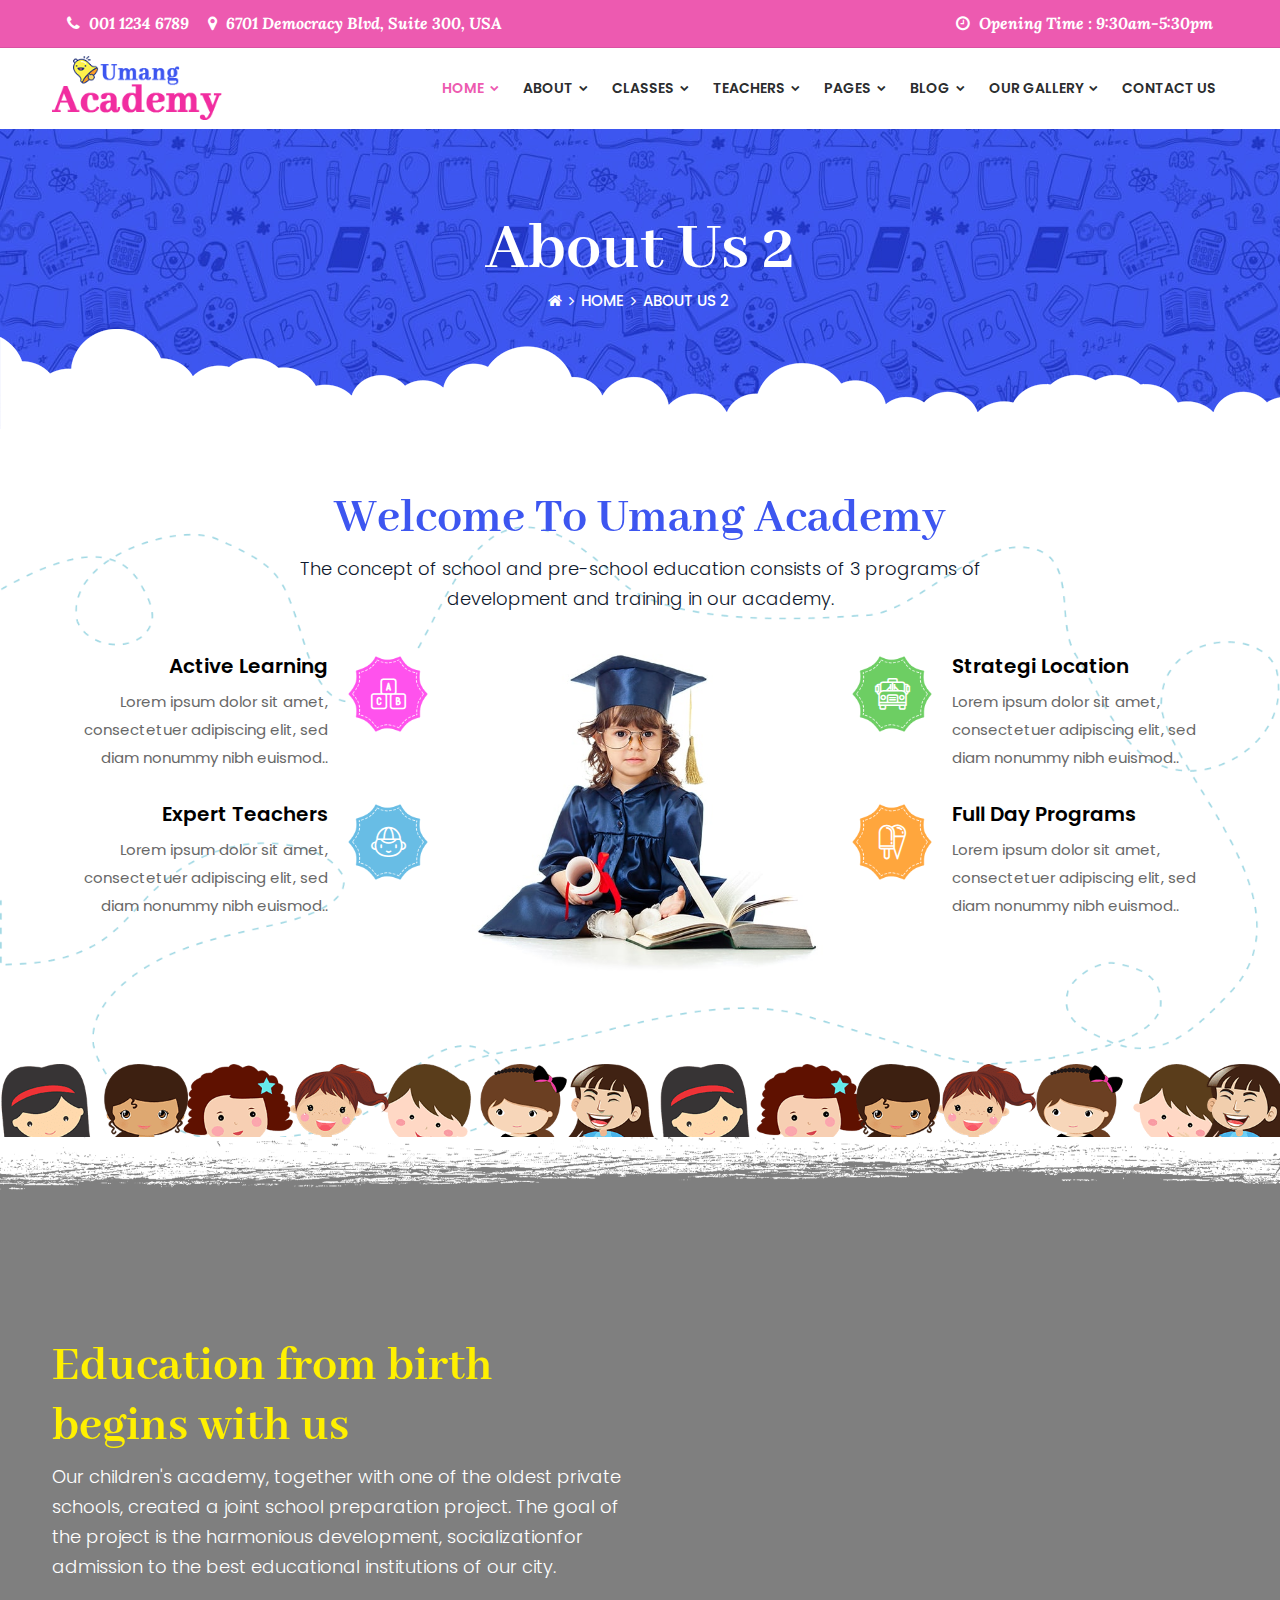
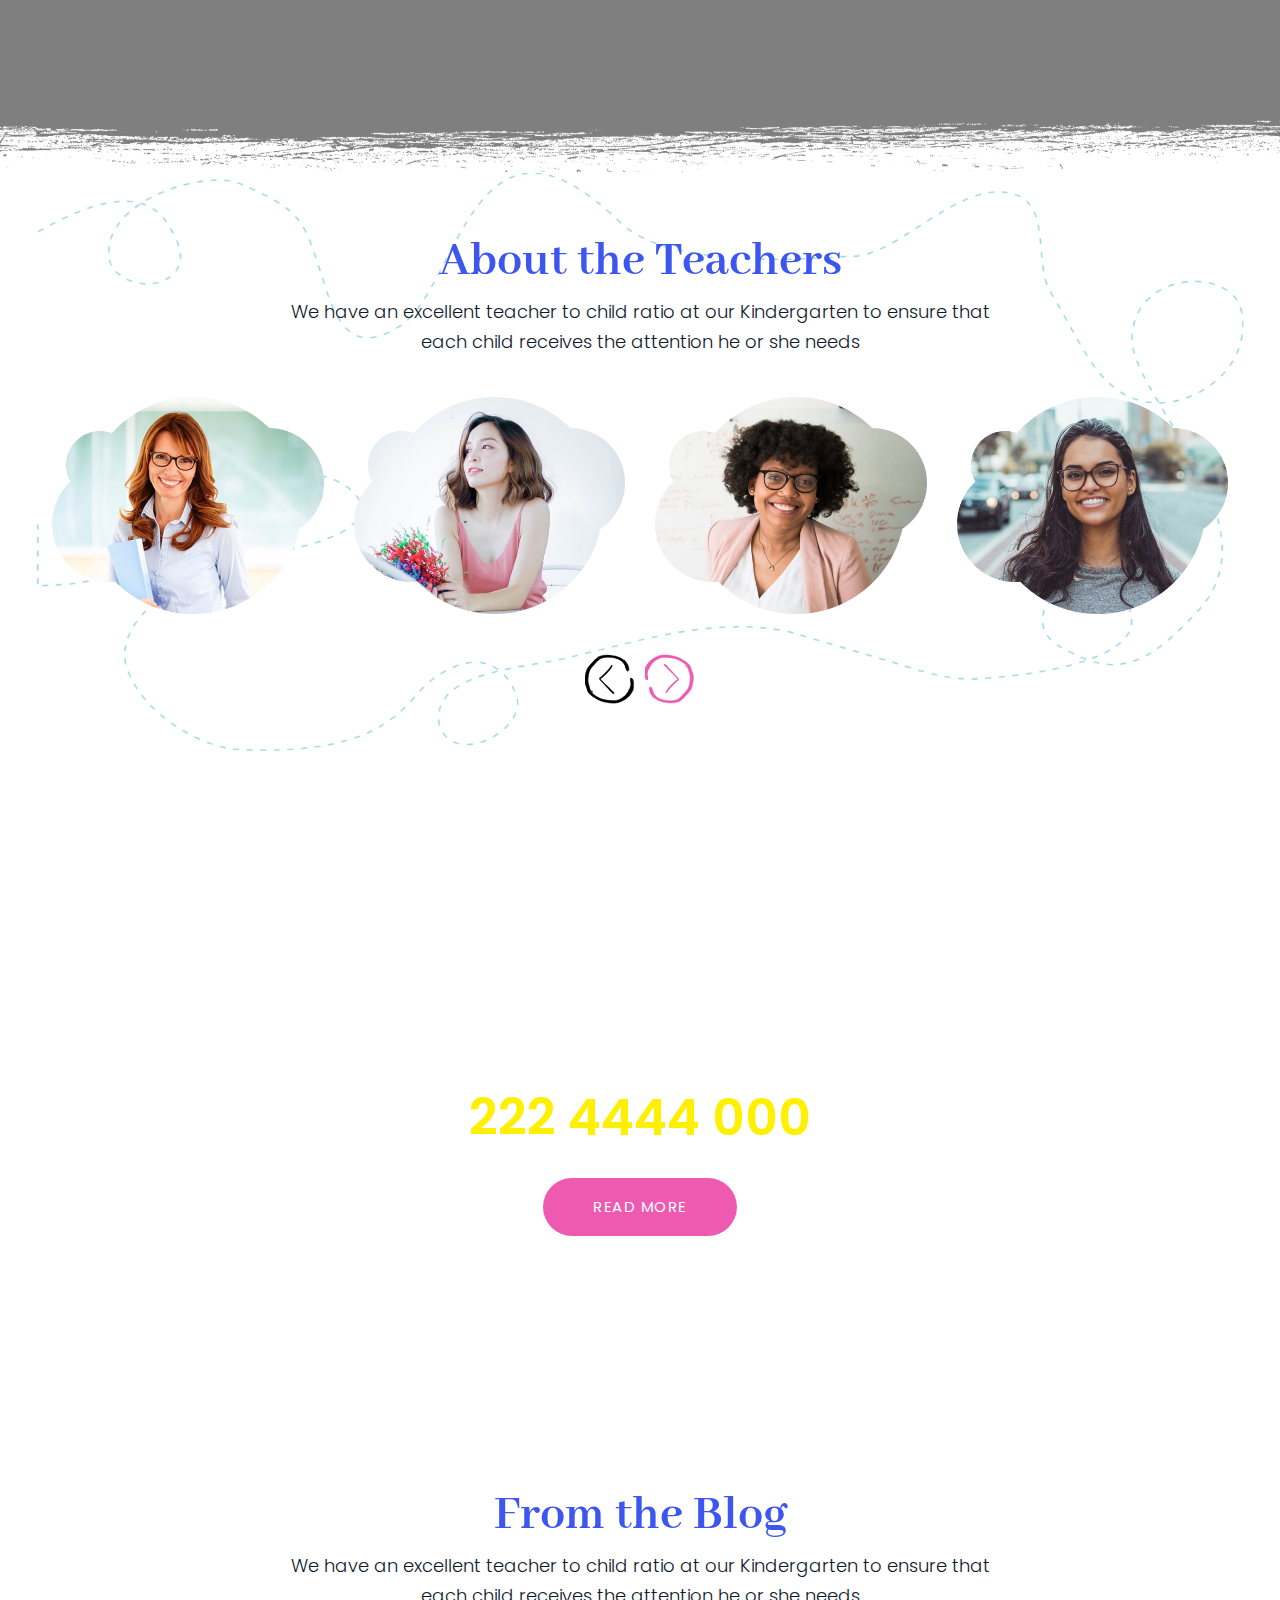
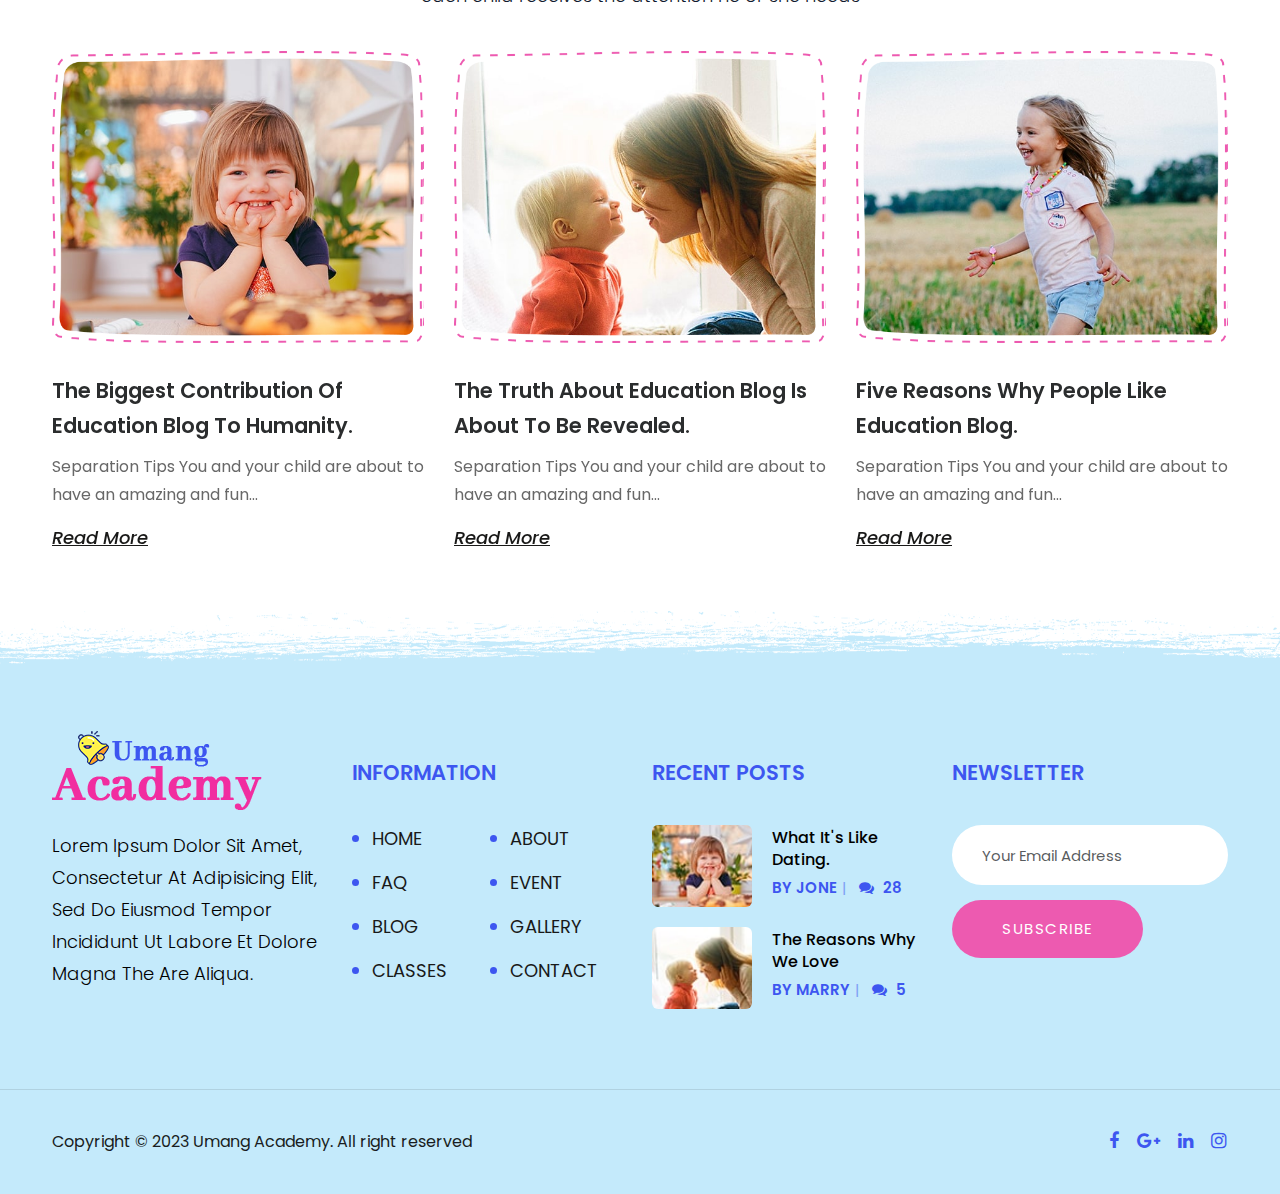
<file: about.html>
<!DOCTYPE html>
<html lang="en">
<head>
	<meta charset="utf-8">
	<meta http-equiv="X-UA-Compatible" content="IE=edge">
	<meta name="author" content="DexignZone">
	<meta name="robots" content="">
	<meta name="keywords" content="baby care, babysitter, childcare, children, day care, education, kids, kids school, kindergarten, nursery, pre-school, preschool">
	<meta name="description" content="Umang Academy is a clean-coded, responsive HTML template that can be easily customised to fit the needs of various education, kindergarten, nursery, kids school, and other businesses.">
	<meta property="og:title" content="Umang Academy : Kindergarten, Kids Play School Template">
	<meta property="og:description" content="Umang Academy is a clean-coded, responsive HTML template that can be easily customised to fit the needs of various education, kindergarten, nursery, kids school, and other businesses.">
	<meta property="og:image" content="https://umang.dexignzone.com/xhtml/social-image.png">
	<meta name="format-detection" content="telephone=no">

	<!-- FAVICONS ICON -->
	<link rel="icon" href="images/favicon.ico" type="image/x-icon">
	<link rel="shortcut icon" type="image/x-icon" href="images/favicon.png">

	<!-- PAGE TITLE HERE -->
	<title>Umang Academy : Kindergarten, Kids Play School Template</title>

	<!-- MOBILE SPECIFIC -->
	<meta name="viewport" content="width=device-width, initial-scale=1">
	
	<!--[if lt IE 9]>
	<script src="js/html5shiv.min.js"></script>
	<script src="js/respond.min.js"></script>
	<![endif]-->
	
	<!-- STYLESHEETS -->
	<link rel="stylesheet" type="text/css" href="css/plugins.css">
	<link rel="stylesheet" type="text/css" href="css/style.css">
	<link rel="stylesheet" type="text/css" href="css/templete.css">
	<link class="skin" rel="stylesheet" type="text/css" href="css/skin/skin-1.css">
</head>
<body id="bg">
<div class="page-wraper">
<div id="loading-area" class="loading-1"><h1 class="loader1">Loading</h1></div>
	<!-- header -->
    <header class="site-header header mo-left">
		<div class="top-bar">
			<div class="container">
				<div class="d-flex justify-content-between">
					<div class="dlab-topbar-left">
						<ul>
							<li><i class="fa fa-phone m-r5"></i> 001 1234 6789</li>
							<li><i class="fa fa-map-marker m-r5"></i> 6701 Democracy Blvd, Suite 300, USA</li>
						</ul>
					</div>
					<div class="dlab-topbar-right">
						<ul>
							<li><i class="fa fa-clock-o m-r5"></i> Opening Time : 9:30am-5:30pm</li>
						</ul>
					</div>
				</div>
			</div>
		</div>
		<!-- main header -->
        <div class="sticky-header main-bar-wraper navbar-expand-lg">
            <div class="main-bar clearfix ">
                <div class="container clearfix">
                    <!-- website logo -->
                    <div class="logo-header mostion">
						<a href="index.html" class="dez-page"><img src="images/logo.png" alt=""></a>
					</div>
                    <!-- nav toggle button -->
                    <button class="navbar-toggler collapsed navicon justify-content-end" type="button" data-bs-toggle="collapse" data-bs-target="#navbarNavDropdown" aria-controls="navbarNavDropdown" aria-expanded="false" aria-label="Toggle navigation">
						<span></span>
						<span></span>
						<span></span>
					</button>
                    <!-- main nav -->
                    <div class="header-nav navbar-collapse collapse justify-content-end" id="navbarNavDropdown">
						<div class="logo-header mostion">
							<a href="index.html" class="dez-page"><img src="images/logo.png" alt=""></a>
						</div>
                        <ul class="nav navbar-nav">	
							<li class="active"><a href="javascript:void(0)">Home <i class="fa fa-chevron-down"></i></a>
								<ul class="sub-menu">
									<li><a href="index.html">Home 1</a></li>
									<li><a href="index-2.html">Home 2</a></li>
									<li><a href="index-3.html">Home 3<span class="new-page menu-new">New</span></a></li>
								</ul>	
							</li>
							<li><a href="javascript:void(0)">About <i class="fa fa-chevron-down"></i></a>
								<ul class="sub-menu">
									<li><a href="about-1.html">About Us 1</a></li>
									<li><a href="about-2.html">About Us 2</a></li>
								</ul>
							</li>
							<li><a href="javascript:void(0)">Classes <i class="fa fa-chevron-down"></i></a>
								<ul class="sub-menu">
									<li><a href="classes.html">Classes</a></li>
									<li><a href="classes-details.html">Classes Details</a></li>
								</ul>
							</li>
							<li><a href="javascript:void(0)">Teachers <i class="fa fa-chevron-down"></i></a>
								<ul class="sub-menu">
									<li><a href="teachers.html">Teachers</a></li>
									<li><a href="teachers-details.html">Teachers Details</a></li>
								</ul>
							</li>
							<li><a href="javascript:void(0)">Pages <i class="fa fa-chevron-down"></i></a>
								<ul class="sub-menu">
									<li><a href="coming-soon.html">Coming Soon</a></li>
									<li><a href="faqs.html">Faqs</a></li>
									<li><a href="event.html">Event</a></li>
									<li><a href="event-details.html">Event Details</a></li>
									<li><a href="error-404.html">Error 404</a></li>
								</ul>
							</li>
							<li><a href="javascript:void(0)">Blog <i class="fa fa-chevron-down"></i></a>
								<ul class="sub-menu">
									<li><a href="blog-standard.html">Standard</a></li>
									<li><a href="blog-classic-grid.html">Classic</a></li>
									<li><a href="blog-details.html">Blog Details</a></li>
								</ul>
							</li>
							<li><a href="javascript:void(0)">Our Gallery <i class="fa fa-chevron-down"></i></a>
								<ul class="sub-menu">
									<li><a href="gallery.html">Gallery Grid</a></li>
									<li><a href="gallery-masonary.html">Gallery Masonary</a></li>
									<li><a href="gallery-filter.html">Gallery Tiles Filter</a></li>
								</ul>
							</li>
							<li><a href="contect-us.html">Contact Us</a></li>
						</ul>		
                    </div>
                </div>
            </div>
        </div>
        <!-- main header END -->
    </header>
    <!-- header END -->
    <!-- Content -->
    <div class="page-content">
		<!-- inner page banner -->
        <div class="dlab-bnr-inr" style="background-image:url(images/pattern/pattern.jpg); background-size:auto;">
            <div class="container">
                <div class="dlab-bnr-inr-entry">
                    <h1 class="text-white">About Us 2</h1>
					<!-- Breadcrumb row -->
					<div class="breadcrumb-row">
						<ul class="list-inline">
							<li><a href="index.html"><i class="fa fa-home"></i></a></li>
							<li>Home</li>
							<li>About Us 2</li>
						</ul>
					</div>
					<!-- Breadcrumb row END -->
                </div>
            </div>
        </div>
        <!-- inner page banner END -->
		<!-- inner page banner END -->
        <div class="content-block">
			<div class="section-full bg-white content-inner-1 about-kids" style="background-image:url(images/line2.png); background-size:contain;background-repeat: no-repeat;background-position: center;">
                <div class="container">
					<div class="row">
						<div class="col-lg-12 col-md-12 col-sm-12">
							<div class="section-head text-center">
								<h2 class="head-title text-secondry">Welcome To Umang Academy</h2>
								<p>The concept of school and pre-school education consists of 3 programs of development and training in our academy.</p>
							</div>
						</div>
					</div>
					<div class="row">
						<div class="col-lg-4 col-md-6 col-sm-12">
							<div class="icon-bx-wraper right m-b30 about-iconbx">
								<div class="icon-bx-sm radius bg-pink"> <a href="javascript:void(0);" class="icon-cell"><i class="flaticon-bricks"></i></a> </div>
								<div class="icon-content">
									<h5 class="dlab-tilte">Active Learning</h5>
									<p>Lorem ipsum dolor sit amet, consectetuer adipiscing elit, sed diam nonummy nibh euismod..</p>
								</div>
							</div>
							<div class="icon-bx-wraper right m-b30 about-iconbx">
								<div class="icon-bx-sm radius bg-blue"> <a href="javascript:void(0);" class="icon-cell"><i class="flaticon-boy"></i></a> </div>
								<div class="icon-content">
									<h5 class="dlab-tilte">Expert Teachers</h5>
									<p>Lorem ipsum dolor sit amet, consectetuer adipiscing elit, sed diam nonummy nibh euismod..</p>
								</div>
							</div>
						</div>
						<div class="col-lg-4 col-md-6 col-sm-12 m-b30 d-md-none d-lg-block d-sm-none">
							<img src="images/about/about-2.jpg" alt="">
						</div>
						<div class="col-lg-4 col-md-6 col-sm-12">
							<div class="icon-bx-wraper left m-b30 about-iconbx">
								<div class="icon-bx-sm bg-green radius"> <a href="javascript:void(0);" class="icon-cell"><i class="flaticon-bus"></i></a> </div>
								<div class="icon-content">
									<h5 class="dlab-tilte">Strategi Location</h5>
									<p>Lorem ipsum dolor sit amet, consectetuer adipiscing elit, sed diam nonummy nibh euismod..</p>
								</div>
							</div>
							<div class="icon-bx-wraper left m-b30 about-iconbx">
								<div class="icon-bx-sm bg-orange radius"> <a href="javascript:void(0);" class="icon-cell"><i class="flaticon-ice-cream"></i></a> </div>
								<div class="icon-content">
									<h5 class="dlab-tilte">Full Day Programs</h5>
									<p>Lorem ipsum dolor sit amet, consectetuer adipiscing elit, sed diam nonummy nibh euismod..</p>
								</div>
							</div>
						</div>
					</div>
				</div>
				<div class="childern-box">
					<div class="childern-1"><img src="images/background/children1.png" alt=""></div>
					<div class="childern-2"><img src="images/background/children2.png" alt=""></div>
				</div>
            </div>
			<div class="section-full bg-white content-inner-2 about-content bg-img-fix" style="background-image:url(images/background/bg1.jpg);">
				<div class="about-overlay-box"></div>
                <div class="container">
					<div class="row">
						<div class="col-lg-6 col-md-12 col-sm-12 col-12 wow fadeIn" data-wow-delay="0.2s"  data-wow-duration="2s">
							<div class="section-head">
								<h2 class="head-title text-yellow">Education from birth<br>begins with us</h2>
								<p class="text-white">Our children's academy, together with one of the oldest private schools, created a joint school preparation project. The goal of the project is the harmonious development, socializationfor admission to the best educational institutions of our city.</p>
							</div>
						</div>
						<div class="col-lg-6 col-md-6 col-sm-12 col-12"></div>
					</div>
				</div>
            </div>
			<div class="section-full bg-white content-inner" style="background-image:url(images/line2.png); background-size:contain;background-repeat: no-repeat;background-position: center;">
                <div class="container">
					<div class="section-head text-center">
						<h2 class="head-title text-secondry">About the Teachers</h2>
						<p>We have an excellent teacher to child ratio at our Kindergarten to ensure that each child receives the attention he or she needs</p>
					</div>
					<div class="team-carousel owl-carousel owl-theme dots-none sprite-nav">
						<div class="item">
							 <div class="dlab-box box-frame1 team-box">
								<div class="dlab-thum"> 
									<a href="teachers-details.html">
										<img src="images/team/pic1.jpg" alt="">
									</a>
									<div class="overlay-bx">
										<h5 class="team-title"><a href="teachers-details.html">Jone Doe</a></h5>
										<span class="team-info">Teachers</span>
										<ul class="list-inline">
											<li><a href="javascript:void(0);"><i class="fa fa-facebook"></i></a></li>
											<li><a href="javascript:void(0);"><i class="fa fa-google-plus"></i></a></li>
											<li><a href="javascript:void(0);"><i class="fa fa-linkedin"></i></a></li>
											<li><a href="javascript:void(0);"><i class="fa fa-instagram"></i></a></li>
											<li><a href="javascript:void(0);"><i class="fa fa-twitter"></i></a></li>
										</ul>
									</div>
								</div>
							</div>
						</div>
						<div class="item">
							 <div class="dlab-box box-frame2 team-box">
								<div class="dlab-thum"> 
									<a href="teachers-details.html">
										<img src="images/team/pic2.jpg" alt="">
									</a>
									<div class="overlay-bx">
										<h5 class="team-title"><a href="teachers-details.html">Jone Doe</a></h5>
										<span class="team-info">Teachers</span>
										<ul class="list-inline">
											<li><a href="javascript:void(0);"><i class="fa fa-facebook"></i></a></li>
											<li><a href="javascript:void(0);"><i class="fa fa-google-plus"></i></a></li>
											<li><a href="javascript:void(0);"><i class="fa fa-linkedin"></i></a></li>
											<li><a href="javascript:void(0);"><i class="fa fa-instagram"></i></a></li>
											<li><a href="javascript:void(0);"><i class="fa fa-twitter"></i></a></li>
										</ul>
									</div>
								</div>
							</div>
						</div>
						<div class="item">
							 <div class="dlab-box box-frame3 team-box">
								<div class="dlab-thum"> 
									<a href="teachers-details.html">
										<img src="images/team/pic3.jpg" alt="">
									</a>
									<div class="overlay-bx">
										<h5 class="team-title"><a href="teachers-details.html">Jone Doe</a></h5>
										<span class="team-info">Teachers</span>
										<ul class="list-inline">
											<li><a href="javascript:void(0);"><i class="fa fa-facebook"></i></a></li>
											<li><a href="javascript:void(0);"><i class="fa fa-google-plus"></i></a></li>
											<li><a href="javascript:void(0);"><i class="fa fa-linkedin"></i></a></li>
											<li><a href="javascript:void(0);"><i class="fa fa-instagram"></i></a></li>
											<li><a href="javascript:void(0);"><i class="fa fa-twitter"></i></a></li>
										</ul>
									</div>
								</div>
							</div>
						</div>
						<div class="item">
							 <div class="dlab-box box-frame4 team-box">
								<div class="dlab-thum"> 
									<a href="teachers-details.html">
										<img src="images/team/pic4.jpg" alt="">
									</a>
									<div class="overlay-bx">
										<h5 class="team-title"><a href="teachers-details.html">Jone Doe</a></h5>
										<span class="team-info">Teachers</span>
										<ul class="list-inline">
											<li><a href="javascript:void(0);"><i class="fa fa-facebook"></i></a></li>
											<li><a href="javascript:void(0);"><i class="fa fa-google-plus"></i></a></li>
											<li><a href="javascript:void(0);"><i class="fa fa-linkedin"></i></a></li>
											<li><a href="javascript:void(0);"><i class="fa fa-instagram"></i></a></li>
											<li><a href="javascript:void(0);"><i class="fa fa-twitter"></i></a></li>
										</ul>
									</div>
								</div>
							</div>
						</div>
					</div>
				</div>
            </div>

			<div class="section-full bg-white content-inner-2 about-content bg-img-fix" style="background-image:url(images/background/bg6.jpg);">
                <div class="container">
					<div class="row">
						<div class="col-lg-12 col-md-12 col-sm-12 col-12 wow fadeIn about-text" data-wow-delay="0.2s" data-wow-duration="2s" style="visibility: visible; animation-duration: 2s; animation-delay: 0.2s; animation-name: fadeIn;">
							<div class="section-head text-center">
								<h4 class="text-white">Join Our New Session</h4>
								<h2>Call To Enrol Your Child <br><span class="text-yellow">222 4444 000</span></h2>
								<a href="https://www.youtube.com/watch?v=DfeFDZ9P4n8" class="btn btn-md radius-xl">Read More</a>
							</div>
						</div>
					</div>
				</div>
			</div>
			<div class="section-full bg-white content-inner-2">
                <div class="container">
					<div class="section-head text-center">
						<h2 class="head-title text-secondry">From the Blog</h2>
						<p>We have an excellent teacher to child ratio at our Kindergarten to ensure that each child receives the attention he or she needs</p>
					</div>
					<div class="blog-carousel owl-carousel owl-theme dots-none sprite-nav owl-btn-center-lr">
						<div class="item">
							<div class="blog-post blog-grid ">
                                <div class="dlab-post-media frame-box">
									<a href="blog-details.html"><img src="images/blog/grid/pic1.jpg" alt=""></a>
								</div>
                                <div class="dlab-info">
                                    <div class="dlab-post-title">
                                        <h4 class="post-title"><a href="blog-details.html">The Biggest Contribution Of Education Blog To Humanity.</a></h4>
                                    </div>
                                    <div class="dlab-post-text">
                                       <p>Separation Tips You and your child are about to have an amazing and fun...</p>
                                    </div>
									<div class="dlab-post-readmore"> 
										<a href="blog-details.html" title="READ MORE" rel="bookmark" class="btn-link">Read More</a>
									</div>
                                </div>
                            </div>
						</div>
						<div class="item">
							<div class="blog-post blog-grid ">
                                <div class="dlab-post-media frame-box">
									<a href="blog-details.html"><img src="images/blog/grid/pic2.jpg" alt=""></a>
								</div>
                                <div class="dlab-info">
                                    <div class="dlab-post-title">
                                        <h4 class="post-title"><a href="blog-details.html">The Truth About Education Blog Is About To Be Revealed.</a></h4>
                                    </div>
                                    <div class="dlab-post-text">
                                       <p>Separation Tips You and your child are about to have an amazing and fun...</p>
                                    </div>
									<div class="dlab-post-readmore"> 
										<a href="blog-details.html" title="READ MORE" rel="bookmark" class="btn-link">Read More</a>
									</div>
                                </div>
                            </div>
						</div>
						<div class="item">
							<div class="blog-post blog-grid ">
                                <div class="dlab-post-media frame-box">
									<a href="blog-details.html"><img src="images/blog/grid/pic3.jpg" alt=""></a>
								</div>
                                <div class="dlab-info">
                                    <div class="dlab-post-title">
                                        <h4 class="post-title"><a href="blog-details.html">Five Reasons Why People Like Education Blog.</a></h4>
                                    </div>
                                    <div class="dlab-post-text">
                                       <p>Separation Tips You and your child are about to have an amazing and fun...</p>
                                    </div>
									<div class="dlab-post-readmore"> 
										<a href="blog-details.html" title="READ MORE" rel="bookmark" class="btn-link">Read More</a>
									</div>
                                </div>
                            </div>
						</div>
					</div>
				</div>
            </div>

		</div>
    </div>
    <!-- Content END-->
	<!-- Footer -->
    <footer class="site-footer">
        <div class="footer-top">
            <div class="container wow fadeIn" data-wow-delay="0.5s">
                <div class="row">
					<div class="col-xl-3 col-lg-6 col-md-6 col-sm-6 footer-col-4">
                        <div class="widget widget_ftabout">
                            <div class="footer-logo">
								<a href="index.html"><img src="images/logo.png" alt=""></a>
							</div>
							<p>Lorem ipsum dolor sit amet, consectetur at adipisicing elit, sed do eiusmod tempor incididunt ut labore et dolore magna the are aliqua.</p>
                        </div>
                    </div>
					<div class="col-xl-3 col-lg-6 col-md-6 col-sm-6 footer-col-4">
                        <div class="widget widget_services border-0">
                            <h5 class="footer-title">Information</h5>
                            <ul class="list-2">
                                <li><a href="index.html">Home</a></li>
                                <li><a href="about-1.html">About </a></li>
                                <li><a href="faqs.html">Faq</a></li>
                                <li><a href="event.html">Event</a></li>
                                <li><a href="blog-details.html">Blog</a></li>
                                <li><a href="gallery.html">Gallery</a></li>
                                <li><a href="classes.html">Classes</a></li>
                                <li><a href="contect-us.html">Contact</a></li>
                            </ul>
						</div>
                    </div>
					<div class="col-xl-3 col-lg-6 col-md-6 col-sm-12 footer-col-4">
                        <div class="widget recent-posts-entry">
                            <h5 class="footer-title">Recent Posts</h5>
								<div class="widget-post-bx">
                                    <div class="widget-post clearfix">
										<div class="dlab-post-media"> <img src="images/blog/recent-blog/pic1.jpg" width="200" height="143" alt=""> </div>
                                        <div class="dlab-post-info">
                                            <div class="dlab-post-header">
												<h6 class="post-title"><a href="blog-details.html">What It's Like Dating.</a></h6>
                                            </div>
                                            <div class="dlab-post-meta">
                                                <ul>
                                                    <li class="post-author">By Jone</li>
                                                    <li class="post-comment"><i class="fa fa-comments"></i> 28</li>
                                                </ul>
                                            </div>
                                        </div>
                                    </div>
                                    <div class="widget-post clearfix">
										<div class="dlab-post-media"> <img src="images/blog/recent-blog/pic2.jpg" width="200" height="143" alt=""> </div>
                                        <div class="dlab-post-info">
                                            <div class="dlab-post-header">
												<h6 class="post-title"><a href="blog-details.html">The Reasons Why We Love</a></h6>
                                            </div>
                                            <div class="dlab-post-meta">
                                                <ul>
                                                    <li class="post-author">By Marry</li>
                                                    <li class="post-comment"><i class="fa fa-comments"></i> 5</li>
                                                </ul>
                                            </div>
                                        </div>
                                    </div>
                                </div>
                        </div>
                    </div>
					<div class="col-xl-3 col-lg-6 col-md-6 col-sm-12 footer-col-4 ">
                        <div class="widget">
                            <h5 class="footer-title">Newsletter</h5>
							<div class="subscribe-form m-b20">
								<form class="dzSubscribe" action="script/mailchamp.php" method="post">
									<div class="dzSubscribeMsg"></div>
									<div>
										<input name="dzEmail" required="required"  class="form-control" placeholder="Your Email Address" type="email">
										<button name="submit" value="Submit" type="submit" class="btn btn-md radius-xl">Subscribe</button>
									</div>
								</form>
							</div>
                        </div>
                    </div>
                </div>
            </div>
        </div>
        <!-- footer bottom part -->
        <div class="footer-bottom">
            <div class="container">
                <div class="row">
                    <div class="col-lg-6 col-md-8 col-sm-6 text-left "> <span>Copyright © 2023 Umang Academy. All right reserved</span> </div>
                    <div class="col-lg-6 col-md-4 col-sm-6 text-right "> 
						<ul class="list-inline">
							<li><a href="javascript:void(0);" class="btn-link facebook circle"><i class="fa fa-facebook"></i></a></li>
							<li><a href="javascript:void(0);" class="btn-link google-plus circle"><i class="fa fa-google-plus"></i></a></li>
							<li><a href="javascript:void(0);" class="btn-link linkedin circle"><i class="fa fa-linkedin"></i></a></li>
							<li><a href="javascript:void(0);" class="btn-link instagram circle"><i class="fa fa-instagram"></i></a></li>
						</ul>
					</div>
                </div>
            </div>
        </div>
    </footer>
    <!-- Footer END-->
    <button class="scroltop fa fa-chevron-up" ></button>
</div>
<!-- JAVASCRIPT FILES ========================================= -->
<script src="js/jquery.min.js"></script><!-- JQUERY.MIN JS -->
<script src="plugins/wow/wow.js"></script><!-- BOOTSTRAP.MIN JS -->
<script src="plugins/bootstrap/js/bootstrap.min.js"></script><!-- BOOTSTRAP.MIN JS -->
<script src="plugins/bootstrap-select/bootstrap-select.min.js"></script><!-- FORM JS -->
<script src="plugins/bootstrap-touchspin/jquery.bootstrap-touchspin.js"></script><!-- FORM JS -->
<script src="plugins/lightgallery/js/lightgallery-all.min.js"></script><!-- LIGHTGALLERY JS -->
<script src="plugins/magnific-popup/magnific-popup.js"></script><!-- LIGHTGALLERY JS -->
<script src="plugins/counter/waypoints-min.js"></script><!-- WAYPOINTS JS -->
<script src="plugins/counter/counterup.min.js"></script><!-- COUNTERUP JS -->
<script src="plugins/imagesloaded/imagesloaded.js"></script><!-- IMAGESLOADED -->
<script src="plugins/masonry/masonry-3.1.4.js"></script><!-- MASONRY -->
<script src="plugins/masonry/masonry.filter.js"></script><!-- MASONRY -->
<script src="plugins/owl-carousel/owl.carousel.js"></script><!-- OWL SLIDER -->
<script src="js/custom.js"></script><!-- CUSTOM FUCTIONS  -->
<script src="js/dz.carousel.js"></script><!-- SORTCODE FUCTIONS -->
<script src="js/dz.ajax.js"></script><!-- CONTACT JS  -->
<script src="plugins/loading/anime.js"></script><!-- LOADING JS -->
<script src="plugins/loading/anime-app.js"></script><!-- LOADING JS -->
<script src='https://www.google.com/recaptcha/api.js'></script> <!-- Google API For Recaptcha  -->
</body>
</html>
</file>
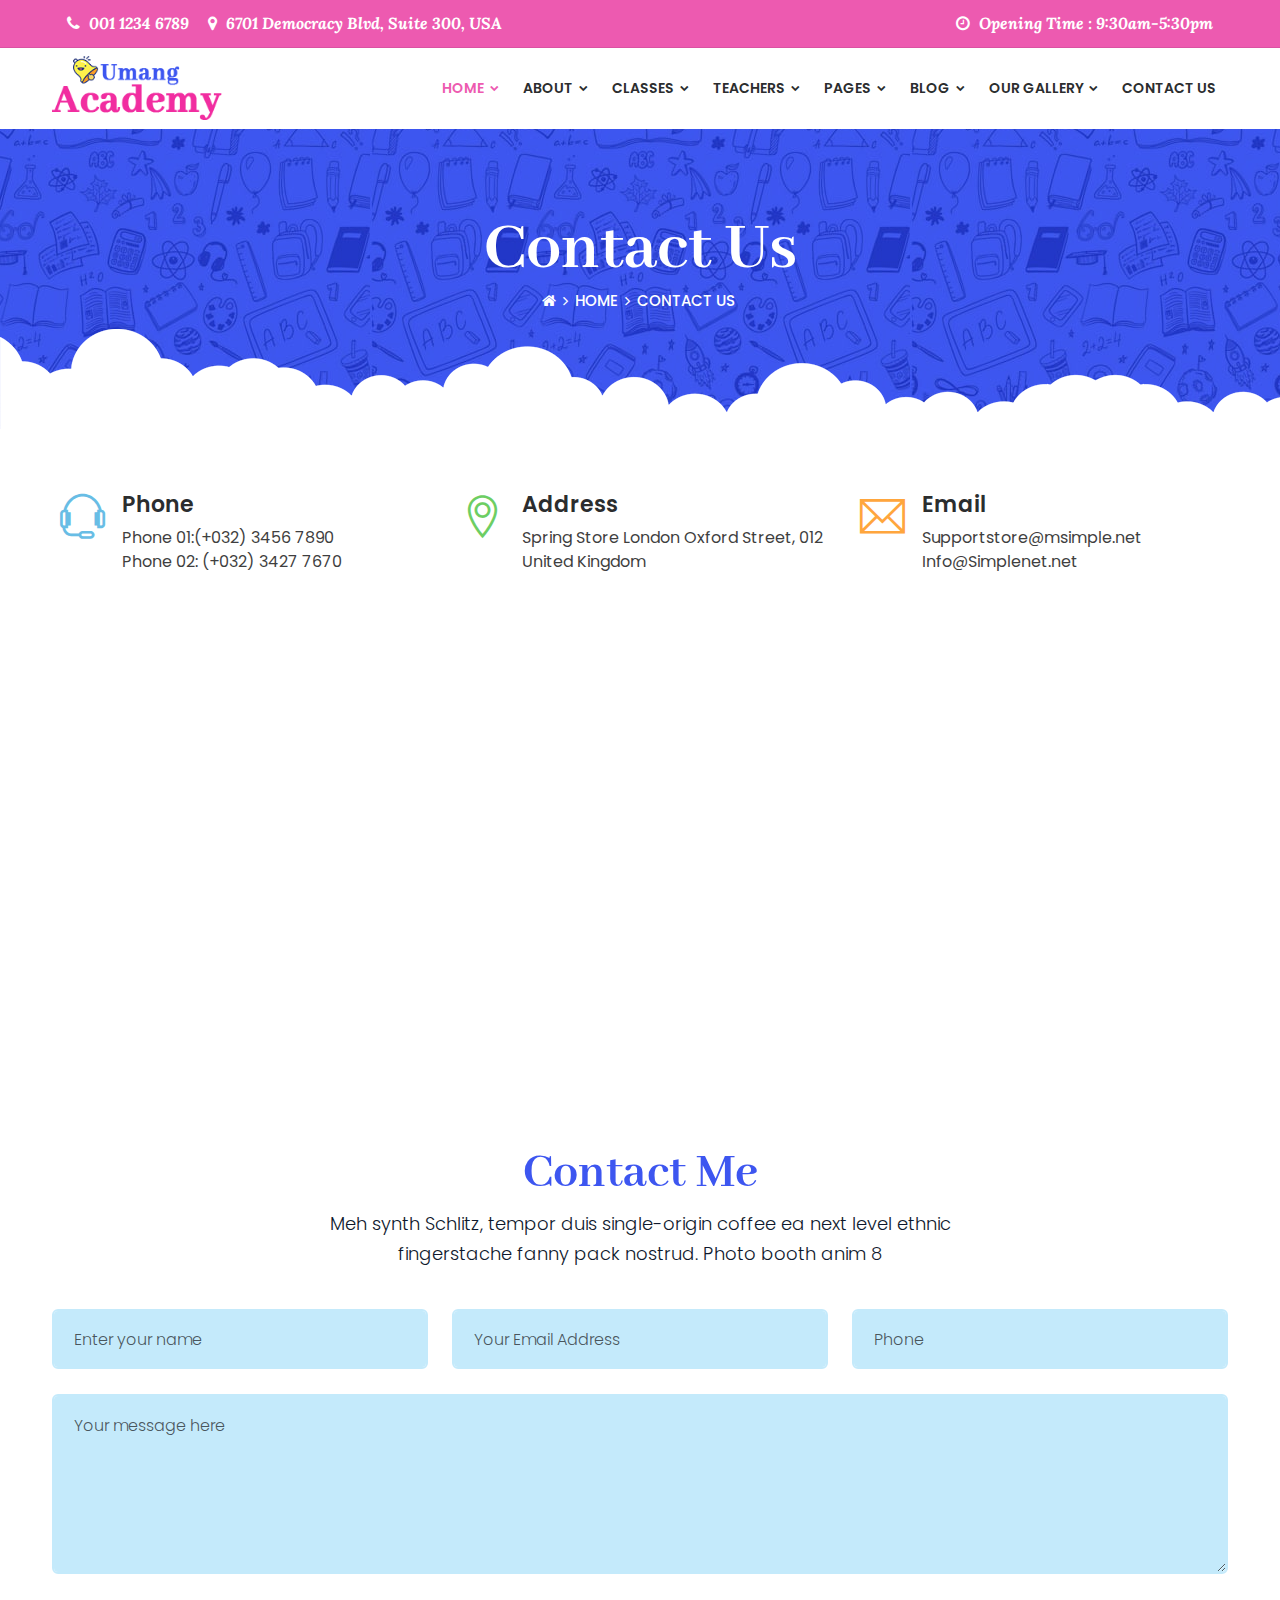
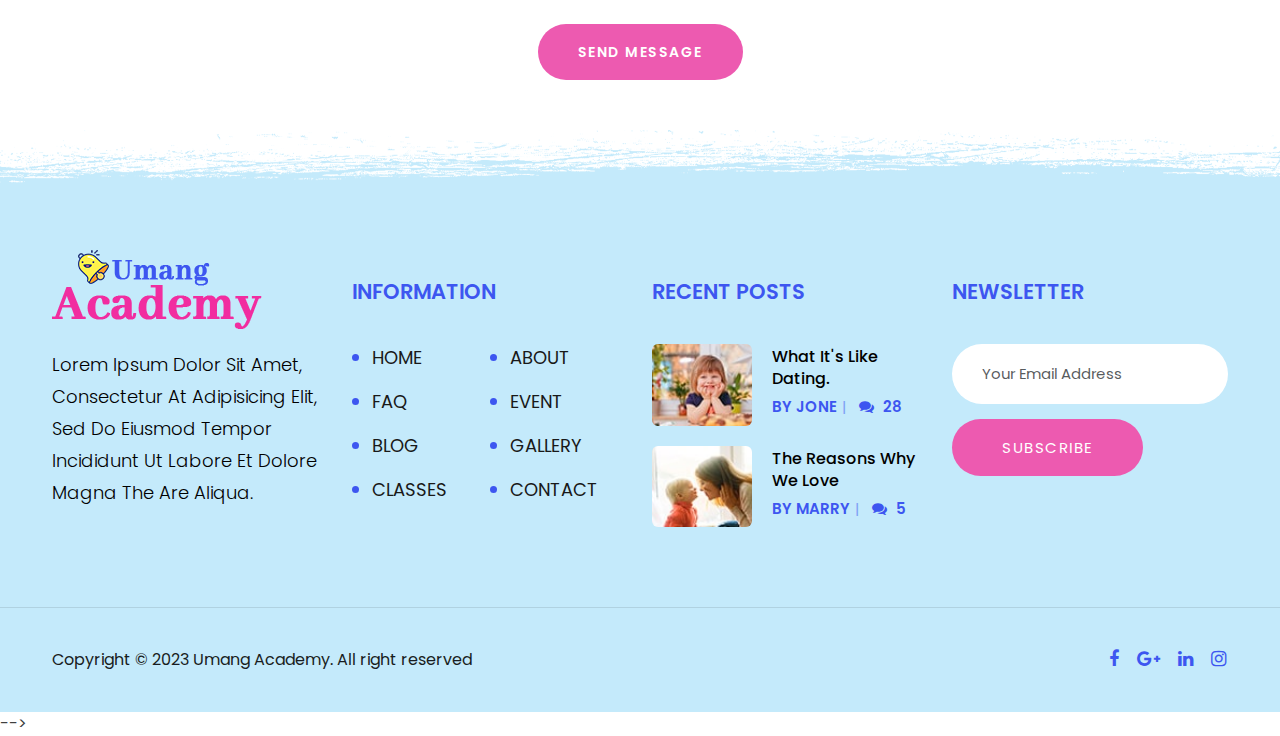
<file: contact.html>
<!DOCTYPE html>
<html lang="en">
<head>
	<meta charset="utf-8">
	<meta http-equiv="X-UA-Compatible" content="IE=edge">
	<meta name="author" content="DexignZone">
	<meta name="robots" content="">
	<meta name="keywords" content="baby care, babysitter, childcare, children, day care, education, kids, kids school, kindergarten, nursery, pre-school, preschool">
	<meta name="description" content="Umang Academy is a clean-coded, responsive HTML template that can be easily customised to fit the needs of various education, kindergarten, nursery, kids school, and other businesses.">
	<meta property="og:title" content="Umang Academy : Kindergarten, Kids Play School Template">
	<meta property="og:description" content="Umang Academy is a clean-coded, responsive HTML template that can be easily customised to fit the needs of various education, kindergarten, nursery, kids school, and other businesses.">
	<meta property="og:image" content="https://umang.dexignzone.com/xhtml/social-image.png">
	<meta name="format-detection" content="telephone=no">

	<!-- FAVICONS ICON -->
	<link rel="icon" href="images/favicon.ico" type="image/x-icon">
	<link rel="shortcut icon" type="image/x-icon" href="images/favicon.png">

	<!-- PAGE TITLE HERE -->
	<title>Umang Academy : Kindergarten, Kids Play School Template</title>

	<!-- MOBILE SPECIFIC -->
	<meta name="viewport" content="width=device-width, initial-scale=1">
	
	<!--[if lt IE 9]>
	<script src="js/html5shiv.min.js"></script>
	<script src="js/respond.min.js"></script>
	<![endif]-->
	
	<!-- STYLESHEETS -->
	<link rel="stylesheet" type="text/css" href="css/plugins.css">
	<link rel="stylesheet" type="text/css" href="css/style.css">
	<link rel="stylesheet" type="text/css" href="css/templete.css">
	<link class="skin" rel="stylesheet" type="text/css" href="css/skin/skin-1.css">
</head>
<body id="bg">
<div class="page-wraper">
<div id="loading-area" class="loading-1"><h1 class="loader1">Loading</h1></div>
	<!-- header -->
    <header class="site-header header mo-left">
		<div class="top-bar">
			<div class="container">
				<div class="d-flex justify-content-between">
					<div class="dlab-topbar-left">
						<ul>
							<li><i class="fa fa-phone m-r5"></i> 001 1234 6789</li>
							<li><i class="fa fa-map-marker m-r5"></i> 6701 Democracy Blvd, Suite 300, USA</li>
						</ul>
					</div>
					<div class="dlab-topbar-right">
						<ul>
							<li><i class="fa fa-clock-o m-r5"></i> Opening Time : 9:30am-5:30pm</li>
						</ul>
					</div>
				</div>
			</div>
		</div>
		<!-- main header -->
        <div class="sticky-header main-bar-wraper navbar-expand-lg">
            <div class="main-bar clearfix ">
                <div class="container clearfix">
                    <!-- website logo -->
                    <div class="logo-header mostion">
						<a href="index.html" class="dez-page"><img src="images/logo.png" alt=""></a>
					</div>
                    <!-- nav toggle button -->
                    <button class="navbar-toggler collapsed navicon justify-content-end" type="button" data-bs-toggle="collapse" data-bs-target="#navbarNavDropdown" aria-controls="navbarNavDropdown" aria-expanded="false" aria-label="Toggle navigation">
						<span></span>
						<span></span>
						<span></span>
					</button>
                    <!-- main nav -->
                    <div class="header-nav navbar-collapse collapse justify-content-end" id="navbarNavDropdown">
						<div class="logo-header mostion">
							<a href="index.html" class="dez-page"><img src="images/logo.png" alt=""></a>
						</div>
                        <ul class="nav navbar-nav">	
							<li class="active"><a href="javascript:void(0)">Home <i class="fa fa-chevron-down"></i></a>
								<ul class="sub-menu">
									<li><a href="index.html">Home 1</a></li>
									<li><a href="index-2.html">Home 2</a></li>
									<li><a href="index-3.html">Home 3<span class="new-page menu-new">New</span></a></li>
								</ul>	
							</li>
							<li><a href="javascript:void(0)">About <i class="fa fa-chevron-down"></i></a>
								<ul class="sub-menu">
									<li><a href="about-1.html">About Us 1</a></li>
									<li><a href="about-2.html">About Us 2</a></li>
								</ul>
							</li>
							<li><a href="javascript:void(0)">Classes <i class="fa fa-chevron-down"></i></a>
								<ul class="sub-menu">
									<li><a href="classes.html">Classes</a></li>
									<li><a href="classes-details.html">Classes Details</a></li>
								</ul>
							</li>
							<li><a href="javascript:void(0)">Teachers <i class="fa fa-chevron-down"></i></a>
								<ul class="sub-menu">
									<li><a href="teachers.html">Teachers</a></li>
									<li><a href="teachers-details.html">Teachers Details</a></li>
								</ul>
							</li>
							<li><a href="javascript:void(0)">Pages <i class="fa fa-chevron-down"></i></a>
								<ul class="sub-menu">
									<li><a href="coming-soon.html">Coming Soon</a></li>
									<li><a href="faqs.html">Faqs</a></li>
									<li><a href="event.html">Event</a></li>
									<li><a href="event-details.html">Event Details</a></li>
									<li><a href="error-404.html">Error 404</a></li>
								</ul>
							</li>
							<li><a href="javascript:void(0)">Blog <i class="fa fa-chevron-down"></i></a>
								<ul class="sub-menu">
									<li><a href="blog-standard.html">Standard</a></li>
									<li><a href="blog-classic-grid.html">Classic</a></li>
									<li><a href="blog-details.html">Blog Details</a></li>
								</ul>
							</li>
							<li><a href="javascript:void(0)">Our Gallery <i class="fa fa-chevron-down"></i></a>
								<ul class="sub-menu">
									<li><a href="gallery.html">Gallery Grid</a></li>
									<li><a href="gallery-masonary.html">Gallery Masonary</a></li>
									<li><a href="gallery-filter.html">Gallery Tiles Filter</a></li>
								</ul>
							</li>
							<li><a href="contect-us.html">Contact Us</a></li>
						</ul>		
                    </div>
                </div>
            </div>
        </div>
        <!-- main header END -->
    </header>
    <!-- header END -->
    <!-- Content -->
    <div class="page-content">
		<!-- inner page banner -->
        <div class="dlab-bnr-inr" style="background-image:url(images/pattern/pattern.jpg); background-size:auto;">
            <div class="container">
                <div class="dlab-bnr-inr-entry">
                    <h1 class="text-white">Contact Us</h1>
					<!-- Breadcrumb row -->
					<div class="breadcrumb-row">
						<ul class="list-inline">
							<li><a href="index.html"><i class="fa fa-home"></i></a></li>
							<li>Home</li>
							<li>Contact Us</li>
						</ul>
					</div>
					<!-- Breadcrumb row END -->
                </div>
            </div>
        </div>
        <!-- inner page banner END -->
		<!-- inner page banner END -->
        <div class="content-block">
			<div class="section-full bg-white">
                <div class="container">
					<div class="row align-items-center content-inner">
						<div class="col-lg-4 col-md-4 col-sm-6">
							<div class="icon-bx-wraper m-b30 left">
								<div class="icon-md m-b20 m-t5">
									<a href="javascript:void(0)" class="icon-cell text-blue">
										<i class="ti-headphone-alt"></i>
									</a>
								</div>
								<div class="icon-content">
									<h4 class="dlab-tilte m-b5">Phone</h4>
									<p>Phone 01:(+032) 3456 7890 <br> Phone 02: (+032) 3427 7670</p>
								</div>
							</div>
						</div>
						<div class="col-lg-4 col-md-4 col-sm-6">
							<div class="icon-bx-wraper m-b30 left">
								<div class="icon-md m-b20 m-t5">
									<a href="javascript:void(0)" class="icon-cell text-green">
										<i class="ti-location-pin"></i>
									</a>
								</div>
								<div class="icon-content">
									<h4 class="dlab-tilte m-b5">Address</h4>
									<p>Spring Store London Oxford Street, 012 United Kingdom</p>
								</div>
							</div>
						</div>
						<div class="col-lg-4 col-md-4 col-sm-12">
							<div class="icon-bx-wraper m-b30 left">
								<div class="icon-md m-b20 m-t5">
									<a href="javascript:void(0)" class="icon-cell text-orange">
										<i class="ti-email"></i>
									</a>
								</div>
								<div class="icon-content">
									<h4 class="dlab-tilte m-b5">Email</h4>
									<p>Supportstore@msimple.net <br> Info@Simplenet.net</p>
								</div>
							</div>
						</div>
					</div>
					
					<div style="max-width:100%;list-style:none; transition: none;overflow:hidden;width:1500px;height:500px;"><div id="google-maps-display" style="height:100%; width:100%;max-width:100%;"><iframe style="height:100%;width:100%;border:0;" frameborder="0" src="https://www.google.com/maps/embed/v1/place?q=Bettiah,+Bihar,+India&key=AIzaSyBFw0Qbyq9zTFTd-tUY6dZWTgaQzuU17R8"></iframe></div><a class="from-embedmap-code" href="https://www.bootstrapskins.com/themes" id="authmaps-data">premium bootstrap themes</a><style>#google-maps-display img{max-width:none!important;background:none!important;font-size: inherit;font-weight:inherit;}</style></div>

					<div class="row contact-box content-inner-5">
						<div class="section-head text-center col-md-12">
							<h2 class="text-secondry">Contact Me</h2>
							<p class="m-b0">Meh synth Schlitz, tempor duis single-origin coffee ea next level ethnic fingerstache fanny pack nostrud. Photo booth anim 8</p>
						</div>
						<div class="dzFormMsg"></div>
						<form method="POST" class="dzForm col-md-12" action="script/contact_smtp.php">
							<input type="hidden" value="Contact" name="dzToDo">
							<div class="row">
								<div class="col-md-4 col-sm-4">
									<div class="form-group">
										<input name="dzName" type="text" required class="form-control" placeholder="Enter your name">
									</div>
								</div>
								<div class="col-md-4 col-sm-4">
									<div class="form-group">
										<input name="dzEmail" type="email" class="form-control" required  placeholder="Your Email Address" >
									</div>
								</div>
								<div class="col-md-4 col-sm-4">
									<div class="form-group">
										<input name="dzPhoneNumber" type="text" required class="form-control" placeholder="Phone">
									</div>
								</div>
								<div class="col-md-12 col-sm-12">
									<div class="form-group">
										<textarea name="dzMessage" rows="4" class="form-control" required placeholder="Your message here"></textarea>
									</div>
								</div>
								<div class="col-md-12 col-sm-12">
									<div class="form-group">
										<div class="g-recaptcha" data-sitekey="6LefsVUUAAAAADBPsLZzsNnETChealv6PYGzv3ZN" data-callback="verifyRecaptchaCallback" data-expired-callback="expiredRecaptchaCallback"></div>
										<input class="form-control d-none" style="display:none;" data-recaptcha="true" required data-error="Please complete the Captcha">
									</div>
								</div>
								<div class="col-md-12 col-sm-12 text-center">
									<button name="submit" type="submit" value="Submit" class="btn radius-xl btn-lg">Send Message<span></span></button>
								</div>
							</div>
						</form>

					</div>
				</div>
            </div>
		</div>
    </div>
    <!-- Content END-->
	<!-- Footer -->
    <footer class="site-footer">
        <div class="footer-top">
            <div class="container wow fadeIn" data-wow-delay="0.5s">
                <div class="row">
					<div class="col-xl-3 col-lg-6 col-md-6 col-sm-6 footer-col-4">
                        <div class="widget widget_ftabout">
                            <div class="footer-logo">
								<a href="index.html"><img src="images/logo.png" alt=""></a>
							</div>
							<p>Lorem ipsum dolor sit amet, consectetur at adipisicing elit, sed do eiusmod tempor incididunt ut labore et dolore magna the are aliqua.</p>
                        </div>
                    </div>
					<div class="col-xl-3 col-lg-6 col-md-6 col-sm-6 footer-col-4">
                        <div class="widget widget_services border-0">
                            <h5 class="footer-title">Information</h5>
                            <ul class="list-2">
                                <li><a href="index.html">Home</a></li>
                                <li><a href="about-1.html">About </a></li>
                                <li><a href="faqs.html">Faq</a></li>
                                <li><a href="event.html">Event</a></li>
                                <li><a href="blog-details.html">Blog</a></li>
                                <li><a href="gallery.html">Gallery</a></li>
                                <li><a href="classes.html">Classes</a></li>
                                <li><a href="contect-us.html">Contact</a></li>
                            </ul>
						</div>
                    </div>
					<div class="col-xl-3 col-lg-6 col-md-6 col-sm-12 footer-col-4">
                        <div class="widget recent-posts-entry">
                            <h5 class="footer-title">Recent Posts</h5>
								<div class="widget-post-bx">
                                    <div class="widget-post clearfix">
										<div class="dlab-post-media"> <img src="images/blog/recent-blog/pic1.jpg" width="200" height="143" alt=""> </div>
                                        <div class="dlab-post-info">
                                            <div class="dlab-post-header">
												<h6 class="post-title"><a href="blog-details.html">What It's Like Dating.</a></h6>
                                            </div>
                                            <div class="dlab-post-meta">
                                                <ul>
                                                    <li class="post-author">By Jone</li>
                                                    <li class="post-comment"><i class="fa fa-comments"></i> 28</li>
                                                </ul>
                                            </div>
                                        </div>
                                    </div>
                                    <div class="widget-post clearfix">
										<div class="dlab-post-media"> <img src="images/blog/recent-blog/pic2.jpg" width="200" height="143" alt=""> </div>
                                        <div class="dlab-post-info">
                                            <div class="dlab-post-header">
												<h6 class="post-title"><a href="blog-details.html">The Reasons Why We Love</a></h6>
                                            </div>
                                            <div class="dlab-post-meta">
                                                <ul>
                                                    <li class="post-author">By Marry</li>
                                                    <li class="post-comment"><i class="fa fa-comments"></i> 5</li>
                                                </ul>
                                            </div>
                                        </div>
                                    </div>
                                </div>
                        </div>
                    </div>
					<div class="col-xl-3 col-lg-6 col-md-6 col-sm-12 footer-col-4 ">
                        <div class="widget">
                            <h5 class="footer-title">Newsletter</h5>
							<div class="subscribe-form m-b20">
								<form class="dzSubscribe" action="script/mailchamp.php" method="post">
									<div class="dzSubscribeMsg"></div>
									<div>
										<input name="dzEmail" required="required"  class="form-control" placeholder="Your Email Address" type="email">
										<button name="submit" value="Submit" type="submit" class="btn btn-md radius-xl">Subscribe</button>
									</div>
								</form>
							</div>
                        </div>
                    </div>
                </div>
            </div>
        </div>
        <!-- footer bottom part -->
        <div class="footer-bottom">
            <div class="container">
                <div class="row">
                    <div class="col-lg-6 col-md-8 col-sm-6 text-left "> <span>Copyright © 2023 Umang Academy. All right reserved</span> </div>
                    <div class="col-lg-6 col-md-4 col-sm-6 text-right "> 
						<ul class="list-inline">
							<li><a href="javascript:void(0);" class="btn-link facebook circle"><i class="fa fa-facebook"></i></a></li>
							<li><a href="javascript:void(0);" class="btn-link google-plus circle"><i class="fa fa-google-plus"></i></a></li>
							<li><a href="javascript:void(0);" class="btn-link linkedin circle"><i class="fa fa-linkedin"></i></a></li>
							<li><a href="javascript:void(0);" class="btn-link instagram circle"><i class="fa fa-instagram"></i></a></li>
						</ul>
					</div>
                </div>
            </div>
        </div>
    </footer>
    <!-- Footer END-->
    <button class="scroltop fa fa-chevron-up" ></button>
</div>
<!-- JAVASCRIPT FILES ========================================= -->
<script src="js/jquery.min.js"></script><!-- JQUERY.MIN JS -->
<script src="plugins/wow/wow.js"></script><!-- BOOTSTRAP.MIN JS -->
<script src="plugins/bootstrap/js/bootstrap.min.js"></script><!-- BOOTSTRAP.MIN JS -->
<script src="plugins/bootstrap-select/bootstrap-select.min.js"></script><!-- FORM JS -->
<script src="plugins/bootstrap-touchspin/jquery.bootstrap-touchspin.js"></script><!-- FORM JS -->
<script src="plugins/lightgallery/js/lightgallery-all.min.js"></script><!-- LIGHTGALLERY JS -->
<script src="plugins/magnific-popup/magnific-popup.js"></script><!-- LIGHTGALLERY JS -->
<script src="plugins/counter/waypoints-min.js"></script><!-- WAYPOINTS JS -->
<script src="plugins/counter/counterup.min.js"></script><!-- COUNTERUP JS -->
<script src="plugins/imagesloaded/imagesloaded.js"></script><!-- IMAGESLOADED -->
<script src="plugins/masonry/masonry-3.1.4.js"></script><!-- MASONRY -->
<script src="plugins/masonry/masonry.filter.js"></script><!-- MASONRY -->
<script src="plugins/owl-carousel/owl.carousel.js"></script><!-- OWL SLIDER -->
<script src="js/custom.js"></script><!-- CUSTOM FUCTIONS  -->
<script src="js/dz.carousel.js"></script><!-- SORTCODE FUCTIONS -->

<script src='https://www.google.com/recaptcha/api.js'></script> <!-- Google API For Recaptcha  -->
<script src="js/dz.ajax.js"></script><!-- CONTACT JS  -->
<!-- <script src="js/map.script.js"></script><!-- CONTACT JS  --> -->
<script src="plugins/loading/anime.js"></script><!-- LOADING JS -->
<script src="plugins/loading/anime-app.js"></script><!-- LOADING JS -->
</body>
</html>
</file>
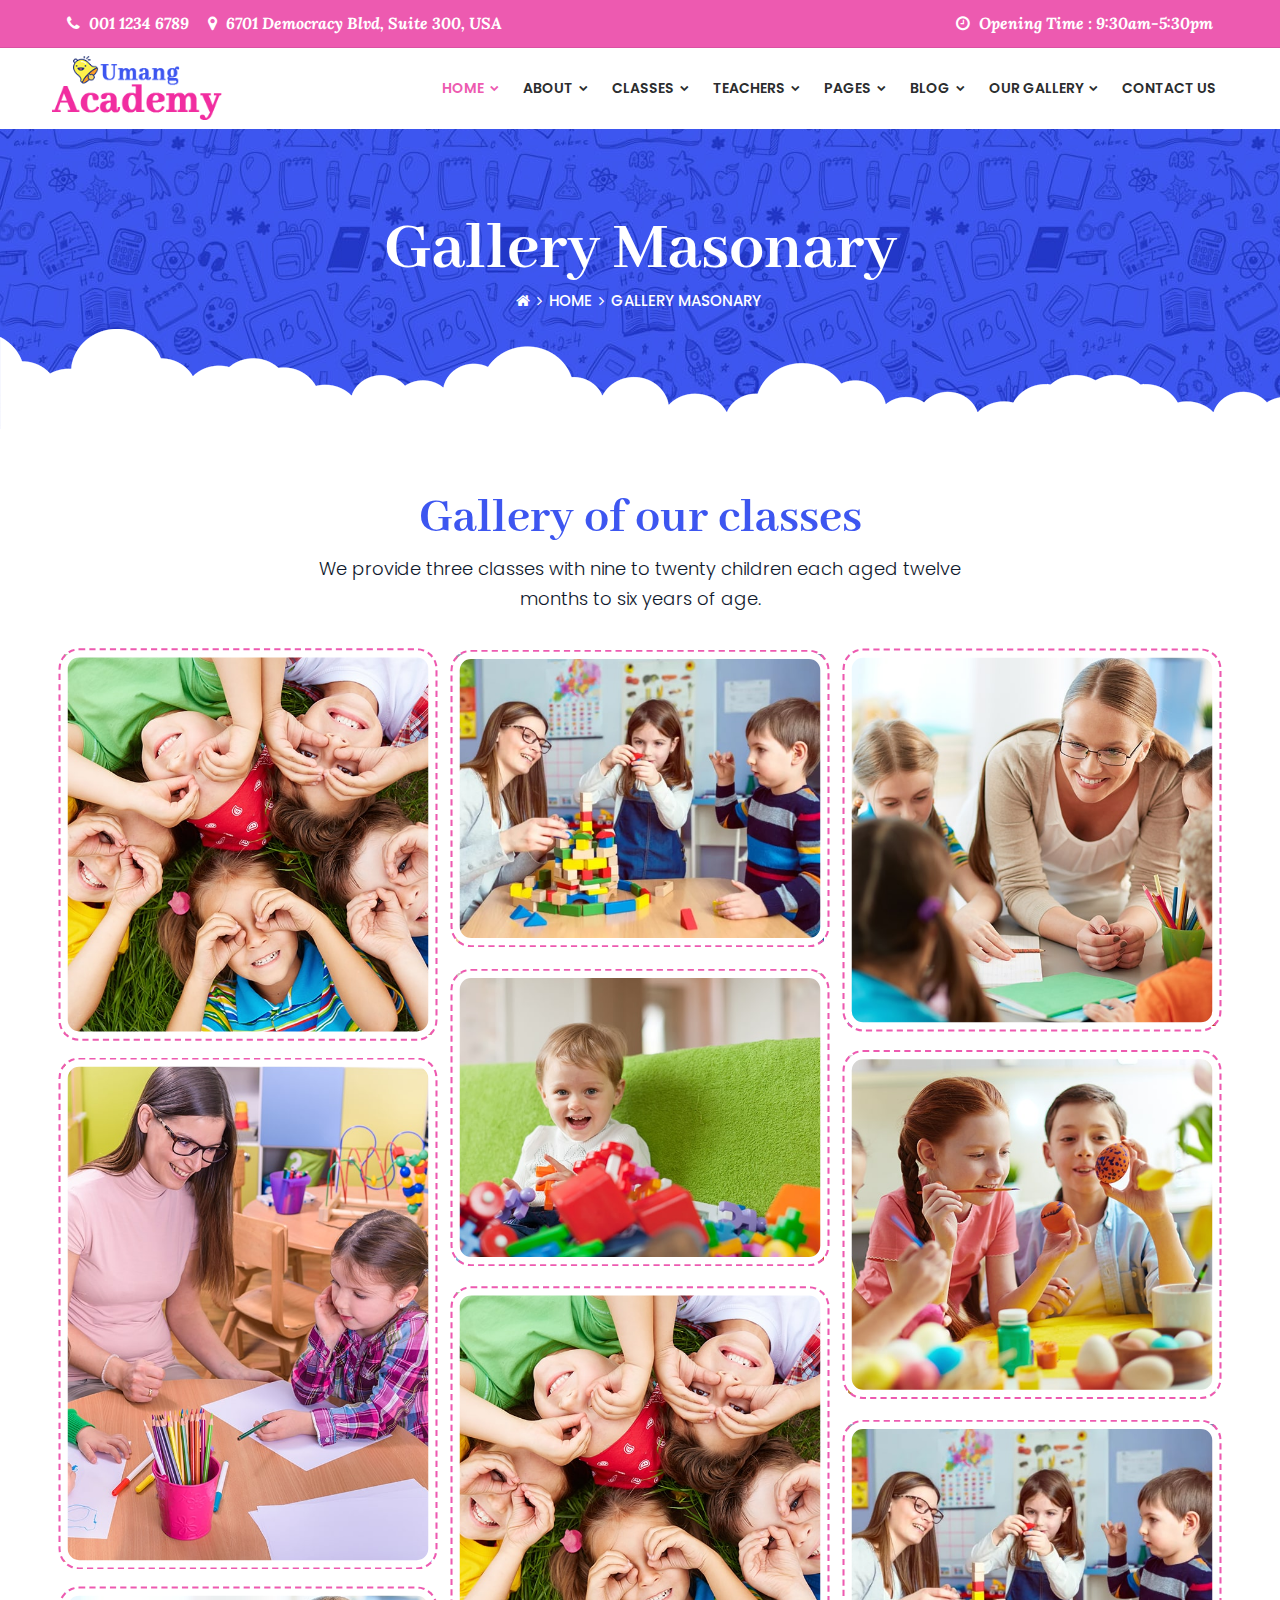
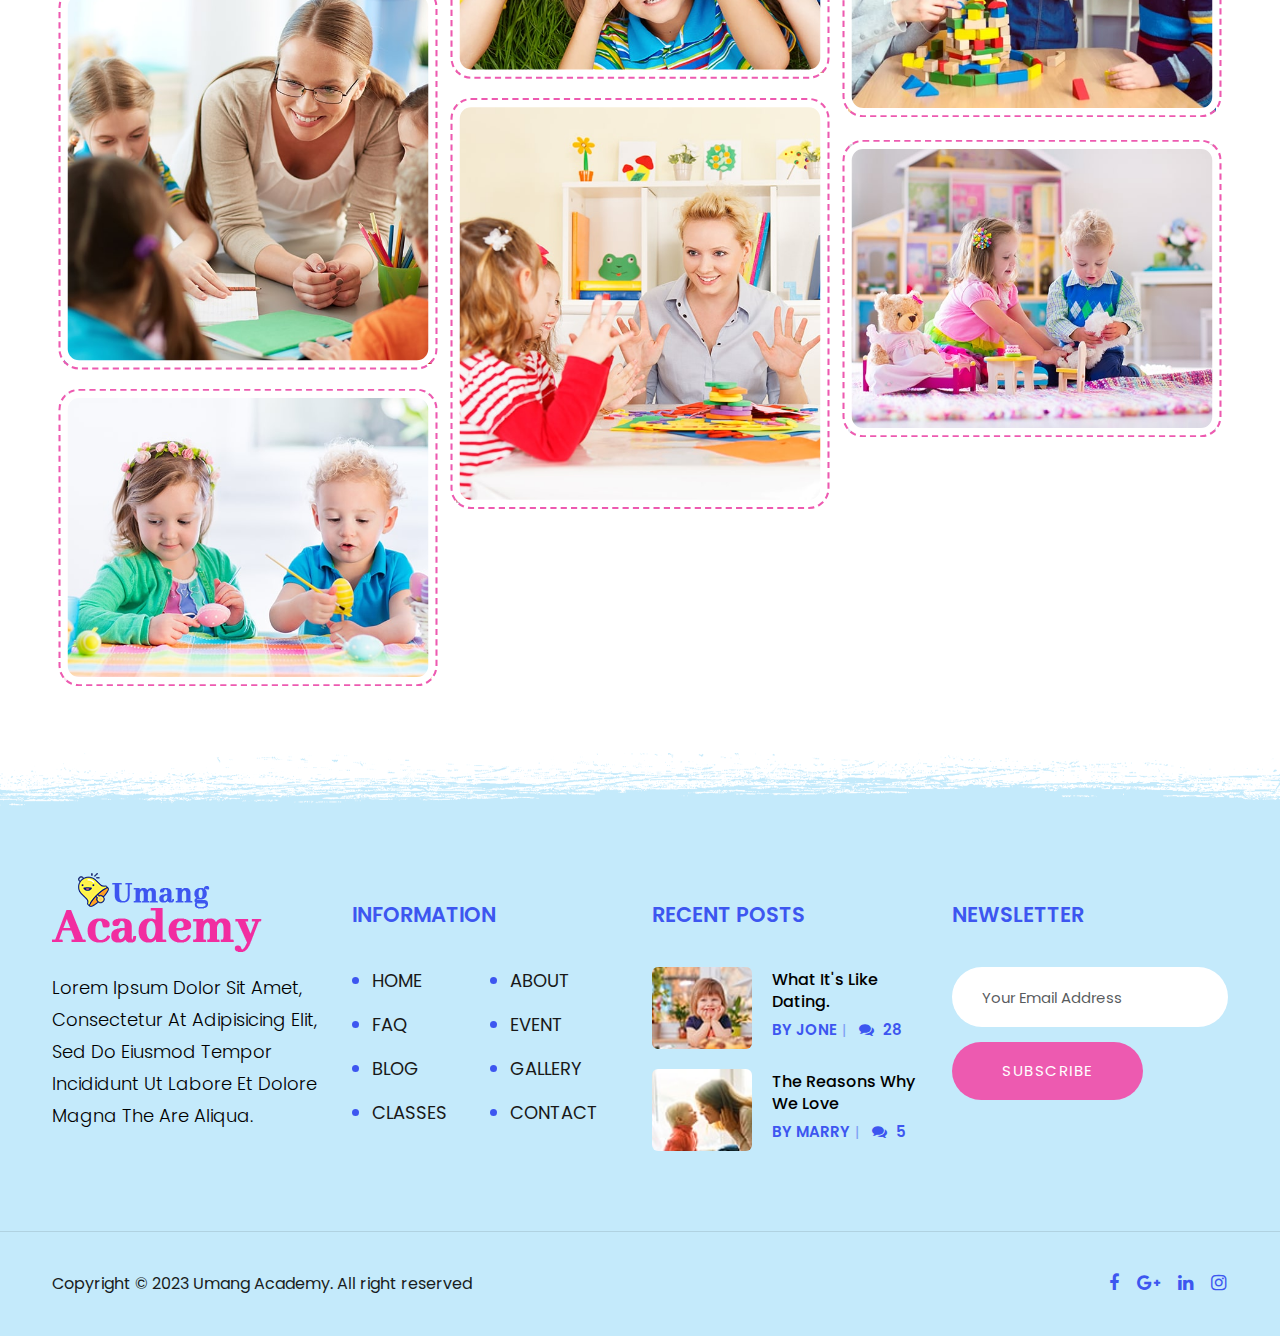
<file: gallery.html>
<!DOCTYPE html>
<html lang="en">
<head>
	<meta charset="utf-8">
	<meta http-equiv="X-UA-Compatible" content="IE=edge">
	<meta name="author" content="DexignZone">
	<meta name="robots" content="">
	<meta name="keywords" content="baby care, babysitter, childcare, children, day care, education, kids, kids school, kindergarten, nursery, pre-school, preschool">
	<meta name="description" content="Umang Academy is a clean-coded, responsive HTML template that can be easily customised to fit the needs of various education, kindergarten, nursery, kids school, and other businesses.">
	<meta property="og:title" content="Umang Academy : Kindergarten, Kids Play School Template">
	<meta property="og:description" content="Umang Academy is a clean-coded, responsive HTML template that can be easily customised to fit the needs of various education, kindergarten, nursery, kids school, and other businesses.">
	<meta property="og:image" content="https://umang.dexignzone.com/xhtml/social-image.png">
	<meta name="format-detection" content="telephone=no">

	<!-- FAVICONS ICON -->
	<link rel="icon" href="images/favicon.ico" type="image/x-icon">
	<link rel="shortcut icon" type="image/x-icon" href="images/favicon.png">

	<!-- PAGE TITLE HERE -->
	<title>Umang Academy : Kindergarten, Kids Play School Template</title>

	<!-- MOBILE SPECIFIC -->
	<meta name="viewport" content="width=device-width, initial-scale=1">
	
	<!--[if lt IE 9]>
	<script src="js/html5shiv.min.js"></script>
	<script src="js/respond.min.js"></script>
	<![endif]-->
	
	<!-- STYLESHEETS -->
	<link rel="stylesheet" type="text/css" href="css/plugins.css">
	<link rel="stylesheet" type="text/css" href="css/style.css">
	<link rel="stylesheet" type="text/css" href="css/templete.css">
	<link class="skin" rel="stylesheet" type="text/css" href="css/skin/skin-1.css">
</head>
<body id="bg">
<div class="page-wraper">
<div id="loading-area" class="loading-1"><h1 class="loader1">Loading</h1></div>
	<!-- header -->
    <header class="site-header header mo-left">
		<div class="top-bar">
			<div class="container">
				<div class="d-flex justify-content-between">
					<div class="dlab-topbar-left">
						<ul>
							<li><i class="fa fa-phone m-r5"></i> 001 1234 6789</li>
							<li><i class="fa fa-map-marker m-r5"></i> 6701 Democracy Blvd, Suite 300, USA</li>
						</ul>
					</div>
					<div class="dlab-topbar-right">
						<ul>
							<li><i class="fa fa-clock-o m-r5"></i> Opening Time : 9:30am-5:30pm</li>
						</ul>
					</div>
				</div>
			</div>
		</div>
		<!-- main header -->
        <div class="sticky-header main-bar-wraper navbar-expand-lg">
            <div class="main-bar clearfix ">
                <div class="container clearfix">
                    <!-- website logo -->
                    <div class="logo-header mostion">
						<a href="index.html" class="dez-page"><img src="images/logo.png" alt=""></a>
					</div>
                    <!-- nav toggle button -->
                    <button class="navbar-toggler collapsed navicon justify-content-end" type="button" data-bs-toggle="collapse" data-bs-target="#navbarNavDropdown" aria-controls="navbarNavDropdown" aria-expanded="false" aria-label="Toggle navigation">
						<span></span>
						<span></span>
						<span></span>
					</button>
                    <!-- main nav -->
                    <div class="header-nav navbar-collapse collapse justify-content-end" id="navbarNavDropdown">
						<div class="logo-header mostion">
							<a href="index.html" class="dez-page"><img src="images/logo.png" alt=""></a>
						</div>
                        <ul class="nav navbar-nav">	
							<li class="active"><a href="javascript:void(0)">Home <i class="fa fa-chevron-down"></i></a>
								<ul class="sub-menu">
									<li><a href="index.html">Home 1</a></li>
									<li><a href="index-2.html">Home 2</a></li>
									<li><a href="index-3.html">Home 3<span class="new-page menu-new">New</span></a></li>
								</ul>	
							</li>
							<li><a href="javascript:void(0)">About <i class="fa fa-chevron-down"></i></a>
								<ul class="sub-menu">
									<li><a href="about-1.html">About Us 1</a></li>
									<li><a href="about-2.html">About Us 2</a></li>
								</ul>
							</li>
							<li><a href="javascript:void(0)">Classes <i class="fa fa-chevron-down"></i></a>
								<ul class="sub-menu">
									<li><a href="classes.html">Classes</a></li>
									<li><a href="classes-details.html">Classes Details</a></li>
								</ul>
							</li>
							<li><a href="javascript:void(0)">Teachers <i class="fa fa-chevron-down"></i></a>
								<ul class="sub-menu">
									<li><a href="teachers.html">Teachers</a></li>
									<li><a href="teachers-details.html">Teachers Details</a></li>
								</ul>
							</li>
							<li><a href="javascript:void(0)">Pages <i class="fa fa-chevron-down"></i></a>
								<ul class="sub-menu">
									<li><a href="coming-soon.html">Coming Soon</a></li>
									<li><a href="faqs.html">Faqs</a></li>
									<li><a href="event.html">Event</a></li>
									<li><a href="event-details.html">Event Details</a></li>
									<li><a href="error-404.html">Error 404</a></li>
								</ul>
							</li>
							<li><a href="javascript:void(0)">Blog <i class="fa fa-chevron-down"></i></a>
								<ul class="sub-menu">
									<li><a href="blog-standard.html">Standard</a></li>
									<li><a href="blog-classic-grid.html">Classic</a></li>
									<li><a href="blog-details.html">Blog Details</a></li>
								</ul>
							</li>
							<li><a href="javascript:void(0)">Our Gallery <i class="fa fa-chevron-down"></i></a>
								<ul class="sub-menu">
									<li><a href="gallery.html">Gallery Grid</a></li>
									<li><a href="gallery-masonary.html">Gallery Masonary</a></li>
									<li><a href="gallery-filter.html">Gallery Tiles Filter</a></li>
								</ul>
							</li>
							<li><a href="contect-us.html">Contact Us</a></li>
						</ul>		
                    </div>
                </div>
            </div>
        </div>
        <!-- main header END -->
    </header>
    <!-- header END -->
    <!-- Content -->
    <div class="page-content">
		<!-- inner page banner -->
        <div class="dlab-bnr-inr" style="background-image:url(images/pattern/pattern.jpg); background-size:auto;">
            <div class="container">
                <div class="dlab-bnr-inr-entry">
                    <h1 class="text-white">Gallery Masonary</h1>
					<!-- Breadcrumb row -->
					<div class="breadcrumb-row">
						<ul class="list-inline">
							<li><a href="index.html"><i class="fa fa-home"></i></a></li>
							<li>Home</li>
							<li>Gallery Masonary</li>
						</ul>
					</div>
					<!-- Breadcrumb row END -->
                </div>
            </div>
        </div>
        <!-- inner page banner END -->
		<!-- inner page banner END -->
        <div class="content-block">
			<div class="section-full content-inner">
				<div class="container">
					<div class="section-head text-center">
						<h2 class="head-title text-secondry">Gallery of our classes</h2>
						<p>We provide three classes with nine to twenty children each aged twelve months to six years of age.</p>
					</div>
					<div class="clearfix" id="lightgallery">
						<ul id="masonry" class="dlab-gallery-listing gallery-grid-4 gallery mfp-gallery masonry-gallery row">
							<li class="web design card-container col-lg-4 col-md-6 col-sm-6 wow zoomIn" data-wow-delay="0.2s">
								<div class="dlab-box frame-box m-b30">
									<div class="dlab-thum dlab-img-overlay1 "> 
										<a href="javascript:void(0);">
											<img src="images/gallery/masonary/pic1.jpg" alt="">
										</a>
										<div class="overlay-bx">
											<div class="overlay-icon"> 
												<span data-exthumbimage="images/gallery/masonary/pic1.jpg" data-src="images/gallery/masonary/pic1.jpg" class="check-km" title="Title Come Here">
													<i class="fa fa-search icon-bx-xs"></i>
												</span>
											</div>
										</div>
									</div>
								</div>
							</li>
							<li class="web design card-container col-lg-4 col-md-6 col-sm-6 wow zoomIn" data-wow-delay="0.4s">
								<div class="dlab-box frame-box m-b30">
									<div class="dlab-thum dlab-img-overlay1"> 
										<a href="javascript:void(0);">
											<img src="images/gallery/masonary/pic2.jpg" alt="">
										</a>
										<div class="overlay-bx">
											<div class="overlay-icon"> 
												<span data-exthumbimage="images/gallery/masonary/pic2.jpg" data-src="images/gallery/masonary/pic2.jpg" class="check-km" title="Title Come Here">
													<i class="fa fa-search icon-bx-xs"></i>
												</span>
											</div>
										</div>
									</div>
								</div>
							</li>
							<li class="web design card-container col-lg-4 col-md-6 col-sm-6 wow zoomIn" data-wow-delay="0.6s">
								<div class="dlab-box frame-box m-b30">
									<div class="dlab-thum dlab-img-overlay1"> 
										<a href="javascript:void(0);">
											<img src="images/gallery/masonary/pic3.jpg" alt="">
										</a>
										<div class="overlay-bx">
											<div class="overlay-icon"> 
												<span data-exthumbimage="images/gallery/masonary/pic3.jpg" data-src="images/gallery/masonary/pic3.jpg" class="check-km" title="Title Come Here">
													<i class="fa fa-search icon-bx-xs"></i>
												</span>
											</div>
										</div>
									</div>
								</div>
							</li>
							<li class="web design card-container col-lg-4 col-md-6 col-sm-6 wow zoomIn" data-wow-delay="0.2s">
								<div class="dlab-box frame-box m-b30">
									<div class="dlab-thum dlab-img-overlay1"> 
										<a href="javascript:void(0);">
											<img src="images/gallery/masonary/pic4.jpg" alt="">
										</a>
										<div class="overlay-bx">
											<div class="overlay-icon"> 
												<span data-exthumbimage="images/gallery/masonary/pic4.jpg" data-src="images/gallery/masonary/pic4.jpg" class="check-km" title="Title Come Here">
													<i class="fa fa-search icon-bx-xs"></i>
												</span>
											</div>
										</div>
									</div>
								</div>
							</li>
							<li class="web design card-container col-lg-4 col-md-6 col-sm-6 wow zoomIn" data-wow-delay="0.4s">
								<div class="dlab-box frame-box m-b30">
									<div class="dlab-thum dlab-img-overlay1"> 
										<a href="javascript:void(0);">
											<img src="images/gallery/masonary/pic5.jpg" alt="">
										</a>
										<div class="overlay-bx">
											<div class="overlay-icon"> 
												<span data-exthumbimage="images/gallery/masonary/pic5.jpg" data-src="images/gallery/masonary/pic5.jpg" class="check-km" title="Title Come Here">
													<i class="fa fa-search icon-bx-xs"></i>
												</span>
											</div>
										</div>
									</div>
								</div>
							</li>
							<li class="web design card-container col-lg-4 col-md-6 col-sm-6 wow zoomIn " data-wow-delay="0.6s">
								<div class="dlab-box frame-box m-b30">
									<div class="dlab-thum dlab-img-overlay1"> 
										<a href="javascript:void(0);">
											<img src="images/gallery/masonary/pic6.jpg" alt="">
										</a>
										<div class="overlay-bx">
											<div class="overlay-icon"> 
												<span data-exthumbimage="images/gallery/masonary/pic6.jpg" data-src="images/gallery/masonary/pic6.jpg" class="check-km" title="Title Come Here">
													<i class="fa fa-search icon-bx-xs"></i>
												</span>
											</div>
										</div>
									</div>
								</div>
							</li>
							<li class="web design card-container col-lg-4 col-md-6 col-sm-6 wow zoomIn" data-wow-delay="0.2s">
								<div class="dlab-box frame-box m-b30">
									<div class="dlab-thum dlab-img-overlay1 "> 
										<a href="javascript:void(0);">
											<img src="images/gallery/masonary/pic1.jpg" alt="">
										</a>
										<div class="overlay-bx">
											<div class="overlay-icon"> 
												<span data-exthumbimage="images/gallery/masonary/pic1.jpg" data-src="images/gallery/masonary/pic1.jpg" class="check-km" title="Title Come Here">
													<i class="fa fa-search icon-bx-xs"></i>
												</span>
											</div>
										</div>
									</div>
								</div>
							</li>
							<li class="web design card-container col-lg-4 col-md-6 col-sm-6 wow zoomIn" data-wow-delay="0.4s">
								<div class="dlab-box frame-box m-b30">
									<div class="dlab-thum dlab-img-overlay1"> 
										<a href="javascript:void(0);">
											<img src="images/gallery/masonary/pic2.jpg" alt="">
										</a>
										<div class="overlay-bx">
											<div class="overlay-icon"> 
												<span data-exthumbimage="images/gallery/masonary/pic2.jpg" data-src="images/gallery/masonary/pic2.jpg" class="check-km" title="Title Come Here">
													<i class="fa fa-search icon-bx-xs"></i>
												</span>
											</div>
										</div>
									</div>
								</div>
							</li>
							<li class="web design card-container col-lg-4 col-md-6 col-sm-6 wow zoomIn" data-wow-delay="0.6s">
								<div class="dlab-box frame-box m-b30">
									<div class="dlab-thum dlab-img-overlay1"> 
										<a href="javascript:void(0);">
											<img src="images/gallery/masonary/pic3.jpg" alt="">
										</a>
										<div class="overlay-bx">
											<div class="overlay-icon"> 
												<span data-exthumbimage="images/gallery/masonary/pic3.jpg" data-src="images/gallery/masonary/pic3.jpg" class="check-km" title="Title Come Here">
													<i class="fa fa-search icon-bx-xs"></i>
												</span>
											</div>
										</div>
									</div>
								</div>
							</li>
							<li class="web design card-container col-lg-4 col-md-6 col-sm-6 wow zoomIn" data-wow-delay="0.2s">
								<div class="dlab-box frame-box m-b30">
									<div class="dlab-thum dlab-img-overlay1"> 
										<a href="javascript:void(0);">
											<img src="images/gallery/masonary/pic7.jpg" alt="">
										</a>
										<div class="overlay-bx">
											<div class="overlay-icon"> 
												<span data-exthumbimage="images/gallery/masonary/pic7.jpg" data-src="images/gallery/masonary/pic7.jpg" class="check-km" title="Title Come Here">
													<i class="fa fa-search icon-bx-xs"></i>
												</span>
											</div>
										</div>
									</div>
								</div>
							</li>
							<li class="web design card-container col-lg-4 col-md-6 col-sm-6 wow zoomIn" data-wow-delay="0.4s">
								<div class="dlab-box frame-box m-b30">
									<div class="dlab-thum dlab-img-overlay1"> 
										<a href="javascript:void(0);">
											<img src="images/gallery/masonary/pic8.jpg" alt="">
										</a>
										<div class="overlay-bx">
											<div class="overlay-icon"> 
												<span data-exthumbimage="images/gallery/masonary/pic8.jpg" data-src="images/gallery/masonary/pic8.jpg" class="check-km" title="Title Come Here">
													<i class="fa fa-search icon-bx-xs"></i>
												</span>
											</div>
										</div>
									</div>
								</div>
							</li>
							<li class="web design card-container col-lg-4 col-md-6 col-sm-6 wow zoomIn " data-wow-delay="0.6s">
								<div class="dlab-box frame-box m-b30">
									<div class="dlab-thum dlab-img-overlay1"> 
										<a href="javascript:void(0);">
											<img src="images/gallery/masonary/pic9.jpg" alt="">
										</a>
										<div class="overlay-bx">
											<div class="overlay-icon"> 
												<span data-exthumbimage="images/gallery/masonary/pic9.jpg" data-src="images/gallery/masonary/pic9.jpg" class="check-km" title="Title Come Here">
													<i class="fa fa-search icon-bx-xs"></i>
												</span>
											</div>
										</div>
									</div>
								</div>
							</li>
						</ul>
					</div>
				</div>
			</div>
		</div>
    </div>
    <!-- Content END-->
	<!-- Footer -->
    <footer class="site-footer">
        <div class="footer-top">
            <div class="container wow fadeIn" data-wow-delay="0.5s">
                <div class="row">
					<div class="col-xl-3 col-lg-6 col-md-6 col-sm-6 footer-col-4">
                        <div class="widget widget_ftabout">
                            <div class="footer-logo">
								<a href="index.html"><img src="images/logo.png" alt=""></a>
							</div>
							<p>Lorem ipsum dolor sit amet, consectetur at adipisicing elit, sed do eiusmod tempor incididunt ut labore et dolore magna the are aliqua.</p>
                        </div>
                    </div>
					<div class="col-xl-3 col-lg-6 col-md-6 col-sm-6 footer-col-4">
                        <div class="widget widget_services border-0">
                            <h5 class="footer-title">Information</h5>
                            <ul class="list-2">
                                <li><a href="index.html">Home</a></li>
                                <li><a href="about-1.html">About </a></li>
                                <li><a href="faqs.html">Faq</a></li>
                                <li><a href="event.html">Event</a></li>
                                <li><a href="blog-details.html">Blog</a></li>
                                <li><a href="gallery.html">Gallery</a></li>
                                <li><a href="classes.html">Classes</a></li>
                                <li><a href="contect-us.html">Contact</a></li>
                            </ul>
						</div>
                    </div>
					<div class="col-xl-3 col-lg-6 col-md-6 col-sm-12 footer-col-4">
                        <div class="widget recent-posts-entry">
                            <h5 class="footer-title">Recent Posts</h5>
								<div class="widget-post-bx">
                                    <div class="widget-post clearfix">
										<div class="dlab-post-media"> <img src="images/blog/recent-blog/pic1.jpg" width="200" height="143" alt=""> </div>
                                        <div class="dlab-post-info">
                                            <div class="dlab-post-header">
												<h6 class="post-title"><a href="blog-details.html">What It's Like Dating.</a></h6>
                                            </div>
                                            <div class="dlab-post-meta">
                                                <ul>
                                                    <li class="post-author">By Jone</li>
                                                    <li class="post-comment"><i class="fa fa-comments"></i> 28</li>
                                                </ul>
                                            </div>
                                        </div>
                                    </div>
                                    <div class="widget-post clearfix">
										<div class="dlab-post-media"> <img src="images/blog/recent-blog/pic2.jpg" width="200" height="143" alt=""> </div>
                                        <div class="dlab-post-info">
                                            <div class="dlab-post-header">
												<h6 class="post-title"><a href="blog-details.html">The Reasons Why We Love</a></h6>
                                            </div>
                                            <div class="dlab-post-meta">
                                                <ul>
                                                    <li class="post-author">By Marry</li>
                                                    <li class="post-comment"><i class="fa fa-comments"></i> 5</li>
                                                </ul>
                                            </div>
                                        </div>
                                    </div>
                                </div>
                        </div>
                    </div>
					<div class="col-xl-3 col-lg-6 col-md-6 col-sm-12 footer-col-4 ">
                        <div class="widget">
                            <h5 class="footer-title">Newsletter</h5>
							<div class="subscribe-form m-b20">
								<form class="dzSubscribe" action="script/mailchamp.php" method="post">
									<div class="dzSubscribeMsg"></div>
									<div>
										<input name="dzEmail" required="required"  class="form-control" placeholder="Your Email Address" type="email">
										<button name="submit" value="Submit" type="submit" class="btn btn-md radius-xl">Subscribe</button>
									</div>
								</form>
							</div>
                        </div>
                    </div>
                </div>
            </div>
        </div>
        <!-- footer bottom part -->
        <div class="footer-bottom">
            <div class="container">
                <div class="row">
                    <div class="col-lg-6 col-md-8 col-sm-6 text-left "> <span>Copyright © 2023 Umang Academy. All right reserved</span> </div>
                    <div class="col-lg-6 col-md-4 col-sm-6 text-right "> 
						<ul class="list-inline">
							<li><a href="javascript:void(0);" class="btn-link facebook circle"><i class="fa fa-facebook"></i></a></li>
							<li><a href="javascript:void(0);" class="btn-link google-plus circle"><i class="fa fa-google-plus"></i></a></li>
							<li><a href="javascript:void(0);" class="btn-link linkedin circle"><i class="fa fa-linkedin"></i></a></li>
							<li><a href="javascript:void(0);" class="btn-link instagram circle"><i class="fa fa-instagram"></i></a></li>
						</ul>
					</div>
                </div>
            </div>
        </div>
    </footer>
    <!-- Footer END-->
    <button class="scroltop fa fa-chevron-up" ></button>
</div>
<!-- JAVASCRIPT FILES ========================================= -->
<script src="js/jquery.min.js"></script><!-- JQUERY.MIN JS -->
<script src="plugins/wow/wow.js"></script><!-- BOOTSTRAP.MIN JS -->
<script src="plugins/bootstrap/js/bootstrap.min.js"></script><!-- BOOTSTRAP.MIN JS -->
<script src="plugins/bootstrap-select/bootstrap-select.min.js"></script><!-- FORM JS -->
<script src="plugins/bootstrap-touchspin/jquery.bootstrap-touchspin.js"></script><!-- FORM JS -->
<script src="plugins/lightgallery/js/lightgallery-all.min.js"></script><!-- LIGHTGALLERY JS -->
<script src="plugins/magnific-popup/magnific-popup.js"></script><!-- LIGHTGALLERY JS -->
<script src="plugins/counter/waypoints-min.js"></script><!-- WAYPOINTS JS -->
<script src="plugins/counter/counterup.min.js"></script><!-- COUNTERUP JS -->
<script src="plugins/imagesloaded/imagesloaded.js"></script><!-- IMAGESLOADED -->
<script src="plugins/masonry/masonry-3.1.4.js"></script><!-- MASONRY -->
<script src="plugins/masonry/masonry.filter.js"></script><!-- MASONRY -->
<script src="plugins/owl-carousel/owl.carousel.js"></script><!-- OWL SLIDER -->
<script src="js/custom.js"></script><!-- CUSTOM FUCTIONS  -->
<script src="js/dz.carousel.js"></script><!-- SORTCODE FUCTIONS -->
<script src="js/dz.ajax.js"></script><!-- CONTACT JS  -->
<script src="plugins/loading/anime.js"></script><!-- LOADING JS -->
<script src="plugins/loading/anime-app.js"></script><!-- LOADING JS -->
<script src='https://www.google.com/recaptcha/api.js'></script> <!-- Google API For Recaptcha  -->

</body>
</html>
</file>
<file: css/style.css>
/*
======================================
  * CSS TABLE CONTENT *  
======================================

1. GENERAL

2. HEADINGS

3. TEXT & PARAGRAPH

4. LISTS

5. BOX SPACING (inner & outer)
	>padding
	>marging
	
6. BOX MAX-WIDTH CSS

7. POSITIONS ( absolute & relative & statice & z-index )

8. COLOR (text & background)
	>text color
	>background color

9. IMAGES OVERLAY EFFECTS (overly animation on images)

10. IMAGES EFFECTS (image animation in images)
	 >image-opacity
	 >image-zoom
	 >image-zoom-slow
	 >image-shrink
	 >image-side-pan
	 >image-vertical-pan
	 >image-fade-in
	 >image-fade-out 
	 >image-rotate
	 >image-sepia
	 >image-blurr
	 >image-blurr-invert
	 >image off color
	 >image on color
 

11. CONTENT SHOW ON IMAGE BOX
 
12. FORM ELEMENTS

13. WP DEFAULT

14. HEADER (top part of page)

15. PAGE TOP BAR (left & right content)

16. LOGO ( company identify  symbol )

17. MAIN BAR ( place logo & main-navigation )

18. NAVIGATIONS
	>mena-menu
	>mobile-menu
	>footer-menu
	
19. BANNER

20. SLIDER
	>rs slider
	>owl slider
	
21. BLOG
	
22. WIDGETS

23. CUSTOMIZE CSS
	>set-radius
	>transition
	>float-clearfix
	
24. SORTCODES 
	>Buttons
	>Title separators		
	>Deviders	
	>Lists & bullets	
	>Tabs
	>Accordians		
	>Carousels	
	>Testimonials	
	>Pricing table
	>Alert box	
	>Modal pop
	>Social icons
	>Breadcrumb
	>Tables
	>Image effects

25. PAGINATION

26. FOOTER

27. PAGE-CONTENT

28. INNER-CONTENT

29. SIDE-NAV

30. CONTACT

31. SHOPPING

======================================
  * END TABLE CONTENT *  
======================================
*/
/*--------------------------------------------------------------
1. GENERAL
---------------------------------------------------------------*/
body, html {
     -moz-osx-font-smoothing: grayscale;
}
body {
    background-color: #fff;
    font-family: Poppins;
    font-size: 16px;
    font-weight: 400;
    color:#3f3f3f;
    padding: 0;
    margin: 0;
    overflow-x: hidden;
	-webkit-font-smoothing: antialiased;
    font-smoothing: antialiased;
}
a {
    color: #6f6f6f;
    outline: 0 none;
    text-decoration: none;
}
a:hover,
a:focus {
    text-decoration: none;
    outline: 0 none;
}
a:active,
a:hover {
    color: #333333;
}
p a {
    color: #333333;
}
img {
    border-style: none;
    height: auto;
    max-width: 100%;
    vertical-align: middle;
}
hr {
    clear: both;
    border-top: 1px solid rgba(0,0,0,.3);
}
section,
article,
aside,
details,
figcaption,
figure,
footer,
header,
hgroup,
main,
menu,
nav,
summary {
    display: block;
}
address {
    font-style: italic;
}
table {
    background-color: transparent;
    width: 100%;
}
table thead th {
    color: #333;
}
table td {
    padding: 15px 10px;
}
p,
address,
pre,
hr,
ul,
ol,
dl,
dd,
table {
    margin-bottom: 24px;
}
 ::selection {
     color: #000;
     background:#dbdbdb;
}
 ::-moz-selection {
     color:#000;
     background:#dbdbdb;
}
.overflow-hide {
    overflow: hidden;
}
.overflow-auto {
    overflow: auto;
}
.clear {
    clear: both;
}
.pull-none {
    float: none;
}
::-moz-selection {
    background: #3396d1;
    color: #fff;
}
::selection {
    background: #3396d1;
    color: #fff;
}
.op{
	font-family: 'Open Sans', sans-serif;
}
.dis-block{
	display:block;
	width: 100%;
}
/*---------------------------------------------------------------
2. HEADINGS
---------------------------------------------------------------*/
h1,
h2,
h3,
h4,
h5,
h6 {
    color: #2b2d2e;
	font-family: Poppins;
}
h1 a,
h2 a,
h3 a,
h4 a,
h5 a,
h6 a {
    color: #2b2d2e;
}
h1 {
    font-size: 36px;
    line-height: 45px;
    margin-bottom: 25px;
	font-weight: 700;
}
h2 {
    font-size: 32px;
    line-height: 45px;
    margin-bottom: 25px;
	font-weight: 700;
}
h3 {
    font-size: 28px;
    line-height: 35px;
    margin-bottom: 20px;
	font-weight: 700;
}
h4 {
    font-size: 22px;
    line-height: 32px;
    margin-bottom: 15px;
	font-weight: 600;
}
h5 {
    font-size: 18px;
    line-height: 24px;
    margin-bottom: 10px;
	font-weight: 600;
}
h6 {
    font-size: 16px;
    line-height: 22px;
    margin-bottom: 10px;
	font-weight: 600;
}
/*---------------------------------------------------------------
3. TEXT & PARAGRAPH
---------------------------------------------------------------*/

p {
    line-height: 24px;
    margin-bottom: 24px;
}

.bg-primary a:hover{ 
	color:#fff; 
}
/*text align*/

.text-left {
    text-align: left;
}
.text-center {
    text-align: center;
}
.text-right {
    text-align: right;
}
.text-justify {
    text-align: justify
}
/*text vertical align*/

.v-align-t {
    vertical-align: top;
}
.v-align-m {
    vertical-align: middle;
}
.v-align-b {
    vertical-align: bottom;
}
/*text no line brack*/

.text-nowrap {
    white-space: nowrap
}
/*text transform*/

.text-lowercase {
    text-transform: lowercase
}
.text-uppercase {
    text-transform: uppercase
}
.text-capitalize {
    text-transform: capitalize
}
/*text size*/
.font-10 {
    font-size: 10px;
}
.font-12 {
    font-size: 12px;
}
.font-13 {
    font-size: 13px;
}
.font-14 {
    font-size: 14px;
}
.font-16 {
    font-size: 16px;
}
.font-18 {
    font-size: 18px;
}
.font-20 {
    font-size: 20px;
}
.font-22 {
    font-size: 22px;
}
.font-24 {
    font-size: 24px;
}
.font-26 {
    font-size: 26px;
}
.font-30 {
    font-size: 30px;
    line-height: 40px;
}
.font-35 {
    font-size: 35px;
	line-height:45px;
}
.font-40 {
    font-size: 40px;
	line-height:50px;
}
.font-45 {
    font-size: 45px;
	line-height:55px;
}
.font-50 {
    font-size: 50px;
	line-height:65px;
}
.font-55 {
    font-size: 55px;
	line-height:65px;
}
.font-60 {
    font-size: 60px;
	line-height:70px;
}
.font-70 {
    font-size: 70px;
	line-height:80px;
}
.font-75 {
    font-size: 75px;
	line-height:85px;
}
.font-80 {
    font-size: 80px;
	line-height:90px;
}
.font-90 {
    font-size: 90px;
	line-height:100px;
}
.font-100 {
    font-size: 100px;
	line-height:110px;
}
/*text weight*/

.font-weight-300 {
    font-weight: 300;
}
.font-weight-400 {
    font-weight: 400;
}
.font-weight-500 {
    font-weight: 500;
}
.font-weight-600 {
    font-weight: 600;
}
.font-weight-700 {
    font-weight: 700;
}
.font-weight-800 {
    font-weight: 800;
}
.font-weight-900 {
    font-weight: 900;
}
/*---------------------------------------------------------------
4. LISTS
---------------------------------------------------------------*/

dl,
ul,
ol {
    list-style-position: outside;
}
ul,
ol {
    margin-bottom: 24px;
}
ul li,
ol li {
    padding: 0;
}
dl {
    margin-left: 0;
    margin-bottom: 30px;
}
dl dd {
    margin-bottom: 10px;
}
.list-inline > li{
	padding-left:2px;
	padding-right:2px;
	display:inline-block;
}
/*---------------------------------------------------------------
5. BOX SPACING (inner & outer)
	>padding
	>marging
---------------------------------------------------------------*/
/*== >padding (around) ======*/

.p-a0 {
    padding: 0;
}
.p-a5 {
    padding: 5px;
}
.p-a10 {
    padding: 10px;
}
.p-a15 {
    padding: 15px;
}
.p-a20 {
    padding: 20px;
}
.p-a25 {
    padding: 25px;
}
.p-a30 {
    padding: 30px;
}
.p-a40 {
    padding: 40px;
}
.p-a50 {
    padding: 50px;
}
.p-a60 {
    padding: 60px;
}
.p-a70 {
    padding: 70px;
}
.p-a80 {
    padding: 80px;
}
.p-a90 {
    padding: 90px;
}
.p-a100 {
    padding: 100px;
}
/*== >Padding (top) ==*/

.p-t0 {
    padding-top: 0;
}
.p-t5 {
    padding-top: 5px;
}
.p-t10 {
    padding-top: 10px;
}
.p-t15 {
    padding-top: 15px;
}
.p-t20 {
    padding-top: 20px;
}
.p-t30 {
    padding-top: 30px;
}
.p-t40 {
    padding-top: 40px;
}
.p-t50 {
    padding-top: 50px;
}
.p-t60 {
    padding-top: 60px;
}
.p-t70 {
    padding-top: 70px;
}
.p-t80 {
    padding-top: 80px;
}
.p-t90 {
    padding-top: 90px;
}
.p-t100 {
    padding-top: 100px;
}
/*== >Padding (bottom) ==*/

.p-b0 {
    padding-bottom: 0;
}
.p-b5 {
    padding-bottom: 5px;
}
.p-b10 {
    padding-bottom: 10px;
}
.p-b15 {
    padding-bottom: 15px;
}
.p-b20 {
    padding-bottom: 20px;
}
.p-b30 {
    padding-bottom: 30px;
}
.p-b40 {
    padding-bottom: 40px;
}
.p-b50 {
    padding-bottom: 50px;
}
.p-b60 {
    padding-bottom: 60px;
}
.p-b70 {
    padding-bottom: 70px;
}
.p-b80 {
    padding-bottom: 80px;
}
.p-b90 {
    padding-bottom: 90px;
}
.p-b100 {
    padding-bottom: 100px;
}
/*== >Padding (left) ==*/

.p-l0 {
    padding-left: 0;
}
.p-l5 {
    padding-left: 5px;
}
.p-l10 {
    padding-left: 10px;
}
.p-l15 {
    padding-left: 15px;
}
.p-l20 {
    padding-left: 20px;
}
.p-l30 {
    padding-left: 30px;
}
.p-l40 {
    padding-left: 40px;
}
.p-l50 {
    padding-left: 50px;
}
.p-l60 {
    padding-left: 60px;
}
.p-l70 {
    padding-left: 70px;
}
.p-l80 {
    padding-left: 80px;
}
.p-l90 {
    padding-left: 90px;
}
.p-l100 {
    padding-left: 100px;
}
/*== >Padding (right) ==*/

.p-r0 {
    padding-right: 0;
}
.p-r5 {
    padding-right: 5px;
}
.p-r10 {
    padding-right: 10px;
}
.p-r15 {
    padding-right: 15px;
}
.p-r20 {
    padding-right: 20px;
}
.p-r30 {
    padding-right: 30px;
}
.p-r40 {
    padding-right: 40px;
}
.p-r50 {
    padding-right: 50px;
}
.p-r60 {
    padding-right: 60px;
}
.p-r70 {
    padding-right: 70px;
}
.p-r80 {
    padding-right: 80px;
}
.p-r90 {
    padding-right: 90px;
}
.p-r100 {
    padding-right: 100px;
}
/*== >Padding (left right) ==*/

.p-lr0 {
    padding-left: 0;
    padding-right: 0;
}
.p-lr5 {
    padding-left: 5px;
    padding-right: 5px;
}
.p-lr10 {
    padding-left: 10px;
    padding-right: 10px;
}
.p-lr15 {
    padding-left: 15px;
    padding-right: 15px;
}
.p-lr20 {
    padding-left: 20px;
    padding-right: 20px;
}
.p-lr30 {
    padding-left: 30px;
    padding-right: 30px;
}
.p-lr40 {
    padding-left: 40px;
    padding-right: 40px;
}
.p-lr50 {
    padding-left: 50px;
    padding-right: 50px;
}
.p-lr60 {
    padding-left: 60px;
    padding-right: 60px;
}
.p-lr70 {
    padding-left: 70px;
    padding-right: 70px;
}
.p-lr80 {
    padding-left: 80px;
    padding-right: 80px;
}
.p-lr90 {
    padding-left: 90px;
    padding-right: 90px;
}
.p-lr100 {
    padding-left: 100px;
    padding-right: 100px;
}
/*== >Padding (top bottom) ==*/

.p-tb0 {
    padding-bottom: 0;
    padding-top: 0;
}
.p-tb5 {
    padding-bottom: 5px;
    padding-top: 5px;
}
.p-tb10 {
    padding-bottom: 10px;
    padding-top: 10px;
}
.p-tb15 {
    padding-bottom: 15px;
    padding-top: 15px;
}
.p-tb20 {
    padding-bottom: 20px;
    padding-top: 20px;
}
.p-tb30 {
    padding-bottom: 30px;
    padding-top: 30px;
}
.p-tb40 {
    padding-bottom: 40px;
    padding-top: 40px;
}
.p-tb50 {
    padding-bottom: 50px;
    padding-top: 50px;
}
.p-tb60 {
    padding-bottom: 60px;
    padding-top: 60px;
}
.p-tb70 {
    padding-bottom: 70px;
    padding-top: 70px;
}
.p-tb80 {
    padding-bottom: 80px;
    padding-top: 80px;
}
.p-tb90 {
    padding-bottom: 90px;
    padding-top: 90px;
}
.p-tb100 {
    padding-bottom: 100px;
    padding-top: 100px;
}
/*== >margin (around) ======*/

.m-auto {
    margin: auto;
}
.m-a0 {
    margin: 0;
}
.m-a5 {
    margin: 5px;
}
.m-a10 {
    margin: 10px;
}
.m-a15 {
    margin: 15px;
}
.m-a20 {
    margin: 20px;
}
.m-a30 {
    margin: 30px;
}
.m-a40 {
    margin: 40px;
}
.m-a50 {
    margin: 50px;
}
.m-a60 {
    margin: 60px;
}
.m-a70 {
    margin: 70px;
}
.m-a80 {
    margin: 80px;
}
.m-a90 {
    margin: 90px;
}
.m-a100 {
    margin: 100px;
}
/*== >marging (top) ==*/

.m-t0 {
    margin-top: 0;
}
.m-t5 {
    margin-top: 5px;
}
.m-t10 {
    margin-top: 10px;
}
.m-t15 {
    margin-top: 15px;
}
.m-t20 {
    margin-top: 20px;
}
.m-t30 {
    margin-top: 30px;
}
.m-t40 {
    margin-top: 40px;
}
.m-t50 {
    margin-top: 50px;
}
.m-t60 {
    margin-top: 60px;
}
.m-t70 {
    margin-top: 70px;
}
.m-t80 {
    margin-top: 80px;
}
.m-t90 {
    margin-top: 90px;
}
.m-t100 {
    margin-top: 100px;
}
/*== >marging (bottom) ==*/

.m-b0 {
    margin-bottom: 0;
}
.m-b5 {
    margin-bottom: 5px;
}
.m-b10 {
    margin-bottom: 10px;
}
.m-b15 {
    margin-bottom: 15px;
}
.m-b20 {
    margin-bottom: 20px;
}
.m-b30 {
    margin-bottom: 30px;
}
.m-b40 {
    margin-bottom: 40px;
}
.m-b50 {
    margin-bottom: 50px;
}
.m-b60 {
    margin-bottom: 60px;
}
.m-b70 {
    margin-bottom: 70px;
}
.m-b80 {
    margin-bottom: 80px;
}
.m-b90 {
    margin-bottom: 90px;
}
.m-b100 {
    margin-bottom: 100px;
}
/*== >marging (left) ==*/

.m-l0 {
    margin-left: 0;
}
.m-l5 {
    margin-left: 5px;
}
.m-l10 {
    margin-left: 10px;
}
.m-l15 {
    margin-left: 15px;
}
.m-l20 {
    margin-left: 20px;
}
.m-l30 {
    margin-left: 30px;
}
.m-l40 {
    margin-left: 40px;
}
.m-l50 {
    margin-left: 50px;
}
.m-l60 {
    margin-left: 60px;
}
.m-l70 {
    margin-left: 70px;
}
.m-l80 {
    margin-left: 80px;
}
.m-l90 {
    margin-left: 90px;
}
.m-l100 {
    margin-left: 100px;
}
/*== >marging (right) ==*/

.m-r0 {
    margin-right: 0;
}
.m-r5 {
    margin-right: 5px;
}
.m-r10 {
    margin-right: 10px;
}
.m-r15 {
    margin-right: 15px;
}
.m-r20 {
    margin-right: 20px;
}
.m-r30 {
    margin-right: 30px;
}
.m-r40 {
    margin-right: 40px;
}
.m-r50 {
    margin-right: 50px;
}
.m-r60 {
    margin-right: 60px;
}
.m-r70 {
    margin-right: 70px;
}
.m-r80 {
    margin-right: 80px;
}
.m-r90 {
    margin-right: 90px;
}
.m-r100 {
    margin-right: 100px;
}
/*== >marging (left right) ==*/

.m-lr0 {
    margin-left: 0;
    margin-right: 0;
}
.m-lr5 {
    margin-left: 5px;
    margin-right: 5px;
}
.m-lr10 {
    margin-left: 10px;
    margin-right: 10px;
}
.m-lr15 {
    margin-left: 15px;
    margin-right: 15px;
}
.m-lr20 {
    margin-left: 20px;
    margin-right: 20px;
}
.m-lr30 {
    margin-left: 30px;
    margin-right: 30px;
}
.m-lr40 {
    margin-left: 40px;
    margin-right: 40px;
}
.m-lr50 {
    margin-left: 50px;
    margin-right: 50px;
}
.m-lr60 {
    margin-left: 60px;
    margin-right: 60px;
}
.m-lr70 {
    margin-left: 70px;
    margin-right: 70px;
}
.m-lr80 {
    margin-left: 80px;
    margin-right: 80px;
}
.m-lr90 {
    margin-left: 90px;
    margin-right: 90px;
}
.m-lr100 {
    margin-left: 100px;
    margin-right: 100px;
}
/*== >marging (top bottom) ==*/

.m-tb0 {
    margin-bottom: 0;
    margin-top: 0;
}
.m-tb5 {
    margin-bottom: 5px;
    margin-top: 5px;
}
.m-tb10 {
    margin-bottom: 10px;
    margin-top: 10px;
}
.m-tb15 {
    margin-bottom: 15px;
    margin-top: 15px;
}
.m-tb20 {
    margin-bottom: 20px;
    margin-top: 20px;
}
.m-tb30 {
    margin-bottom: 30px;
    margin-top: 30px;
}
.m-tb40 {
    margin-bottom: 40px;
    margin-top: 40px;
}
.m-tb50 {
    margin-bottom: 50px;
    margin-top: 50px;
}
.m-tb60 {
    margin-bottom: 60px;
    margin-top: 60px;
}
.m-tb70 {
    margin-bottom: 70px;
    margin-top: 70px;
}
.m-tb80 {
    margin-bottom: 80px;
    margin-top: 80px;
}
.m-tb90 {
    margin-bottom: 90px;
    margin-top: 90px;
}
.m-tb100 {
    margin-bottom: 100px;
    margin-top: 100px;
}
/*== > colum gap less ==*/

.no-col-gap [class*="col-xs-"],
.no-col-gap [class*="col-sm-"],
.no-col-gap [class*="col-md-"],
.no-col-gap [class*="col-lg-"] {
    padding-left: 0;
    padding-right: 0;
}
/*---------------------------------------------------------------
6. BOX MAX-WIDTH CSS
---------------------------------------------------------------*/
.max-w50 {
    max-width: 50px;
}
.max-w60 {
    max-width: 60px;
}
.max-w80 {
    max-width: 80px;
}
.max-w100 {
    max-width: 100px;
}
.max-w200 {
    max-width: 200px;
}
.max-w300 {
    max-width: 300px;
}
.max-w400 {
    max-width: 400px;
}
.max-w500 {
    max-width: 500px;
}
.max-w600 {
    max-width: 600px;
}
.max-w700 {
    max-width: 700px;
}
.max-w800 {
    max-width: 800px;
}
.max-w900 {
    max-width: 900px;
}
.max-w1000 {
    max-width: 1000px;
}
/*---------------------------------------------------------------
7. POSITIONS ( absolute & relative & statice & z-index )
---------------------------------------------------------------*/

.absolute {
    position: absolute;
}
.relative {
    position: relative;
}
.static {
    position: static;
}
.z-index1 {
    z-index: 1;
}
.z-index2 {
    z-index: 2;
}
.z-index3 {
    z-index: 3;
}
.z-index4 {
    z-index: 4;
}
.z-index5 {
    z-index: 5;
}
.z-index6 {
    z-index: 6;
}
.z-index7 {
    z-index: 7;
}
.z-index8 {
    z-index: 8;
}
.z-index9 {
    z-index: 9;
}
.z-index10 {
    z-index: 10;
}
.z-index100 {
    z-index: 100;
}
.z-index999 {
    z-index: 999;
}
/*---------------------------------------------------------------
8. COLOR (text & background)
	>text color
	>background color
---------------------------------------------------------------*/
/*=== >text color ===*/

.text-white {
    color: #fff;
}
.text-black {
    color: #000;
}
.text-gray {
    color: #f5f6f6;
}
.text-gray-dark {
    color: #d3d3d3;
}
.text-red {
    color: #FF4045;
}
.text-yellow {
    color: #ffb822;
}
.text-yellow-light {
    color: #FEC215;
}
.text-pink{
    color: #ff3c85;
}
.text-blue{
    color: #00c5dc;
}
.text-green{
    color: #34bfa3;
}
.text-orange{
    color: #ef9800;
}
/*=== >background color ===*/

.bg-transparent {
    background-color: transparent;
}
.bg-primary {
    background-color: ;
}
.bg-white {
    background-color: #FFF;
}
.bg-black {
    background-color: #000;
}
.bg-black-light {
    background-color: #1C1C1C;
}
.bg-gray {
    background-color: #F7F9FB;
}
.bg-gray-dark {
    background-color: #d3d3d3;
}
.bg-red {
    background-color: #FF4045;
}
.bg-green {
    background-color: #6dce63;
}
.bg-yellow {
    background-color: #ffb822;
}
.bg-pink {
    background-color: #ff52ed;
}
.bg-blue {
    background-color: #68bde5;
}
.bg-orange {
    background-color: #ffa63d;
}
/* bg transperent */
.bg-tpw1{
	background-color:rgba(255,255,255,0.1)
}
.bg-tpw2{
	background-color:rgba(255,255,255,0.2)
}
.bg-tpw3{
	background-color:rgba(255,255,255,0.3)
}
.bg-tpw4{
	background-color:rgba(255,255,255,0.4)
}
.bg-tpw5{
	background-color:rgba(255,255,255,0.5)
}
.bg-tpw6{
	background-color:rgba(255,255,255,0.6)
}
.bg-tpw7{
	background-color:rgba(255,255,255,0.7)
}
.bg-tpw8{
	background-color:rgba(255,255,255,0.8)
}
.bg-tpw9{
	background-color:rgba(255,255,255,0.9)
}
/* Tb Black */
.bg-tpb1{
	background-color:rgba(0,0,0,0.05)
}
.bg-tpb2{
	background-color:rgba(0,0,0,0.2)
}
.bg-tpb3{
	background-color:rgba(0,0,0,0.3)
}
.bg-tpb4{
	background-color:rgba(0,0,0,0.4)
}
.bg-tpb5{
	background-color:rgba(0,0,0,0.5)
}
.bg-tpb6{
	background-color:rgba(0,0,0,0.6)
}
.bg-tpb7{
	background-color:rgba(0,0,0,0.7)
}
.bg-tpb8{
	background-color:rgba(0,0,0,0.8)
}
.bg-tpb9{
	background-color:rgba(0,0,0,0.9)
}


/*=== >background image ===*/

.bg-img-fix {
    background-attachment: fixed;
	background-size: cover;
}
.dlab-bnr-inr.bg-pt,
.bg-pt{
	background-position:top;
	background-size: cover;
}
.dlab-bnr-inr.bg-pb,
.bg-pb{
	background-position:bottom;
	background-size: cover;
}
.dlab-bnr-bx{
	z-index:1;
	position:relative;
}
.dlab-bnr-bx{
	z-index:1;
	position:relative;
}

/*---------------------------------------------------------------
9. IMAGES OVERLAY EFFECTS (overly animation on images)
---------------------------------------------------------------*/

.dlab-img-overlay1,
.dlab-img-overlay2,
.dlab-img-overlay3,
.dlab-img-overlay4,
.dlab-img-overlay5,
.dlab-img-overlay6,
.dlab-img-overlay7,
.dlab-img-overlay8,
.dlab-img-overlay9,
.dlab-img-overlay11,
.dlab-img-overlay12{
    position: relative;
}
.dlab-img-overlay1:before,
.dlab-img-overlay1:after,
.dlab-img-overlay2:before,
.dlab-img-overlay2:after,
.dlab-img-overlay3:before,
.dlab-img-overlay3:after,
.dlab-img-overlay4:before,
.dlab-img-overlay4:after,
.dlab-img-overlay5:before,
.dlab-img-overlay5:after,
.dlab-img-overlay6:before,
.dlab-img-overlay6:after,
.dlab-img-overlay7:before,
.dlab-img-overlay7:after,
.dlab-img-overlay8:before,
.dlab-img-overlay8:after,
.dlab-img-overlay9:before,
.dlab-img-overlay9:after,
.dlab-img-overlay11:before,
.dlab-img-overlay11:after,
.dlab-img-overlay12:before,
.dlab-img-overlay12:after{
    content: "";
    background: #1a1a1a;
    position: absolute;
    left: 0;
    top: 0;
    width: 0;
    height: 0;
    opacity: 0.4;
    z-index: 1;
    -webkit-transition: all 0.3s linear;
    -moz-transition: all 0.3s linear;
    -ms-transition: all 0.3s linear;
    -o-transition: all 0.3s linear;
    transition: all 0.3s linear;
}
/*effect 1*/

.dlab-img-overlay1:before {
    width: 100%;
    height: 100%;
    opacity: 0;
}
.dlab-img-overlay1:hover:before,
.dlab-box:hover .dlab-img-overlay1:before {
    opacity: 0.8;
}
/*effect 2*/
.dlab-img-overlay2:before {
    width: 100%;
    height: 100%;
    opacity: 0;
    /* Permalink - use to edit and share this gradient: http://colorzilla.com/gradient-editor/#000000+0,000000+100&0+0,0.65+100 */
    
    background: -moz-linear-gradient(top, rgba(0, 0, 0, 0) 0%, rgba(0, 0, 0, 0.15) 100%);
    /* FF3.6-15 */
    
    background: -webkit-linear-gradient(top, rgba(0, 0, 0, 0) 0%, rgba(0, 0, 0, 0.15) 100%);
    /* Chrome10-25,Safari5.1-6 */
    
    background: linear-gradient(to bottom, rgba(0, 0, 0, 0) 0%, rgba(0, 0, 0, 0.15) 100%);
    /* W3C, IE10+, FF16+, Chrome26+, Opera12+, Safari7+ */
    
    filter: progid: DXImageTransform.Microsoft.gradient( startColorstr='#00000000', endColorstr='#a6000000', GradientType=0);
    /* IE6-9 */
}
.dlab-img-overlay2.on:before {
	opacity:1;
}
.dlab-img-overlay2:hover:before,
.dlab-box:hover .dlab-img-overlay2:before {
    opacity: 0.9;
}
/*effect 3*/

.dlab-img-overlay3:before {
    left: 50%;
    top: 50%;
}
.dlab-img-overlay3:hover:before,
.dlab-box:hover .dlab-img-overlay3:before {
    width: 100%;
    height: 100%;
    top: 0;
    left: 0;
}
/*effect 4*/

.dlab-img-overlay4:before {
    left: 50%;
    top: 0;
    height: 100%;
}
.dlab-img-overlay4:hover:before,
.dlab-box:hover .dlab-img-overlay4:before {
    width: 100%;
    left: 0;
}
/*effect 5*/

.dlab-img-overlay5:before {
    left: 0;
    top: 50%;
    width: 100%;
}
.dlab-img-overlay5:hover:before,
.dlab-box:hover .dlab-img-overlay5:before {
    height: 100%;
    top: 0;
}
/*effect 6*/

.dlab-img-overlay6:before {
    left: 0;
    top: auto;
    bottom: 0;
    width: 100%;
}
.dlab-img-overlay6:hover:before,
.dlab-box:hover .dlab-img-overlay6:before {
    height: 100%;
}
/*effect 7*/

.dlab-img-overlay7:before,
.dlab-img-overlay7:after {
    height: 100%;
}
.dlab-img-overlay7:after {
    left: auto;
    right: 0;
}
.dlab-img-overlay7:hover:before,
.dlab-img-overlay7:hover:after,
.dlab-box:hover .dlab-img-overlay7:before,
.dlab-box:hover .dlab-img-overlay7:after {
    width: 50%;
}
/*effect 8*/

.dlab-img-overlay8:before,
.dlab-img-overlay8:after {
    height: 100%;
}
.dlab-img-overlay8:after {
    left: auto;
    right: 0;
}
.dlab-img-overlay8:hover:before,
.dlab-img-overlay8:hover:after,
.dlab-box:hover .dlab-img-overlay8:before,
.dlab-box:hover .dlab-img-overlay8:after {
    width: 100%;
    opacity: 0.3;
}
/*effect 9*/

.dlab-img-overlay9:before,
.dlab-img-overlay9:after {} .dlab-img-overlay9:after {
    left: auto;
    right: 0;
    top: auto;
    bottom: 0;
}
.dlab-img-overlay9:hover:before,
.dlab-img-overlay9:hover:after,
.dlab-box:hover .dlab-img-overlay9:before,
.dlab-box:hover .dlab-img-overlay9:after {
    width: 100%;
    height: 100%;
    opacity: 0.3;
}
/*effect 10*/

.dlab-img-overlay10:before,
.dlab-img-overlay10:after {
    width: 100%;
    height: 100%;
    opacity: 0;
}
.dlab-img-overlay10:hover:before,
.dlab-box:hover .dlab-img-overlay10:before {
    opacity: 0.5;
}
.dlab-img-overlay10:hover:after,
.dlab-box:hover .dlab-img-overlay10:after {
    width: 90%;
    height: 80%;
    left: 5%;
    top: 10%;
    opacity: 0.5;
    background: none;
    border: 1px dashed #FFFFFF;
}
.dlab-img-overlay11:hover:after,
.dlab-box:hover .dlab-img-overlay11:after {
    height: 95%;
    opacity: 1;
    right: 7.5%;
    top: 2.5%;
    -moz-transform: skewY(0deg);
    -webkit-transform: skewY(0deg);
    -o-transform: skewY(0deg);
    -ms-transform: skewY(0deg);
    transform: skewY(0deg);
    width: 85%;
}
.dlab-img-overlay11:hover:before,
.dlab-box:hover .dlab-img-overlay11:before {
    height: 85%;
    left: 2.5%;
    opacity: 1;
    top: 7.5%;
    -moz-transform: skewY(0deg);
    -webkit-transform: skewY(0deg);
    -o-transform: skewY(0deg);
    -ms-transform: skewY(0deg);
    transform: skewY(0deg);
    width: 95%;
}
.dlab-img-overlay11:after {
    background: rgba(0, 0, 0, 0) none repeat scroll 0 0;
    border-left: 1px solid #fff;
    border-right: 1px solid #fff;
    bottom: 5%;
    height: 80%;
    left: auto;
    right: 5%;
    top: auto;
    -moz-transform: skewY(70deg);
    -webkit-transform: skewY(70deg);
    -o-transform: skewY(70deg);
    -ms-transform: skewY(70deg);
    transform: skewY(70deg);
    width: 90%;
}
.dlab-img-overlay11:before {
    background: rgba(0, 0, 0, 0) none repeat scroll 0 0;
    border-bottom: 1px solid #fff;
    border-top: 1px solid #fff;
    bottom: auto;
    height: 90%;
    left: 5%;
    right: auto;
    top: 5%;
    -moz-transform: skewX(-70deg);
    -webkit-transform: skewX(-70deg);
    -o-transform: skewX(-70deg);
    -ms-transform: skewX(-70deg);
    transform: skewX(-70deg);
    width: 80%;
}
.dlab-img-overlay11 {
    background-color: #000 !important;
}
.dlab-img-overlay11:hover img {
    opacity: 0.7 !important
}
/* overlay-12 */
.dlab-img-overlay12:hover:after,
.dlab-box:hover .dlab-img-overlay12:after {
    opacity: 1;
    transform: rotate3d(0, 0, 1, 45deg) scale3d(1, 1, 1);
    -moz-transform: rotate3d(0, 0, 1, 45deg) scale3d(1, 1, 1);
    -webkit-transform: rotate3d(0, 0, 1, 45deg) scale3d(1, 1, 1);
    -o-transform: rotate3d(0, 0, 1, 45deg) scale3d(1, 1, 1);
}
.dlab-img-overlay12:after {
	background-color:rgba(0,0,0,0);
    border-bottom: 2px solid #ffffff;
    border-top: 2px solid #ffffff;
	transform: rotate3d(0, 0, 1, 45deg) scale3d(1, 0, 1);
    -moz-transform: rotate3d(0, 0, 1, 45deg) scale3d(1, 0, 1);
    -o-transform: rotate3d(0, 0, 1, 45deg) scale3d(1, 0, 1);
    -webkit-transform: rotate3d(0, 0, 1, 45deg) scale3d(1, 0, 1);
    -moz-transform-origin: 50% 50% 0;
    -webkit-transform-origin: 50% 50% 0;
    transform-origin: 50% 50% 0;
    -o-transform-origin: 50% 50% 0;
    width: 100%;
	height:100%;
}
.dlab-img-overlay12.left:hover:after,
.dlab-box:hover .dlab-img-overlay12.left:after {
    transform: rotate3d(0, 0, 1, -45deg) scale3d(1, 1, 1);
    -moz-transform: rotate3d(0, 0, 1, -45deg) scale3d(1, 1, 1);
    -webkit-transform: rotate3d(0, 0, 1, -45deg) scale3d(1, 1, 1);
    -o-transform: rotate3d(0, 0, 1, -45deg) scale3d(1, 1, 1);
}
.dlab-img-overlay12.left:after {
    border-bottom: 2px solid #ffffff;
    border-top: 2px solid #ffffff;
	transform: rotate3d(0, 0, 1, -45deg) scale3d(1, 0, 1);
    -moz-transform: rotate3d(0, 0, 1, -45deg) scale3d(1, 0, 1);
    -o-transform: rotate3d(0, 0, 1, -45deg) scale3d(1, 0, 1);
    -webkit-transform: rotate3d(0, 0, 1, -45deg) scale3d(1, 0, 1);
    -moz-transform-origin: 50% 50% 0;
    -webkit-transform-origin: 50% 50% 0;
    transform-origin: 50% 50% 0;
    -o-transform-origin: 50% 50% 0;
}
.dlab-img-overlay12:before{
	width:100%;
	height:100%;
	opacity:0;
}
.dlab-img-overlay12:hover:before,
.dlab-box:hover .dlab-img-overlay12:before{
	opacity:0.4;
}



/* Overlay Gradient */
/*---------------------------------------------------------------
10. IMAGES EFFECTS (image animation in images)
	 >image-opacity
	 >image-zoom
	 >image-zoom-slow
	 >image-shrink
	 >image-side-pan
	 >image-vertical-pan
	 >image-fade-in
	 >image-fade-out 
	 >image-rotate
	 >image-sepia
	 >image-blurr
	 >image-blurr-invert
	 >image off color
	 >image on color
---------------------------------------------------------------*/

.dlab-img-effect {
    position: relative;
    overflow: hidden;
    display: block;
	vertical-align: middle;
}
.dlab-img-effect img {
    display: block;
    margin: 0;
    width: 100%;
    height: auto;
    box-shadow: 0 0 0 rgba(0, 0, 0, 0);
    -webkit-box-shadow: 0 0 0 rgba(0, 0, 0, 0);
    -moz-box-shadow: 0 0 0 rgba(0, 0, 0, 0);
    transition: all 0.25s;
    -moz-transition: all 0.25s;
    -webkit-transition: all 0.25s;
    -o-transition: all 0.25s;
}
/* >image-opacity */

.dlab-img-effect.opacity img:hover {
    opacity: 0.8;
    -moz-opacity: 0.8;
    -webkit-opacity: 0.8;
}
/* >image-zoom */

.dlab-img-effect.zoom-slow img {
    transition: all 10s;
    -moz-transition: all 10s;
    -webkit-transition: all 10s;
    -o-transition: all 10s;
}
.dlab-img-effect.zoom-slow:hover img {
    -moz-transform: scale(1.2);
    -webkit-transform: scale(1.2);
    -o-transform: scale(1.2);
    -ms-transform: scale(1.2);
    transform: scale(1.2);
}
/* >image-zoom-slow */

.dlab-img-effect.zoom:hover img {
    -moz-transform: scale(1.5);
    -webkit-transform: scale(1.5);
    -o-transform: scale(1.5);
    -ms-transform: scale(1.5);
    transform: scale(1.5);
}
/* >image-shrink */

.dlab-img-effect.shrink:hover img {
    transform: scale(0.8);
    -ms-transform: scale(0.8);
    -webkit-transform: scale(0.8);
    -o-transform: scale(0.8);
    -moz-transform: scale(0.8);
}
/* >image-side-pan */

.dlab-img-effect.side-pan:hover img {
    margin-left: -11%;
    transform: scale(1.2);
    -ms-transform: scale(1.2);
    -webkit-transform: scale(1.2);
    -o-transform: scale(1.2);
    -moz-transform: scale(1.2);
}
/* >image-vertical-pan */

.dlab-img-effect.vertical-pan:hover img {
    margin-top: -10%;
    transform: scale(1.2);
    -ms-transform: scale(1.2);
    -webkit-transform: scale(1.2);
    -o-transform: scale(1.2);
    -moz-transform: scale(1.2);
}
/* >image-fade-in */

.dlab-img-effect.fade-in {
    background: #000
}
.dlab-img-effect.fade-in img {
    opacity: 0.65;
    -moz-opacity: 0.65;
    -webkit-opacity: 0.65;
}
.dlab-img-effect.fade-in:hover img {
    opacity: 1;
    -moz-opacity: 1;
    -webkit-opacity: 1;
}
/* >image-fade-out */

.dlab-img-effect.fade-out {
    background: #000
}
.dlab-img-effect.fade-out:hover img {
    opacity: 0.7;
    -moz-opacity: 0.7;
    -webkit-opacity: 0.7;
}
/* >image-rotate */

.dlab-box:hover .dlab-img-effect.rotate img,
.dlab-img-effect.rotate:hover img {
    -moz-transform: scale(1.5) rotate(-20deg);
    -webkit-transform: scale(1.5) rotate(-20deg);
    -o-transform: scale(1.5) rotate(-20deg);
    -ms-transform: scale(1.5) rotate(-20deg);
    transform: scale(1.5) rotate(-20deg);
}
/* >image-sepia */

.dlab-img-effect.sepia img {
    -webkit-filter: sepia(100%);
    filter: sepia(100%);
}
.algo-image-hover.sepia:hover img {
    -webkit-filter: sepia(0);
    filter: sepia(0);
}
/* >image-blurr */

.dlab-img-effect.blurr img {
    transition: all 0.2s;
    -moz-transition: all 0.2s;
    -webkit-transition: all 0.2s;
    -o-transition: all 0.2s;
}
.dlab-img-effect.blurr:hover img {
    filter: blur(3px);
    -webkit-filter: blur(3px);
    -moz-filter: blur(3px);
    -o-filter: blur(3px);
    -ms-filter: blur(3px);
}
/* >image-blurr-invert */

.dlab-img-effect.blurr-invert img {
    transition: all 0.2s;
    -moz-transition: all 0.2s;
    -webkit-transition: all 0.2s;
    -o-transition: all 0.2s;
}
.dlab-img-effect.blurr-invert img {
    filter: blur(3px);
    -webkit-filter: blur(3px);
    -moz-filter: blur(3px);
    -o-filter: blur(3px);
    -ms-filter: blur(3px);
}
.dlab-img-effect.blurr-invert:hover img {
    filter: blur(0px);
    -webkit-filter: blur(0px);
    -moz-filter: blur(0px);
    -o-filter: blur(0px);
    -ms-filter: blur(0px);
}
/* >image off color */

.dlab-img-effect.off-color img {
    filter: grayscale(0);
    -webkit-filter: grayscale(0);
    -moz-filter: grayscale(0);
    -o-filter: grayscale(0);
    -ms-filter: grayscale(0);
}
.dlab-img-effect.off-color:hover img {
    filter: grayscale(1);
    -webkit-filter: grayscale(1);
    -moz-filter: grayscale(1);
    -o-filter: grayscale(1);
    -ms-filter: grayscale(1);
}
/* >image on color */

.dlab-img-effect.on-color img {
    filter: grayscale(1);
    -webkit-filter: grayscale(1);
    -moz-filter: grayscale(1);
    -o-filter: grayscale(1);
    -ms-filter: grayscale(1);
}
.dlab-img-effect.on-color:hover img {
    filter: grayscale(0);
    -webkit-filter: grayscale(0);
    -moz-filter: grayscale(0);
    -o-filter: grayscale(0);
    -ms-filter: grayscale(0);
}
/*---------------------------------------------------------------
11. CONTENT SHOW ON IMAGE BOX
---------------------------------------------------------------*/
/* info box show */

.dlab-info-has {
    position: absolute;
    bottom: 0;
    left: 0;
    width: 100%;
    height: auto;
    padding: 30px 15px 40px;
    opacity: 0;
    margin-bottom: -100px;
    z-index: 2;
}
.dlab-info-has.p-a15 {
    padding: 15px;
}
.dlab-info-has.p-a20 {
    padding: 20px;
}
.dlab-info-has.bg-primary {
    background-color: rgba(27, 188, 232, 0.9);
}
.dlab-info-has.bg-green {
    background-color: rgba(106, 179, 62, 0.9);
}
.dlab-info-has.bg-black {
    background-color: rgba(0, 0, 0, 0.6);
}
.dlab-info-has.bg-white {
    background-color: rgba(255, 255, 255, 0.8);
}
.dlab-info-has.bg-white h1,
.dlab-info-has.bg-white h2,
.dlab-info-has.bg-white h3,
.dlab-info-has.bg-white h4,
.dlab-info-has.bg-white h5,
.dlab-info-has.bg-white h6 {
    color: #3d474a;
}
.dlab-info-has.bg-white h1 a,
.dlab-info-has.bg-white h2 a,
.dlab-info-has.bg-white h3 a,
.dlab-info-has.bg-white h4 a,
.dlab-info-has.bg-white h5 a,
.dlab-info-has.bg-white h6 a {
    color: #3d474a;
}
.dlab-info-has.bg-white .dlab-info-has-text,
.dlab-info-has.bg-white p {
    color: #767676;
}
.dlab-info-has h1,
.dlab-info-has h2,
.dlab-info-has h3,
.dlab-info-has h4,
.dlab-info-has h5,
.dlab-info-has h6,
.dlab-info-has p,
.dlab-info-has-text,
.dlab-info-has a {
    color: #fff;
}
.dlab-info-has .dlab-info-has-text {
    margin-bottom: 20px;
    line-height: 24px;
}
.dlab-media {
    overflow: hidden;
    position: relative;
}
.dlab-box:hover .dlab-info-has,
.dlab-media:hover .dlab-info-has {
    opacity: 1;
    width: 100%;
    margin-bottom: 0;
}
/* without hover */

.overlay-bx.no-hover,
.dlab-info-has.no-hover {
    opacity: 1;
    width: 100%;
    margin-bottom: 0;
	visibility: visible;
}
/* Skew */

.dlab-info-has.skew-has {
    border-top: 4px solid #2D3239;
    padding: 30px 40px 60px;
    -moz-transform: skewY(10deg);
    -webkit-transform: skewY(10deg);
    -o-transform: skewY(10deg);
    -ms-transform: skewY(10deg);
    transform: skewY(10deg);
    bottom: -35px;
}
.dlab-info-has.skew-has > * {
    -moz-transform: skewY(-10deg);
    -webkit-transform: skewY(-10deg);
    -o-transform: skewY(-10deg);
    -ms-transform: skewY(-10deg);
    transform: skewY(-10deg);
}
/*---------------------------------------------------------------
12. FORM ELEMENTS
---------------------------------------------------------------*/

label {
    font-weight: 600;
    margin-bottom: 10px;
}
.panel-default,
.panel-default > .panel-heading {
    border-color: #e7ecf1;
    color: inherit;
}
.panel-default > .panel-heading + .panel-collapse > .panel-body {
    border-top-color: #e7ecf1;
}
.form-group {
    margin-bottom: 25px;
}
.form-control {
    border-color: #e1e6eb;
    box-shadow: none;
    height: 40px;
    font-size: 13px;
    line-height: 20px;
    padding: 9px 12px;
}
.form-control:focus {
    border-color: #e1e1e1;
    outline: 0;
}
.form-control:focus,
.has-error .form-control:focus {
    -webkit-box-shadow: none;
    box-shadow: none;
}
.form-control.kv-fileinput-caption {
    height: 39px;
}
.form-group.form-inline .radio,
.form-group.form-inline .checkbox {
    margin-right: 15px;
}
/*input group*/

.input-group {
    width: 100%;
}
.input-group .form-control,
.input-group-addon,
.input-group-btn {
    display: table-cell;
}
.input-group-addon {
    background: #fff;
    border-color: #e1e1e1;
    padding: 6px 14px;
    font-size: 16px;
}
.input-group-addon.font-size-20 {
    font-size: 20px;
}
.input-group-addon.fixed-w {
    text-align: center;
    padding: 6px 0;
    width: 40px;
}
.input-group-addon.v-align-t {
    line-height: 30px;
}
/*select box*/

.dropdown-menu {
    font-size: 13px;
}
.bootstrap-select:not([class*="col-"]):not([class*="form-control"]):not(.input-group-btn) {
    width: 100%;
}
.bootstrap-select .dropdown-toggle {
    border: 1px solid #e7ecf1 !important;
    background-color: #fff !important;
    height: 40px;
    font-size: 13px;
    color: #999;
}
.bootstrap-select .dropdown-toggle:after {
    display: none;
}
.bootstrap-select .dropdown-toggle:active,
.bootstrap-select .dropdown-toggle:focus,
.bootstrap-select .dropdown-toggle:hover {
    background-color: #fff !important;
    border: 1px solid #e9e9e9 !important;
    box-shadow: none !important;
    outline: 0px !important;
}
.bootstrap-select:active,
.bootstrap-select:focus {
    border: 0px !important;
    box-shadow: none !important;
    outline: 0px !important;
}
.bootstrap-select.show {
    box-shadow: none !important;
    outline: 0px !important;
}
.bootstrap-select.show .dropdown-toggle {
    box-shadow: none !important;
    outline: 0px !important;
}
.bootstrap-select.show.btn-group .dropdown-menu.inner{
	display:block;
}	
.bootstrap-select div.dropdown-menu {
    border: 1px solid #e9e9e9;
    border-radius: 0;
    box-shadow: none;
    margin-top: -1px;
    padding: 0;
    font-size: 13px;
}
.bootstrap-select div.dropdown-menu ul li {
    padding: 0;
}
.bootstrap-select div.dropdown-menu ul li a {
    padding: 5px 15px;
}
.bootstrap-select div.dropdown-menu ul li a img {
    border-radius: 100%;
    -webkit-border-radius: 100%;
    margin-right: 5px;
}
.bootstrap-select .bs-searchbox .form-control {
    padding: 5px 10px;
    height: 30px;
}
.bootstrap-select .dropdown-menu > li > a {
    display: block;
    padding: 3px 20px;
    clear: both;
    font-weight: 400;
    line-height: 1.42857143;
    color: #333;
	white-space: nowrap;
}
.bootstrap-select .dropdown-menu > li > a:hover {
	background-color:#f2f2f4;
	
}
/*radio & checkbox*/
input[type=checkbox],
input[type=radio] {
    display: ;
    opacity: 0;
    margin-left: 1px !important;
	position: absolute;
}
input[type=checkbox] + label,
input[type=radio] + label {
    display: block;
    padding-left: 25px !important;
    position: relative;
}
input[type=checkbox] + label:hover:before,
input[type=radio] + label:hover:before {
    border-color: #3396d1;
}
input[type=checkbox] + label:before,
input[type=radio] + label:before {
    background-color: #ffffff;
    border: 2px solid #b6b7b8;
    border-radius: 0;
    content: "";
    display: inline-block;
    height: 16px;
    left: 1px;
    line-height: 1;
    position: absolute;
    top: 50%;
    transition: all 0.1s linear 0s;
    -moz-transition: all 0.1s linear 0s;
    -webkit-transition: all 0.1s linear 0s;
    -o-transition: all 0.1s linear 0s;
	transform: translateY(-50%);
	-webkit-transform: translateY(-50%);
	-moz-transform: translateY(-50%);
	-o-transform: translateY(-50%);
    width: 16px;
}
input[type=checkbox] + label:after {
    color: #fff;
    content: "\f00c";
    font-family: FontAwesome;
    font-size: 0px;
    -webkit-font-smoothing: antialiased;
    left: 6px;
    position: absolute;
    top: 7px;
    transition: all linear 0.1s;
    -moz-transition: all linear 0.1s;
    -webkit-transition: all linear 0.1s;
    -o-transition: all linear 0.1s;
	width: 14px;
	text-align: center;
}
input[type=checkbox]:checked + label:before {
    border-width: 7px;
}
input[type=checkbox]:checked + label:after {
    font-size: 10px;
    left: 2px;
	top:50%;
    transform: translateY(-50%);
	-webkit-transform: translateY(-50%);
	-moz-transform: translateY(-50%);
	-o-transform: translateY(-50%);
}
input[type=radio] + label:before {
    border-radius: 50%;
    content: "";
}
input[type=radio]:checked + label:before {
    border-color: #3396d1;
    border-width: 5px;
}
.form-inline .checkbox input[type="checkbox"],
.form-inline .radio input[type="radio"] {
    position: absolute;
    left: 0;
    bottom: 0;
}
/*touchspin input type number*/

.bootstrap-touchspin .input-group-btn-vertical {
    position: relative;
    white-space: nowrap;
    width: 1%;
    vertical-align: middle;
    display: table-cell;
}
.bootstrap-touchspin .input-group-btn-vertical > .btn {
    display: block;
    float: none;
    width: 100%;
    max-width: 100%;
    padding: 10px 10px 9px;
    margin-left: -1px;
    position: relative;
    border-width: 1px;
    border-style: solid;
    border-color: #e1e1e1;
    background: #FFF;
}
.bootstrap-touchspin .input-group-btn-vertical .bootstrap-touchspin-up {
    border-radius: 0;
    border-top-right-radius: 0;
}
.bootstrap-touchspin .input-group-btn-vertical .bootstrap-touchspin-down {
    margin-top: -2px;
    border-radius: 0;
    border-bottom-right-radius: 0;
}
.bootstrap-touchspin .input-group-btn-vertical i {
    position: absolute;
    top: 4px;
    left: 5px;
    font-size: 9px;
    font-weight: normal;
    color: #9fa0a1;
}
/*rating star*/

.input-rating input[type=radio] {
    display: none;
}
.input-rating input[type=radio] + label {
    display: inline-block;
    margin-left: -4px;
    padding-left: 0px !important;
    padding-right: 0px;
    width: 24px;
}
.input-rating input[type=radio] + label:first-of-type {
    margin-left: 0px;
}
.input-rating input[type=radio] + label:before {
    background-color: transparent;
    border: none;
    color: #ffd925;
    content: "\f006";
    display: inline-block;
    font-family: FontAwesome;
    font-size: 20px;
    -webkit-font-smoothing: antialiased;
    height: 14px;
    line-height: 1;
    margin-left: 0px;
    position: static;
    text-align: center;
    top: 2px;
    transition: none;
    width: 14px;
}
.input-rating input[type=radio]:checked + label:before,
.input-rating input[type=radio] + label.marked:before,
.input-rating input[type=radio] + label.filled:before,
.input-rating input[type=radio] + label.hovered.filled:before {
    content: "\f005";
}
.input-rating input[type=radio] + label.hovered:before {
    content: "\f006";
}
/*simple rating list*/

.rating-bx {
    color: #ffc300;
    font-size: 14px;
}
.rating-bx i {
    margin: 0 2px;
}
.rating-container .rating-stars::before {
    text-shadow: none;
}
.rating-container {
    color: #c8c8c8;
}
.rating-container .rating-stars {
    color: #3396d1;
}
/*validation symbol*/

.has-feedback label ~ .form-control-feedback {
    top: 31px;
}
.dlab-banner-outer {
    margin-bottom: 0;
}
.dlab-success-top,
.dlab-error-top {
    margin-bottom: 0;
}
.alert-bx.alert-info {
    padding: 15px;
    border: 1px solid #bce8f1;
}
/*---------------------------------------------------------------
13. WP DEFAULT
---------------------------------------------------------------*/

.alignnone {
    margin: 0;
}
.aligncenter,
div.aligncenter {
    display: block;
    margin: 5px auto 15px;
}
.alignright {
    float: right;
    margin: 5px 0 25px 25px;
}
.alignleft {
    float: left;
    margin: 5px 25px 25px 0;
}
a img.alignright {
    float: right;
    margin: 5px 0 25px 25px;
}
a img.alignnone {
    margin: 5px 0 25px 0;
}
a img.alignleft {
    float: left;
    margin: 5px 25px 25px 0;
}
a img.aligncenter {
    display: block;
    margin: 5px auto 15px;
}
.wp-caption {
    max-width: 100%;
    text-align: center;
}
.wp-caption img[class*="wp-image-"] {
    display: block;
    margin: 0;
}
.wp-caption.alignnone {
    margin: 5px 0 25px 0;
}
.wp-caption.alignleft {
    margin: 5px 25px 25px 0;
}
.wp-caption.alignright {
    margin: 5px 0 25px 25px;
}
.wp-caption img {
    border: 0 none;
    height: auto;
    margin: 0;
    max-width: 100%;
    padding: 0;
    width: auto;
}
.wp-caption p.wp-caption-text {
    color: #9d9d9d;
    font-size: 13px;
    line-height: 18px;
    margin: 0;
    padding: 10px 0;
    text-align: left;
}
blockquote {
    padding: 25px 20px 25px 100px;
    font-size: 20px;
    color: #fff;
    margin: 20px 0;
    line-height: 32px;
    position: relative;
    clear: both;
    text-align: left;
    background: #3d56f0;
    border-radius: 15px;
	z-index:1;
}
blockquote p {
    font-size: 24px;
	line-height: 34px;
	color: #2b2d2e;
	margin-bottom: 10px;
	font-weight: 500;
	text-align: left;
	font-family: Open Sans;
	font-style: italic;
}
blockquote cite{
	font-weight: 500;
	font-style: normal;
	font-size: 14px;
	text-align:left;
}
blockquote:before {
    content: '\f10d';
    font-family: "FontAwesome";
    color: #ffed2b !important;
    font-size: 50px;
    position: absolute;
    left: 30px;
    top: 40px;
    font-style: normal;
    z-index: -1;
}
.size-auto,
.size-full,
.size-large,
.size-medium,
.size-thumbnail {
    max-width: 100%;
    height: auto;
}
/*---------------------------------------------------------------
14. HEADER (top part of page)
---------------------------------------------------------------*/

.site-header {
    position: relative;
    z-index: 99999;
}
.site-header ul,
.site-header ol {
    margin-bottom: 0;
}
/*without top bar*/
.extra-nav {
    float: right;
    padding: 5px 0;
    position: relative;
    z-index: 9;
}
.extra-nav .btn-link{
	font-size:15px;
}
.extra-nav .extra-cell {
    display: inline-block;
    margin-left: 10px;
}
@media only screen and (max-width: 480px) {
    .extra-nav {
        margin: 0 1px 0 0;
        text-align: right;
    }
}
.new-page{
	padding: 2px 5px;
	font-size: 10px;
	background: #ff0000;
	color: #fff;
	border-radius: 4px;
	vertical-align: middle;
	margin-left: 2px;
}
.new-page.menu-new {
    font-size: 10px;
    /* position: absolute; */
    right: 20px;
    top: 10px;
    padding: 2px 5px;
    line-height: 10px;
	margin-left:10px;
}
@media only screen and (max-width: 1200px) {
	.new-page.menu-new{
		display:none;
	}
}
/* map page header*/

#header-part.fix-map-header {
    height: 90px;
}
#header-part.fix-map-header .main-bar {
    position: fixed;
    top: 0;
    left: 0;
    z-index: 1;
}
@media only screen and (max-width: 480px) {
    #header-part.fix-map-header {
        height: 160px;
    }
}
/*---------------------------------------------------------------
15. PAGE TOP BAR (left & right content)
---------------------------------------------------------------*/
.top-bar {
    background-color: var(--bg-color);
    border-bottom: 1px solid rgba(0, 0, 0, 0.08);
    color: #fff;
    padding: 11px 0;
}
.dlab-topbar-left {
    float: left;
}
.dlab-topbar-right {
    float: right;
}
.dlab-topbar-center,
.dlab-topbar-left,
.dlab-topbar-right {
    padding-left: 15px;
    padding-right: 15px;
}
.dlab-topbar-left ul,
.dlab-topbar-right ul{
	list-style:none;
	margin:0;
	padding:0;
}
.dlab-topbar-left ul li,
.dlab-topbar-right ul li{
	display: inline-block;
    font-family: 'Lora', serif;
    font-style: italic;
    font-weight: 700;
}
.dlab-topbar-left ul li{
	padding-right:15px;
}
.dlab-topbar-left ul li a,
.dlab-topbar-right ul li a{
	color:#444444;
}
.topbar-social li a{
	padding: 0 6px; 
}
@media only screen and (max-width: 991px) {
	.dlab-topbar-left,
	.dlab-topbar-right {
		padding-left: 0;
		padding-right: 0;
		width:100%;
		text-align:center;		
	}
}
@media only screen and (max-width: 767px) {
    .top-bar [class*="col-"] {
        width: 100%;
        text-align: right;
        padding: 10px 15px;
        border-bottom: 1px solid rgba(255, 255, 255, 0.1);
    }
    .top-bar [class*="col-"]:last-child {
        border-bottom: none;
    }
	.top-bar {
		padding:5px 0;
		display:none;
	}
	.dlab-topbar-center,
	.dlab-topbar-left,
	.dlab-topbar-right {
		display:black;
		width:100%;
		text-align:center;
		padding:3px 15px;
		padding-left: 15px;
		padding-right: 15px;
	}
	.dlab-topbar-left ul li{
		padding:0 5px;
	}
}


/*=== >eamil-phone (left) ===*/

.e-p-bx li {
    display: inline;
    font-size: 14px;
    padding-right: 10px;
}
.e-p-bx li a {
    color: #FFF;
}
.e-p-bx li i {
    margin-right: 10px;
    vertical-align: middle;
}
/*=== >social-links (right) ===*/
.social-bx,
.login-bx {
    margin: 0 0 0 15px;
    float: right;
}
.social-bx li,
.login-bx li {
    font-size: 12px;
    margin: 0;
    position: relative;
}
.social-bx li {
    padding-left: 1px;
    padding-right: 1px;
}
.social-bx li a,
.login-bx li a {
    color: #ffffff;
}
.social-bx li i,
.login-bx li i {
    vertical-align: baseline;
    margin: 0 5px 0 0;
}
.social-bx li span,
.login-bx li span {
    vertical-align: baseline;
    margin: 0 2px 0;
    font-size: 8px;
}
.login-bx li ul {
    top: 25px;
    left: auto;
    right: 0;
    border: none;
    padding: 0;
}
.login-bx li ul li {
    border-bottom: 1px solid #F7F7F7;
}
.login-bx li ul li a {
    color: #767676;
    padding: 9px 15px;
}
.arrow-up-border:before,
.arrow-up:after {
    position: absolute;
    display: inline-block;
    content: '';
}
.arrow-up-border:before {
    top: -7px;
    right: 19px;
    border-right: 7px solid transparent;
    border-bottom: 7px solid #F00;
    border-left: 7px solid transparent;
    border-bottom-color: rgba(0, 0, 0, 0.2);
}
.arrow-up:after {
    top: -6px;
    right: 20px;
    border-right: 6px solid transparent;
    border-bottom: 6px solid #ffffff;
    border-left: 6px solid transparent;
}
.arrow-left:before {
    position: absolute;
    top: -7px;
    left: 9px;
    display: inline-block;
    border-right: 7px solid transparent;
    border-bottom: 7px solid #ccc;
    border-left: 7px solid transparent;
    border-bottom-color: rgba(0, 0, 0, 0.2);
    content: '';
}
.arrow-left:after {
    position: absolute;
    top: -6px;
    left: 10px;
    display: inline-block;
    border-right: 6px solid transparent;
    border-bottom: 6px solid #ffffff;
    border-left: 6px solid transparent;
    content: '';
}
/*=== >language-list () ===*/

.language-bx li {
    display: inline;
    margin: 0 10px;
}
/*---------------------------------------------------------------
16. LOGO ( company identify  symbol )
---------------------------------------------------------------*/
/*=== >logo for header ===*/
.logo-header {
    display: table;
    float: left;
    vertical-align: middle;
    padding: 0;
    color: #EFBB20;
    margin-top: 0;
    margin-bottom: 0;
    margin-left: 0;
    margin-right: 0;
    width: 140px;
    height: 80px;
    position: relative;
    z-index: 9;
	transition:all 0.5s;
	-moz-transition:all 0.5s;
	-webkit-transition:all 0.5s;
	-o-transition:all 0.5s;
}
.logo-footer {
    display: table;
    vertical-align: middle;
    padding: 0;
    color: #EFBB20;
    margin-top: 15px;
    margin-bottom: 15px;
    margin-left: 0;
    margin-right: 0;
    max-width: 100%;
    height: 60px;
}
.logo-header > a,
.logo-footer > a{
    display: table-cell;
    vertical-align: middle;
}
.logo-header.center-block {
    margin-left: auto;
    margin-right: auto;
    float: none;
}
.logo-header img,
.logo-footer img {
    height: auto;
	width: auto;
}
.logo-header span,
.logo-footer span {
    font-size: 20px;
    color: #EFBB20;
    letter-spacing: 20px;
}
/*= When header is sticky =*/

.is-fixed .logo-header,
.is-fixed.header-curve .logo-header {
    height: 55px;
	width: 120px;
	transition:all 0.5s;
	-webkit-transition:all 0.5s;
	-moz-transition:all 0.5s;
	-o-transition:all 0.5s;
}
/*= Set width for mobile  =*/

@media only screen and (max-width: 767px) {
    .logo-header,
    .is-fixed.header-curve .logo-header,
	.is-fixed .logo-header,
	.is-fixed.header-curve .logo-header{
        width: 110px;
		max-width: 110px;
		height:50px;
    }
    .is-fixed .logo-header a img,
    .is-fixed.header-curve .logo-header a img {
        vertical-align: middle;
    }
	.site-header .navbar-toggler,
	.site-header .is-fixed .navbar-toggler{
		 margin: 18px 0 14px 15px;
	}
	.site-header .extra-nav,
	.site-header .is-fixed .extra-nav{
		padding: 14px 0;
	}
}
/*---------------------------------------------------------------
17. MAIN BAR ( place logo & main-navigation )
---------------------------------------------------------------*/

.main-bar {
    background: #FFFFFF;
    width: 100%;
    position: relative;
}
.header-curve .logo-header:before,
.header-curve .logo-header:after {
    background-color: #fff;
    content: "";
    position: absolute;
    bottom: 0;
    height: 100%;
    z-index: -1;
}
.header-curve .logo-header:before {
    right: -50px;
    width: 80%;
    -webkit-transform: skew( 30deg);
    -moz-transform: skew( 30deg);
    -o-transform: skew( 30deg);
    -ms-transform: skew( 30deg);
    transform: skew(30deg);
}
.header-curve .logo-header:after {
    right: 10%;
    width: 2000px;
}
.is-fixed.header-curve .logo-header img {
    margin-top: -0;
}
@media only screen and (max-width: 767px) {
    .header-curve .logo-header:after {
        right: 0;
        left: auto;
    }
}
/*---------------------------------------------------------------
18. NAVIGATIONS
	>mena-menu
	>mobile-menu
	>footer-menu
---------------------------------------------------------------*/
/*== >mena-menu ==*/

.navbar-toggler {
    border: 0 solid #efbb20;
    font-size: 16px;
    line-height: 24px;
    margin: 33px 0 30px 15px;
    padding: 0;
}
.navbar-toggler span {
    background: #000;
}
.is-fixed .navbar-toggler {
    margin:20px 0 20px 15px;
}
.header-nav {
    position: relative;
    padding: 0;
}
.header-nav .logo-header{
	display:none;
}
.header-nav .nav {
    float: right;
}
.header-nav .nav i {
    font-size: 9px;
    margin-left: 3px;
    margin-top: -3px;
    vertical-align: middle;
}
.header-nav .nav > li {
    margin: 0px;
    font-weight: 400;
    text-transform: uppercase;
    position: relative;
}
.header-nav .nav > li > a {
    border-radius: 0px;
    color: #2b2d2e;
    font-size: 14px;
    padding: 30px 12px;
    cursor: pointer;
	font-weight: 600;
	display: inline-block;
	font-family:Poppins;
}
.header-nav .nav > li > a:hover {
    background-color: transparent;
    color: #efbb20;
}
.header-nav .nav > li > a:active,
.header-nav .nav > li > a:focus {
    background-color: transparent;
}
.header-nav .nav > li.active > a,
.header-nav .nav > li.current-menu-item > a {
    background-color: transparent;
    color: #EFBB20;
}
.header-nav .nav > li:hover > a {
    color: #EFBB20;
}
.header-nav .nav > li:hover > .sub-menu,
.header-nav .nav > li:hover > .mega-menu {
    opacity: 1;
    visibility: visible;
    margin-top: 0;
    -webkit-transition: all 0.5s ease;
    -moz-transition: all 0.5s ease;
    -ms-transition: all 0.5s ease;
    -o-transition: all 0.5s ease;
    transition: all 0.5s ease;
	transform: scaleY(1);
	-moz-transform: scaleY(1);
	-webkit-transform: scaleY(1);
	-ms-transform: scaleY(1);
	-o-transform: scaleY(1);
}
.header-nav .nav > li > .sub-menu,
.header-nav .nav > li > .mega-menu {
	box-shadow:0px 0px 40px 0 rgba(0,16,147,0.15);
}
.header-nav .nav > li > .mega-menu {
	border-radius: 10px;
	overflow: hidden;
}
.header-nav .nav > li .sub-menu {
    background-color: #ffffff;
    border: 3px solid var(--bg-color-sc);
    display: block;
    left: 0;
    list-style: none;
    opacity: 0;
    padding: 10px 5px;
    position: absolute;
    visibility: hidden;
    width: 250px;
    z-index: 10;
	border-radius: 0 20px 20px 20px;
	 -webkit-transition: all 0.5s ease;
    -moz-transition: all 0.5s ease;
    -ms-transition: all 0.5s ease;
    -o-transition: all 0.5s ease;
    transition: all 0.5s ease;
	transform: scaleY(0);
	-moz-transform: scaleY(0);
	-webkit-transform: scaleY(0);
	-ms-transform: scaleY(0);
	-o-transform: scaleY(0);
	transform-origin: top;
	-moz-transform-origin: top;
	-webkit-transform-origin: top;
	-ms-transform-origin: top;
	-o-transform-origin: top;
}
.header-nav .nav > li .sub-menu li {
    border-bottom: 0px solid #f4f4f4;
    position: relative;
}
.header-nav .nav > li .sub-menu li a {
    color: #000;;
    display: block;
    font-size: 15px;
    padding: 10px 20px;
    text-transform: capitalize;
    transition: all 0.15s linear;
    -webkit-transition: all 0.15s linear;
    -moz-transition: all 0.15s linear;
    -o-transition: all 0.15s linear;
	font-weight: 500;
	font-family: Poppins;
	border-radius:10px;
}
.header-nav .nav > li .sub-menu li a:hover {
    color: #EFBB20;
    text-decoration: none;
}
.header-nav .nav > li .sub-menu li:hover > a {
    color: #EFBB20;
}
.header-nav .nav > li .sub-menu li:last-child {
    border-bottom: 0px;
}
.header-nav .nav > li .sub-menu li > .sub-menu.left,
.header-nav .nav > li .sub-menu li:hover .sub-menu.left {
    left: auto;
    right: 250px;
}
.header-nav .nav > li .sub-menu li .fa {
    color: inherit;
    display: block;
    float: right;
    font-size: 15px;
    position: absolute;
    right: 15px;
    top: 12px;
	opacity: 1;
}
.header-nav .nav > li .sub-menu li .fa.fa-nav {
	color: inherit;
    display: inline-block;
    float: none;
    font-size: 13px;
    margin-right: 5px;
    opacity: 1;
    position: unset;
    right: 10px;
    top: 12px;
}
.header-nav .nav > li .sub-menu li > .sub-menu {
    left: 251px;
    -webkit-transition: all 0.5s ease;
    -moz-transition: all 0.5s ease;
    -ms-transition: all 0.5s ease;
    -o-transition: all 0.5s ease;
    transition: all 0.5s ease;
}
.header-nav .nav > li .sub-menu li:hover > .sub-menu {
    left: 251px;
    margin: 0px;
    opacity: 1;
    top: -1px;
    visibility: visible;
	box-shadow: 0px 0px 40px 0 rgba(0,16,147,0.10)
}
.header-nav .nav > li .sub-menu li:hover > .sub-menu:before {
    background-color: transparent;
    bottom: 0px;
    content: '';
    display: block;
    height: 100%;
    left: -6px;
    position: absolute;
    top: 0px;
    width: 6px;
}
.header-nav .nav > li.has-mega-menu {
    position: inherit;
}
.header-nav .nav > li .mega-menu {
    background-color: #ffffff;
    display: table;
    left: 0px;
    list-style: none;
    opacity: 0;
    position: absolute;
    right: 0px;
    visibility: hidden;
    width: 100%;
    margin-top: 20px;
	z-index: 9;
}
.header-nav .nav > li .mega-menu > li {
    display: table-cell;
    padding: 30px 0 25px;
    position: relative;
    vertical-align: top;
    width: 25%;
}
.header-nav .nav > li .mega-menu > li:after {
    content: "";
    background-color: rgba(0, 0, 0, 0.02);
    position: absolute;
    right: 0px;
    top: 0px;
    display: block;
    width: 1px;
    height: 100%;
	
}
.header-nav .nav > li .mega-menu > li:last-child:after {
    display: none;
}
.header-nav .nav > li .mega-menu > li > a {
    color: #000;
    display: block;
    font-size: 14px;
    padding: 0 20px;
	font-size: 13px;
    font-weight: 600;
}
.header-nav .nav > li .mega-menu > li ul {
    list-style: none;
    margin: 10px 0px 0px 0px;
    padding: 0px;
    width: 100%;
}
.header-nav .nav > li .mega-menu > li ul a {
    color: #505050;
    display: block;
    font-size: 13px;
    line-height: 34px;
    text-transform: capitalize;
    padding: 0 20px;
	font-weight: 500;
}
.header-nav .nav > li .mega-menu > li ul a:hover {
    color: #EFBB20;
}
.header-nav .nav .mega-menu a i {
    font-size: 14px;
    margin-right: 5px;
    text-align: center;
    width: 15px;
}
.header-nav .nav > li.menu-item-has-children:before {
    content: "\f078";
    display: block;
    font-family: "FontAwesome";
    right: 4px;
    position: absolute;
    top: 50%;
    color: #999;
    margin-top: -8px;
    font-size: 8px;
}
/* Header Center */
.site-header.center .header-nav .nav {
    display: inline-block;
    float: left;
    width: 35%;
}
.site-header.center .navbar-nav > li{
	display: inline-block;
    float: none;
}
.site-header.center .header-nav .nav:first-child {
	text-align:right;
}
.site-header.center .header-nav .nav:first-child li{
	text-align:left;
}
.site-header.center .header-nav .nav:last-child {
	float:right;
}
.site-header.center  .logo-header{
	position: absolute;
    transform: translate(-50%);
    -moz-transform: translate(-50%);
    -webkit-transform: translate(-50%);
    -o-transform: translate(-50%);
	position:absolute;
	left: 50%;
	text-align:center;
}
.site-header.center  .logo-header img{
	height: 100px;
    margin-bottom: -50px;
    position: relative;
    width: 100px;
    z-index: 2;
	object-fit: contain;
}
.site-header.center  .logo-header:after{
    background-image: none;
    background-position: center top;
    background-repeat: no-repeat;
    background-size: 100% auto;
    content: "";
    height: 100px;
    position: absolute;
    width: 140%;
	bottom:-99px;
	left: -20%;
}
/* Mega Menu */
.header-nav .nav > li.has-mega-menu.demos .mega-menu{
	left:auto;
	right:auto;
	max-width: 600px;
	z-index: 9;
}
@media only screen and (max-width: 1200px) {
	.header-nav .nav > li > a{
		padding: 30px 8px;
	}
}
@media only screen and (max-width: 991px) {
	.site-header.center .header-nav .nav{
		width:100%;
	}
	.site-header.center .navbar-nav > li {
		display: block;
		float: left;
		width: 100%;
	}
	.header-nav .nav > li.has-mega-menu.demos .mega-menu{
		max-width:100%;
	}
	.header-nav .nav > li .mega-menu{
		border:0;
	}
	.site-header.center .is-fixed .header-nav .nav{
		height:auto;
	}
	.header-nav .nav > li .mega-menu > li{
		padding:10px 0;
	}
	.header-nav .nav > li .sub-menu,
	.header-nav .nav > li .mega-menu {
		border-radius:0;
		padding:0;
		box-shadow:none;
	}
}
@media only screen and (max-width: 767px) {
	.site-header.center  .logo-header img{
		height: 60px;
		margin-bottom: -30px;
	}
}
/* Nav  Badge */
.shop-cart.navbar-right{
	margin-right:0;
	float:none;
	display:inline-block;
}
.shop-cart .dropdown-menu.cart-list{
	box-shadow: 0 5px 10px -5px rgba(0, 0, 0, 0.3);
	top: 50px;
	border:0;
}
.shop-cart .badge{
	font-size: 9px;
    height: 15px;
    line-height: 15px;
    min-width: 15px;
    padding: 0;
    position: absolute;
    right: -5px;
    text-align: center;
    top: -5px;
}
.shop-cart  li{
	padding: 10px 20px;
	border-bottom: 1px dashed rgba(0, 0, 0, 0.1);
}
.shop-cart  li:last-child{
	border-bottom:0;
}
.shop-cart .media-left a {
    display: block;
    width: 60px;
}
.shop-cart .btn-link{
	position:relative;
}
.cart-list.dropdown-menu{
	width:260px;
	margin-top: 30px;
	
}
.is-fixed .cart-list.dropdown-menu{
	margin-top: 18px;
	transition:all 0.5s;
	-moz-transition:all 0.5s;
	-webkit-transition:all 0.5s;
}
.cart-list .media-object{
	width:60px;
}
.cart-item .media-body{
	position:relative;
}
.item-close {
    background-color: #303030;
    border-radius: 20px;
    color: #ffffff;
    display: block;
    font-size: 9px;
    height: 18px;
    line-height: 18px;
    margin-top: -9px;
    position: absolute;
    right: 0;
    text-align: center;
    top: 50%;
    width: 18px;
	cursor:pointer;
}
.item-close:hover {
	background-color: #000;
}
.header-nav .nav > li.demos{
	position:inherit;
}
.header-nav .nav > li.demos .mega-menu {
    max-width: 700px;
	width: 700px;
	left:auto;
	right:0;
}
.header-nav .nav > li .mega-menu > li.header-add{
	padding: 18px 14px;
}	
@media only screen and (max-width: 991px) {
    header .logo {
        display: block;
        padding: 4px 0;
    }
    .header-nav .nav i {
        margin-top: 6px;
    }
	.header-nav .nav > li.demos .mega-menu.left{
		width:100%;
		max-width:100%;
	}
}
@media only screen and (max-width: 767px) {
	.shop-cart .dropdown-menu.cart-list{
		left:auto;
		right:0;
	}
	.cart-list.dropdown-menu,
	.is-fixed .cart-list.dropdown-menu{
		margin-top: 0;
	}
}
@media only screen and (max-width: 991px) {
    /* responsive strat when media screen [991px] css START*/
    
    /* .navbar-header {
        float: none;
    }
    .navbar-toggler {
        display: block;
    }
    .navbar-collapse.collapse {
        display: none!important;
    }
    .navbar-collapse.collapse.in {
        display: block!important;
    } */
    /* responsive strat when medai screen [991px] css END*/
    
    .header-nav {
        clear: both;
        margin: 0 -15px;
        border-bottom: 1px solid #E9E9E9;
    }
    .header-nav .nav {
        float: none;
        margin: 0;
		width:100%;
		display: block;
		height: auto;
    }
    .header-nav .nav li {
        float: none;
		display:block;
		width:100%;
    }
    .header-nav .nav > li .sub-menu > li,
    .header-nav .nav > li .mega-menu > li {
        float: none;
        display: block;
        width: auto;
    }
    .header-nav .nav > li > a {
        padding: 10px 20px;
		display:block;
		color:#000;
    }
    .header-nav .nav i {
        float: right;
    }
    .header-nav .nav > li > a:hover,
    .header-nav .nav > li > a:active,
    .header-nav .nav > li > a:focus {
        background-color: transparent;
        text-decoration: none;
		color: #000;
    }
    .header-nav .nav > li .mega-menu > li:after {
        display: none;
    }
    .header-nav .nav > li ul,
    .header-nav .nav > li .sub-menu,
    .header-nav .nav > li .mega-menu {
        display: none;
        position: static;
        visibility: visible;
        width: auto;
        background: transparent;
    }
    .header-nav .nav > li ul.mega-menu ul {
        display: none;
    }
    .header-nav .nav > li:hover > ul,
    .header-nav .nav > li:hover .sub-menu,
    .header-nav .nav > li:hover .mega-menu,
    .header-nav .nav > li .sub-menu li > .sub-menu {
        opacity: 1;
        visibility: visible;
        display: block;
        margin: 0;
    }
    .header-nav .nav > li ul.mega-menu li:hover ul {
        display: block;
    }
    /* Mobile Responsive */
    .side-nav .nav.navbar-nav li a i.fa-chevron-down:before,
    .nav.navbar-nav li a i.fa-chevron-down:before {
		content:"\f078";
	}
	.side-nav .nav.navbar-nav li.open a i.fa-chevron-down:before,
	.nav.navbar-nav li.open a i.fa-chevron-down:before {
		content:"\f054";
	}
	.header-nav .nav > li .sub-menu li i.fa-angle-right:before{
		content: "\f078";
		font-size: 10px;
	}
	.header-nav .nav > li .sub-menu li.open i.fa-angle-right:before{
		content: "\f054";
	}
    .header-nav .nav > li .sub-menu .sub-menu,
    .header-nav .nav > li:hover .sub-menu .sub-menu,
    .header-nav .nav > li:hover .sub-menu,
    .header-nav .nav > li:hover .mega-menu {
        display: none;
        opacity: 1;
        margin-top: 0;
    }
	.header-nav .nav li .sub-menu .sub-menu{
		display: none;
        opacity: 1;
        margin-top: 0;
	}
	.header-nav .nav > li.open > .sub-menu .sub-menu{
		display: none;
	}
	.header-nav .nav > li.open > .sub-menu li.open .sub-menu,
    .header-nav .nav > li.open > .mega-menu,
    .header-nav .nav > li.open > .sub-menu,
	.header-nav .nav > li ul.mega-menu ul{
        display: block;
        opacity: 1;
        margin-top: 0;
		transform: scale(1);
		-webkit-transform: scale(1);
		-ms-transform: scale(1);
		-moz-transform: scale(1);
		-o-transform: scale(1);
    }
	.header-nav .nav > li .sub-menu li .fa{
		position: unset;
		margin-top: 0;
	}
	.header-nav .nav > li .mega-menu > li{
		padding:0;
	}
	.header-nav .nav > li .mega-menu > li > a{
		display:none;
	}
	.header-nav .nav .mega-menu a i{
		display:inline-block;
		float:none;
		margin-top: 0;
	}
    .header-nav .nav .open > a,
    .header-nav .nav .open > a:focus,
    .header-nav .nav .open > a:hover {
        background-color: inherit;
        border-color: #e9e9e9;
    }
    .header-nav.nav-dark.nav .open > a,
    .header-nav.nav-dark .nav .open > a:focus,
    .header-nav.nav-dark .nav .open > a:hover {
        border-color: rgba(0, 0, 0, 0.2);
    }
}
/*= nav dark version =*/

.nav-dark.header-nav .nav > li .sub-menu,
.nav-dark.header-nav .nav > li .mega-menu {
    background-color: #141516;
}
.nav-dark.header-nav .nav > li .sub-menu li {
    border-bottom: 0px solid rgba(0, 0, 0, 0.2);
}
.header-nav.nav-dark .nav > li .mega-menu > li > a{
	color:#fff;
}
.nav-dark.header-nav .nav > li .sub-menu li a:hover {
    background-color: rgba(255,255,255,0.0);
}
.nav-dark.header-nav .nav > li .sub-menu li:hover > a,
.nav-dark.header-nav .nav > li ul li a:hover,
.nav-dark.header-nav .nav > li .mega-menu > li ul a:hover {
    background-color: rgba(255,255,255,0.15);
    color: #b3b3b3;
}
.nav-dark.header-nav .nav > li .mega-menu > li:after {
    background-color: rgba(0, 0, 0, 0.2);
}
@media only screen and (max-width: 991px) {
	.nav-dark.header-nav .nav > li > a{
		color:#9d9d9d;
	}
    .nav-dark.header-nav {
        border-bottom: 1px solid rgba(0, 0, 0, 0.8);
    }
    .nav-dark.header-nav .nav {
        background-color: #141516;
    }
    .nav-dark.header-nav .nav > li > a {
        border-top: 0px solid rgba(0, 0, 0, 0.2);
    }
    [class*="bg-"] .nav-dark.header-nav .nav > li > a {
        color: #999;
    }
    [class*="bg-"] .nav-dark.header-nav .nav > li.active > a,
    [class*="bg-"] .nav-dark.header-nav .nav > li:hover > a {
        color: #EFBB20;
    }
    .nav-dark.header-nav .nav > li > a:hover,
    .nav-dark.header-nav .nav > li > a:active,
    .nav-dark.header-nav .nav > li > a:focus {
        background-color: rgba(255,255,255,0.05);
        color: #fff;
    }
    .nav-dark.header-nav .nav > li ul,
    .nav-dark.header-nav .nav > li .sub-menu,
    .nav-dark.header-nav .nav > li .mega-menu {
        background-color: rgba(255,255,255,0.05);
    }
}
/*= when header is sticky =*/

.sticky-no .main-bar {
    position: static !important;
}
/*= when header is sticky =*/

.is-fixed .main-bar {
    position: fixed;
    top: 0;
    left: 0;
	box-shadow: 0 0 10px 0 rgba(0, 0, 0, 0.2);
}
.is-fixed .header-nav .nav > li > a {
    padding: 18px 12px;
}
.is-fixed .extra-nav {
    padding: 6px 0;
}
@media only screen and (max-width: 991px) {
    .is-fixed .header-nav .nav > li > a {
        padding: 10px 20px;
    }
}
@media only screen and (max-width: 767px) {
    .is-fixed .header-nav .nav {
        height: 225px;
    }
    .is-fixed .header-nav .nav > li > a {
        padding: 10px 20px;
    }
    .is-fixed#header-part .navbar-toggler {
        margin: 15px 0;
    }
}
/*= header full width =*/

#header-part.full-width .top-bar .container,
#header-part.full-width .main-bar .container {
    width: auto;
}
/*= Header style designs strat =*/
/*header with bg primary color 1 */

[class*="bg-"] .header-nav .nav > li > a {
    color: #fff;
}
[class*="bg-"] .header-nav .nav > li.active > a,
[class*="bg-"] .header-nav .nav > li.current-menu-item > a {
    color: #fff;
}
[class*="bg-"] .header-nav .nav > li > a:hover,
[class*="bg-"] .header-nav .nav > li:hover > a {
    color: #fff;
}
[class*="bg-"] .navbar-toggler {
    border-color: #fff;
}
[class*="bg-"] .navbar-toggler span {
    background-color: #fff;
}
@media only screen and (max-width: 991px) {
    [class*="bg-"] .header-nav .nav > li > a {
        color: #555;
    }
}
/*header style 1 (default) */
/* Header Dark */
.header.dark,
.header.dark .main-bar{
	 background: #252525
}
.header.dark .header-nav .nav > li > a,
.header.dark .extra-nav .btn-link,
.header.dark .navbar-toggler {
	#fff
}
.header.dark .navbar-toggler span{
	background-color:#dfdfdf;
}
.header.dark .top-bar{
	background-color:#252525;
	border-bottom: 1px solid rgba(255, 255, 255, 0.08);
    color: #dfdfdf;
}

/* Header Transparent  */
.header-transparent{
	position:absolute;
	width:100%;
}
.header-transparent .main-bar{
	background-color:rgba(0,0,0,0);
}
.header-transparent .header-nav .nav > li > a{
	color:#fff;
}
.header-transparent .header-nav .nav > li > a,
.header-transparent .extra-nav .btn-link,
.header-transparent .navbar-toggler {
    color: #fff;
}
.header-transparent .navbar-toggler span{
    background-color: #fff;
}
.header-transparent .is-fixed .main-bar{
	position:fixed;
	background-color:rgba(255,255,255,0.95);
}
.header-transparent .top-bar{
	background-color: rgba(0,0,0,0);
	border-bottom: 1px solid rgba(255, 255, 255, 0.08);
    color: #dfdfdf;
}
/* Overlay */
.header-transparent.overlay .top-bar,
.header-transparent.overlay .main-bar{
	background-color:rgba(0,0,0,0.5);
}
/* Header Full Width */
.fullwidth .container-fluid{
	padding-left: 30px;
    padding-right: 30px;
}
@media only screen and (max-width: 767px) {
	.fullwidth .container-fluid{
		padding-left: 15px;
		padding-right: 15px;
	}
}

/* Colored Bg */
/*=== Primary */
.header.primary,
.header.primary .main-bar{
	 background: #3B68E7
}
.header.primary .header-nav .nav > li > a,
.header.primary .extra-nav .btn-link,
.header.primary .navbar-toggler {
    color: #dfdfdf;
}
.header.primary .navbar-toggler span {
	background-color:#dfdfdf
}
.header.primary .top-bar{
	background-color:#3B68E7;
	border-bottom: 1px solid rgba(255, 255, 255, 0.08);
    color: #dfdfdf;
}
/*=== Red */
.header.red,
.header.red .main-bar{
	 background: #F22D4E;
}
.header.red .header-nav .nav > li > a,
.header.red .extra-nav .btn-link,
.header.red .navbar-toggler {
    color: #dfdfdf;
}
.header.red .navbar-toggler span {
	background-color:#dfdfdf
}
.header.red .top-bar{
	background-color:#F22D4E;
	border-bottom: 1px solid rgba(255, 255, 255, 0.08);
    color: #dfdfdf;
}
/*=== Blue */
.header.blue,
.header.blue .main-bar{
	 background: #00c5dc;
}
.header.blue .header-nav .nav > li > a,
.header.blue .extra-nav .btn-link,
.header.blue .navbar-toggler {
    color: #fff;
}
.header.blue .navbar-toggler span {
	background-color:#fff
}
.header.blue .top-bar{
	background-color:#00c5dc;
	border-bottom: 1px solid rgba(255, 255, 255, 0.08);
    color: #fff;
}
/*=== Purpal */
.header.purpal,
.header.purpal .main-bar{
	 background: #8862b9;
}
.header.purpal .header-nav .nav > li > a,
.header.purpal .extra-nav .btn-link,
.header.purpal .navbar-toggler {
    color: #fff;
}
.header.purpal .navbar-toggler span {
	background-color:#fff
}
.header.purpal .top-bar{
	background-color:#8862b9;
	border-bottom: 1px solid rgba(255, 255, 255, 0.08);
    color: #fff;
}
/*=== Yellow */
.header.yellow,
.header.yellow .main-bar{
	 background: #ffb822;
}
.header.yellow .header-nav .nav > li > a,
.header.yellow .extra-nav .btn-link,
.header.yellow .navbar-toggler {
    color: #fff;
}
.header.yellow .navbar-toggler span {
	background-color:#fff
}
.header.yellow .top-bar{
	background-color:#ffb822;
	border-bottom: 1px solid rgba(255, 255, 255, 0.08);
    color: #fff;
}
/* Top Bar Bg */
.top-bar.bg-dark{
	background-color:#282a3c;
	color:#fff;
}
.top-bar.bg-black{
	background-color:#000;
	color:#fff;
}
.top-bar.bg-light {
    background-color: #a5a5a5;
    color: #ffffff;
	border-bottom:0;
}

/* Box */
.header.box{
	position:absolute;
	width:100%;
}
.header.box .main-bar{
	background-color:rgba(0,0,0,0);
	margin-top: 20px;
	transition:all 0.2s;
	-webkit-transition:all 0.2s;
	-moz-transition:all 0.2s;
	-o-transition:all 0.2s;
}
.header.box .header-nav .nav > li > a,
.header.box .extra-nav .btn-link,
.header.box .navbar-toggler {
    color: #000;
}
.header.box .navbar-toggler span{
    background-color: #000;
}
.header.box .is-fixed .main-bar{
	position:fixed;
	background-color:#fff;
	margin-top: 0px;
	transition:all 0.2s;
	-webkit-transition:all 0.2s;
	-moz-transition:all 0.2s;
	-o-transition:all 0.2s;
}
.header.box .container{
	background-color: #ffffff;
    border-radius: 2px;
    box-shadow: 0 0 4px -2px #000000;
}
.header.box .is-fixed .container{
	box-shadow:none;
}
/* Box Overlay */
.header.box.overlay .header-nav .nav > li > a,
.header.box.overlay .extra-nav .btn-link,
.header.box.overlay .navbar-toggler {
    color: #fff;
}
.header.box.overlay .navbar-toggler span{
	background-color:#fff;
}
.header.box.overlay .container{
	background-color: rgba(0,0,0,0.5);
}
.header.box.overlay .is-fixed .container{
	background-color: rgba(0,0,0,0.0);
}
.header.box.overlay .is-fixed .main-bar{
	background-color: rgba(0,0,0,0.7);
}
/* Box Dark */
.header.box.dark .header-nav .nav > li > a,
.header.box.dark .extra-nav .btn-link,
.header.box.dark .navbar-toggler {
    color: #fff;
}
.header.box.dark .navbar-toggler span{
    background-color: #fff;
}
.header.box.dark .container{
	background-color:#252525;
}
.header.box.dark .is-fixed .container,
.header.box.dark{
	background-color: rgba(0,0,0,0.0);
}
.header.box.dark .is-fixed .main-bar{
	background-color:#252525;
}

/* One Page Nav */
.onepage .navbar{
	margin-bottom:0;
	border:0;
}
@media only screen and (max-width: 991px) {
	.header.dark .header-nav .nav > li > a,
	.header-transparent .header-nav .nav > li > a,
	.header.primary .header-nav .nav > li > a,
	.header.blue .header-nav .nav > li > a,
	.header.purpal .header-nav .nav > li > a,
	.header.red .header-nav .nav > li > a,
	.header.yellow .header-nav .nav > li > a,
	.header.box.dark .header-nav .nav > li > a,
	.header.box.overlay .header-nav .nav > li > a,
	.header-curve [class*="bg-"] .header-nav .nav > li.active > a{
		color:#000;
	}
	.header.dark .header-nav.nav-dark .nav > li > a,
	.header-transparent .header-nav.nav-dark .nav > li > a,
	.header.primary .header-nav.nav-dark .nav > li > a,
	.header.blue .header-nav.nav-dark .nav > li > a,
	.header.purpal .header-nav.nav-dark .nav > li > a,
	.header.red .header-nav.nav-dark .nav > li > a,
	.header.yellow .header-nav.nav-dark .nav > li > a,
	.header.box.dark .header-nav.nav-dark .nav > li > a,
	.header.box.overlay .header-nav.nav-dark .nav > li > a,
	.header-curve [class*="bg-"] .header-nav.nav-dark .nav > li.active > a{
		color:#fff;
	}
}
/* Left Nav  */
/* ============== Nav Style ============== */

/* Responsive CSS End */
/* ================== Header Style 5 End ================== */
/*---------------------------------------------------------------
19. BANNER
---------------------------------------------------------------*/
.dlab-banner-row,
.dlab-banner-outer {
    position: relative;
}
.dlab-bnr-pic {
    width: 100%;
    overflow: hidden;
}
.dlab-bnr-pic img {
    width: 100%;
    height: auto;
    display: block;
}
.dlab-bnr-text {
    position: absolute;
    left: 0;
    top: 35%;
    width: 100%;
    margin: 0;
    color: #FFFFFF;
}
.dlab-bnr-text-has {
    max-width: 600px;
}
.dlab-bnr-text strong,
.dlab-bnr-text span {
    text-shadow: 0 1px 2px rgba(0, 0, 0, 0.3);
    -webkit-text-shadow: 0 1px 2px rgba(0, 0, 0, 0.3)
}
.dlab-bnr-text strong {
    display: block;
    font-size: 60px;
    font-weight: 700;
    line-height: 70px;
    margin: 0 0 25px;
    color: #FFFFFF;
}
.dlab-bnr-text span {
    font-size: 20px;
    line-height: 30px;
    font-weight: 600;
    display: block;
    margin-bottom: 30px;
}
.dlab-bnr-text .btn {
    margin-right: 30px;
}
@media only screen and (max-width: 1200px) {
    .dlab-bnr-text strong {
        font-size: 60px;
        line-height: 60px;
        margin: 0 0 15px;
    }
    .dlab-bnr-text span {
        font-size: 20px;
        line-height: 24px;
    }
}
@media only screen and (max-width: 991px) {
    .dlab-bnr-text strong {
        font-size: 50px;
        line-height: 50px;
        margin: 0 0 10px;
    }
}
@media only screen and (max-width: 767px) {
    .dlab-bnr-text strong {
        font-size: 40px;
        line-height: 40px;
        margin: 0 0 0;
    }
}
@media only screen and (max-width: 680px) {
    .dlab-bnr-text strong {
        font-size: 30px;
        line-height: 30px;
        margin: 0 0 0;
    }
    .dlab-bnr-text span {
        font-size: 14px;
        line-height: 18px;
    }
}
@media only screen and (max-width: 480px) {
    .dlab-bnr-text strong {
        font-size: 20px;
        line-height: 20px;
    }
    .dlab-bnr-text span {
        font-size: 12px;
        line-height: 16px;
    }
}
/*== > inner page banner ==*/
.dlab-bnr-inr{
	position:relative;
	z-index:1;
}
.dlab-bnr-inr:after{
	height:100px;
	content:"";
	width:100%;
	position:absolute;
	bottom:0;
	background-image:url(../images/bg-cloud1.png);
	z-index: 1;
	left: 0;
	-webkit-animation:40s scroll infinite linear;
	-moz-animation:40s scroll infinite linear;
	-o-animation:40s scroll infinite linear;
	-ms-animation:40s scroll infinite linear;
	animation:40s scroll infinite linear;
	background-repeat: repeat-x;
}
.dlab-bnr-inr:before{
	height:100px;
	content:"";
	width:100%;
	position:absolute;
	bottom:0;
	background-image:url(../images/bg-cloud2.png);
	z-index: 1;
	left: 0;
	-webkit-animation:45s scrollup infinite linear;
	-moz-animation:45s scrollup infinite linear;
	-o-animation:45s scrollup infinite linear;
	-ms-animation:45s scrollup infinite linear;
	animation:45s scrollup infinite linear;
	background-repeat: repeat-x;
}
/* Image Move Css */
@-webkit-keyframes scroll{
	100%{
		background-position: -3000px 0px;
	}
}

@-moz-keyframes scroll{
	100%{
		background-position: -3000px 0px;
	}
}

@-o-keyframes scroll{
	100%{
		background-position: -3000px 0px;
	}
}

@-ms-keyframes scroll{
	100%{
		background-position: -3000px 0px;
	}
}

@keyframes scroll{
	100%{
		background-position: -3000px 0px;
	}
}
/* Image Move Css */
@-webkit-keyframes scrollup{
	100%{
		background-position: 3000px 0px;
	}
}

@-moz-keyframes scrollup{
	100%{
		background-position: 3000px 0px;
	}
}

@-o-keyframes scrollup{
	100%{
		background-position: 3000px 0px;
	}
}

@-ms-keyframes scrollup{
	100%{
		background-position: 3000px 0px;
	}
}

@keyframes scrollup{
	100%{
		background-position: 3000px 0px;
	}
}








.dlab-bnr-inr.dlab-bnr-inr-lg {
    height: 800px;
	padding-top: 90px;
}
.dlab-bnr-inr.dlab-bnr-inr-md {
    height: 550px;
}
.dlab-bnr-inr.dlab-bnr-inr-sm {
    height: 450px;
}
.dlab-bnr-inr {
    height: 300px;
    background-size: cover;
    background-position: center center;
    display: table;
    width: 100%;
	text-align:center;
	padding-bottom: 30px;
}
.dlab-bnr-inr .container {
    display: table;
    height: 100%;
}
.dlab-bnr-inr-entry {
    display: table-cell;
    vertical-align: middle;
}
.dlab-bnr-inr-entry.align-m {
    vertical-align: middle;
}
.banner-inner-row h1,
.banner-inner-row h2,
.banner-inner-row h3,
.banner-inner-row h4,
.banner-inner-row h5,
.banner-inner-row h6 {
    color: #FFF;
}
/* Banner Contant */
.dlab-bnr-inr.banner-content h1{
	font-weight: 500;
}
.dlab-bnr-inr.banner-content p {
    font-size: 20px;
    font-weight: 100;
    letter-spacing: 1px;
    line-height: 36px;
    max-width: 750px;
	display: inline-block;
}
.dlab-bnr-inr.banner-content .btn {
	padding: 13px 35px;	
	font-size: 16px;
}

/* Banner  */
.dlab-bnr-inr .breadcrumb-row{
	padding:0;
	background-color:rgba(0,0,0,0);
}
.dlab-bnr-inr h1 {
	font-weight: 700;
	font-size: 70px;
	font-family: 'Abhaya Libre', serif;
	margin-bottom: 5px;
	position:relative;
	line-height: 70px;
}
.dlab-bnr-inr h1:after{
	content: attr(data-name);
	font-size: 160px;
	letter-spacing: 10px;
	opacity: 0.2;
	position: absolute;
	top: 113px;
	z-index: -1;
	left: 50%;
	transform: translateX(-50%);
}
.dlab-bnr-inr .breadcrumb-row ul li:after,
.dlab-bnr-inr .breadcrumb-row ul li:last-child{
	color:#fff;
}
.dlab-bnr-inr .breadcrumb-row ul li a{
	color:#fff;
}
@media only screen and (max-width: 767px) {
	.dlab-bnr-inr-entry{
		vertical-align: middle;
	}
	.dlab-bnr-inr{
		padding-bottom: 0;
	}
	.dlab-bnr-inr .breadcrumb-row ul{
		display: block;
		float: none;
		width: 100%;
		text-align: center;
	}
	.dlab-bnr-inr {
		height: 200px;
	}
	.dlab-bnr-inr h1{
		line-height: 40px;
		font-size: 34px;
		text-align:center;
	}
	.dlab-bnr-inr.dlab-bnr-inr-sm,
	.dlab-bnr-inr {
		height: 250px;
	}
}
.navicon{
  width: 18px;
  height: 14px;
  position: relative;
  -webkit-transform: rotate(0deg);
  -moz-transform: rotate(0deg);
  -o-transform: rotate(0deg);
  transform: rotate(0deg);
  -webkit-transition: .5s ease-in-out;
  -moz-transition: .5s ease-in-out;
  -o-transition: .5s ease-in-out;
  transition: .5s ease-in-out;
  cursor: pointer;
}

.navicon span{
  display: block;
  position: absolute;
  height: 2px;
  width: 100%;
  border-radius: 1px;
  opacity: 1;
  left: 0;
  -webkit-transform: rotate(0deg);
  -moz-transform: rotate(0deg);
  -o-transform: rotate(0deg);
  transform: rotate(0deg);
  -webkit-transition: .25s ease-in-out;
  -moz-transition: .25s ease-in-out;
  -o-transition: .25s ease-in-out;
  transition: .25s ease-in-out;
}

.navicon span:nth-child(1) {
	top: 0px;
}

.navicon span:nth-child(2) {
	top: 50%;
	transform: translateY(-50%);
	-moz-transform: translateY(-50%);
	-webkit-transform: translateY(-50%);
	-ms-transform: translateY(-50%);
	-o-transform: translateY(-50%);
}
.navicon span:nth-child(3) {
  bottom: 0;
}
.navicon.open span:nth-child(1) {
  top: 7px;
  -webkit-transform: rotate(135deg);
  -moz-transform: rotate(135deg);
  -o-transform: rotate(135deg);
  transform: rotate(135deg);
}
.navicon.open span:nth-child(2) {
  opacity: 0;
  left: -60px;
}
.navicon.open span:nth-child(3) {
  top: 7px;
  -webkit-transform: rotate(-135deg);
  -moz-transform: rotate(-135deg);
  -o-transform: rotate(-135deg);
  transform: rotate(-135deg);
}
/*---------------------------------------------------------------
20. SLIDER
	>rs slider
	>owl slider
---------------------------------------------------------------*/
/*== >rs slider ==*/

.tp-caption .font-weight-300 {
    font-weight: 300;
}
.tp-caption .font-weight-400 {
    font-weight: 400;
}
.tp-caption .font-weight-500 {
    font-weight: 500;
}
.tp-caption .font-weight-600 {
    font-weight: 600;
}
.tp-caption .font-weight-700 {
    font-weight: 700;
}
.tp-caption .font-weight-800 {
    font-weight: 800;
}
.tp-caption .font-weight-900 {
    font-weight: 900;
}
.tp-caption h1,
.tp-caption h2,
.tp-caption h3,
.tp-caption h4,
.tp-caption h5,
.tp-caption h6 {
    font-weight: 800;
    margin-bottom: 24px;
    color: #FFFFFF;
}
.tp-caption h1 {
    font-size: 70px;
    line-height: 60px;
}
.tp-caption h2 {
    font-size: 60px;
    line-height: 50px;
}
.tp-caption h3 {
    font-size: 50px;
    line-height: 40px;
    margin-bottom: 20px;
}
.tp-caption h4 {
    font-size: 40px;
    line-height: 30px;
    margin-bottom: 15px;
}
.tp-caption h5 {
    font-size: 30px;
    line-height: 4px;
    margin-bottom: 10px;
}
.tp-caption h6 {
    font-size: 20px;
    line-height: 22px;
    margin-bottom: 10px;
}
.tp-caption h4,
.tp-caption h5,
.tp-caption h6 {
    font-weight: 600;
}
.tp-caption .text {
    color: #ffffff;
    font-size: 20px;
    line-height: 24px;
    width: 500px;
}
.overlay-row {
    background: #000 none repeat scroll 0 0;
    height: 100%;
    left: 0;
    opacity: 0.3;
    position: absolute;
    top: 0;
    width: 100%;
    z-index: 1;
}
/*== >owl slider ==*/
/* next pre btn */
.owl-none .owl-nav{
	display:none;
}
.owl-theme .owl-nav,
.owl-theme .owl-dots {
    margin-top: 20px;
    text-align: center;
}
.owl-dots.disabled{
	margin:0;
}
.owl-theme .owl-nav .disabled {
    opacity: .5;
    cursor: default
}
/* owl dots button */

.owl-theme .owl-dots{
	text-align:center;
}
.owl-theme .owl-dots .owl-dot {
    display: inline-block;
    zoom: 1;
    *display: inline;
}
.owl-theme .owl-dots .owl-dot span {
    width: 10px;
    height: 10px;
    margin: 5px 7px;
    background: #d6d6d6;
    display: block;
    -webkit-backface-visibility: visible;
    -webkit-transition: opacity 200ms ease;
    -moz-transition: opacity 200ms ease;
    -ms-transition: opacity 200ms ease;
    -o-transition: opacity 200ms ease;
    transition: opacity 200ms ease;
    -webkit-border-radius: 30px;
    -moz-border-radius: 30px;
    border-radius: 30px
}
.owl-theme .owl-dots .owl-dot.active span,
.owl-theme .owl-dots .owl-dot:hover span {
    background: #869791
}
/* owl dots style */
.owl-theme.dots-style-1 .owl-dots .owl-dot {
	
}
.owl-theme.dots-style-1 .owl-dots .owl-dot span,
.owl-theme.dots-style-2 .owl-dots .owl-dot span {
	background: rgba(0,0,0,0.2);
	width: 8px;
    height: 8px;
    margin: 5px;
}
.owl-theme.dots-style-1 .owl-dots .owl-dot.active span,
.owl-theme.dots-style-1 .owl-dots .owl-dot:hover span {
	background: #000;
}
/* owl dots style 3 */
.owl-theme.dots-style-3 .owl-dots {
    margin-top: 30px;
    position: unset;
    right: auto;
    text-align: center;
    top: auto;
    transform: translateY(-50%);
    -o-transform: translateY(-50%);
    -moz-transform: translateY(-50%);
    -webkit-transform: translateY(-50%);
    width: auto;
}
.owl-theme.dots-style-3 .owl-dots .owl-dot span{
    height: 8px;
    width: 8px;
	margin: 0;
}
.owl-theme.dots-style-3 .owl-dots .owl-dot {
    border: 1px solid;
    border-radius: 20px;
    display: inline-block;
    margin: 4px;
    padding: 3px;
}
.owl-theme.dots-style-3 .owl-dots .owl-dot.active, 
.owl-theme.dots-style-3 .owl-dots .owl-dot:hover{
	border: 1px solid #FF3B68;
}
.owl-theme.dots-style-3 .owl-dots .owl-dot.active span, 
.owl-theme.dots-style-3 .owl-dots .owl-dot:hover span{
	background-color:#FF3B68;
}
.owl-item.dots-style-3 .slide-content-box{
	opacity:0;
}
.owl-item.active.dots-style-3 .slide-content-box{
	opacity:1;
	transition:all 2s ease 2s;
	-moz-transition:all 2s ease 2s;
	-webkit-transition:all 2s ease 2s;
	-o-transition:all 2s ease 2s;
}


/*owl button top to center  */

.owl-btn-top-c .owl-nav {
    text-align: center;
}
/*owl button top to left  */

.owl-btn-top-l .owl-nav {
    text-align: left;
}
.owl-btn-top-l .owl-nav .owl-prev {
    margin-left: 0;
}
/*owl button top to right  */

.owl-btn-top-r .owl-nav {
    text-align: right;
}
.owl-btn-top-r .owl-nav .owl-next {
    margin-right: 0;
}
/*owl button top to left & right  */

.owl-btn-top-lr .owl-nav{
    text-align: left;
}
.owl-btn-top-lr .owl-nav .owl-next {
    margin-right: 0;
    float: right;
}
.owl-btn-full .owl-prev, 
.owl-btn-full .owl-next{
	padding: 40px 8px;
}
/*owl button < > CENTER to left & right */

.owl-btn-center-lr .owl-nav {
    margin: 0;
}
.owl-btn-center-lr + 
.owl-theme .owl-nav {
    margin: 0;
}
.owl-btn-center-lr .owl-nav .owl-prev,
.owl-btn-center-lr .owl-nav .owl-next {
    position: absolute;
    left: 0;
    top: 50%;
    margin: 0;
	transform: translateY(-50%);
    -o-transform: translateY(-50%);
    -moz-transform: translateY(-50%);
    -webkit-transform: translateY(-50%);
}
.owl-btn-center-lr .owl-nav .owl-next {
    left: auto;
    right: 0;
}
.owl-carousel .owl-item img {
    transform-style: inherit;
}
/* Owl Button Style */
.owl-btn-1 .owl-prev, 
.owl-btn-1 .owl-next,
.owl-btn-2 .owl-prev, 
.owl-btn-2 .owl-next,
.owl-btn-3 .owl-prev, 
.owl-btn-3 .owl-next{
    border-radius: 2px;
    height: 50px;
    line-height: 50px;
    margin: 0 10px !important;
    padding: 0;
    text-align: center;
    width: 50px;
}
.owl-btn-2 .owl-prev, 
.owl-btn-2 .owl-next,
.owl-btn-3 .owl-prev, 
.owl-btn-3 .owl-next{
	margin: 0 -70px !important;
}
.owl-btn-3 .owl-prev, 
.owl-btn-3 .owl-next {
    background-color: rgba(0, 0, 0, 0);
    color: #000000;
    font-size: 35px;
    height: auto;
    width: auto;
	opacity:0.2;
}
.owl-btn-3 .owl-prev:hover, 
.owl-btn-3 .owl-next:hover {
	background-color: rgba(0, 0, 0, 0);
	color:#000;
	opacity:1;
}
.owl-btn-3.btn-white .owl-prev, 
.owl-btn-3.btn-white .owl-next {
	color:#fff;
}
.owl-btn-3.btn-white .owl-prev:hover, 
.owl-btn-3.btn-white .owl-next:hover {
	color:#fff;
}
.owl-btn-4 {
	overflow:hidden;
}
.owl-btn-4 .owl-prev, 
.owl-btn-4 .owl-next{
	background: #ffffff none repeat scroll 0 0;
    border-radius: 30px;
    box-shadow:0 0 20px 7px rgba(0, 0, 0, 0.5);
    color: #000000;
    font-size: 24px;
    height: 50px;
    line-height: 50px;
    margin: 0 -10px !important;
    overflow: hidden;
    padding: 0;
    width: 50px;
	opacity:0.7;
}
.owl-btn-4 .owl-prev:hover, 
.owl-btn-4 .owl-next:hover {
	background: #ffffff none repeat scroll 0 0;
	color: #000;
	opacity:1;
}
/* Thumb */
#sync2 .owl-item.active.current .item img {
    outline: 5px solid rgba(0, 0, 0, 0.2);
    outline-offset: -9px;
}

/* owl-dots */
.owl-dots-none .owl-dots{
	display:none;
}
.owl-dots-primary-full.owl-theme .owl-dots .owl-dot span,
.owl-dots-black-full.owl-theme .owl-dots .owl-dot span,
.owl-dots-white-full.owl-theme .owl-dots .owl-dot span,
.owl-dots-primary-big.owl-theme .owl-dots .owl-dot span,
.owl-dots-black-big.owl-theme .owl-dots .owl-dot span,
.owl-dots-white-big.owl-theme .owl-dots .owl-dot span{
	opacity:0.5;
	transition:all 0.5s;
	-moz-transition:all 0.5s;
	-webkit-transition:all 0.5s;
	margin:4px;
}
.owl-dots-primary-full.owl-theme .owl-dots .owl-dot span,
.owl-dots-primary-big.owl-theme .owl-dots .owl-dot span{
	background-color:#1abc9c;
}
.owl-dots-black-full.owl-theme .owl-dots .owl-dot span,
.owl-dots-black-big.owl-theme .owl-dots .owl-dot span{
	background-color:#333;
}
.owl-dots-white-full.owl-theme .owl-dots .owl-dot span,
.owl-dots-white-big.owl-theme .owl-dots .owl-dot span{
	background-color:#f5f5f5;
}
.owl-dots-primary-full.owl-theme .owl-dots .owl-dot.active span,
.owl-dots-black-full.owl-theme .owl-dots .owl-dot.active span,
.owl-dots-white-full.owl-theme .owl-dots .owl-dot.active span{
	opacity:1;
	width:25px;
}
.owl-dots-primary-big.owl-theme .owl-dots .owl-dot.active span,
.owl-dots-black-big.owl-theme .owl-dots .owl-dot.active span,
.owl-dots-white-big.owl-theme .owl-dots .owl-dot.active span{
	width:14px;
	height:14px;
	opacity:1;
	margin:0px 4px 2px 4px;
}
@media only screen and (max-width: 1200px) {
	.owl-btn-2 .owl-prev, 
	.owl-btn-2 .owl-next,
	.owl-btn-3 .owl-prev, 
	.owl-btn-3 .owl-next{
		margin:0 10px !important;
	}
}
/*---------------------------------------------------------------
21. BLOG
---------------------------------------------------------------*/
.blog-post {
    position: relative;
    margin-bottom: 60px;
}
.dlab-post-title {
    margin-bottom: 5px;
}
.dlab-post-title .post-title {
    margin-bottom: 15px;
}

.dlab-post-meta {
    margin-bottom: 15px;
}
.dlab-post-meta ul {
    margin: 0;
	padding: 0;
    list-style: none;
	text-transform:capitalize;
}
.dlab-post-meta ul li {
    padding: 0;
    display: inline-block;
    color: var(--text-color-sc);
    font-weight: 600;
    text-transform: uppercase;
    font-size: 15px;
}
.dlab-post-meta ul li a{
	color: var(--text-color-sc);
}
.dlab-post-meta ul li strong{
	font-weight: 600;
}
.dlab-post-meta li:after {
    content: "|";
    display: inline-block;
    font-weight: normal;
    margin-right: 8px;
    margin-left: 5px;
    opacity: 0.5;
	
}
.dlab-post-meta li:last-child:after {
    display: none;
}
.dlab-post-meta a {
    color: #707070;
}
.dlab-post-meta i {
   	margin: 0 5px 0 0;
}
.text-white .dlab-post-meta ul li,
.text-white .dlab-post-meta a,
.text-white .dlab-post-meta i {
	color:#fff;
}
.dlab-post-meta.text-white i,
.dlab-post-meta.text-white ul li,
.dlab-post-meta.text-white ul li a{
	color:#fff;
}
.dlab-post-meta.text-black i,
.dlab-post-meta.text-black ul li,
.dlab-post-meta.text-black ul li a{
	color:#000;
}
.dlab-post-meta.text-gray i,
.dlab-post-meta.text-gray ul li,
.dlab-post-meta.text-gray ul li a{
	color:#808080;
}
.dlab-post-text {
    margin-bottom: 20px;
}
.dlab-post-text p:last-child {
    margin: 0;
}
.dlab-post-readmore {
    margin-bottom: 15px;
}
.dlab-post-tags {
    border-top: 1px solid #E9E9E9;
    padding-top: 10px;
}
.dlab-post-tags .post-tags {
    margin: 0 -3px;
    list-style: none;
}
.dlab-post-tags .post-tags a {
	color: #fff;
    margin: 1px;
    display: inline-block;
    font-size: 13px;
    font-weight: 400;
    background: #000;
    padding: 4px 10px;
    border-radius: 4px;
}
.dlab-post-tags .post-tags a:nth-child(2n+2){
	background-color:#3d56f0;
}
.dlab-post-tags .post-tags a:nth-child(2n+1){
	background-color:#6dce63;
}
.dlab-post-tags .post-tags a:nth-child(3n+1){
	background-color:#ffa63d;
}
.dlab-post-tags .post-tags a:first-child{
	background-color:#68bde5;
}
.dlab-post-tags .post-tags a:hover{
	color:#fff;
	transform:scale(1.1);
}
.dlab-info[class*="border-"] .post-title{
	margin-top:0;
}
.text-white .post-title a{
	color:#fff;
}
.dlab-info > div:last-child,
.dlab-info > p:last-child{
	margin-bottom:0;
}
@media only screen and (max-width: 1200px) {
	.dlab-post-meta .d-flex{
		display:block !important;
	}
}
/*if no image with blog post*/
.blog-post.no-img-post .post-date {
    position: static;
    float: left;
}
/*blog post half iamge*/

.blog-md{
	display:flex;
}
.blog-md .dlab-post-media {
    width: 320px;
    min-width: 320px;
	border-radius: 4px;
}
.blog-md .dlab-post-media img{
	height: 100%;
	object-fit:cover;
}
.blog-md .dlab-post-info {
    border: none;
	padding-left:30px;
}
.blog-md .dlab-post-tags {
    border: none;
    display: inline-block;
    padding: 0;
}
.blog-md .dlab-post-info .post-title{
	margin-top:0;
}
.blog-md, 
.blog-md .dlab-post-info {
 }
.blog-md .dlab-post-info, 
.blog-md .dlab-post-media {
    display: table-cell;
    vertical-align: middle;
}
.blog-md .dlab-post-media {
	vertical-align: top;
}
.blog-md .dlab-post-info > div:last-child{
	margin-bottom:0;
}
.blog-md .dlab-post-info{
	padding-top: 5px;
}
/* Blog Share */
.blog-share{
	position:relative
}
.share-btn{
	position:absolute;
	right:0;
	bottom:0;
}
.share-btn ul{
	margin:0;
	padding:0;
	list-style:none;
}
.share-btn ul li{
	display:inline-block;
	transition:all 0.5s;
	-moz-transition:all 0.5s;
	-o-transition:all 0.5s;
	-webkit-transition:all 0.5s;
	-ms-transition:all 0.5s;
}
@media only screen and (max-width: 767px) {
    .blog-md.blog-post .dlab-pfost-media,
    .blog-md.blog-post .dlab-post-info {
        float: none;
        margin: 0 0 20px;
        width: 100%;
		display:block;
		padding-left:0;
    }
	.blog-md.blog-post .dlab-post-info {
		margin-top:15px;
	}
	.blog-md .dlab-post-media {
		width:100%;
	}
}
/*Blog page pagination main*/
.nav-links:after {
    clear: both;
    content: "";
    display: table;
}
.screen-reader-text {
    clip: rect(1px, 1px, 1px, 1px);
    height: 1px;
    overflow: hidden;
    position: absolute !important;
    width: 1px;
}
.pagination .page-numbers {
    background-color: #fff;
    border: 1px solid #e0e0e0;
    color: #767676;
    padding: 9px 15px;
    font-weight: 600;
    font-size: 12px;
    display: block;
    float: left;
    margin-left: -1px;
}
.pagination .page-numbers.current,
.pagination a.page-numbers:hover {
    background: #3396D1;
    color: #fff;
}
.pagination i {
    font-size: 12px;
}
.pagination li.active a {
    background-color: #c5c5c5;
    color: #000000;
}
/*Blog paging Next & Prev css*/

.nav-links .nav-previous a,
.nav-links .nav-next a {
    display: inline-block;
    color: #3396d1;
    font-weight: 600;
    margin-bottom: 20px;
    outline: none !important;
}
.nav-links .nav-previous a:hover,
.nav-links .nav-next a:hover {
    color: #0099CC;
}
.nav-links .nav-previous a:after,
.nav-links .nav-next a:after {
    content: "\f105";
    font-family: "FontAwesome";
    vertical-align: middle;
    margin-left: 2px;
    color: #333;
}
/*Post navigation*/

.post-navigation {
    background-color: #fff;
    padding: 30px;
    border-bottom: 2px solid #e3e3e3;
}
.post-navigation .screen-reader-text {
    margin-top: 0;
}
.post-navigation .nav-previous,
.post-navigation .nav-next {
    display: inline-block;
    width: 50%;
}
.post-navigation .nav-next {
    text-align: right;
}
.post-navigation .nav-previous a:after,
.post-navigation .nav-next a:after {
    display: none;
}
.post-navigation .nav-previous .post-title,
.post-navigation .nav-next .post-title {
    display: block;
    font-size: 15px;
    color: #777777;
    margin-top: 10px;
}
/*post panging*/

.dlab-link-pages {
    padding: 20px 0 30px;
}
.dlab-link-pages a {
    color: #fff;
    padding: 2px 6px;
    font-size: 12px;
    font-weight: 600;
    background-color: #CCC;
    margin: 0 2px;
}
/*Sticky Post*/

.sticky-post {
    position: absolute;
    right: 0;
    top: 0;
    background: #77c04b;
    color: #FFF;
    padding: 10px 15px;
    text-transform: uppercase;
    font-weight: 600;
}
/*Post password form*/

.post-password-form {
    position: relative;
    clear: both;
}
.post-password-form input[type="password"] {
    width: 100%;
    border: 1px solid #ebedf2;
    padding: 10px 100px 10px 15px;
    height: 40px;
}
.post-password-form label {
    display: block;
}
.post-password-form input[type="submit"] {
    position: absolute;
    bottom: 0;
    right: 0;
    padding: 10px 20px;
    background-color: #333;
    color: #FFF;
    border: none;
    height: 40px;
    text-transform: uppercase;
    font-weight: 600;
}
/*gallery css for blog post*/

.blog [class*="galleryid-"] {
    clear: both;
    margin: 0 auto;
    overflow: hidden
}
.gallery .gallery-item {
    float: left;
    list-style: none;
    margin: 0px 0 0;
    overflow: hidden;
    padding: 0px 0px 5px 15px;
    text-align: center
}
.gallery .gallery-caption {
    padding-top: 10px;
    font-size: 13px;
}
.gallery .gallery-item img {
    float: left;
    padding: 0 0px;
    width: 100%;
    border: none !important;
}
.gallery-columns-2 .gallery-item {
    max-width: 50%;
}
.gallery-columns-3 .gallery-item {
    max-width: 33.33%;
}
.gallery-columns-4 .gallery-item {
    max-width: 25%;
}
.gallery-columns-5 .gallery-item {
    max-width: 20%;
}
.gallery-columns-6 .gallery-item {
    max-width: 16.66%;
}
.gallery-columns-7 .gallery-item {
    max-width: 14.28%;
}
.gallery-columns-8 .gallery-item {
    max-width: 12.5%;
}
.gallery-columns-9 .gallery-item {
    max-width: 11.11%;
}
.gallery-icon img {
    margin: 0 auto;
}
.gallery-caption {
    color: #707070;
    color: rgba(51, 51, 51, 0.7);
    display: block;
    font-family: "Noto Sans", sans-serif;
    font-size: 12px;
    font-size: 1.2rem;
    line-height: 1.5;
    padding: 0.5em 0;
}
.gallery-columns-6 .gallery-caption,
.gallery-columns-7 .gallery-caption,
.gallery-columns-8 .gallery-caption,
.gallery-columns-9 .gallery-caption {
    display: none;
}
/*side bar*/

.side-bar .widget {
    margin-bottom: 60px;
}
@media only screen and (max-width: 991px) {
    .side-bar {
        margin-bottom: 40px;
    }
}
/*Blog single*/
.blog-single .dlab-post-meta {
    margin-bottom: 10px;
}
.blog-single .dlab-post-text {
    margin-top: 20px;
}
.blog-single .dlab-post-tags {
    margin-top: 20px;
}
/*= comment list = */

.comments-area {
    padding: 0;
	margin-top:50px;
}
.comments-area .comments-title {
	line-height: 40px;
	font-size: 24px;
	font-weight: 700;
	margin-bottom: 20px;
}
ol.comment-list {
    list-style: none;
    margin-bottom: 0;
    padding-left: 0;
}
ol.comment-list li.comment {
    position: relative;
    padding: 0;
}
ol.comment-list li.comment .comment-body {
    position: relative;
    padding: 0px 0px 0px 20px;
    padding-bottom: 25px;
    margin-left: 60px;
    position: relative;
	margin-bottom: 25px;
	border-bottom: 1px solid #EEEEEE;
}
ol.comment-list li.comment .comment-body:after {
    border-color: transparent #e9e9e9 transparent #e9e9e9;
    border-width: 12px 14px 12px 0;
    left: -14px;
}
ol.comment-list li.comment .comment-author {
   display: inline-block;
    margin-bottom: 0;
}
ol.comment-list li.comment .comment-author .avatar {
    position: absolute;
    top: 0;
    left: -60px;
    width: 60px;
    height: 60px;
    border-radius: 60px;
    -webkit-border-radius: 60px;
}
ol.comment-list li.comment .comment-author .fn {
    display: inline-block;
    color: #000;
	font-size: 18px;
    text-transform: capitalize;
    font-weight: 500;
    font-style: normal;
	margin-bottom: 10px;
}
ol.comment-list li.comment .comment-author .says {
    display: none;
    color: #999999;
    font-weight: 600;
}
ol.comment-list li.comment .comment-meta {
    text-transform: capitalize;
	display: block;
	font-size: 13px;
	margin-bottom: 10px;
}
ol.comment-list li.comment .comment-meta a {
    color: #9fa4af;
	font-size:14px;
	font-weight:500;
}
ol.comment-list li.comment p {
	line-height: 26px;
	margin: 0 0 15px;
	font-size: 16px;
	font-weight: 400;
	color: #656565;
	font-family:Open Sans;
}
ol.comment-list li.comment .reply a {
	color: #000 !important;
	font-weight: 600;
	text-transform: uppercase;
	font-size: 12px;
	font-family:Open Sans;
}
ol.comment-list li.comment .reply a:after{
	content:"\f121";
	font-family:LineAwesome;
	color:#ed145b;
}
ol.comment-list li.comment .reply a:hover{
	color:#ed145b !important;
}
ol.comment-list li .children {
    list-style: none;
    margin-left: 60px;
	padding-left: 0;
}
ol.comment-list li .children li {
    padding: 0;
}
@media only screen and (max-width: 767px) {
    .comments-area .padding-30 {
        padding: 15px;
    }
    ol.comment-list li.comment .comment-body {
        margin-bottom: 15px;
        margin-left: 70px;
		padding-bottom: 10px;
    }
    ol.comment-list li.comment .comment-author .avatar {
        left: -75px;
        height: 60px;
        width: 60px;
    }
    ol.comment-list li .children {
        margin-left: 20px;
    }
    ol.comment-list li.comment .reply a {
        position: static;
    }
}
@media only screen and (max-width: 480px) {
    ol.comment-list li.comment .comment-body {
        margin-left: 40px;
    }
    ol.comment-list li.comment .comment-author .avatar {
        left: -40px;
        top: 12px;
        width: 40px;
        height: 40px;
    }
}
/*= comment form = */
.comment-respond .comment-reply-title {
    font-size: 24px;
	font-weight: 700;
}
.comments-area .comment-form {
    margin: 0 -15px;
}
.comments-area .comment-form .comment-notes {
    display: none;
}
.comments-area .comment-form p {
    width: 33.333%;
    float: left;
    padding: 0 15px;
    margin-bottom: 30px;
    position: relative;
}
.comments-area .comment-form p.form-allowed-tags {
    width: 100%;
}
ol.comment-list li.comment .comment-respond .comment-form p {
    padding: 0 15px !important;
}
.comments-area .comment-form p label {
    display: none;
    line-height: 18px;
    margin-bottom: 10px;
}
.comments-area .comment-form p input[type="text"],
.comments-area .comment-form p textarea {
    width: 100%;
    height: 60px;
    line-height: 6px 12px;
    padding: 15px 30px 15px 30px;
    border: 2px solid #c4eafb;
	text-transform: capitalize;
	font-size: 15px;
	border-radius: 6px;
	background:#c4eafb;
	transition:all 0.5s;
	-moz-transition:all 0.5s;
	-webkit-transition:all 0.5s;
	-ms-transition:all 0.5s;
	-o-transition:all 0.5s;
}
.comments-area .comment-form p input[type="text"]:focus,
.comments-area .comment-form p input[type="text"]:hover,
.comments-area .comment-form p textarea:hover,
.comments-area .comment-form p textarea:focus {
	border: 2px solid var(--text-color-sc);
	background:#fff;
	outline: none;
	box-shadow:none;
}
.comments-area .comment-form p.comment-form-comment {
    width: 100%;
    display: block;
    clear: both;
}
.comments-area .comment-form p textarea {
    height: 120px;
}
.comments-area .comment-form p.form-submit {
    clear: both;
    float: none;
    width: 100%;
    margin: 0;
}
@media only screen and (max-width: 767px) {
    .comments-area .comment-form p {
        width: 100%;
        float: none;
        margin-bottom: 20px;
    }
    .comment-respond {
        padding: 20px;
    }
}
/*---------------------------------------------------------------
22. WIDGETS
---------------------------------------------------------------*/
.list-2{
	display: table;
}
.list-2 li{
	float: left;
    padding: 5px 5px 5px 20px;
    width: 50%;
	position: relative;
}
.list-2 li:before{
	content:"\e60a";
	font-family: 'themify';
	font-size: 11px;
    left: 0;
    position: absolute;
}
.list-2 li:hover:before{
	color:#1ABC9C;
}
.widget-bx .btn{
	padding: 10px 30px;
}
.widget {
    margin-bottom: 60px;
}
.widget-bx {
    border: 2px solid #c4c4c4;
    border-radius: 10px;
    padding: 30px 30px;
    box-shadow: 5px 10px 0px 0px #f0f0f0;
}
.widget.bg-white{
	border: 1px solid #ebedf2;
}
.widget.border-0 ul li {
    border: 0 none;
}
.widget-title {
	padding-bottom: 0;
	position: relative;
	margin-bottom: 30px;
	vertical-align: middle;
	font-family: Poppins;
	text-transform: capitalize;
	text-align: left;
	font-size: 24px;
	color:#252525;
	border-bottom: 2px solid #f3f4f6;
	padding-bottom: 20px;
}
.widget-title:after {
    content: none;
    position: absolute;
    bottom: -12px;
    left: 0;
    height: 3px;
    margin: 0 0 0;
    width: 50px;
    margin: 10px 0;
}
.widget-title.style-1 {
	border-bottom: 1px solid rgba(0, 0, 0, 0.15);
    margin-bottom: 20px;
    padding-bottom: 15px;
	font-weight: 600;
	line-height: 12px;
}
.widget-title.style-1:after {
    border-radius: 0;
    bottom: -2px;
    content: "";
    display: inline-block;
    height: 3px;
    left: 0;
    margin: 0;
    position: absolute;
    vertical-align: bottom;
    width: 50px;
}
.recent-posts-entry ul,
.category-entry ul {
    margin: 0;
    list-style: none;
    padding: 0;
}
/* widget link*/
.widget-link ul{
    margin: 0px;
    padding: 0px;
}
.widget-link ul li{
	list-style:none;
	display: inline-block;
	padding-left: 3px;
    padding-right: 10px;
    position: relative;
}
.widget-link ul li:last-child{
	padding-right:3px;
}
.widget-link ul li:last-child:after {
	content:none;
}
.widget-link li:after {
    content: "/";
    position: absolute;
    right: 0;
}
/* widget listing*/

.widget_categories ul,
.widget_archive ul,
.widget_meta ul,
.widget_pages ul,
.widget_recent_comments ul,
.widget_nav_menu ul,
.widget_rss ul,
.widget_recent_entries ul,
.widget_services ul,
.widget_getintuch ul {
    list-style: none;
    padding-left: 0;
    margin-bottom: 0;
}
.widget_categories ul li,
.widget_archive ul li,
.widget_meta ul li,
.widget_pages ul li,
.widget_recent_comments ul li,
.widget_nav_menu li,
.widget_recent_entries ul li,
.widget_services ul li {
    padding-bottom: 18px;
    margin-bottom: 13px;
    position: relative;
    padding: 12px 0px 12px 20px;
    margin-bottom: 0;
    line-height: 20px;
}
.widget_categories ul li a,
.widget_archive ul li a,
.widget_meta ul li a,
.widget_pages ul li a,
.widget_recent_comments ul li a,
.widget_nav_menu li a,
.widget_recent_entries ul li a,
.widget_services ul li a {
    color: #313e5f;
    text-transform: capitalize;
    font-size: 15px;
	font-weight:500;
}
.widget_categories ul li:after,
.widget_archive ul li:before,
.widget_meta ul li:before,
.widget_pages ul li:before,
.widget_recent_comments ul li:before,
.widget_nav_menu ul li:before,
.widget_recent_entries ul li:before,
.widget_services ul li:before {
    content: "";
    position: absolute;
    left: 0;
    top: 18px;
    display: block;
    width: 7px;
    height: 7px;
    background: var(--bg-color-sc);
    border-radius: 6px;
}
.widget_categories ul li li,
.widget_archive ul li li,
.widget_meta ul li li,
.widget_pages ul li li,
.widget_recent_comments ul li li,
.widget_nav_menu li li,
.widget_services li li {
    border-bottom: none;
    padding-left: 10px;
    padding-right: 5px;
    padding-top: 0;
    padding-bottom: 0;
    line-height: 28px;
}
.widget_categories ul li li:before,
.widget_archive ul li li:before,
.widget_meta ul li li:before,
.widget_pages ul li li:before,
.widget_recent_comments ul li li:before,
.widget_nav_menu li li:before,
.widget_services li li:before {
    top: 0;
    left: -8px;
}
/*widget search custom*/

.search-bx .btn {
    padding: 9px 12px;
    border: 1px solid transparent;
    border-bottom-left-radius: 0;
    border-top-left-radius: 0;
}
/*widget search wp-default*/

.widget_search .screen-reader-text {
    display: block;
}
.searchform {
    position: relative;
}
.searchform input[type="text"] {
    width: 100%;
    height: 40px;
    padding: 10px 90px 10px 15px;
    border: 1px solid #CCCCCC;
}
.searchform input[type="submit"] {
    height: 40px;
    padding: 10px 15px;
    background-color: #77c04b;
    position: absolute;
    right: 0;
    bottom: 0;
    color: #ffffff;
    border-left: none;
    border-right: none;
    border-top: none;
    border-bottom: none;
}
.searchform input[type="submit"]:hover,
.searchform input[type="submit"]:focus,
.searchform input[type="submit"]:active {
    background-color: #6ab33e;
    color: #ffffff!important;
    border-bottom-color: #5a9e2f;
}
/* Search BX style 1 */
.search-bx.style-1 .input-group-btn button {
    background: var(--bg-color);
    border: 0;
    color: #fff;
    font-size: 15px;
    height: 55px;
    width: 55px;
    border-width: 0;
	border-radius: 0 4px 4px 0;
}
.search-bx.style-1 .form-control {
	border-width: 0;
    font-size: 15px;
    height: 55px;
    background: var(--bg-color-sc);
    padding: 5px 25px;
	border-radius: 4px 0 0 4px;
	color: #fff;
}
.search-bx.style-1 .form-control::-moz-placeholder {
    color: #fff;
}
.search-bx.style-1 .form-control:-moz-placeholder {
    color: #fff;
}
.search-bx.style-1 .form-control:-ms-input-placeholder {
    color: #fff;
}
.search-bx.style-1 .form-control::-webkit-input-placeholder {
    color: #fff;
}
/*widget recent-posts*/

.recent-posts-entry .post-date,
.tweets-feed-entry .tweet-date {
    color: #3396d1;
    font-style: normal;
}
.widget .post-title {
    margin-bottom: 0;
	margin-top: 0;
	text-transform: capitalize;
	font-size: 16px;
	line-height: 22px;
	font-weight: 500;
	color: #000;
}
.widget .post-title a{
	color:#000;
}
.recent-posts-entry .widget-post {
    margin-bottom: 20px;
    align-items: center;
    display: flex;
    overflow: hidden;
}
.recent-posts-entry .widget-post-bx:last-child {
    border-bottom: none;
}
.recent-posts-entry .post-date{
	color:#bbc7cd;
}
.recent-posts-entry .dlab-post-media {
    width: 100px;
    min-width: 100px;
	margin: 0;
	border-radius: 6px;
}
.recent-posts-entry .dlab-post-info {
    background: transparent;
    padding: 0;
    border: none;
}
.recent-posts-entry .dlab-post-media +
.dlab-post-info {
	padding-left: 20px;
	padding-right: 10px;
}
.recent-posts-entry .post-meta span {
    margin-right: 10px;
}
.recent-posts-entry .dlab-post-name a{
	font-size:13px;
	color:#0081ff;
}
.recent-posts-entry .dlab-post-meta {
	margin-bottom: 5px;
}
.recent-posts-entry .dlab-post-info,
.recent-posts-entry .dlab-post-media{
	display: table-cell;
    vertical-align: middle;
}
/*widget recent-comment*/

.widget_recent_comments ul li:before {
    content: "\f0e6";
}
.widget_recent_comments ul li {
    padding-left: 20px;
    color: #999;
}
/* widget meta*/

.widget_meta ul li a abbr[title] {
    color: #333;
    border-bottom: none;
}
/*widget calender*/

.widget_calendar caption::after {
    color: #707070;
    content: ">";
    font-family: "FontAwesome";
    margin: 0 0 0 5px;
}
.widget_calendar table {
    border-collapse: separate;
    border-spacing: 2px;
    width: 100%;
}
.widget_calendar thead {
    background-color: #999999
}
.widget_calendar tfoot tr td {
    border: none;
    padding: 0px
}
.widget_calendar tfoot tr td a {
    background-color: #fff;
    padding: 4px 10px
}
.widget_calendar table thead tr th {
    font-size: 11px;
    padding: 5px;
    text-align: center;
    border: none;
    color: #fff;
}
.widget_calendar table tbody td {
    font-size: 13px;
    padding: 6px 5px;
    text-align: center;
    background-color: #fff;
    border: none;
    color: #444;
}
.widget_calendar table tbody td#today {
    background-color: #77c04b;
    color: #FFF;
}
.widget_calendar table tbody td#today a {
    color: #FFF;
}
/*widget tags-list*/

.widget_tag_cloud a {
    padding: 8px 20px;
    background-color: var(--bg-color-sc);
    font-size: 14px;
    display: inline-block;
    margin: 0 0 5px;
    color: #fff;
    font-weight: 400;
    border-radius: 4px !important;
}
.widget_tag_cloud a:hover {
    background-color: var(--bg-color);
}
.widget_tag_cloud.radius a{
	border-radius:40px;
	padding: 7px 20px;
}
.side-bar .widget_tag_cloud.radius a:hover,
.widget_tag_cloud.radius a:hover{
	background-color:#212121;
	border-color:#212121;
	box-shadow:none;
}
/*widget archive*/

.widget_archive select {
    width: 100%;
    padding: 5px;
    border: 1px solid #CCC;
}
.widget_archive ul li:last-child{
	border-bottom:0;
}
.widget_archive ul{
	margin:-12px 0;
}
/*widget text*/

.widget_text select {
    width: 100%;
    padding: 5px;
    border: 1px solid #CCC;
}
.widget_text select option {
    width: 100%;
}
/*widget categories*/

.widget_categories li {
    text-align: right;
}
.widget_categories li a {
    float: left;
	text-transform: capitalize;
}
/*widget RSS*/

.widget_rss ul {
    margin: 0;
    line-height: 20px;
}
.widget_rss ul li {
    line-height: 20px;
    margin-bottom: 15px;
}
.widget_rss ul .rsswidget {
    color: #333;
}
.widget_rss ul .rss-date {
    color: #3396D1;
}
.widget_rss ul .rssSummary {
    padding: 5px 0;
}
.widget_rss ul cite {
    color: #333;
    font-weight: 600;
}
/* widget get in tuch */

.widget_getintuch {
    padding-top: 10px;
}
.widget_getintuch li {
    margin-bottom: 20px;
    position: relative;
    padding-left: 40px;
}
.widget_getintuch li,
.widget_getintuch b,
.widget_getintuch strong {
    display: block;
    text-transform: capitalize;
}
.widget_getintuch strong {
	font-weight:600;
	font-size: 16px;
}
.widget_getintuch i {
    position: absolute;
    left: 0;
    top: 5px;
    text-align: center;
    font-size: 22px;
    width: 30px;
    height: 30px;
    line-height: 30px;
}
/* widget gallery */

.widget_gallery ul {
    padding-left: 0;
	display: table;
}
.widget_gallery.gallery-grid-2 li {
	width:50%;
}
.widget_gallery.gallery-grid-4 li {
	width:25%;
}
.widget_gallery li span{
	display:block;
	cursor:pointer;
}
.gallery-grid-8 li {
	width:12.5%;
}
@media only screen and (max-width: 767px) {
	.gallery-grid-8 li {
		width:25%;
	}
}
.widget_gallery li {
    display: inline-block;
    width: 33.33%;
	float:left;
	transition:all 0.5s;
	-webkit-transition:all 0.5s;
	-moz-transition:all 0.5s;
	-o-transition:all 0.5s;
	padding: 2px;
}
.widget_gallery li img {
    display: inline-block;
	width:100%;
}
.widget_gallery li:nth-child(3n-3) {
    margin-right: 0;
}
.widget_gallery li:hover {
	opacity:0.7;
	transition:all 0.5s;
	-webkit-transition:all 0.5s;
	-moz-transition:all 0.5s;
	-o-transition:all 0.5s;
}
.widget_gallery a {
    display: inline-block;
}
/* Newslatter */
.widget-newsletter .news-box{
	background-color:#fff;
	padding:0;
	position: relative;
    z-index: 1;
}
.widget-newsletter .news-box form::after {
    content: "";
    background-image: url(../images/newslatter-bg.png);
    position: absolute;
    height: 60px;
    width: 100%;
    top: 0;
    opacity: 1;
    background-position: top;
    background-size: 100% 100%;
}
.widget-newsletter p{
	font-style: italic;
	font-size:15px;
}
.widget-newsletter .form-control {
    background: #ffffff none repeat scroll 0 0;
    border: 2px solid #d0d0d0;
    height: 45px;
    margin-bottom: 15px;
    padding: 5px 20px;
}
.widget-newsletter .btn{
	padding:12px 15px;
	font-weight: 700;
}
.news-box form:after {
    color: #000000;
    content: "Newslatter";
    font-family: montserrat;
    font-size: 50px;
    font-weight: 700;
    opacity: 0.05;
    position: absolute;
    top: -40px;
	z-index:-1;
}
.news-box:before {
	font-family:themify;
	content:"\e75a";
	font-size: 50px;
    font-weight: 700;
    opacity: 0.05;
    position: absolute;
	right:0;
	top:0;
	z-index:-1;
	opacity: 0.05;
}
.news-box form{
	position:relative;
}

/* About us Widgets */
.widget-about .dlab-title{
	margin:15px 0 5px 0;
	color:#000;
}
.widget-about p{
	color: #333333;
    font-size: 13px;
    line-height: 20px;
}
.widget-about .button-sm {
    font-weight: 700;
    padding: 5px 20px;
}
/* widget testimonial */
.widget-testimonial .testimonial-pic{
	height:70px;
	width:70px;
	border: 3px solid #ffffff;
	margin-bottom:10px;
}
.widget-testimonial .testimonial-name{
	font-weight:600;
	font-size:13px;
	text-transform:uppercase;
	color:#000;
}
.widget-testimonial .testimonial-position{
	text-transform:uppercase;
	color:#888q;
	font-size:12px;
	font-style: inherit;
}
.widget-testimonial .testimonial-position p{
	line-height: 26px;
}
.widget-testimonial .testimonial-text{
	color: #505050;
    font-size: 15px;
    font-weight: 300;
    margin-bottom: 10px;
	padding:0;
}
/*---------------------------------------------------------------
23. CUSTOMIZE CSS
	>set-radius
	>transition
	>float-clearfix
---------------------------------------------------------------*/
/*== >set-radius ==*/

.btn,
.panel,
.form-control,
.img-thumbnail,
.panel-head ing,
.dropdown-menu,
.panel-group .panel,
.nav-tabs > li > a,
.modal-content,
.navbar-toggler,
.nav-pills > li > a,
.pager li > a,
.pager li > span,
.well,
.alert,
.list-group-item:first-child,
.list-group-item:last-child,
.input-group-addon,
.btn-group-divides > .btn:not(:first-child):not(:last-child):not(.dropdown-toggle),
.btn-group-divides > .btn:last-child:not(:first-child),
.btn-group > .dropdown-toggle:not(:first-child),
.dlab-booking-form .dlab-extra-services li .icon-bx-lg,
.dlab-booking-form .dlab-extra-services li.active .icon-bx-lg:after,
.widget_tag_cloud a,
.searchform input[type="text"],
.searchform input[type="submit"],
ol.comment-list li.comment .comment-body {
    -webkit-border-radius: 0;
    -moz-border-radius: 0;
    border-radius: 0;
}
/*== >transition ==*/

a,
.dlab-box,
.btn,
.form-control,
.overlay-bx,
.overlay-icon li a i,
.icon-bx-xl,
.icon-bx-lg,
.icon-bx-md,
.icon-bx-sm,
.icon-bx-xs,
.share-social-bx li,
.indicator,
.profile-menu ul li,
.staff-member .member-done,
.how-dlab-work .dlab-box .shadow-bx img,
.how-dlab-work .dlab-box .step-no-bx,
.dlab-info-has,
.dlab-we-find .dlab-box,
.navbar-toggler,
.logo-header,
.header-nav .nav > li > a,
.extra-nav,
.skew-secondry:hover,
.skew-primary:hover,
.skew-secondry:hover::after,
.skew-primary:hover::after {
    -webkit-transition: all 0.2s linear;
    -moz-transition: all 0.2s linear;
    -ms-transition: all 0.2s linear;
    -o-transition: all 0.2s linear;
    transition: all 0.2s linear;
}
.animate-slow {
    -webkit-transition: all 0.3s ease-out;
    -moz-transition: all 0.3s ease-out;
    -o-transition: all 0.3s ease-out;
    -ms-transition: all 0.3s ease-out;
    transition: all 0.3s ease-out;
}
.animate-mid {
    -webkit-transition: all 0.5s ease-out;
    -moz-transition: all 0.5s ease-out;
    -o-transition: all 0.5s ease-out;
    -ms-transition: all 0.5s ease-out;
    transition: all 0.5s ease-out;
}
.animate-fast {
    -webkit-transition: all 0.8s ease-out;
    -moz-transition: all 0.8s ease-out;
    -o-transition: all 0.8s ease-out;
    -ms-transition: all 0.8s ease-out;
    transition: all 0.8s ease-out;
}
/*== >float-clearfix ==*/

.clearfix:after,
.clearfix:before {
    content: "";
    display: table;
}
.clearfix:after {
    clear: both;
}
/*error for select box*/

.has-error .bootstrap-select .dropdown-toggle,
.has-error .bootstrap-select .dropdown-toggle:hover,
.has-error .bootstrap-select .dropdown-toggle:focus {
    border-color: #a94442 !important;
}
/*succes for select box*/

.has-success .bootstrap-select .dropdown-toggle,
.has-success .bootstrap-select .dropdown-toggle:hover,
.has-success .bootstrap-select .dropdown-toggle:focus {
    border-color: #3c763d !important;
}
/*---------------------------------------------------------------
24. SORTCODES 
	>Buttons
	>Title separators		
	>Deviders	
	>Lists & bullets	
	>Tabs
	>Accordians		
	>Carousels
	>Testimonials	
	>Pricing table
	>Alert box	
	>Modal pop
	>Social icons
	>Breadcrumb
	>Tables
	>Image effects
	>Icon boxes
	>Box New Style 
---------------------------------------------------------------*/
/*==== Shortcode Css ====*/
.sort-title{
	margin-bottom:40px;
}
.sort-title h4:after{
	left: -160px;
}
.sort-title.text-white h4:after,
.sort-title.text-white h4:before {
	background:#fff;
}
.sort-title h4:after,
.sort-title h4:before {
    background: #000 none repeat scroll 0 0;
    content: "";
    height: 1px;
    position: absolute;
    right: -160px;
    top: 50%;
    width: 150px;
	opacity: 0.15;
}
.sort-title h4 {
    display: inline-block;
    margin: 0;
    position: relative;
}
@media only screen and (max-width: 767px) {
    .sort-title h4:after,
	.sort-title h4:before {
		content:none;
	}
}

/*== >Buttons ======= */
/* owl slider button */
.owl-prev,
.owl-next {
    background-color: rgba(255,255,255,0.95);
    border-color: rgba(255,255,255,0.95);
    color: #000;
    padding: 5px 8px;
    margin-left: 5px;
    margin-right: 5px;
    font-size: 18px;
    display: inline-block;
    cursor: pointer;
    border-width: 0px;
    border-style: solid;
}
.owl-prev:hover,
.owl-prev:active,
.owl-prev:focus,
.owl-next:hover,
.owl-next:active,
.owl-next:focus {
    background-color: rgba(255,255,255,1);
    border-color: #3E2E23;
    color: #000;
}
/* theme default button */
.button-example .btn,
.button-example .btn-link{
	margin:0 5px 10px 0;
}

/* Bootstrap button */
button{
	cursor:pointer;
}
button:focus{
	outline:0px solid;
}
.btn {
    -moz-user-select: none;
    border: 1px solid rgba(0, 0, 0, 0);
    border-radius: 4px;
    display: inline-block;
    font-size: 16px;
    font-weight: 400;
    line-height: 1.25;
    padding: 8px 16px;
    text-align: center;
    transition: all 0.2s ease-in-out 0s;
    vertical-align: middle;
    white-space: nowrap;
}
.btn:focus{
	box-shadow:none;
}
.btn.btn-success {
    background-color: #5cb85c;
    border-color: #5cb85c;
    color: #ffffff;
}
.btn.btn-primary {
    background-color: #0275d8;
    border-color: #0275d8;
    color: #ffffff;
}
.btn.btn-primary:active,
.btn.btn-primary:focus,
.btn.btn-primary:hover{
	background-color: #025aa5;
    border-color: #01549b;
}
.btn.btn-info {
    background-color: #5bc0de;
    border-color: #5bc0de;
    color: #ffffff;
}
.btn.btn-info:hover{
    background-color: #46cef7;
    border-color: #46cef7;
    color: #ffffff;
}
.btn.btn-danger {
    background-color: #d9534f;
    border-color: #d9534f;
    color: #ffffff;
}
.btn.btn-danger:hover {
    background-color: #ea4b47;
    border-color: #ea4b47;
    color: #ffffff;
}
.btn.btn-secondary {
    background-color: #ffffff;
    border-color: #cccccc;
    color: #292b2c;
}
/* Outline */
[class*="btn-outline"].btn{
	border: 1px solid;
}
.btn.btn-outline-danger {
    background-color: rgba(0, 0, 0, 0);
    background-image: none;
    border-color: #d9534f;
    color: #d9534f;
}
.btn.btn-outline-primary {
    background-color: rgba(0, 0, 0, 0);
    background-image: none;
    border-color: #0275d8;
    color: #0275d8;
}
.btn.btn-outline-secondary {
    background-color: rgba(0, 0, 0, 0);
    background-image: none;
    border-color: #cccccc;
    color: #cccccc;
}
.btn.btn-outline-success {
    background-color: rgba(0, 0, 0, 0);
    background-image: none;
    border-color: #5cb85c;
    color: #5cb85c;
}
.btn.btn-outline-info {
    background-color: rgba(0, 0, 0, 0);
    background-image: none;
    border-color: #5bc0de;
    color: #5bc0de;
}
/* Outline Hover */
.btn.btn-outline-warning {
    background-color: rgba(0, 0, 0, 0);
    background-image: none;
    border-color: #f0ad4e;
    color: #f0ad4e;
}
.btn.btn-outline-primary:hover {
    background-color: hsl(208, 98%, 43%);
    border-color: hsl(208, 98%, 43%);
    color: hsl(0, 0%, 100%);
}
.btn.btn-outline-secondary:hover {
    background-color: hsl(0, 0%, 80%);
    border-color: hsl(0, 0%, 80%);
    color: hsl(0, 0%, 100%);
}
.btn.btn-outline-success:hover {
    background-color: hsl(120, 39%, 54%);
    border-color: hsl(120, 39%, 54%);
    color: hsl(0, 0%, 100%);
}
.btn.btn-outline-info:hover {
    background-color: hsl(194, 66%, 61%);
    border-color: hsl(194, 66%, 61%);
    color: hsl(0, 0%, 100%);
}
.btn.btn-outline-warning:hover {
    background-color: hsl(35, 84%, 62%);
    border-color: hsl(35, 84%, 62%);
    color: hsl(0, 0%, 100%);
}
.btn.btn-outline-danger:hover {
    background-color: hsl(2, 64%, 58%);
    border-color: hsl(2, 64%, 58%);
    color: hsl(0, 0%, 100%);
}
/* Bootstrap Btn Size */
.btn-group-lg > .btn, 
.btn-lg {
    border-radius:4px;
    font-size:20px;
    padding: 12px 24px;
}
.btn-group-sm > 
.btn, .btn-sm {
    border-radius: 3px;
    font-size: 12px;
    padding: 4px 8px;
}
.btn,
.btn-secondry {
    color: #fff;
    padding: 14px 30px;
    display: inline-block;
    font-size: 12px;
    outline: none;
    cursor: pointer;
    outline: none;
    border-width: 0;
    border-style: solid;
    border-color: transparent;
    line-height: 1.42857;
	border-radius: 3px;
	font-weight: 600;
	text-align:center;
	text-transform: uppercase;
	letter-spacing: 1.5px;
	overflow: hidden;
	vertical-align: middle;
}
.btn:active,
.btn:hover,
.btn:focus,
.active > .btn {
    background-color: #d8a409;
    color: #fff;
}
.btn-secondry {
    background-color: #282A3C;
}
.btn-secondry:active,
.btn-secondry:hover,
.btn-secondry:focus,
.active > .btn-secondry {
    background-color: #3c3e4e;
    color: #fff;
}
/* button text uppercase */

.btn.text-uppercase {
    text-transform: uppercase;
}
/* button size */
.btn-sm {
    padding: 5px 10px;
    font-size: 12px;
}
.btn-md {
	padding: 18px 50px;
	font-size: 15px;
	font-weight: 400;
}
.btn-lg {
    font-size: 14px;
    font-weight: 600;
    padding: 18px 40px;
}
.btn-xl {
    font-size: 22px;
    padding: 25px 35px;
}
/* button rounded */

.radius-no {
    border-radius: 0;
    -webkit-border-radius: 0;
}
.radius-sm {
    border-radius: 4px;
    -webkit-border-radius: 4px;
}
.radius-xl {
    border-radius: 100px;
    -webkit-border-radius: 100px;
}
.radius-md {
    border-radius: 8px;
    -webkit-border-radius: 8px;
}
/* button colors */
/* white */

.btn.white {
    background-color: #fff;
    color: #777;
}
.btn.white:hover,
.btn.white:active,
.btn.white:focus {
    background-color: #F4F4F4;
    color: #555;
}
/* black */

.btn.black {
    background-color: #000;
    color: #fff;
}
.btn.black:hover,
.btn.black:active,
.btn.black:focus {
    background-color: #000;
    color: #fff;
}
/* Gray */

.btn.gray {
    background-color: #666666;
    color: #fff;
}
.btn.gray:hover,
.btn.gray:active,
.btn.gray.active,
.btn.gray:focus {
    background-color: #555555;
    color: #fff;
}
/* pink */

.btn.pink {
    background-color: #ff3c85;
    color: #fff;
}
.btn.pink:hover,
.btn.pink:active,
.btn.pink.active,
.btn.pink:focus {
    background-color: #ef2c75;
    color: #fff;
}
/* Blue */

.btn.blue {
    background-color: #00c5dc;
    color: #fff;
}
.btn.blue:hover,
.btn.blue:active,
.btn.blue.active,
.btn.blue:focus {
    background-color: #00b5cc;
    color: #fff;
}
/* Green */

.btn.green {
    background-color: #34bfa3;
    color: #fff;
}
.btn.green:hover,
.btn.green:active,
.btn.green.active,
.btn.green:focus {
    background-color: #24af93;
    color: #fff;
}
/* Orange */

.btn.orange {
    background-color: #EF9800;
    color: #fff;
}
.btn.orange:hover,
.btn.orange:active,
.btn.orange.active,
.btn.orange:focus {
    background-color: #df8800;
    color: #fff;
}
/* Red */

.btn.red {
    background-color: #f0526d;
    color: #fff;
}
.btn.red:hover,
.btn.red:active,
.btn.red.active,
.btn.red:focus {
    background-color: #F22D4E;
    color: #fff;
}
/* Brown */

.btn.brown {
    background-color: #484a5c;
    color: #fff;
}
.btn.brown:hover,
.btn.brown:active,
.btn.brown.active,
.btn.brown:focus {
    background-color: #383a4c;
    color: #fff;
}
/* Yellow */

.btn.yellow {
    background-color: #ffb822;
    color: #fff;
}
.btn.yellow:hover,
.btn.yellow:active,
.btn.yellow.active,
.btn.yellow:focus {
    background-color: #efa812;
    color: #fff;
}
/* purple */

.btn.purple {
    background-color: #8862B9;
    color: #fff;
}
.btn.purple:hover,
.btn.purple:active,
.btn.purple.active,
.btn.purple:focus {
    background-color: #7852a9;
    color: #fff;
}
/* Button Gradiyant  */
/* white */

.btn.white {
    background-color: #fff;
    color: #000;
}
.btn.white:hover,
.btn.white:active,
.btn.white:focus {
    background-color: #F4F4F4;
    color: #555;
}
/* black */

.btn.black.gradient {
    background: #000000; /* Old browsers */
	background: -moz-linear-gradient(45deg, #000000 0%, #727272 100%); /* FF3.6-15 */
	background: -webkit-linear-gradient(45deg, #000000 0%,#727272 100%); /* Chrome10-25,Safari5.1-6 */
	background: linear-gradient(45deg, #000000 0%,#727272 100%); /* W3C, IE10+, FF16+, Chrome26+, Opera12+, Safari7+ */
	filter: progid:DXImageTransform.Microsoft.gradient( startColorstr='#000000', endColorstr='#727272',GradientType=1 ); /* IE6-9 fallback on horizontal gradient */
    color: #fff;
}
.btn.black.gradient:hover,
.btn.black.gradient:active,
.btn.black.gradient:focus {
    background: #1e1e1e; /* Old browsers */
	background: -moz-linear-gradient(45deg,  #1e1e1e 0%, #727272 100%); /* FF3.6-15 */
	background: -webkit-linear-gradient(45deg,  #1e1e1e 0%,#727272 100%); /* Chrome10-25,Safari5.1-6 */
	background: linear-gradient(45deg,  #1e1e1e 0%,#727272 100%); /* W3C, IE10+, FF16+, Chrome26+, Opera12+, Safari7+ */
	filter: progid:DXImageTransform.Microsoft.gradient( startColorstr='#1e1e1e', endColorstr='#727272',GradientType=1 ); /* IE6-9 fallback on horizontal gradient */

    color: #fff;
}
/* Gray */

.btn.gradient.gray {
    background: #666666; /* Old browsers */
	background: -moz-linear-gradient(45deg,  #666666 0%, #999999 100%); /* FF3.6-15 */
	background: -webkit-linear-gradient(45deg,  #666666 0%,#999999 100%); /* Chrome10-25,Safari5.1-6 */
	background: linear-gradient(45deg,  #666666 0%,#999999 100%); /* W3C, IE10+, FF16+, Chrome26+, Opera12+, Safari7+ */
	filter: progid:DXImageTransform.Microsoft.gradient( startColorstr='#666666', endColorstr='#999999',GradientType=1 ); /* IE6-9 fallback on horizontal gradient */

    color: #fff;
}
.btn.gradient.gray:hover,
.btn.gradient.gray:active,
.btn.gradient.gray:focus {
    /* Permalink - use to edit and share this gradient: http://colorzilla.com/gradient-editor/#4f4f4f+0,999999+100 */
	background: #4f4f4f; /* Old browsers */
	background: -moz-linear-gradient(45deg,  #4f4f4f 0%, #999999 100%); /* FF3.6-15 */
	background: -webkit-linear-gradient(45deg,  #4f4f4f 0%,#999999 100%); /* Chrome10-25,Safari5.1-6 */
	background: linear-gradient(45deg,  #4f4f4f 0%,#999999 100%); /* W3C, IE10+, FF16+, Chrome26+, Opera12+, Safari7+ */
	filter: progid:DXImageTransform.Microsoft.gradient( startColorstr='#4f4f4f', endColorstr='#999999',GradientType=1 ); /* IE6-9 fallback on horizontal gradient */

    color: #fff;
}
/* pink */

.btn.gradient.pink {
    background: #ff3c85; /* Old browsers */
	background: -moz-linear-gradient(45deg,  #ff3c85 0%, #ff93bb 100%); /* FF3.6-15 */
	background: -webkit-linear-gradient(45deg,  #ff3c85 0%,#ff93bb 100%); /* Chrome10-25,Safari5.1-6 */
	background: linear-gradient(45deg,  #ff3c85 0%,#ff93bb 100%); /* W3C, IE10+, FF16+, Chrome26+, Opera12+, Safari7+ */
	filter: progid:DXImageTransform.Microsoft.gradient( startColorstr='#ff3c85', endColorstr='#ff93bb',GradientType=1 ); /* IE6-9 fallback on horizontal gradient */
    color: #fff;
}
.btn.gradient.pink:hover,
.btn.gradient.pink:active,
.btn.gradient.pink:focus {
    background: #ff3d81; /* Old browsers */
	background: -moz-linear-gradient(45deg,  #ff3d81 0%, #ff7fae 100%); /* FF3.6-15 */
	background: -webkit-linear-gradient(45deg,  #ff3d81 0%,#ff7fae 100%); /* Chrome10-25,Safari5.1-6 */
	background: linear-gradient(45deg,  #ff3d81 0%,#ff7fae 100%); /* W3C, IE10+, FF16+, Chrome26+, Opera12+, Safari7+ */
	filter: progid:DXImageTransform.Microsoft.gradient( startColorstr='#ff3d81', endColorstr='#ff7fae',GradientType=1 ); /* IE6-9 fallback on horizontal gradient */
	color: #fff;
}
/* Blue */

.btn.gradient.blue {
	background: #00c5db; /* Old browsers */
	background: -moz-linear-gradient(45deg,  #00c5db 0%, #6dff9e 99%); /* FF3.6-15 */
	background: -webkit-linear-gradient(45deg,  #00c5db 0%,#6dff9e 99%); /* Chrome10-25,Safari5.1-6 */
	background: linear-gradient(45deg,  #00c5db 0%,#6dff9e 99%); /* W3C, IE10+, FF16+, Chrome26+, Opera12+, Safari7+ */
	filter: progid:DXImageTransform.Microsoft.gradient( startColorstr='#00c5db', endColorstr='#6dff9e',GradientType=1 ); /* IE6-9 fallback on horizontal gradient */
    color: #fff;
}
.btn.gradient.blue:hover,
.btn.gradient.blue:active,
.btn.gradient.blue:focus {
    background: #00a9bc; /* Old browsers */
	background: -moz-linear-gradient(45deg,  #00a9bc 0%, #54ea86 99%); /* FF3.6-15 */
	background: -webkit-linear-gradient(45deg,  #00a9bc 0%,#54ea86 99%); /* Chrome10-25,Safari5.1-6 */
	background: linear-gradient(45deg,  #00a9bc 0%,#54ea86 99%); /* W3C, IE10+, FF16+, Chrome26+, Opera12+, Safari7+ */
	filter: progid:DXImageTransform.Microsoft.gradient( startColorstr='#00a9bc', endColorstr='#54ea86',GradientType=1 ); /* IE6-9 fallback on horizontal gradient */
    color: #fff;
}
/* Green */

.btn.gradient.green {
	background: #84ba3f; /* Old browsers */
	background: -moz-linear-gradient(45deg,  #84ba3f 0%, #b7ff59 99%); /* FF3.6-15 */
	background: -webkit-linear-gradient(45deg,  #84ba3f 0%,#b7ff59 99%); /* Chrome10-25,Safari5.1-6 */
	background: linear-gradient(45deg,  #84ba3f 0%,#b7ff59 99%); /* W3C, IE10+, FF16+, Chrome26+, Opera12+, Safari7+ */
	filter: progid:DXImageTransform.Microsoft.gradient( startColorstr='#84ba3f', endColorstr='#b7ff59',GradientType=1 ); /* IE6-9 fallback on horizontal gradient */
	color: #fff;
}
.btn.gradient.green:hover,
.btn.gradient.green:active,
.btn.gradient.green:focus {
    background: #6dad1a; /* Old browsers */
	background: -moz-linear-gradient(45deg,  #6dad1a 0%, #90ff00 99%); /* FF3.6-15 */
	background: -webkit-linear-gradient(45deg,  #6dad1a 0%,#90ff00 99%); /* Chrome10-25,Safari5.1-6 */
	background: linear-gradient(45deg,  #6dad1a 0%,#90ff00 99%); /* W3C, IE10+, FF16+, Chrome26+, Opera12+, Safari7+ */
	filter: progid:DXImageTransform.Microsoft.gradient( startColorstr='#6dad1a', endColorstr='#90ff00',GradientType=1 ); /* IE6-9 fallback on horizontal gradient */

    color: #fff;
}
/* Orange */

.btn.gradient.orange {
	background: #ef940b; /* Old browsers */
	background: -moz-linear-gradient(45deg,  #ef940b 0%, #ffd754 100%); /* FF3.6-15 */
	background: -webkit-linear-gradient(45deg,  #ef940b 0%,#ffd754 100%); /* Chrome10-25,Safari5.1-6 */
	background: linear-gradient(45deg,  #ef940b 0%,#ffd754 100%); /* W3C, IE10+, FF16+, Chrome26+, Opera12+, Safari7+ */
	filter: progid:DXImageTransform.Microsoft.gradient( startColorstr='#ef940b', endColorstr='#ffd754',GradientType=1 ); /* IE6-9 fallback on horizontal gradient */
	color: #fff;
}
.btn.gradient.orange:hover,
.btn.gradient.orange:active,
.btn.gradient.orange:focus {
    background: #d68000; /* Old browsers */
	background: -moz-linear-gradient(45deg,  #d68000 0%, #ffbf00 100%); /* FF3.6-15 */
	background: -webkit-linear-gradient(45deg,  #d68000 0%,#ffbf00 100%); /* Chrome10-25,Safari5.1-6 */
	background: linear-gradient(45deg,  #d68000 0%,#ffbf00 100%); /* W3C, IE10+, FF16+, Chrome26+, Opera12+, Safari7+ */
	filter: progid:DXImageTransform.Microsoft.gradient( startColorstr='#d68000', endColorstr='#ffbf00',GradientType=1 ); /* IE6-9 fallback on horizontal gradient */
	color: #fff;
}
/* Red */

.btn.gradient.red {
	background: #ff1437; /* Old browsers */
	background: -moz-linear-gradient(45deg,  #ff1437 0%, #ff5982 100%); /* FF3.6-15 */
	background: -webkit-linear-gradient(45deg,  #ff1437 0%,#ff5982 100%); /* Chrome10-25,Safari5.1-6 */
	background: linear-gradient(45deg,  #ff1437 0%,#ff5982 100%); /* W3C, IE10+, FF16+, Chrome26+, Opera12+, Safari7+ */
	filter: progid:DXImageTransform.Microsoft.gradient( startColorstr='#ff1437', endColorstr='#ff5982',GradientType=1 ); /* IE6-9 fallback on horizontal gradient */
	color: #fff;
}
.btn.gradient.red:hover,
.btn.gradient.red:active,
.btn.gradient.red:focus {
    background: #ff0022; /* Old browsers */
	background: -moz-linear-gradient(45deg,  #ff0022 0%, #ff3866 100%); /* FF3.6-15 */
	background: -webkit-linear-gradient(45deg,  #ff0022 0%,#ff3866 100%); /* Chrome10-25,Safari5.1-6 */
	background: linear-gradient(45deg,  #ff0022 0%,#ff3866 100%); /* W3C, IE10+, FF16+, Chrome26+, Opera12+, Safari7+ */
	filter: progid:DXImageTransform.Microsoft.gradient( startColorstr='#ff0022', endColorstr='#ff3866',GradientType=1 ); /* IE6-9 fallback on horizontal gradient */
	color: #fff;
}
.btn.gd,
.btn.gd:active,
.btn.gd:hover,
.btn.gd:focus{
	/* Permalink - use to edit and share this gradient: http://colorzilla.com/gradient-editor/#1ebbf0+8,39dfaa+100 */
	background: #1ebbf0; /* Old browsers */
	background: -moz-linear-gradient(45deg, #1ebbf0 8%, #39dfaa 100%); /* FF3.6-15 */
	background: -webkit-linear-gradient(45deg, #1ebbf0 8%,#39dfaa 100%); /* Chrome10-25,Safari5.1-6 */
	background: linear-gradient(45deg, #1ebbf0 8%,#39dfaa 100%); /* W3C, IE10+, FF16+, Chrome26+, Opera12+, Safari7+ */
	filter: progid:DXImageTransform.Microsoft.gradient( startColorstr='#1ebbf0', endColorstr='#39dfaa',GradientType=1 ); /* IE6-9 fallback on horizontal gradient */
}
/* Brown */

.btn.gradient.brown {
    background: #303451; /* Old browsers */
	background: -moz-linear-gradient(45deg,  #303451 0%, #7e8196 100%); /* FF3.6-15 */
	background: -webkit-linear-gradient(45deg,  #303451 0%,#7e8196 100%); /* Chrome10-25,Safari5.1-6 */
	background: linear-gradient(45deg,  #303451 0%,#7e8196 100%); /* W3C, IE10+, FF16+, Chrome26+, Opera12+, Safari7+ */
	filter: progid:DXImageTransform.Microsoft.gradient( startColorstr='#303451', endColorstr='#7e8196',GradientType=1 ); /* IE6-9 fallback on horizontal gradient */
	color: #fff;
}
.btn.gradient.brown:hover,
.btn.gradient.brown:active,
.btn.gradient.brown:focus {
    background: #1d213f; /* Old browsers */
	background: -moz-linear-gradient(45deg,  #1d213f 0%, #777c9b 100%); /* FF3.6-15 */
	background: -webkit-linear-gradient(45deg,  #1d213f 0%,#777c9b 100%); /* Chrome10-25,Safari5.1-6 */
	background: linear-gradient(45deg,  #1d213f 0%,#777c9b 100%); /* W3C, IE10+, FF16+, Chrome26+, Opera12+, Safari7+ */
	filter: progid:DXImageTransform.Microsoft.gradient( startColorstr='#1d213f', endColorstr='#777c9b',GradientType=1 ); /* IE6-9 fallback on horizontal gradient */
	color: #fff;
}
/* Yellow */

.btn.gradient.yellow {
    background: #ffb52d; /* Old browsers */
	background: -moz-linear-gradient(45deg,  #ffb52d 34%, #ffd684 100%); /* FF3.6-15 */
	background: -webkit-linear-gradient(45deg,  #ffb52d 34%,#ffd684 100%); /* Chrome10-25,Safari5.1-6 */
	background: linear-gradient(45deg,  #ffb52d 34%,#ffd684 100%); /* W3C, IE10+, FF16+, Chrome26+, Opera12+, Safari7+ */
	filter: progid:DXImageTransform.Microsoft.gradient( startColorstr='#ffb52d', endColorstr='#ffd684',GradientType=1 ); /* IE6-9 fallback on horizontal gradient */

    color: #fff;
}
.btn.gradient.yellow:hover,
.btn.gradient.yellow:active,
.btn.gradient.yellow:focus {
    background: #e2a336; /* Old browsers */
	background: -moz-linear-gradient(45deg,  #e2a336 34%, #ffc656 100%); /* FF3.6-15 */
	background: -webkit-linear-gradient(45deg,  #e2a336 34%,#ffc656 100%); /* Chrome10-25,Safari5.1-6 */
	background: linear-gradient(45deg,  #e2a336 34%,#ffc656 100%); /* W3C, IE10+, FF16+, Chrome26+, Opera12+, Safari7+ */
	filter: progid:DXImageTransform.Microsoft.gradient( startColorstr='#e2a336', endColorstr='#ffc656',GradientType=1 ); /* IE6-9 fallback on horizontal gradient */
	color: #fff;
}
/* purple */

.btn.gradient.purple {
	background: #62369b; /* Old browsers */
	background: -moz-linear-gradient(45deg,  #62369b 0%, #b37cff 87%); /* FF3.6-15 */
	background: -webkit-linear-gradient(45deg,  #62369b 0%,#b37cff 87%); /* Chrome10-25,Safari5.1-6 */
	background: linear-gradient(45deg,  #62369b 0%,#b37cff 87%); /* W3C, IE10+, FF16+, Chrome26+, Opera12+, Safari7+ */
	filter: progid:DXImageTransform.Microsoft.gradient( startColorstr='#62369b', endColorstr='#b37cff',GradientType=1 ); /* IE6-9 fallback on horizontal gradient */
	color: #fff;
}
.btn.gradient.purple:hover,
.btn.gradient.purple:active,
.btn.gradient.purple:focus {
	background: #814ec4; /* Old browsers */
	background: -moz-linear-gradient(45deg,  #814ec4 0%, #9e4aba 87%); /* FF3.6-15 */
	background: -webkit-linear-gradient(45deg,  #814ec4 0%,#9e4aba 87%); /* Chrome10-25,Safari5.1-6 */
	background: linear-gradient(45deg,  #814ec4 0%,#9e4aba 87%); /* W3C, IE10+, FF16+, Chrome26+, Opera12+, Safari7+ */
	filter: progid:DXImageTransform.Microsoft.gradient( startColorstr='#814ec4', endColorstr='#9e4aba',GradientType=1 ); /* IE6-9 fallback on horizontal gradient */
	color: #fff;
}
/* Graphical */
.btn.graphical {
    color: #fff;
    border-radius: 3px;
    text-shadow: 0 -1px rgba(0, 0, 0, 0.4);
    box-shadow: inset 0 1px 1px rgba(255, 255, 255, 0.3), 0 1px 3px -1px rgba(45, 60, 72, 0.5);
    border: 1px solid rgba(0, 0, 0, 0.15);
}
.btn.graphical:active {
    box-shadow: 0 2px 2px rgba(0, 0, 0, .25) inset
}
/* 3D */
.btn.button-3d {
    color: #fff;
    border-radius: 3px;
    -webkit-border-radius: 3px;
    border-bottom: 4px solid rgba(0, 0, 0, 0.2);
    border-left: none;
    border-right: none;
    border-top: none;
}
/* Outline */


.text-white .btn.outline {
	color:#fff;
}
.btn.outline{
	color:#888;
    background: none;
    border-width: 1px;
    border-style: solid;
    border-color: inherit;
}
.btn.outline-2 {
	border-width: 2px;
}
.btn.outline.radius-xl,
.btn.outline-2.radius-xl {
	border-radius:100px;
}
/* white */

.btn.outline.white {
    color: #e7e7e7;
    border-color: #e7e7e7;
}
.btn.outline.white:hover {
    color: #000;
}
/* black */

.btn.outline.black {
    color: #171717;
    border-color: #171717;
}
/* gray */

.btn.outline.gray {
    color: #666666;
    border-color: #666666;
}
/* pink */

.btn.outline.pink {
    color: #e63f75;
    border-color: #e63f75;
}
/* blue */

.btn.outline.blue {
    color: #42b8d4;
    border-color: #42b8d4;
}
/* green */

.btn.outline.green {
    color: #35b494;
    border-color: #35b494;
}
/* orange */

.btn.outline.orange {
    color: #e56713;
    border-color: #e56713;
}
/* red */

.btn.outline.red {
    color: #d93223;
    border-color: #d93223;
}
/* brown */

.btn.outline.brown {
    color: #69441f;
    border-color: #69441f;
}
/* yellow */

.btn.outline.yellow {
    color: #EFBB20;
    border-color: #EFBB20;
}
/* purple */

.btn.outline.purple {
    color: #ae1af7;
    border-color: #ae1af7;
}
/* hover */

.btn.outline:hover {
    border-color: rgba(0, 0, 0, 0);
    color: #fff;
}
/* button text link */

.btn-link {
    background: rgba(0, 0, 0, 0) none repeat scroll 0 0;
    border: 0 none;
    display: inline-block;
    font-weight: 500;
	padding:0;
}
.btn-link i {
    margin-left: 10px;
}
/* white */

.btn-link.white {
    color: #e7e7e7;
}
.btn-link.white:hover,
.btn-link.white:active,
.btn-link.white:focus {
    color: #CCC;
}
/* black */

.btn-link.black {
    color: #171717;
}
.btn-link.black:hover,
.btn-link.black:active,
.btn-link.black:focus {
    color: #000;
}
/* Gray */

.btn-link.gray {
    color: #666666;
}
.btn-link.gray:hover,
.btn-link.gray:active,
.btn-link.gray:focus {
    color: #555555;
}
/* pink */

.btn-link.pink {
    color: #e63f75;
}
.btn-link.pink:hover,
.btn-link.pink:active,
.btn-link.pink:focus {
    color: #EF2C75;
}
/* Blue */

.btn-link.blue {
    color: #42b8d4;
}
.btn-link.blue:hover,
.btn-link.blue:active,
.btn-link.blue:focus {
    color: #00B5CC;
}
/* Green */

.btn-link.green {
    color: #35b494;
}
.btn-link.green:hover,
.btn-link.green:active,
.btn-link.green:focus {
    color: #26a585;
}
/* Orange */

.btn-link.orange {
    color: #E56713;
}
.btn-link.orange:hover,
.btn-link.orange:active,
.btn-link.orange:focus {
    color: #d55703;
}
/* Red */

.btn-link.red {
    color: #D93223;
}
.btn-link.red:hover,
.btn-link.red:active,
.btn-link.red:focus {
    color: #c51e0f;
}
/* Brown */

.btn-link.brown {
    color: #69441F;
}
.btn-link.brown:hover,
.btn-link.brown:active,
.btn-link.brown:focus {
    color: #5f3a15;
}
/* Yellow */

.btn-link.yellow {
    color: #ecc731;
}
.btn-link.yellow:hover,
.btn-link.yellow:active,
.btn-link.yellow:focus {
    color: ##d4af19;
}
/* purple */

.btn-link.purple {
    color: #ae1af7;
}
.btn-link.purple:hover,
.btn-link.purple:active,
.btn-link.purple:focus {
    color: #9804e1;
}
/* Dropdown */
.dropdown-menu > li > a{
	padding:10px 20px;
}
/* Box Shadow */

/* black */
.btn.box-shadow.black {
	box-shadow:0 5px 10px 2px rgba(0, 0, 0, 0.19);
}

/* gray */
.btn.box-shadow.gray {
	box-shadow:0 5px 10px 2px rgba(85, 85, 85, 0.19);
}

/* pink */
.btn.box-shadow.pink {
	box-shadow:0 5px 10px 2px rgba(239, 44, 177, 0.19);
}

/* blue */
.btn.box-shadow.blue {
	box-shadow:0 5px 10px 2px rgba(0, 181, 104, 0.19);
}

/* green */
.btn.box-shadow.green {
	box-shadow:0 5px 10px 2px rgba(36, 176, 147, 0.19);
}

/* orange */
.btn.box-shadow.orange {
	box-shadow:0 5px 10px 2px rgba(223, 136, 0, 0.19);
}

/* red */
.btn.box-shadow.red {
	box-shadow:0 5px 10px 2px rgba(242, 45, 78, 0.19);
}

/* brown */
.btn.box-shadow.brown {
	box-shadow:0 5px 10px 2px rgba(56, 58, 76, 0.19);
}

/* yellow */
.btn.box-shadow.yellow {
	box-shadow:0 5px 10px 2px rgba(239, 168, 18, 0.19);
}

/* purple */
.btn.box-shadow.purple {
	box-shadow:0 5px 10px 2px rgba(120, 82, 169, 0.19);
}
/* Circle */
.btn.circle-sm {
	width:28px;
	height:28px;
	padding: 0;
	border-radius:40px;
	font-size:12px;
	line-height: 27px;
}
.btn.circle {
	width:40px;
	height:40px;
	padding: 0;
	border-radius:40px;
	line-height: 39px;
}
.btn.circle-lg {
	border-radius: 40px;
    font-size: 20px;
    height: 55px;
    padding: 0;
    width: 55px;
	line-height: 54px;
}

.btn.sharp-sm {
	width:28px;
	height:28px;
	padding: 0;
	font-size:12px;
	line-height: 27px;
}
.btn.sharp {
	width:40px;
	height:40px;
	padding: 0;
	line-height: 39px;
}
.btn.sharp-lg {
    font-size: 20px;
    height: 55px;
    padding: 0;
    width: 55px;
	line-height: 54px;
}
/* Social Icon */
/* .btn.facebook,
.btn.google-plus,
.btn.instagram,
.btn.linkedin,
.btn.twitter,
.btn.youtube,
.btn.whatsapp{
	border-radius:3px;
} */
/* Social icon link */
.btn-link.pinterest{
	color:#ca2128;
}
.btn-link.facebook{
	color:#3B5998;
}
.btn-link.google-plus{
	color:#DE4E43;
}
.btn-link.linkedin{
	color:#007BB6;
}
.btn-link.instagram{
	color:#8A5A4E;
}
.btn-link.twitter{
	color:#1EA1F3;
}
.btn-link.youtube{
	color:#CE201F;
}
.btn-link.whatsapp{
	color:#01C854;
}

.btn-link.tumblr.hover,
.btn-link.pinterest.hover,
.btn-link.facebook.hover,
.btn-link.google-plus.hover,
.btn-link.linkedin.hover,
.btn-link.instagram.hover,
.btn-link.twitter.hover,
.btn-link.youtube.hover,
.btn-link.whatsapp.hover{
	color:inherit;
}
.btn-link.tumblr.hover:hover,
.btn-link.tumblr.hover:focus,
.btn-link.tumblr.hover:active{
	color:#2d4e7d;
}
.btn-link.pinterest.hover:hover,
.btn-link.pinterest.hover:focus,
.btn-link.pinterest.hover:active{
	color:#bb0008;
}
.btn-link.facebook.hover:hover,
.btn-link.facebook.hover:focus,
.btn-link.facebook.hover:active{
	color:#3b5998;
}
.btn-link.google-plus.hover:hover,
.btn-link.google-plus.hover:focus,
.btn-link.google-plus.hover:active{
	color:#de4e43;
}
.btn-link.linkedin.hover:hover,
.btn-link.linkedin.hover:focus,
.btn-link.linkedin.hover:active{
	color:#007bb6;
}
.btn-link.instagram.hover:hover,
.btn-link.instagram.hover:focus,
.btn-link.instagram.hover:active{
	color:#8a5a4e;
}
.btn-link.twitter.hover:hover,
.btn-link.twitter.hover:focus,
.btn-link.twitter.hover:active{
	color:#1ea1f3;
}
.btn-link.youtube.hover:hover,
.btn-link.youtube.hover:focus,
.btn-link.youtube.hover:active{
	color:#ce201f;
}
.btn-link.whatsapp.hover:hover,
.btn-link.whatsapp.hover:focus,
.btn-link.whatsapp.hover:active{
	color:#01c854;
}

.btn.tumblr{
	background-color:#44546b;
}
.btn.tumblr:hover,
.btn.tumblr:focus,
.btn.tumblr:active{
	background-color:#2d4e7d;
}
.btn.pinterest{
	background-color:#ca2128;
}
.btn.pinterest:hover,
.btn.pinterest:focus,
.btn.pinterest:active{
	background-color:#bb0008;
}
.btn.facebook{
	background-color:#3B5998;
}
.btn.facebook:hover,
.btn.facebook:focus,
.btn.facebook:active{
	background-color:#4b69a8;
}
.btn.google-plus{
	background-color:#DE4E43;
}
.btn.google-plus:hover,
.btn.google-plus:focus,
.btn.google-plus:active{
	background-color:#fe6e63;
}
.btn.linkedin{
	background-color:#007BB6;
}
.btn.linkedin:hover,
.btn.linkedin:focus,
.btn.linkedin:active{
	background-color:#209bd6;
}
.btn.instagram{
	background-color:#8A5A4E;
}
.btn.instagram:hover,
.btn.instagram:focus,
.btn.instagram:active{
	background-color:#aa7a6e;
}
.btn.twitter{
	background-color:#1EA1F3;
}
.btn.twitter:hover,
.btn.twitter:focus,
.btn.twitter:active{
	background-color:#0e91e3;
}
.btn.youtube{
	background-color:#CE201F;
}
.btn.youtube:hover,
.btn.youtube:focus,
.btn.youtube:active{
	background-color:#ee403f;
}
.btn.whatsapp{
	background-color:#01C854;
}
.btn.whatsapp:hover,
.btn.whatsapp:focus,
.btn.whatsapp:active{
	background-color:#00a834;
}

/* Social Icon Outline */
.btn.tumblr.outline,
.btn.pinterest.outline,
.btn.facebook.outline,
.btn.google-plus.outline,
.btn.instagram.outline,
.btn.linkedin.outline,
.btn.twitter.outline,
.btn.youtube.outline,
.btn.whatsapp.outline{
	background-color:rgba(0,0,0,0);
	border: 1px solid;
}
.btn.tumblr.outline{
	color:#44546b;
}
.btn.pinterest.outline{
	color:#ca2128;
}
.btn.facebook.outline{
	color:#3B5998;
}
.btn.google-plus.outline{
	color:#DE4E43;
}
.btn.linkedin.outline{
	color:#007BB6;
}
.btn.instagram.outline{
	color:#8A5A4E;
}
.btn.twitter.outline{
	color:#1EA1F3;
}
.btn.youtube.outline{
	color:#CE201F;
}
.btn.whatsapp.outline{
	color:#01C854;
}
/* Outline Hover */
.btn.tumblr.outline:hover,
.btn.tumblr.outline:focus,
.btn.tumblr.outline:active{
	border-color:#2d4e7d;
	background-color:#2d4e7d;
	color:#fff;
}
.btn.pinterest.outline:hover,
.btn.pinterest.outline:focus,
.btn.pinterest.outline:active{
	border-color:#bb0008;
	background-color:#bb0008;
	color:#fff;
}
.btn.facebook.outline:hover,
.btn.facebook.outline:focus,
.btn.facebook.outline:active{
	border-color:#4b69a8;
	background-color:#4b69a8;
	color:#fff;
}
.btn.google-plus.outline:hover,
.btn.google-plus.outline:focus,
.btn.google-plus.outline:active{
	border-color:#fe6e63;
	background-color:#fe6e63;
	color:#fff;
}
.btn.linkedin.outline:hover,
.btn.linkedin.outline:focus,
.btn.linkedin.outline:active{
	border-color:#209bd6;
	background-color:#209bd6;
	color:#fff;
}
.btn.instagram.outline:hover,
.btn.instagram.outline:focus,
.btn.instagram.outline:active{
	border-color:#aa7a6e;
	background-color:#aa7a6e;
	color:#fff;
}
.btn.twitter.outline:hover,
.btn.twitter.outline:focus,
.btn.twitter.outline:active{
	border-color:#0e91e3;
	background-color:#0e91e3;
	color:#fff;
}
.btn.youtube.outline:hover,
.btn.youtube.outline:focus,
.btn.youtube.outline:active{
	border-color:#ee403f;
	background-color:#ee403f;
	color:#fff;
}
.btn.whatsapp.outline:hover,
.btn.whatsapp.outline:focus,
.btn.whatsapp.outline:active{
	border-color:#00a834;
	background-color:#00a834;
	color:#fff;
}
@media only screen and (max-width: 991px) {
    .button-layout .btn-link,
	.button-layout .site-secondry,
	.button-layout .btn,
	.button-layout .btn {
		 margin-bottom:10px;
	}
}
/* Social White */
.btn.white.tumblr,
.btn.white.pinterest,
.btn.white.facebook,
.btn.white.google-plus,
.btn.white.instagram,
.btn.white.linkedin,
.btn.white.twitter,
.btn.white.youtube,
.btn.white.whatsapp{
	background:#fff;
}
.btn.white.tumblr{
	color:#44546b;
}
.btn.white.pinterest{
	color:#ca2128;
}
.btn.white.facebook{
	color:#3B5998;
}
.btn.white.google-plus{
	color:#DE4E43;
}
.btn.white.linkedin{
	color:#007BB6;
}
.btn.white.instagram{
	color:#8A5A4E;
}
.btn.white.twitter{
	color:#1EA1F3;
}
.btn.white.youtube{
	color:#CE201F;
}
.btn.white.whatsapp{
	color:#01C854;
}
.btn.white.tumblr:hover,
.btn.white.pinterest:hover,
.btn.white.facebook:hover,
.btn.white.google-plus:hover,
.btn.white.instagram:hover,
.btn.white.linkedin:hover,
.btn.white.twitter:hover,
.btn.white.youtube:hover,
.btn.white.whatsapp:hover{
	color:#fff;
}
.btn.white.tumblr:hover{
	background-color:#2d4e7d;
}
.btn.white.pinterest:hover{
	background-color:#bb0008;
}
.btn.white.facebook:hover{
	background-color:#3B5998;
}
.btn.white.google-plus:hover{
	background-color:#DE4E43;
}
.btn.white.linkedin:hover{
	background-color:#007BB6;
}
.btn.white.instagram:hover{
	background-color:#8A5A4E;
}
.btn.white.twitter:hover{
	background-color:#1EA1F3;
}
.btn.white.youtube:hover{
	background-color:#CE201F;
}
.btn.white.whatsapp:hover{
	background-color:#01C854;
}
/* filter buttons css */
.site-filters {
    margin-bottom: 50px;
}
.site-filters ul {
    margin: 0;
    list-style: none;
}
.site-filters li {
    display: inline-block;
    padding: 0;
	margin-bottom:3px;
}
.site-filters li.btn {
    box-shadow: none;
    -webkit-box-shadow: none;
    outline: none !important;
}
.site-filters li input {
    display: none;
}
.site-filters a {
    margin: 0 5px 5px 0;
}
.site-filters .active > [class*="btn"] {
    color: #fff;
    background-color: #EFBB20;
}
.site-filters.center {
    text-align: center;
}
.site-filters.center ul {
    display: inline-block;
    margin: auto;
}
.site-filters.center [class*="btn"] {
    display: inline-block;
    margin: 0 5px 10px;
    text-transform: uppercase;
}
.mas-1 .card-container{
	margin-left:-1px;
}
/* Site Filters Style */
/* Site Filters Style */
.site-filters.style1 li a {
    color: #000316;
    font-family: montserrat;
    font-weight: 400;
    margin: 0;
	padding: 0 15px;
	position: relative;
}
.site-filters.style1 li:last-child a:after{
	position:relative;
}
.site-filters.style1 li a:after {
	background-color: #000316;
    content: "";
    height: 100%;
    opacity: 0.2;
    position: absolute;
    right: -2px;
    top: 0;
    transform: skew(-20deg, -20deg);
    -moz-transform: skew(-20deg, -20deg);
    -webkit-transform: skew(-20deg, -20deg);
    -o-transform: skew(-20deg, -20deg);
    width: 2px;
}
.site-filters.style1 li.active a,
.site-filters.style1.white li.active a{
	color: #19bb9f;
}
.site-filters.style1.white li a:after {
	background-color: #fff;
}
.site-filters.style1.white li a{
	color:#bfbfbf;
}
.site-filters .btn.outline{
	border-color: #1ABC9C;
}
.site-filters.filters-sm li a{
	padding:5px 20px;
	font-size:13px;
	font-weight: 500;
}
.site-filters.gray li a{
	background-color: #e0e3f6;
	color:#000;
}
.site-filters .button-sm{
	font-size: 13px;
    padding: 5px 20px;
}

@media only screen and (max-width: 480px) {
    .site-filters.center [class*="btn"] {
        margin: 0 1px 5px;
        padding: 5px 10px;
        font-size: 12px;
    }
}
/*== >Title separators ====== */

.dlab-separator-outer {
    overflow: hidden;
}
.dlab-separator {
    display: inline-block;
    height: 2px;
    width: 80px;
    margin-bottom: 10px;
    position: relative;
}
.dlab-separator.style-liner {
    width: 20px;
}
.dlab-separator.style-icon {
    width: 30px;
    height: auto;
    text-align: center;
    font-size: 20px;
}
.dlab-separator[class*="style-"]:after,
.dlab-separator[class*="style-"]:before {
    content: "";
    position: absolute;
    top: 50%;
    left: 40px;
    width: 70px;
    height: 2px;
    background: #eee;
    -webkit-transform: translateY(-50%);
    -ms-transform: translateY(-50%);
    transform: translateY(-50%);
}
.dlab-separator[class*="style-"]:before {
    left: auto;
    right: 40px;
}
.dlab-separator.style-skew {
    width: 15px;
    height: 10px;
    margin-left: 1px;
    margin-right: 1px;
    -moz-transform: skewX(-10deg);
    -webkit-transform: skewX(-10deg);
    -o-transform: skewX(-10deg);
    -ms-transform: skewX(-10deg);
    transform: skewX(-10deg);
}
.dlab-separator.style-skew[class*="style-"]:after,
.dlab-separator.style-skew[class*="style-"]:before {
    width: 80px;
    height: 4px;
    left: 20px;
    -moz-transform: translateY(-50%) skewX(-10deg);
    -webkit-transform: translateY(-50%) skewX(-10deg);
    -o-transform: translateY(-50%) skewX(-10deg);
    -ms-transform: translateY(-50%) skewX(-10deg);
    transform: translateY(-50%) skewX(-10deg);
}
.dlab-separator.style-skew[class*="style-"]:before {
    right: 20px;
    left: auto;
}
.dlab-separator.bnr-title{
	height:1px;
	width: 155px;
	opacity: 0.5;
}
.dlab-separator.bnr-title:before {
    height: inherit;
    right: -80px;
    width: 25px;
}
.dlab-separator.bnr-title:after {
    height: inherit;
    right: -90px;
    top: 0;
    width: 6px;
}
.dlab-separator.bnr-title:before,
.dlab-separator.bnr-title:after{
	position:absolute;
	content:"";
	background-color:inherit;
}
.dlab-separator.bnr-title i {
    background-color: inherit;
    display: block;
    height: inherit;
    position: absolute;
    right: -50px;
    width: 45px;
}
/*== >Deviders ====== */

.dlab-divider {
    height: 1px;
    position: relative;
    margin: 30px 0;
}
.dlab-divider.tb80{
	margin:80px 0;
}
.dlab-divider.tb70{
	margin:70px 0;
}
.dlab-divider.tb60{
	margin:60px 0;
}
.dlab-divider.tb50{
	margin:50px 0;
}
.dlab-divider.tb40{
	margin:40px 0;
}
.dlab-divider.tb20{
	margin:20px 0;
}
.dlab-divider.tb15{
	margin:15px 0;
}
.dlab-divider.tb10{
	margin:10px 0;
}
.dlab-divider.tb0{
	margin:0;
}
.dlab-divider.divider-2px {
    height: 2px;
}
.dlab-divider.divider-3px {
    height: 3px;
}
.dlab-divider.divider-4px {
    height: 4px;
}
.dlab-divider i {
    position: absolute;
    width: 30px;
    height: 30px;
    text-align: center;
    line-height: 30px;
    display: block;
    border-radius: 100%;
    -webkit-transform: translateY(-50%);
    -ms-transform: translateY(-50%);
    transform: translateY(-50%);
}
.dlab-divider.icon-left {
    margin-left: 40px;
}
.dlab-divider.icon-left i {
    left: -40px;
}
.dlab-divider.icon-right {
    margin-right: 40px;
}
.dlab-divider.icon-right i {
    left: auto;
    right: -40px;
}
.dlab-divider.icon-center i {
    left: 50%;
    margin-left: -5px;
}
/*== >Lists & bullets ====== */

.list-circle,
.list-angle-right,
.list-arrow,
.list-check,
.list-checked,
.list-icon-box,
.list-chevron-circle,
.list-hand-point,
.list-cup,
.list-pen,
.list-heart,
.list-star {
    margin: 0 0 20px 0;
    padding: 0;
    list-style: none;
}
.list-circle li,
.list-angle-right li,
.list-arrow li,
.list-check li,
.list-checked li,
.list-icon-box li,
.list-chevron-circle li,
.list-hand-point li,
.list-cup li,
.list-pen li,
.list-heart li,
.list-star li {
    padding: 5px 5px 5px 30px;
    position: relative;
}
.list-circle li:before,
.list-angle-right li:before,
.list-arrow li:before,
.list-check li:before,
.list-checked li:before,
.list-icon-box li:before,
.list-chevron-circle li:before,
.list-hand-point li:before,
.list-cup li:before,
.list-pen li:before,
.list-heart li:before,
.list-star li:before {
    font-family: "themify";
    position: absolute;
    left: 0;
    top: 5px;
    display: block;
    font-size: 15px;
    color: #777;
}
ul[class*="list-"]{
	font-size:15px;
}

.list-circle li:before {
    font-size: 16px;
}
.list-circle li:before {
    content: "\e724";
}
.list-angle-right li:before {
    content: "\e628";
}
.list-arrow li:before {
    content: "\e661";
}
.list-check li:before {
    content: "\e64c";
}
.list-checked li:before {
    content: "\e64d";
	font-family: 'themify';
	font-size: 15px;
}
.list-icon-box li:before {
    content: "\e6e8";
}
.list-chevron-circle li:before {
    content: "\e65d";
}
.list-hand-point li:before {
    content: "\e71b";
}
.list-star li:before {
    content: "\e60a";
}
.list-cup li:before {
    content: "\e641";
}
.list-pen li:before {
    content: "\e61c";
}
.list-heart li:before {
    content: "\e634";
}
/*listing before icon color css*/

.primary li:before {
    color: #EFBB20;
}
.secondry li:before {
    color: #77C04B;
}
.black li:before {
    color: #000;
}
.white li:before {
    color: #fff;
}
.orange li:before {
    color: #FF6600;
}
.green li:before {
    color: #00CC00;
}
.red li:before {
    color: #FF3737;
}
.no-margin {
    margin: 0 0 0 !important;
    list-style: none;
}
/*listing before numbers*/
.list-num-count {
    counter-reset: li;
    padding-left: 0;
}
.list-num-count > li {
    position: relative;
    margin: 0 0 6px 30px;
    padding: 4px 8px;
    list-style: none;
}
.list-num-count > li:before {
    content: counter(li, decimal);
    counter-increment: li;
    position: absolute;
    top: 0;
    left: -28px;
    width: 28px;
    height: 28px;
    padding: 5px;
    color: #fff;
    background: #EFBB20;
    font-weight: bold;
    text-align: center;
    font-size: 12px;
    -webkit-border-radius: 100px;
    border-radius: 100px;
}
.list-num-count.lower-alpha > li:before {
    content: counter(li, lower-alpha);
}
.list-num-count.upper-alpha > li:before {
    content: counter(li, upper-alpha);
}
.list-num-count.upper-roman > li:before {
    content: counter(li, upper-roman);
}
.list-num-count.no-round > li:before {
    background-color: rgba(0, 0, 0, 0);
    color: #333333;
    font-size: 15px;
    font-weight: normal;
    height: auto;
    left: -30px;
    margin: 0;
    width: auto;
}
.rounded[class*="list-"] li:before {
    background: #ffffff none repeat scroll 0 0;
    border-radius: 30px;
    height: 30px;
    line-height: 30px;
    text-align: center;
    width: 30px;
	transition:all 0.5s;
	-webkit-transition:all 0.5s;
	-moz-transition:all 0.5s;
	-o-transition:all 0.5s;
	box-shadow: 0 0 6px 0 rgba(0, 0, 0, 0.1);
}
.rounded[class*="list-"] li:hover:before {
	transform:scale(1.5);
	-webkit-transform:scale(1.5);
	-moz-transform:scale(1.5);
	-o-transform:scale(1.5);
	transition:all 0.5s;
	-webkit-transition:all 0.5s;
	-moz-transition:all 0.5s;
	-o-transition:all 0.5s;
}
.reverse.primary[class*="list-"] li:hover:before {
	background-color:#1abc9c;
	color:#fff;
}
.rounded[class*="list-"] li {
    padding: 10px 0 10px 45px;
}
.rounded[class*="list-"] li {
    padding: 10px 0 10px 45px;
}
.rounded.border[class*="list-"] li:before  {
	background-color:rgba(0,0,0,0);
	border:1px solid;
	line-height: 28px;
}
/* List Style Box */
[class*="list-"].list-box > li {
    background: #ffffff none repeat scroll 0 0;
    border-radius: 4px;
    color: #000000;
    margin-bottom: 6px;
	padding: 10px 20px 10px 50px;
	
}
[class*="list-"].list-box > li:before{
	background: #1abc9c none repeat scroll 0 0;
    border-radius: 4px 0 0 4px;
    color: #ffffff;
    display: table-cell;
    height: 100%;
    padding: 10px 0;
    text-align: center;
    top: 0;
    vertical-align: middle;
    width: 40px;
}
[class*="list-"].list-box > li{
	transition:all 0.5s;
	-moz-transition:all 0.5s;
	-webkit-transition:all 0.5s;
	-o-transition:all 0.5s;
	box-shadow: 0 0 20px 0 rgba(0, 0, 0, 0.1);
}
[class*="list-"].style1.list-box > li{
	margin-left:42px;
	border-radius: 0 4px 4px 0;
	padding: 10px 20px 10px 20px;
}
[class*="list-"].style1.list-box > li:before{
	left:-42px;
	transition:all 0.5s;
	-moz-transition:all 0.5s;
	-webkit-transition:all 0.5s;
}
[class*="list-"].style2.list-box > li{
	padding: 10px 20px 10px 60px;
}
[class*="list-"].style2.list-box > li:after{
	font-family:FontAwesome;
	content:"\f0da";
	left:39px;
	position:absolute;
	top:50%;
	color:#1abc9c;
	font-size: 18px;
	transform:translateY(-50%);
	-webkit-transform:translateY(-50%);
	-moz-transform:translateY(-50%);
	-o-transform:translateY(-50%);
}
[class*="list-"].list-box > li:hover,
[class*="list-"].style2.list-box > li:hover{
	transform:scale(1.05);
	-moz-transform:scale(1.05);
	-webkit-transform:scale(1.05);
	-o-transform:scale(1.05);
}
[class*="list-"].style1.list-box > li:hover{
	transform:scale(1);
	-o-transform:scale(1);
	-webkit-transform:scale(1);
	-moz-transform:scale(1);
}
[class*="list-"].style1.list-box > li:hover:before{
	transform:scale(1.2);
	-o-transform:scale(1.2);
	-moz-transform:scale(1.2);
	-webkit-transform:scale(1.2);
}
[class*="list-"].list-box.reverse > li:before{
	color:#1abc9c;
	background:#fff;
	border-right:1px solid rgba(0,0,0,0.1);
}
/*== >Tabs ========= */
/*tabs style 1 [ defult ]*/

.dlab-tabs .tab-pane {
    padding: 20px 0;
}
.dlab-tabs .nav-tabs > li > a {
	background: #f6f7f8; 
    color: #3d474a;
    -webkit-border-radius: 0;
    border-radius: 0;
	font-family: montserrat;
    font-size: 15px;
    font-weight: 400;
    text-transform: capitalize;
	margin-bottom:3px;
	display: inline-block;
}
.dlab-tabs .nav-tabs > li > a.active,
.dlab-tabs .nav-tabs > li > a.active:focus,
.dlab-tabs .nav-tabs > li > a.active:hover {
    background-color: #fff;
    border-color: #ebedf2;
    border-bottom: 1px solid #FFF;
}
.dlab-tabs .nav > li > a:focus,
.dlab-tabs .nav > li > a:hover {
    background-color: transparent;
}
.dlab-tabs .nav li a:hover {
    border: 1px solid transparent;
}
.dlab-tabs .nav-tabs > li > a i {
    color: #EFBB20;
    margin-right: 5px;
}
/*tabs bg  [ tabs background ]*/

.dlab-tabs.bg-tabs .nav-tabs > li > a {
    border: 1px solid #ebedf2;
    background-color: #efefef;
    margin-right: 2px;
}
.dlab-tabs.bg-tabs .nav-tabs > li > a.active {
    border-bottom: 1px solid transparent;
    background-color: #fff;
}
.dlab-tabs.vertical.bg-tabs .nav-tabs > li > a {
    border: 1px solid #ebedf2;
}
.dlab-tabs.vertical.bg-tabs .nav-tabs > li > a.active {
    border-right: 1px solid transparent;
}
.dlab-tabs.vertical.right.bg-tabs .nav-tabs > li > a {
    border: 1px solid #ebedf2;
}
.dlab-tabs.vertical.right.bg-tabs .nav-tabs > li > a.active {
    border-left: 1px solid transparent;
}
/*tabs bg & top border  [ tabs background & top border in active ]*/

.dlab-tabs.border-top .nav-tabs > li > a.active {
    border-top: 2px solid #EFBB20;
    padding: 9px 15px 10px;
}
/*tabs style 2 [ content with border outer ]*/

.dlab-tabs.border .tab-pane {
    padding: 20px;
    border: 1px solid #ebedf2;
    margin-top: -1px;
}
/*tabs style 3  [ left-nav ]*/

.dlab-tabs.vertical .nav-tabs {
    float: left;
    width: 170px;
    border-bottom: none;
    border-right: 1px solid #ebedf2;
}
.dlab-tabs.vertical .tab-pane {
    padding: 10px 0 10px 20px;
}
.dlab-tabs.vertical .nav-tabs li {
    float: none;
    margin-right: -1px;
}
.dlab-tabs.vertical .nav-tabs li a {
    margin-right: 0;
    border-right: none;
}
.dlab-tabs.vertical .nav-tabs li a.active {
    border-bottom: 1px solid #ebedf2;
}
.dlab-tabs.vertical .tab-content {
    border-left: 1px solid #ebedf2;
    margin-left: 169px;
}
/*tabs style 4  [ left-nav & content with border ]*/

.dlab-tabs.vertical.border .tab-pane {
    padding: 20px;
    margin-left: -1px;
}
/*tabs style 5  [ right-nav ]*/

.dlab-tabs.vertical.right .nav-tabs {
    border-left: 1px solid #ebedf2;
    border-right: none;
    float: right;
}
.dlab-tabs.vertical.right .nav-tabs li {
    margin-right: 0;
    margin-left: -1px;
}
.dlab-tabs.vertical.right .nav-tabs li a {
    border-right: 1px solid transparent;
    border-left: none;
}
.dlab-tabs.vertical.right .nav-tabs li a.active {
    border-right: 1px solid #ebedf2;
    border-left: none;
}
.dlab-tabs.vertical.right .tab-content {
    border-left: none;
    border-right: 1px solid #ebedf2;
    margin-right: 169px;
    margin-left: 0;
}
.dlab-tabs.vertical.right .tab-pane {
    padding: 10px 20px 10px 0;
}
/* Tabs Style Button  */
.tabs-btn .nav-tabs{
	border:0;
}
.tabs-btn .nav-tabs li a{
	padding: 13px 20px;
}	
.tabs-btn .nav-tabs li a,
.tabs-btn .nav-tabs li a:hover,
.tabs-btn .nav-tabs li a:focus{
	background: #f8f8f8 none repeat scroll 0 0;
    border: 0 none;
}
.tabs-btn .nav-tabs li a.active:focus,
.tabs-btn .nav-tabs li a.active:hover,
.tabs-btn .nav-tabs li a.active{
	background-color:#1abc9c;
	color:#fff;
	border:0;
}
.tabs-btn .nav-tabs li a.active i{
	color:#fff;
}
@media only screen and (max-width: 767px) {
	.tabs-btn .nav-tabs li a{
		padding: 13px 20px;
	}	
}
/*tabs style 6  [ right-nav & content with border ]*/

.dlab-tabs.vertical.right.border .tab-pane {
    padding: 20px;
    margin-right: -1px;
}
/*== >Accordians =====*/

.panel {
    box-shadow: none;
    -webkit-box-shadow: none;
}
.dlab-accordion .panel {
    border: none;
    border-radius: 0;
    margin-bottom: -1px;
}
.acod-head {
    position: relative;
}
.acod-title {
    margin-top: 0;
    margin-bottom: 0;
}
.acod-head .fa {
    margin-right: 5px;
}
.acod-head a {
    display: block;
    padding: 17px 40px 17px 25px;
    border: 1px solid #dddddd;
	border-radius: 4px;
	
}
.acod-head a,
.acod-head a:hover,
.acod-head a.collapsed:hover {
    color: #EFBB20;
}
.acod-head a.collapsed,
.acod-head a.collapsed:after {
    color: #3d474a;
}
.acod-head a:after {
    font-family:"themify";
    content: "\e622";
    float: right;
    color: #EFBB20;
    font-size: 16px;
	letter-spacing: -2px;
    position: absolute;
    right: 20px;
	top: 50%;
    transform: translateY(-50%);
    -moz-transform: translateY(-50%);
    -webkit-transform: translateY(-50%);
    -o-transform: translateY(-50%);
}
.acod-head a.collapsed:after {
    content: "\e61a";
	font-size:16px;
	font-family: "themify";
}
.acod-body {
    border-left: 1px solid #ebedf2;
    border-right: 1px solid #ebedf2;
    border-bottom: 1px solid #ebedf2;
    border-top: 1px solid transparent;
    margin-top: -1px;
	border-radius: 0 0 4px 4px;
}
.acod-content {
    margin: 20px;
}

/* accordian Style  */
.accdown1 .acod-head a:after {
    content: "\e64b";
}
.accdown1 .acod-head a.collapsed:after {
    content: "\e649";
}

/*== accordian rounded corners ==*/
.dlab-accordion.rounded .panel:first-child .acod-head a {
    border-top-left-radius: 5px;
    border-top-right-radius: 5px;
}
.dlab-accordion.rounded .panel:last-child .acod-head a.collapsed {
    border-bottom-left-radius: 5px;
    border-bottom-right-radius: 5px;
}
.dlab-accordion.rounded .panel:last-child .acod-body {
    border-bottom-left-radius: 5px;
    border-bottom-right-radius: 5px;
}
.dlab-accordion.rounded .panel:last-child .acod-body.in {
    border-bottom-left-radius: 5px;
    border-bottom-right-radius: 5px;
}
/*== accordian space between panel ==*/

.dlab-accordion.space .panel {
    margin-bottom: 5px;
}
.dlab-accordion.rounded.space .panel .acod-head a {
    border-top-left-radius: 5px;
    border-top-right-radius: 5px;
}
.dlab-accordion.rounded.space .panel .acod-head a.collapsed {
    border-top-left-radius: 5px;
    border-top-right-radius: 5px;
    border-bottom-left-radius: 5px;
    border-bottom-right-radius: 5px;
}
.dlab-accordion.rounded.space .panel .acod-body {
    border-bottom-left-radius: 5px;
    border-bottom-right-radius: 5px;
}
/*== accordian background for title ==*/

.dlab-accordion.bg-title .acod-head a {
    background-color: #F7F8FA;
}
/*== accordian no cover border with content area ==*/

.dlab-accordion.no-cover .acod-body {
    border: none;
}
.dlab-accordion.no-cover .acod-content {
    padding-left: 20px;
    margin-right: 10px;
    border-left: 2px solid #e8e8e8;
    position: relative;
}
.dlab-accordion.no-cover .acod-content:after {
    content: "";
    position: absolute;
    bottom: 0;
    left: -5px;
    width: 8px;
    height: 8px;
    background-color: #fff;
    border: 2px solid #e8e8e8;
}
/*== accordian title bottom bordered ==*/

.dlab-accordion.border-bottom .acod-head a {
    border-left: none;
    border-right: none;
    border-top: none;
    padding-left: 0;
}
/* Accordion Color and Background Grediyant */
.dlab-accordion.primary .acod-head a{
	background-color:#0046c6;
	color:#fff;
	border:0;
}
.dlab-accordion.primary .acod-head a:hover{
	color:#fff;
}
.dlab-accordion.primary .acod-head a:after{
	color:#fff;
}
.dlab-accordion.primary.active-bg .acod-head .collapsed{
	background-color:#fff;
}
.dlab-accordion.primary.active-bg .acod-head a.collapsed:after,
.dlab-accordion.primary.active-bg .acod-head .collapsed{
	color:#000;
}
.dlab-accordion.primary.active-bg .acod-head .collapsed{
	border:1px solid #ebedf2; 
}
/* gradient1 */
.dlab-accordion.gradient-1 .acod-head a{
	background: #0046c6; /* Old browsers */
	background: -moz-linear-gradient(45deg, #0046c6 0%, #c927f1 100%); /* FF3.6-15 */
	background: -webkit-linear-gradient(45deg, #0046c6 0%,#c927f1 100%); /* Chrome10-25,Safari5.1-6 */
	background: linear-gradient(45deg, #0046c6 0%,#c927f1 100%); /* W3C, IE10+, FF16+, Chrome26+, Opera12+, Safari7+ */
	filter: progid:DXImageTransform.Microsoft.gradient( startColorstr='#0046c6', endColorstr='#c927f1',GradientType=1 ); /* IE6-9 fallback on horizontal gradient */
	color:#fff;
	border:0;
}
.dlab-accordion.gradient-2 .acod-head a{
	background: #ff90e1; /* Old browsers */
	background: -moz-linear-gradient(45deg, #ff90e1 0%, #28b1ff 100%); /* FF3.6-15 */
	background: -webkit-linear-gradient(45deg, #ff90e1 0%,#28b1ff 100%); /* Chrome10-25,Safari5.1-6 */
	background: linear-gradient(45deg, #ff90e1 0%,#28b1ff 100%); /* W3C, IE10+, FF16+, Chrome26+, Opera12+, Safari7+ */
	filter: progid:DXImageTransform.Microsoft.gradient( startColorstr='#ff90e1', endColorstr='#28b1ff',GradientType=1 ); /* IE6-9 fallback on horizontal gradient */
	color:#fff;
	border:0;
}
.dlab-accordion.gradient-1 .acod-head a:hover,
.dlab-accordion.gradient-2 .acod-head a:hover{
	color:#fff;
}
.dlab-accordion.gradient-1 .acod-head a:after,
.dlab-accordion.gradient-2 .acod-head a:after{
	color:#fff;
}
.dlab-accordion.gradient-1.active-bg .acod-head .collapsed,
.dlab-accordion.gradient-2.active-bg .acod-head .collapsed{
	background:#fff;
}
.dlab-accordion.gradient-1.active-bg .acod-head a.collapsed:after,
.dlab-accordion.gradient-2.active-bg .acod-head a.collapsed:after,
.dlab-accordion.gradient-1.active-bg .acod-head .collapsed,
.dlab-accordion.gradient-2.active-bg .acod-head .collapsed{
	color:#000;
}
.dlab-accordion.gradient-1.active-bg .acod-head .collapsed,
.dlab-accordion.gradient-2.active-bg .acod-head .collapsed{
	border:1px solid #ebedf2; 
}
/* Green */
.dlab-accordion.green .acod-head a{
	background-color:#24A88D;
	color:#fff;
	border:0;
}
.dlab-accordion.green .acod-head a:hover{
	color:#fff;
}
.dlab-accordion.green .acod-head a:after{
	color:#fff;
}
.dlab-accordion.green.active-bg .acod-head .collapsed{
	background-color:#fff;
}
.dlab-accordion.green.active-bg .acod-head a.collapsed:after,
.dlab-accordion.green.active-bg .acod-head .collapsed{
	color:#000;
}
.dlab-accordion.green.active-bg .acod-head .collapsed{
	border:1px solid #ebedf2; 
}
/* Yellow */
.dlab-accordion.yellow .acod-head a{
	background-color:#efb822;
	color:#fff;
	border:0;
}
.dlab-accordion.yellow .acod-head a:hover{
	color:#fff;
}
.dlab-accordion.yellow .acod-head a:after{
	color:#fff;
}
.dlab-accordion.yellow.active-bg .acod-head .collapsed{
	background-color:#fff;
}
.dlab-accordion.yellow.active-bg .acod-head a.collapsed:after,
.dlab-accordion.yellow.active-bg .acod-head .collapsed{
	color:#000;
}
.dlab-accordion.yellow.active-bg .acod-head .collapsed{
	border:1px solid #ebedf2; 
}
/* red */
.dlab-accordion.red .acod-head a{
	background-color:#ef516c;
	color:#fff;
	border:0;
}
.dlab-accordion.red .acod-head a:hover{
	color:#fff;
}
.dlab-accordion.red .acod-head a:after{
	color:#fff;
}
.dlab-accordion.red.active-bg .acod-head .collapsed{
	background-color:#fff;
}
.dlab-accordion.red.active-bg .acod-head a.collapsed:after,
.dlab-accordion.red.active-bg .acod-head .collapsed{
	color:#000;
}
.dlab-accordion.red.active-bg .acod-head .collapsed{
	border:1px solid #ebedf2; 
}
/* blue */
.dlab-accordion.blue .acod-head a{
	background-color:#36a3f7;
	color:#fff;
	border:0;
}
.dlab-accordion.blue .acod-head a:hover{
	color:#fff;
}
.dlab-accordion.blue .acod-head a:after{
	color:#fff;
}
.dlab-accordion.blue.active-bg .acod-head .collapsed{
	background-color:#fff;
}
.dlab-accordion.blue.active-bg .acod-head a.collapsed:after,
.dlab-accordion.blue.active-bg .acod-head .collapsed{
	color:#000;
}
.dlab-accordion.blue.active-bg .acod-head .collapsed{
	border:1px solid #ebedf2; 
}
/*== accordian title bottom bordered with colored ==*/

.dlab-accordion.border-bottom.no-border .acod-head a {
    border: none;
}
.dlab-accordion.no-border .acod-content {
    margin-top: 10px;
    margin-bottom: 10px;
}
/* No Gap */
.no-gap .acod-title a {
    border: 0 none;
    padding: 10px 0;
}
.no-gap .collapse {
    border: 0 none;
}
.no-gap .acod-content {
	margin:10px 0 10px;
}
/* accordian size  */
.acco-sm .acod-head a{
	font-size: 12px;
    padding: 5px 30px 5px 15px;
}
.acco-sm .acod-head a:after{
	font-size: 16px;
    right: 15px;
    top: 50%;
    transform: translateY(-50%);
    -moz-transform: translateY(-50%);
    -webkit-transform: translateY(-50%);
    -o-transform: translateY(-50%);
}
.acco-lg .acod-head a{
	padding: 18px 40px 18px 25px;
	font-size: 18px;
}
.acco-lg .acod-head a:after{
	font-size: 34px;
	right: 20px;
    top: 50%;
    transform: translateY(-50%);
    -moz-transform: translateY(-50%);
    -webkit-transform: translateY(-50%);
    -o-transform: translateY(-50%);
}
.acco-xl .acod-head a{
	font-size: 22px;
    padding: 25px 50px 25px 30px;
}
.acco-xl .acod-head a:after{
	font-size: 34px;
	right: 30px;
    top: 50%;
    transform: translateY(-50%);
    -moz-transform: translateY(-50%);
    -webkit-transform: translateY(-50%);
    -o-transform: translateY(-50%);
}
/*== >Carousels ======*/
/* Blog carousel */
.ow-post-info {
    padding: 20px;
    background-color: #fff;
    border: 1px solid #ebebeb;
}
.ow-post-title .post-title {
    margin: 0 0 10px;
}
.ow-post-text {
    margin-bottom: 10px;
}
.ow-post-text p:last-child {
    margin: 0;
}
.ow-post-readmore {
    margin-bottom: 10px;
}
.ow-post-meta {
    margin-bottom: 10px;
}
.ow-post-meta ul {
    margin: 0 -4px;
    list-style: none;
}
.ow-post-meta ul li {
    padding: 0;
    display: inline-block;
}
.ow-post-meta li:after {
    content: "/";
    display: inline-block;
    font-weight: normal;
    margin-left: 5px;
    opacity: 0.5;
}
.ow-post-meta li:last-child:after {
    display: none;
}
.ow-post-meta a {
    color: #a9a9a9;
}
.ow-post-meta li i {
    color: #7b7b7b;
    margin: 0 5px;
}
.ow-post-tags {
    border-top: 1px solid #E9E9E9;
    padding-top: 10px;
}
.ow-post-tags .post-comment {
    float: left;
    font-weight: bold;
    text-transform: uppercase;
}
.ow-post-tags .post-comment a {
    color: #a9a9a9;
}
.ow-post-tags .post-tags {
    margin: 0 -3px;
    list-style: none;
}
.ow-post-tags .post-tags a {
    border: 1px solid #ebebeb;
    padding: 2px 8px 1px;
    color: #777;
    margin: 0 3px;
    display: inline-block;
    text-transform: uppercase;
    font-size: 11px;
}
.ow-post-tags .post-tags a:hover,
.ow-post-tags .post-tags a:active,
.ow-post-tags .post-tags a:focus {
    border: 1px solid #0098A6;
    color: #0098A6;
}
/* empty media */

.no-image-blog.date-style-2 .ow-post-info {
    padding-top: 70px;
}
/*Event carousel */

.ow-event-info {
    position: relative;
    padding: 20px;
    background-color: #fff;
    border: 1px solid #ebebeb;
}
.ow-event-title .event-title {
    margin: 0 0 10px;
}
.ow-event-text {
    margin-bottom: 10px;
}
.ow-event-text p:last-child {
    margin: 0;
}
.ow-event-readmore {
    margin-bottom: 10px;
}
.ow-event-meta ul {
    margin: 0;
}
.ow-event-meta ul li {
    color: #a9a9a9;
    font-weight: 600;
    display: inline-block;
    padding-left: 20px;
}
.ow-event-meta ul li i {
    color: #7b7b7b;
}
/* empty media */

.no-image-event.date-style-2 .ow-post-info {
    padding-top: 70px;
}
/*Client carousel */

.ow-client-logo {
    background-color: #fff;
    display: table;
    width: 100%;
}
.client-logo {
    display: table-cell;
    text-align: center;
    vertical-align: middle;
    padding: 10px;
}
.owl-carousel .ow-client-logo img {
    height: 80px;
    max-height: 100%;
    width: auto;
    display: inline-block;
}
/* Blog New Add */
.blog-info{
	background-color: rgba(0, 0, 0, 0.9);
    left: 0;
    list-style: outside none none;
    margin: 0;
    padding: 7px 15px;
    position: absolute;
    top: -34px;
    width: 100%;	
}
.blog-info li{
	display:inline-block;
	padding: 0 5px 0px 5px;
	line-height: 14px;
	border-right: 1px solid;
}
.blog-info li:hover,
.blog-info li a:hover{
	color:#fff;
}

/*== >Testimonials ======*/

.testimonial-pic {
    background: #FFF;
    width: 100px;
    height: 100px;
    position: relative;
    display: inline-block;
    border: 5px solid #FFF;
}
.testimonial-pic.radius {
    border-radius: 100%;
    -webkit-border-radius: 100%;
}
.testimonial-pic.radius img {
    width: 100%;
    height: 100;
    border-radius: 100%;
    -webkit-border-radius: 100%;
}
.testimonial-pic.shadow {
    -webkit-box-shadow: 2px 3px 6px -3px rgba(0, 0, 0, 0.35);
    -moz-box-shadow: 2px 3px 6px -3px rgba(0, 0, 0, 0.35);
    box-shadow: 2px 3px 6px -3px rgba(0, 0, 0, 0.35);
}
.testimonial-pic.style1{
	border: 0 none;
    height: 100px;
    width: 100px;
}
.quote-left,
.quote-right {
    position: relative;
}
.quote-left:before,
.quote-right:after {
    font-family: "FontAwesome";
    position: absolute;
    z-index: 10;
    top: 15px;
}
.quote-left:before {
    content: "\f10d";
    left: 0;
}
.quote-right:after {
    content: "\f10e";
    left: auto;
    right: 0;
}
.testimonial-text {
    padding: 15px;
    position: relative;
	font-size:15px;
	font-weight: 400;
}
.testimonial-detail {
    padding: 5px;
}
.testimonial-name{
    font-family: montserrat;
    font-size: 16px;
    font-weight: 600;
    text-transform: uppercase;
}
.testimonial-position {
	font-family: montserrat;
    font-size: 12px;
    font-style: inherit;
    text-transform: uppercase;
}
.testimonial-name,
.testimonial-position {
    display: block;
}
.testimonial-text p:last-child {
    margin: 0;
}
/*testimonial with background image*/

.testimonial-bg {
    color: #fff;
}
/*testimonial 1*/

.testimonial-1 {
    text-align: center;
}
.testimonial-1 .testimonial-position {
    color: #EFBB20;
}
.testimonial-1 .testimonial-name,
.testimonial-1 .testimonial-position {
    display: block;
}
.testimonial-1 .quote-left:before {
    width: 36px;
    height: 36px;
    line-height: 36px;
    font-size: 16px;
    background: #EFBB20;
    color: #FFF;
    text-align: center;
    left: 0;
    top: 65px;
    border-radius: 100%;
    -webkit-border-radius: 100%;
}
/*testimonial 2*/

.testimonial-2 .testimonial-text,
.testimonial-8 .testimonial-text{
    background-color: #F4F5F7;
    padding: 30px;
}
.testimonial-2 .testimonial-text:after,
.testimonial-8 .testimonial-text:after {
    content: "";
    position: absolute;
    bottom: -15px;
    left: 50px;
    width: 0;
    height: 0;
    border-left: 15px solid transparent;
    border-right: 15px solid transparent;
    border-top: 15px solid #F4F5F7;
}
.testimonial-2 .testimonial-detail,
.testimonial-8 .testimonial-detail {
    padding: 25px 0 20px 20px;
}
.testimonial-2 .testimonial-pic,
.testimonial-8 .testimonial-pic {
    float: left;
    margin-right: 15px;
    width: 80px;
    height: 80px;
}
.testimonial-2 .quote-left:before{
    width: 36px;
    height: 36px;
    line-height: 36px;
    font-size: 16px;
    background: #EFBB20;
    color: #FFF;
    text-align: center;
    left: 0;
    top: 65px;
    border-radius: 100%;
    -webkit-border-radius: 100%;
}
.testimonial-2 .testimonial-name,
.testimonial-8 .testimonial-name,
.testimonial-2 .testimonial-position,
.testimonial-8 .testimonial-position {
    padding: 2px 0;
}
.testimonial-2 .testimonial-name,
.testimonial-8 .testimonial-name {
    padding-top: 12px;
}
.testimonial-2 .testimonial-position{
    color: #EFBB20;
}
.testimonial-2 .quote-left:before {
    top: 50px;
}
/*testimonial 2 with background image*/

.testimonial-2.testimonial-bg .testimonial-text {
    color: #777;
    background-color: rgba(255, 255, 255, 0.9);
}
.testimonial-2.testimonial-bg .testimonial-text:after {
    border-top-color: rgba(255, 255, 255, 0.9);
}
/*testimonial 3*/

.testimonial-3 {
    text-align: center;
}
.testimonial-3 .quote-left:before {
    position: static;
    font-size: 40px;
    color: #EFBB20;
}
.testimonial-3 .testimonial-position {
    color: #EFBB20;
}
.testimonial-3 .testimonial-name,
.testimonial-3 .testimonial-position {
    display: inline-block;
}
/*testimonial 4*/

.testimonial-4 {
    background-color: #282a3c;
    position: relative;
    padding: 30px 40px 30px 10px;
    margin-left: 140px;
    min-height: 150px;
}
.testimonial-4:after {
    background-color: #282a3c;
    border-left-width: 4px;
    border-left-style: solid;
    border-left-color: #EFBB20;
    content: "";
    position: absolute;
    left: -80px;
    top: 0;
    height: 100%;
    width: 80%;
    z-index: -1;
    -moz-transform: skewX(-25deg);
    -webkit-transform: skewX(-25deg);
    -o-transform: skewX(-25deg);
    -ms-transform: skewX(-25deg);
    transform: skewX(-25deg);
}
.testimonial-4 .testimonial-pic {
    position: absolute;
    top: 30px;
    left: 0;
    margin-left: -110px;
}
.testimonial-4 [class*="quote-"] {
    position: absolute;
    bottom: 0;
    right: 0;
    width: 0;
    height: 0;
    border-style: solid;
    border-width: 30px;
    border-color: #EFBB20;
    border-top-color: transparent !important;
    border-left-color: transparent !important;
}
.testimonial-4 [class*="quote-"]:after,
.testimonial-4 [class*="quote-"]:before {
    top: 0;
    right: -20px;
    font-size: 20px;
    color: #fff;
}
.testimonial-4 .testimonial-text,
.testimonial-4 .testimonial-detail {
    padding: 0;
}
.testimonial-4 .testimonial-text {
    margin-bottom: 10px;
}
.testimonial-4 .testimonial-name,
.testimonial-4 .testimonial-position {
    display: inline-block;
}
.testimonial-4 .testimonial-name:after {
    content: "/";
    color: #EFBB20;
    margin: 0 2px 0 5px;
}
.testimonial-4 .testimonial-name {
    text-transform: uppercase;
}
.testimonial-4 .testimonial-position {
    font-style: italic;
    color: #bebebe;
}
.testimonial-4 .testimonial-pic {
    border-color: #EFBB20;
    border-width: 3px;
    width: 90px;
    height: 90px;
}
@media only screen and (max-width: 480px) {
    .testimonial-4 .testimonial-pic {
        height: 80px;
        width: 80px;
    }
    .testimonial-4:after {
        transform: skewX(-10deg);
        -moz-transform: skewX(-10deg);
        -webkit-transform: skewX(-10deg);
        -o-transform: skewX(-10deg);
    }
    .testimonial-4 {
        padding: 25px 10px 25px 0px;
        margin-left: 110px;
    }
}

/*testimonial 5*/
.testimonial-5 .testimonial-text {
    border: 2px solid #e6e6e6;
    padding: 30px;
}
.testimonial-5 .testimonial-detail {
    padding: 0 0 0 20px;
    margin-top: -35px;
}
.testimonial-5 .testimonial-pic {
    box-shadow: 0 0 0 2px #e6e6e6;
    width: 70px;
    height: 70px;
}
.testimonial-5 .testimonial-text p {
    font-size: 16px;
    line-height: 30px;
}
.testimonial-5 .info p {
    display: inline-block;
    position: relative;
    top: -10px;
    padding: 0 10px;
}

/*testimonial 6*/
.testimonial-6 .quote-left:before {
    left: 15px;
}
.testimonial-6 .quote-left:before, 
.testimonial-6 .quote-right:after {
    color: #b5b5b5;
    font-size: 18px;
}

/* Testimonial Text */
.testimonial-6 .testimonial-text {
    padding: 25px 35px 70px 40px;
}
.testimonial-6 .testimonial-detail {
    position: relative;
    padding: 10px 15px;
    top: -30px;
    width: 85%;
}
.testimonial-6 .testimonial-pic {
    position: absolute;
    right: 20px;
    top: -50px;
    z-index: 2;
}
.testimonial-6 .quote-left:before,
.testimonial-6 .quote-right:after {
    color: #b5b5b5;
    font-size: 18px;
}
.testimonial-6 .quote-left:before {
    left: 15px;
}
.testimonial-6 .quote-right:after {
    right: 15px;
    bottom: 20px;
    top: auto;
}
.testimonial-6 .testimonial-detail:after {
    background-color: inherit;
    content: "";
    display: block;
    height: 100%;
    position: absolute;
    right: -23px;
    top: 0;
    transform: skewX(35deg);
    -moz-transform: skewX(35deg);
    -webkit-transform: skewX(35deg);
    -o-transform: skewX(35deg);
    width: 50px;
    z-index: 1;
}
/* testimonial 7 */
.testimonial-section{
	 position: relative;
	 z-index: 1;
}
.testimonial-section:after {
    background: #f2f2f2 none repeat scroll 0 0;
    content: "";
    height: 100%;
    left: 50%;
    position: absolute;
    top: 0;
    width: 100%;
	 z-index: -1;
}
.testimonial-section .col-md-6{
	padding-left:30px;
	padding-right:30px;
}
.testimonial-section .row{
	margin-left:-30px;
	margin-right:-30px;
}

.testimonial-7 .testimonial-text {
    border: 2px solid #e6e6e6;
    padding: 18px;
}
.testimonial-7 .testimonial-detail {
    padding: 0 0 0 20px;
    margin-top: -35px;
}
.testimonial-7 .testimonial-pic {
    box-shadow: 0 0 0 2px #e6e6e6;
    width: 70px;
    height: 70px;
}
.testimonial-7 .testimonial-text p {
    font-size: 16px;
    line-height: 30px;
}
.testimonial-7 .info p {
    display: inline-block;
    position: relative;
    top: -10px;
    padding: 0 10px;
}
.testimonial-7 .owl-controls .owl-nav {
    bottom: 0;
    margin-top: 0;
    position: absolute;
    right: 0;
}
.testimonial-7 .owl-prev, 
.testimonial-7 .owl-next {
    background-color: #cccccc;
    border: 0 none;
}
@media only screen and (max-width: 991px) {
	.testimonial-section:after{
		left:100%;
	}
	.testimonial-section{
		color:#fff;
	}
	.testimonial-section .col-md-6{
		padding-left:15px;
		padding-right:15px;
	}
	.testimonial-section .row{
		margin-left:-15px;
		margin-right:-15px;
	}
}
@media only screen and (max-width: 767px) {
	.testimonial-section:after{
		content:none;
	}
}
/* Testimonial 8 */
.testimonial-8 .testimonial-text{
	background: #ffffff none repeat scroll 0 0;
    border-radius: 6px;
    box-shadow: 0 0 14px 0 rgba(0, 0, 0, 0.1);
	padding:15px;
}
.testimonial-8 .testimonial-text:after{
	border-top: 15px solid #fff;
	border-left: 0 solid rgba(0, 0, 0, 0);
}
.testimonial-8 {
    padding: 15px;
	
}
.testimonial-box.owl-theme .owl-dots {
    margin-top: 30px;
    position: unset;
    right: auto;
    text-align: center;
    top: auto;
    transform: translateY(-50%);
    width: auto;
}

.owl-item.active.center .testimonial-text{
	background-color:#ff3b68;
	color:#fff;
}
.owl-item.active.center .testimonial-8 .testimonial-text:after{
	 border-top: 15px solid #ff3b68;
}
.testimonial-8 .testimonial-text:before{
	content: "\e67e";
	bottom: -10px;
    color: #000000;
    font-family: "themify";
    font-size: 80px;
    opacity: 0.1;
    position: absolute;
    right: 10px;
}
/* testimonial-9 */
.testimonial-9{
	background-color:#fff;
	padding: 50px 25px;
	box-shadow:0 0 3px rgba(0, 0, 0, 0.1);
	text-align:center
}
.testimonial-9 .testimonial-text{
	padding:0;
}
.testimonial-9 .testimonial-name,
.testimonial-10 .testimonial-name{
	font-weight:600;
	font-size:13px;
	text-transform:uppercase;
	color:#000;
}
.testimonial-9 .testimonial-position,
.testimonial-10 .testimonial-position{
	text-transform:uppercase;
	color:#888q;
	font-size:12px;
	font-style: inherit;
}
.testimonial-9 .testimonial-position p,
.testimonial-10 .testimonial-position p{
	line-height: 26px;
}
.testimonial-9 .testimonial-text,
.testimonial-10 .testimonial-text{
	color: #505050;
    font-family: montserrat;
    font-size: 15px;
    font-weight: 300;
    margin-bottom: 10px;
}
.testimonial-9 .testimonial-pic{
	margin-bottom:15px;
}
/* testimonial-10 */
.testimonial-10 {
	margin: auto;
    max-width: 600px;
    padding-left: 150px;
    position: relative;
}
.testimonial-10 .testimonial-text{
	padding:0;
}
.testimonial-10 .testimonial-pic {
    border: 0 none;
    height: 130px;
    left: 0;
    position: absolute;
    width: 130px;
	
}
.testimonial-seven.owl-btn-3 .owl-prev, 
.testimonial-seven.owl-btn-3 .owl-next{
	margin:0 !important;
}

/*== >Pricing table  ===*/

.pricingtable-inner {
    text-align: center;
}
.pricingtable-price {
    padding: 20px 20px;
    background-color: #fff;
    border: 1px solid #E9E9E9;
}
.pricingtable-bx {
    color: #282a3c;
    font-family: montserrat;
    font-size: 45px;
    font-weight: 500;
}
.pricingtable-type {
    font-size: 20px;
    text-transform: uppercase;
    font-size: 16px;
}
.pricingtable-type:before {
    content: "/";
    margin-right: 3px;
}
.pricingtable-title {
    background-color: #fff;
    padding: 20px;
    text-transform: uppercase;
}
.pricingtable-title * {
    margin: 0;
    color: #fff;
    font-weight: 800;
}
.pricingtable-features {
    margin: 0;
    padding: 0;
    list-style: none;
    border: 1px solid #E9E9E9;
}
.pricingtable-features li {
    padding: 12px;
    border-bottom: 1px solid #E9E9E9;
}
.pricingtable-features li i {
    margin: 0 3px;
}
.pricingtable-features li:nth-child(even) {
    background-color: #fff;
}
.pricingtable-features li:last-child {
    border-bottom: none;
}
.pricingtable-footer {
    margin-top: -1px;
    padding: 20px;
    background-color: #fff;
    border: 1px solid #E9E9E9;
}
.pricingtable-highlight {
    margin: -20px 0;
    -webkit-box-shadow: 0 0 10px 5px rgba(0, 0, 0, 0.2);
    box-shadow: 0 0 10px 5px rgba(0, 0, 0, 0.2);
    position: relative;
    z-index: 99;
}
.pricingtable-highlight .pricingtable-price {
    padding: 30px 20px;
}
.pricingtable-highlight .pricingtable-footer {
    padding: 30px 20px;
}
.no-col-gap .pricingtable-wrapper {
    margin-left: -1px;
}
/* pricingtable Style 1 */
.pricingtable-wrapper.style1 {
    border: 2px solid #d3d3d3;
    padding: 10px 10px 40px;
	font-family: montserrat;
	margin-left:-1px;
}
.pricingtable-wrapper.style1 .pricingtable-icon i{
	color: #000000;
    font-size: 48px;
    line-height: 60px;
}
.pricingtable-wrapper.style1 .pricingtable-price{
	background-color:#fff;
	border:0;
}
.pricingtable-wrapper.style1 .pricingtable-bx{
	font-size: 35px;
    font-weight: 800;
}
.pricingtable-wrapper.style1 .pricingtable-features{
	border:0;
}
.pricingtable-wrapper.style1  .pricingtable-features li{
	background: #ffffff none repeat scroll 0 0;
    border: 0 none;
    color: #000;
    font-family: montserrat;
    font-weight: 500;
    padding: 8px 0;
    text-align: left;
}
.pricingtable-wrapper.style1  .pricingtable-features{
	width:80%;
	margin:auto;
}
.pricingtable-wrapper.style1  .pricingtable-features li i{
	border: 2px solid;
    border-radius: 20px;
    display: block;
    float: right;
    font-size: 11px;
    height: 20px;
    line-height: 16px;
    text-align: center;
    width: 20px;
}
.pricingtable-wrapper.style1 .button-md {
    font-weight: 400;
    padding: 12px 35px;
}
.pricingtable-wrapper.style1 .pricingtable-type{
	text-transform:capitalize;
}
.pricingtable-wrapper.style1.active{
	transform: translateY(-25px);
	-ms-transform: translateY(-25px);
	-moz-transform: translateY(-25px);
	-webkit-transform: translateY(-25px);
	-o-transform: translateY(-25px);
    box-shadow: 0 0 20px 0 rgba(0,0,0,0.3);
    z-index: 2;
    border: 0;
    padding: 50px 20px;
    margin: 0 -5px;
    position: relative;
    background: #fff;
}
.pricingtable-wrapper.style2 {
    box-shadow: 0 0 30px 0 rgba(0, 0, 0, 0.1);
    padding: 30px;
}
.pricingtable-wrapper.style2 .pricingtable-price{
	padding:0;
	background-color:rgba(0,0,0,0);
	border:0;
}
.pricingtable-wrapper.style2 .pricingtable-bx{
	background: rgba(0, 0, 0, 0.02) none repeat scroll 0 0;
    border-radius: 10px;
    color: #a0a0a0;
    display: inline-block;
    font-size: 13px;
    margin-top: 20px;
    padding: 15px 25px;
	margin-bottom:10px;
}
.pricingtable-wrapper.style2 .pricingtable-bx span{
	font-size: 22px;
}
.pricingtable-wrapper.style2.active{
	margin: -30px -10px 0;
    padding: 60px 30px;
    position: relative;
    z-index: 1;
}
.pricingtable-wrapper.style2.active .pricingtable-bx{
	color:#fff;
}
/*== COUNTERUP ===*/
.counter {
    position: relative;
}
.counter-style-1 .counter,
.counter-style-2 .counter,
.counter-style-3 .counter{
	font-size:50px;
	font-weight:700;
}
.counter-style-1 .counter-text,
.counter-style-2 .counter-text{
	font-size:16px;	
	font-weight: 500;
}
.counter-style-1 .icon{
	font-size:45px;
	margin-right:10px;
}
.counter-style-3.rounded {
    border: 5px solid;
    border-radius: 200px;
    height: 200px;
    width: 200px;
}
.counter-style-3 .counter-text{
	font-size: 18px;
    font-weight: 400;
	margin: 0 auto;
}
.counter-style-4 {
    border: 5px solid rgba(0, 0, 0, 0.1);
	padding: 10px 10px 20px;
}
.counter-style-4 .counter{
	font-size:70px;
	font-weight:500;
}
.counter-style-4 .counter-text{
	font-size:18px;	
	font-weight: 500;
}
.counter-style-4 .icon{
	font-size:45px;
	margin-right:10px;
}

/*== >Alert box =====*/

.alert{
	font-family: montserrat;
	border-radius: 0;
	padding: 15px 20px 15px 20px;
	border-width: 1px 1px 1px 4px;
}
.alert.alert-sm {
    padding: 5px 15px;
    font-size: 12px;
}
.alert.alert-lg {
    padding: 25px 15px;
    font-size: 16px;
}
.alert.alert-xl {
    padding: 35px 15px;
    font-size: 18px;
}
.alert[class*="alert-"] > i {
    margin-right: 8px;
	font-size: 24px;
	position: absolute;
	left: 18px;
	top: 15px;	
}
.alert.no-radius {
    border-radius: 0;
    -webkit-border-radius: 0;
    -moz-border-radius: 0;
}
.alert.no-bg {
    background-color: transparent;
    border-width: 2px;
}
.alert[class*="alert-"] ul {
    padding-left: 25px;
    margin-top: 10px;
}
.alert[class*="alert-"] ul li:before {
    color: #a94442;
}
/* Alert Color */
.alert-warning{
	background-color: #fff3cd;
    border-color: #ffeeba;
    color: #856404;
	border-left-color: #856404;
}
.alert-success {
    background-color: #d4edda;
    border-color: #c3e6cb;
    color: #155724;
	border-left-color: #155724;
}
.alert-info {
    background-color: #cce5ff;
    border-color: #b8daff;
    color: #004085;
	border-left-color: #004085;
}
.alert-danger {
    background-color: #f8d7da;
    border-color: #f5c6cb;
    color: #721c24;
	border-left-color: #721c24;
}
.alert-not{
	background-color: #222222;
    border-color: #222222;
    color: #aaaaaa;
	border-left-color: #fcd000;
	border-width:0 0 0 4px; 
}
.alert-not strong{
	color:#fff;
}
.alert-not code{
	background-color: #fff;
	padding: 2px 10px;
	display: inline-block;
	border-radius: 2px;
}
.alert-not:hover i{
	color:#fcff00;
}
.close {
    color: #000000;
    float: right;
    font-size: 16px;
    font-weight: 300;
    line-height: 20px;
    opacity: 0.3;
    text-shadow: none;
    vertical-align: middle;
}
.alert.alert-icon{
	padding: 15px 20px 15px 60px;
}
/*== >Modal pop =====*/

.modal-header {
    border-radius: 3px 3px 0 0;
    -webkit-border-radius: 3px 3px 0 0;
    -moz-border-radius: 3px 3px 0 0;
}
.modal-footer {
    border-radius: 0 0 3px 3px;
    -webkit-border-radius: 0 0 3px 3px;
    -moz-border-radius: 0 0 3px 3px;
}
.modal-header {
    background: #EFBB20;
    padding: 15px 25px;
}
.modal-header .modal-title {
    color: #fff;
}
.modal .modal-body {
    padding: 25px;
}
.modal-xlg {
    width: 1000px;
}
.provider_registration .bootstrap-select div.dropdown-menu ul li a {
    font-weight: 600;
}
.provider_registration .bootstrap-select div.dropdown-menu ul li a span.childcat {
    font-weight: 400;
    color: #7c7c7c;
}
@media only screen and (max-width: 1024px) {
    .modal-xlg {
        width: auto;
        margin-left: 15px;
        margin-right: 15px;
    }
}
/*== >Social icons ===*/
/* social icon default */

.dlab-social-icon {
    display: inline-block;
    margin: 0 -3px;
    padding: 0;
    text-align: center;
}
.dlab-social-icon li {
    display: inline-block;
    padding: 0;
    font-size: 12px;
}
.dlab-social-icon li a {
    display: inline-block;
    width: 24px;
    height: 24px;
    padding: 4px;
	font-size:18px;
	color:#fff;
}
.dlab-social-icon li a:hover {
	opacity:0.8;
	color:#fff;
}
.dlab-social-icon li .fa {
    vertical-align: middle;
}
/* social icon with border */

.dlab-social-icon.border li {
    padding: 0 3px;
}
.dlab-social-icon.border li a {
    border: 1px solid rgba(255, 255, 255, 0.2);
}
/* social icon dark */

.dlab-social-links.dark li {
    padding: 0 3px;
}
.dlab-social-icon.dark li a {
    border: 1px solid #777777;
    color: #777777;
    border-radius: 2px;
    -webkit-border-radius: 2px;
}
/* social share icon style 1*/

.dlab-share-icon li {
    border: none;
    width: 36px;
    display: block;
    float: left;
    white-space: nowrap;
    overflow: hidden;
    margin-right: 0;
}
.dlab-share-icon li a {
    color: #FFF;
}
.dlab-share-icon li i {
    border-right: none;
    font-size: 14px;
    color: #FFF;
    width: 36px;
    height: 34px;
    line-height: 34px;
    padding: 0;
    text-align: center;
}
.dlab-share-icon li.fb {
    background: #354d89;
}
.dlab-share-icon li.fb i {
    background: #3a5799;
}
.dlab-share-icon li.gp {
    background: #d34b2b;
}
.dlab-share-icon li.gp i {
    background: #e35736;
}
.dlab-share-icon li.tw {
    background: #029fdf;
}
.dlab-share-icon li.tw i {
    background: #00abf0;
}
.dlab-share-icon li.dig {
    background: #1d61aa;
}
.dlab-share-icon li.dig i {
    background: #2B6FB8;
}
.dlab-share-icon li.lin {
    background: #0176be;
}
.dlab-share-icon li.lin i {
    background: #0082CA;
}
.dlab-share-icon li.pin {
    background: #ac0104;
}
.dlab-share-icon li.pin i {
    background: #BD0E15;
}
.dlab-share-icon li:hover {
    width: 90px;
}
/*== >Breadcrumb ====*/

.breadcrumb-row {
    background: #f9f9f9;
    padding: 20px 0;
}
.breadcrumb-row ul {
    margin: 0;
}
.breadcrumb-row ul li {
    padding: 0;
    margin-right: 3px;
    color: #fff;
	display: inline-block;
	text-transform: uppercase;
	font-weight: 500;
}

.breadcrumb-row ul li:after {
    content: "\f105";
    margin-left: 7px;
	font-family: fontawesome;
}
.breadcrumb-row ul li:last-child {
    color: #676767;
}
.breadcrumb-row ul li:last-child:after {
    display: none;
}
/*== >Tables ====*/

.table > tbody > tr > td,
.table > tbody > tr > th,
.table > tfoot > tr > td,
.table > tfoot > tr > th,
.table > thead > tr > td,
.table > thead > tr > th {
    padding: 10px;
}
.table.borderless > tbody > tr > td,
.table.borderless > tbody > tr > th {
    border: none;
}
/*data table*/

.dataTable .sorting_asc .checkbox {
    margin-right: 0;
}
/*== >Image effects ==*/
/*use for section*/

.overlay-black-light,
.overlay-black-middle,
.overlay-black-dark,
.overlay-gradient-light,
.overlay-gradient-middle,
.overlay-gradient-dark,
.overlay-white-light,
.overlay-white-middle,
.overlay-white-dark,
.overlay-primary-light,
.overlay-primary-middle,
.overlay-primary-dark,
.overlay-primary {
    position: relative;
}
.overlay-black-light:after,
.overlay-black-middle:after,
.overlay-black-dark:after,
.overlay-gradient-light:after,
.overlay-gradient-middle:after,
.overlay-gradient-dark:after,
.overlay-white-light:after,
.overlay-white-middle:after,
.overlay-white-dark:after,
.overlay-primary-light:after,
.overlay-primary-middle:after,
.overlay-primary-dark:after,
.overlay-primary:after {
    content: "";
    position: absolute;
    left: 0;
    top: 0;
    width: 100%;
    height: 100%;
}
.overlay-black-light:after,
.overlay-black-middle:after,
.overlay-black-dark:after {
    background: #000;
}
.overlay-gradient-light:after,
.overlay-gradient-middle:after,
.overlay-gradient-dark:after {
    background: -moz-linear-gradient(top, rgba(0, 0, 0, 0) 0%, rgba(0, 0, 0, 0.65) 100%);
    /* FF3.6-15 */
    
    background: -webkit-linear-gradient(top, rgba(0, 0, 0, 0) 0%, rgba(0, 0, 0, 0.65) 100%);
    /* Chrome10-25,Safari5.1-6 */
    
    background: linear-gradient(to bottom, rgba(0, 0, 0, 0) 0%, rgba(0, 0, 0, 0.65) 100%);
    /* W3C, IE10+, FF16+, Chrome26+, Opera12+, Safari7+ */
    
    filter: progid: DXImageTransform.Microsoft.gradient( startColorstr='#00000000', endColorstr='#a6000000', GradientType=0);
    /* IE6-9 */
}
.overlay-white-light:after,
.overlay-white-middle:after,
.overlay-white-dark:after {
    background: #FFF;
}
.overlay-primary-light:after,
.overlay-primary-middle:after,
.overlay-primary-dark:after,
.overlay-primary:after {
    background: ;
}
.overlay-black-light:after {
    opacity: 0.3;
}
.overlay-black-middle:after {
    opacity: 0.5;
}
.overlay-black-dark:after {
    opacity: 0.8;
}
.overlay-gradient-light:after {
    opacity: 0.3;
}
.overlay-gradient-middle:after {
    opacity: 0.5;
}
.overlay-gradient-dark:after {
    opacity: 0.8;
}
.overlay-white-light:after {
    opacity: 0.5;
}
.overlay-white-middle:after {
    opacity: 0.7;
}
.overlay-white-dark:after {
    opacity: 0.8;
}
.overlay-white-dark.op95:after {
    opacity: 0.95;
}
.overlay-primary-light:after {
    opacity: 0.3;
}
.overlay-primary-middle:after {
    opacity: 0.5;
}
.overlay-primary-dark:after,
.overlay-primary:after {
    opacity: 0.8;
	
}

	
.overlay-black-light .container,
.overlay-black-middle .container,
.overlay-black-dark .container,
.overlay-white-light .container,
.overlay-white-middle .container,
.overlay-white-dark .container,
.overlay-primary-light .container,
.overlay-primary-middle .container,
.overlay-primary-dark .container,
.overlay-primary .container,
.overlay-black-light .container-fluid,
.overlay-black-middle .container-fluid,
.overlay-black-dark .container-fluid,
.overlay-white-light .container-fluid,
.overlay-white-middle .container-fluid,
.overlay-white-dark .container-fluid,
.overlay-primary-light .container-fluid,
.overlay-primary-middle .container-fluid,
.overlay-primary-dark .container-fluid,
.overlay-primary .container-fluid {
    position: relative;
    z-index: 1;
}
/*use for box*/

.overlay-bx {
    position: absolute;
    left: 0;
    bottom: 0;
    width: 100%;
    height: 100%;
    text-align: center;
    z-index: 10;
    opacity: 0;
    visibility: hidden;
}
.overlay-icon,
.overlay-bx .align-m {
    height: auto;
    left: 50%;
    list-style: outside none none;
    margin: 0;
    position: absolute;
    top: 50%;
    transform: translate(-50%, -50%);
    -o-transform: translate(-50%, -50%);
    -moz-transform: translate(-50%, -50%);
    -webkit-transform: translate(-50%, -50%);
    width: 100%;
	padding: 0 10px;
}
.overlay-bx .align-b{
    height: auto;
    left: 0;
    list-style: outside none none;
    margin: 0;
    position: absolute;
	top:auto;
    bottom: 0;
    width: 100%;
	transform: translate(0);
    -o-transform: translate(0);
    -moz-transform: translate(0);
    -webkit-transform: translate(0);
}
.overlay-icon a {
    display: inline-block;
    padding: 0;
    margin: 0 2px;
}
.overlay-icon span i,
.overlay-icon a i {
    background-color: #FFF;
}
.overlay-bx:hover a > i,
.dlab-media:hover .overlay-bx a > i,
.dlab-box-bx:hover .overlay-bx a > i {
    opacity: 1;
    visibility: visible;
    -webkit-transition: all .5s ease-in-out;
    -moz-transition: all .5s ease-in-out;
    -ms-transition: all .5s ease-in-out;
    -o-transition: all .5s ease-in-out;
    transition: all .5s ease-in-out;
}
.overlay-bx:hover,
.dlab-media:hover .overlay-bx,
.dlab-box:hover .overlay-bx,
.ow-img:hover .overlay-bx,
.ow-portfolio-img:hover .overlay-bx {
    opacity: 1;
    visibility: visible;
}
/* show for text */

.overlay-text {
    width: 100%;
    position: absolute;
    padding: 20px;
    color: #FFF;
    left: 0;
    bottom: 20px;
}
.dlab-address-bx {
    display: table;
    text-align: left;
    padding: 20px 20px 20px 25px;
    width: 100%;
    height: 100%;
    position: relative;
    font-size: 14px;
    vertical-align: middle;
    font-weight: 600;
}
.dlab-address-bx .fa {
    position: absolute;
    top: 22px;
    left: 0;
    font-size: 22px;
}
.col-md-3 .overlay-text {
    padding: 5px;
}
.col-md-4 .overlay-text {
    padding: 20px;
}
.dlab-address2-bx {
    display: table;
    background: #eaeaea;
    padding: 5px 10px;
    margin-bottom: 10px
}
/* == >Icon boxes ==*/

.icon-bx-xl,
.icon-bx-lg,
.icon-bx-md,
.icon-bx-sm,
.icon-bx-xs {
    display: inline-block;
    text-align: center;
	border-radius: 3px;
}
.icon-bx-xl {
    width: 150px;
    height: 150px;
    line-height: 150px;
}
.icon-bx-lg {
    width: 120px;
    height: 120px;
    line-height: 120px;
}
.icon-bx-md {
    width: 100px;
    height: 100px;
    line-height: 100px;
}
.icon-bx-sm {
    width: 80px;
    height: 80px;
    line-height: 80px;
}
.icon-bx-xs {
    width: 40px;
    height: 40px;
    line-height: 40px;
}
.icon-bx-xl.radius,
.icon-bx-lg.radius,
.icon-bx-md.radius,
.icon-bx-sm.radius,
.icon-bx-xs.radius {
    -webkit-border-radius: 100%;
    -moz-border-radius: 100%;
    border-radius: 100%;
}
.border-1,
.border-2,
.border-3,
.border-4,
.border-5 {
    border-style: solid;
}
.border-1 {
    border-width: 1px;
}
.border-2 {
    border-width: 2px;
}
.border-3 {
    border-width: 3px;
}
.border-4 {
    border-width: 4px;
}
.border-5 {
    border-width: 5px;
}
/* Border Color */
.br-col-w1,
.dlab-info.br-col-w1[class*="border-"],
.icon-bx-wraper.bx-style-1.br-col-w1,
.icon-bx-wraper.bx-style-2.br-col-w1{
	border-color:rgba(255,255,255,0.15)
}
.br-col-w2,
.dlab-info.br-col-w2[class*="border-"],
.icon-bx-wraper.bx-style-1.br-col-w2,
.icon-bx-wraper.bx-style-2.br-col-w2{
	border-color:rgba(255,255,255,0.3)
}
.br-col-w3,
.dlab-info.br-col-w3[class*="border-"],
.icon-bx-wraper.bx-style-1.br-col-w3,
.icon-bx-wraper.bx-style-2.br-col-w3{
	border-color:rgba(255,255,255,0.5)
}
.br-col-w4,
.dlab-info.br-col-w4[class*="border-"],
.icon-bx-wraper.bx-style-1.br-col-w4,
.icon-bx-wraper.bx-style-2.br-col-w4{
	border-color:rgba(255,255,255,0.7)
}
.br-col-w5,
.dlab-info.br-col-w5[class*="border-"],
.icon-bx-wraper.bx-style-1.br-col-w5,
.icon-bx-wraper.bx-style-2.br-col-w5{
	border-color:rgba(255,255,255,0.9)
}

.br-col-b1,
.dlab-info.br-col-b1[class*="border-"],
.icon-bx-wraper.bx-style-1.br-col-b1,
.icon-bx-wraper.bx-style-2.br-col-b1{
	border-color:rgba(0,0,0,0.15) 
}                                 
.br-col-b2,     
.dlab-info.br-col-b2[class*="border-"],                  
.icon-bx-wraper.bx-style-1.br-col-b2,
.icon-bx-wraper.bx-style-2.br-col-b2{
	border-color:rgba(0,0,0,0.3)  
}                                 
.br-col-b3,                  
.dlab-info.br-col-b3[class*="border-"],     
.icon-bx-wraper.bx-style-1.br-col-b3,
.icon-bx-wraper.bx-style-2.br-col-b3{
	border-color:rgba(0,0,0,0.5)  
}                                 
.br-col-b4,                  
.dlab-info.br-col-b4[class*="border-"],     
.icon-bx-wraper.bx-style-1.br-col-b4,
.icon-bx-wraper.bx-style-2.br-col-b4{
	border-color:rgba(0,0,0,0.7)  
}                                 
.br-col-b5,                  
.dlab-info.br-col-b5[class*="border-"],     
.icon-bx-wraper.bx-style-1.br-col-b5,
.icon-bx-wraper.bx-style-2.br-col-b5{
	border-color:rgba(0,0,0,0.9)  
}

/* opacity */
.op0{
	opacity:0;
}
.op1{
	opacity:0.1;
}
.op2{
	opacity:0.2;
}
.op3{
	opacity:0.3;
}
.op4{
	opacity:0.4;
}
.op5{
	opacity:0.5;
}
.op6{
	opacity:0.6;
}
.op7{
	opacity:0.7;
}
.op8{
	opacity:0.8;
}
.op9{
	opacity:0.9;
}
.icon-bx-xl i,
.icon-bx-lg i,
.icon-bx-md i,
.icon-bx-sm i,
.icon-bx-xs i {
    vertical-align: middle;
}
.icon-bx-xl i {
    font-size: 80px;
}
.icon-bx-lg i {
    font-size: 60px;
}
.icon-bx-md i {
    font-size: 45px;
}
.icon-bx-sm i {
    font-size: 30px;
}
.icon-bx-xs i {
    font-size: 20px;
}
.icon-bx-xl img,
.icon-bx-lg img,
.icon-bx-md img,
.icon-bx-sm img,
.icon-bx-xs img {
    vertical-align: middle;
    max-width: 100%;
    width: auto;
}
.icon-bx-xl img {
    height: 80px;
}
.icon-bx-lg img {
    height: 55px;
}
.icon-bx-md img {
    height: 40px;
}
.icon-bx-sm img {
    height: 30px;
}
.icon-bx-xs img {
    height: 20px;
}
/*== 11. ICON ==*/

.icon-xl,
.icon-lg,
.icon-md,
.icon-sm,
.icon-xs {
    display: inline-block;
    text-align: center;
}
.icon-xl {
    width: 100px;
}
.icon-lg {
    width: 80px;
}
.icon-md {
    width: 60px;
}
.icon-sm {
    width: 40px;
}
.icon-xs {
    width: 30px;
}
.icon-xl i,
.icon-lg i,
.icon-md i,
.icon-sm i,
.icon-xs i {
    vertical-align: middle;
}
.icon-xl i {
    font-size: 80px;
}
.icon-lg i {
    font-size: 60px;
}
.icon-md i {
    font-size: 45px;
}
.icon-sm i {
    font-size: 30px;
}
.icon-xs i {
    font-size: 20px;
}
.icon-xl img,
.icon-lg img,
.icon-md img,
.icon-sm img,
.icon-xs img {
    vertical-align: middle;
    max-width: 100%;
    width: auto;
}
.icon-xl img {
    height: 80px;
}
.icon-lg img {
    height: 70px;
}
.icon-md img {
    height: 50px;
}
.icon-sm img {
    height: 30px;
}
.icon-xs img {
    height: 20px;
}
/*== place icon with box ==*/

.icon-bx-wraper {
    position: relative;
}
.icon-bx-wraper .dlab-tilte {
    margin-top: 0;
}
.icon-bx-wraper .after-titile-line {
    margin-bottom: 10px;
}
.icon-bx-wraper p:last-child {
    margin: 0;
}
.icon-content {
    overflow: hidden;
}
/* icon box left aligh */

.icon-bx-wraper.left .icon-bx-xl,
.icon-bx-wraper.left .icon-bx-lg,
.icon-bx-wraper.left .icon-bx-md,
.icon-bx-wraper.left .icon-bx-sm,
.icon-bx-wraper.left .icon-bx-xs {
    float: left;
    margin-right: 20px;
}
.icon-bx-wraper.left .icon-xl,
.icon-bx-wraper.left .icon-lg,
.icon-bx-wraper.left .icon-md,
.icon-bx-wraper.left .icon-sm,
.icon-bx-wraper.left .icon-xs {
    float: left;
    margin-right: 10px;
}
/* icon box right aligh */

.icon-bx-wraper.right {
    text-align: right;
}
.icon-bx-wraper.right .icon-bx-xl,
.icon-bx-wraper.right .icon-bx-lg,
.icon-bx-wraper.right .icon-bx-md,
.icon-bx-wraper.right .icon-bx-sm,
.icon-bx-wraper.right .icon-bx-xs {
    float: right;
    margin-left: 20px;
}
.icon-bx-wraper.right .icon-xl,
.icon-bx-wraper.right .icon-lg,
.icon-bx-wraper.right .icon-md,
.icon-bx-wraper.right .icon-sm,
.icon-bx-wraper.right .icon-xs {
    float: right;
    margin-left: 10px;
}
/* icon box center aligh */

.icon-bx-wraper.center {
    text-align: center;
}
[class*="icon-bx-"][class*="bg-"] a {
    color: #fff;
}
[class*="icon-bx-"].bg-white a {
    color: inherit;
}
[class*="icon-bx-"][class*="border-"] {
    display: table;
    line-height: normal;
    margin-left: auto;
    margin-right: auto;
}
[class*="icon-bx-"][class*="border-"] .icon-cell {
    display: table-cell;
    vertical-align: middle;
}
.icon-bx-wraper.bx-style-1,
.icon-bx-wraper.bx-style-2 {
    border-width: 1px;
    border-style: solid;
    border-color: #ebedf2;
}
.icon-bx-wraper.bx-style-2.center [class*="icon-bx-"],
.icon-bx-wraper.bx-style-2.left [class*="icon-bx-"],
.icon-bx-wraper.bx-style-2.right [class*="icon-bx-"] {
    position: absolute;
}
.icon-bx-wraper.bx-style-2.center [class*="icon-bx-"] {
    position: absolute;
    top: 0;
    left: 50%;
    -webkit-transform: translateY(-50%);
    -ms-transform: translateY(-50%);
    transform: translateY(-50%);
}
.icon-bx-wraper.bx-style-2.center .icon-bx-xl {
    margin-left: -75px;
}
.icon-bx-wraper.bx-style-2.center .icon-bx-lg {
    margin-left: -60px;
}
.icon-bx-wraper.bx-style-2.center .icon-bx-md {
    margin-left: -50px;
}
.icon-bx-wraper.bx-style-2.center .icon-bx-sm {
    margin-left: -40px;
}
.icon-bx-wraper.bx-style-2.center .icon-bx-xs {
    margin-left: -20px;
}
.icon-bx-wraper.bx-style-2.left [class*="icon-bx-"] {
    position: absolute;
    top: auto;
    left: 0;
    -webkit-transform: translateX(-50%);
    -ms-transform: translateX(-50%);
    transform: translateX(-50%);
}
.icon-bx-wraper.bx-style-2.right [class*="icon-bx-"] {
    position: absolute;
    top: auto;
    right: 0;
    -webkit-transform: translateX(50%);
    -ms-transform: translateX(50%);
    transform: translateX(50%);
}
/*== media with content box css ==*/

.dlab-box,
.dlab-info,
.dlab-tilte,
.dlab-tilte-inner {
    position: relative;
}
.dlab-tilte-inner {
    display: inline-block;
}
.dlab-tilte-inner.skew-title:after {
    content: "";
    position: absolute;
    right: -15px;
    top: 0;
    width: 50px;
    height: 100%;
    z-index: -1;
    -moz-transform: skewX(20deg);
    -webkit-transform: skewX(20deg);
    -o-transform: skewX(20deg);
    -ms-transform: skewX(20deg);
    transform: skewX(20deg);
}
.dlab-box[class*="border-"],
.dlab-info[class*="border-"] {
    border-color: #eee;
}
.dlab-info.border-1,
.dlab-info.border-2,
.dlab-info.border-3,
.dlab-info.border-4,
.dlab-info.border-5 {
    border-top: none;
}
/*== before & after for line css ==*/

.left-border,
.right-border {
    position: relative;
}
.left-border:before,
.right-border:before {
    content: "";
    position: absolute;
    top: 5px;
    width: 1px;
    height: 90%;
    background: #CCC;
}
.right-border:before {
    right: 0;
}
/*==for images==*/

.dlab-media,
.dlab-media,
.dlab-post-media {
    position: relative;
	overflow: hidden;
}
.dlab-media img,
.dlab-post-media img {
    width: 100%;
    height: auto;
}
/* Box Background */
.dlab-box-bg{
	overflow:hidden;
}
.dlab-box-bg .btn{
	overflow:unset;
}
.dlab-box-bg .glyph-icon{
	font-size:50px;
}
.dlab-box-bg .icon-bx-wraper{
	background-color:#f8f8f8;
}
.icon-box-btn .btn{
	background-color: #eeeeee;
    padding: 15px 20px;
    text-transform: uppercase;
    font-size: 15px;
}
.dlab-box-bg{
	background-size: cover;
}
.dlab-box-bg.active .icon-bx-wraper{
	background-color:rgba(0,0,0,0.70);
}
.dlab-box-bg .text-primary,
.dlab-box-bg .icon-content .dlab-tilte,
.dlab-box-bg .icon-content p,
.dlab-box-bg .icon-box-btn .btn{
	transition:all 0.5s;
	-webkit-transition:all 0.5s;
	-moz-transition:all 0.5s;
	-o-transition:all 0.5s;
}
.dlab-box-bg.active .text-primary,
.dlab-box-bg.active .icon-content .dlab-tilte,
.dlab-box-bg.active .icon-content p,
.dlab-box-bg.active .icon-box-btn .btn{
	color:#fff;
	transition:all 0.5s;
	-webkit-transition:all 0.5s;
	-moz-transition:all 0.5s;
	-o-transition:all 0.5s;
}
.dlab-box-bg .icon-box-btn .btn{
	border-radius: 0;
    color: #1abc9c;
    font-weight: 600;
    margin-bottom: 0;
}/* >Box New Style */
.content-box-head{
	border-radius: 50px;
    box-shadow: 0 0 20px 0 rgba(0, 0, 0, 0.2);
    font-family: "Open Sans",sans-serif;
    margin-bottom: 20px;
    margin-top: -46px;
    padding: 12px 0;
    position: relative;
    z-index: 1;
}
/*---------------------------------------------------------------
25. PAGINATION
---------------------------------------------------------------*/
/* pagination style-1 */
.pagination-bx .pagination > li {
	display:inline-block;
}
.pagination-bx .pagination,
.cvf-universal-pagination .pagination {
    margin: 0;
}
.pagination {
    padding: 10px 0;
}
.pagination > li:first-child > a,
.pagination > li:first-child > span {
    border-bottom-left-radius: 0;
    border-top-left-radius: 0;
    margin-left: 0;
}
.pagination > li:last-child > a,
.pagination > li:last-child > span {
    border-bottom-right-radius: 0;
    border-top-right-radius: 0;
}
.pagination > li > a,
.pagination > li > span {
    background-color: #fff;
    border: 1px solid #efefef;
    color: #767676;
    padding: 8px 14px;
    font-weight: 400;
	font-family: montserrat;
    font-size: 14px;
}
.pagination > li > a:hover,
.pagination > li > span:hover,
.pagination > li > a:focus,
.pagination > li > span:focus {
    border-color: transparent;
    color: #fff;
}
.pagination > .active > a,
.pagination > .active > span,
.pagination > .active > a:hover,
.pagination > .active > span:hover,
.pagination > .active > a:focus,
.pagination > .active > span:focus {
    border-color: transparent;
}
.pagination > .previous > a,
.pagination > .next > a {
    padding: 8px 14px;
    font-size: 14px;
	font-weight: 500;
}
.pagination-sm .pagination > li > a, 
.pagination-sm .pagination > li > span
.pagination-sm .pagination > .previous > a, 
.pagination-sm .pagination > .next > a{
	font-size: 12px;
	padding: 6px 12px;
}
.pagination-lg .pagination > li > a, 
.pagination-lg .pagination > li > span
.pagination-lg .pagination > .previous > a, 
.pagination-lg .pagination > .next > a{
	font-size: 18px;
    padding: 10px 20px;
}


/* pagination color */
.pagination-bx.primary .pagination > li > a, 
.pagination-bx.primary .pagination > li > span{
	background-color:var(--bg-color);
	color:#fff;
	margin: 0 1px;
	border:0;
	display: inline-block;
}
.pagination-bx.primary .pagination > li > a:hover, 
.pagination-bx.primary .pagination > li > span:hover,
.pagination-bx.primary .pagination > li.active > span,
.pagination-bx.primary .pagination > li.active > a{
	background-color:var(--bg-color-sc);
}

.pagination-bx.rounded .pagination > li > a, 
.pagination-bx.rounded .pagination > li > span{
	border-radius: 30px;
	margin:0 1px;
}
.pagination-bx.rounded-sm .pagination > li > a, 
.pagination-bx.rounded-sm .pagination > li > span{
	border-radius: 4px;
	margin:0 1px;
}
.pagination-bx .pull-right{
	float:right;
}
.pagination-bx .pagination{
	width:100%;
}
.pagination-bx.gray .pagination > li > a, 
.pagination-bx.gray .pagination > li > span{
	background-color:#f6f7f8;
	margin: 0 1px;
	border:0;
}
.pagination-bx.gray .pagination > li > a:hover, 
.pagination-bx.gray .pagination > li > span:hover,
.pagination-bx.gray .pagination > li.active > span,
.pagination-bx.gray .pagination > li.active > a{
	background-color:#1abc9c;
	box-shadow:2px 2px 8px 0 rgba(26, 188, 156, 0.5);
	color:#fff;
}
@media only screen and (max-width: 991px) {
    .pagination-bx{
		margin-bottom:30px;
	}
}



/*DataTable  pagination */

.dataTables_paginate ul.pagination {
    margin: 0;
}
.dataTables_paginate .pagination > li {
    padding: 0;
}
/*---------------------------------------------------------------
26. FOOTER
---------------------------------------------------------------*/
/*newsletter*/

/* footer fixed on bottom css*/
.footer-fixed .site-footer {
    position: fixed;
    width: 100%;
    bottom: 0;
}
.footer-fixed .page-content {
    position: relative;
    z-index: 1;
    background-color: #fff;
}

footer h1,
footer h2,
footer h3,
footer h4,
footer h5,
footer h6,
footer h1 a,
footer h2 a,
footer h3 a,
footer h4 a,
footer h5 a,
footer h6 a {
    color: #b0b0b0;
}
footer p,
footer strong,
footer b,
footer {
    color: #b0b0b0;
}
footer h1 a,
footer h2 a,
footer h3 a,
footer h4 a,
footer h5 a,
footer h6 a,
footer p a {
    color: #b0b0b0;
}

footer a,
footer a:visited {
    color: #b0b0b0;
}
footer p a {
    color: #b0b0b0;
}
footer a:active,
footer a:focus,
footer a:hover {
    color: #b0b0b0;
}
/* widget color */
footer .widget_categories ul li a,
footer .widget_archive ul li a,
footer .widget_meta ul li a,
footer .widget_pages ul li a,
footer .widget_recent_comments ul li a,
footer .widget_nav_menu li a,
footer .widget_recent_entries ul li a,
footer .widget_services ul li a {
    color: #b0b0b0;
}
footer.text-white .widget_categories ul li a, 
footer.text-white .widget_archive ul li a, 
footer.text-white .widget_meta ul li a, 
footer.text-white .widget_pages ul li a, 
footer.text-white .widget_recent_comments ul li a, 
footer.text-white .widget_nav_menu li a, 
footer.text-white .widget_recent_entries ul li a, 
footer.text-white .widget_services ul li a, 
footer.text-white a, 
footer.text-white .footer-bottom, 
footer.text-white p, 
footer.text-white strong, 
footer.text-white b, 
footer.text-white .widget .post-title, 
footer.text-white .widget-about .dlab-title, 
footer.text-white {
    color: #fff;
}
footer p {
    margin-bottom: 10px;
}
footer p,
footer li {
    font-size: 15px;
    line-height: 22px;
}
footer#footer {
    background-position: center;
    background-size: cover;
}
footer p {
    line-height: 24px;
    margin-bottom: 10px;
}
footer .widget ul {
    list-style: none;
    margin-top: 5px;
}
/*widget li in footer*/

footer .widget_categories ul li,
footer .widget_archive ul li,
footer .widget_meta ul li,
footer .widget_pages ul li,
footer .widget_recent_comments ul li,
footer .widget_nav_menu li,
footer .widget_recent_entries ul li,
footer .widget_services ul li {
    border-bottom: 1px dashed rgba(102, 102, 102, 0.3);
	
}
footer .widget_services ul li {
	transition:all 1s;
	-ms-transition:all 1s;
	-o-transition:all 1s;
	-moz-transition:all 1s;
	-webkit-transition:all 1s;
	padding: 10px 0px 10px 15px;
}
footer .widget_services ul li:hover {
	transform: translateX(10px);
	-moz-transform: translateX(10px);
	-webkit-transform: translateX(10px);
	-o-transform: translateX(10px);
	-ms-transform: translateX(10px);
}
/*widget Getintuch*/
.footer-top {
    background: #c4eafb;
    background-size: cover;
    background-position: center;
    padding: 150px 0 50px;
	position: relative;
}
.footer-bottom {
    background-color:#c4eafb;
    padding: 40px 0;
    color: #191d21;
	border-top: 1px solid rgba(0,0,0,0.1);
}
.footer-bottom .btn-link{
	color:var(--text-color-sc);
	font-size:18px;
}
.footer-bottom ul {
    margin: 0;
}
.footer-title{
	font-size:21px;
	font-weight:600;
	color:var(--text-color-sc);
	margin-bottom: 40px;
	text-transform: uppercase;
}
.widget_services .list-2 li{
	padding:0;
}
.widget_services .list-2 li a{
	color: #191918;
	font-size: 18px;
	font-weight: 400;
	line-height: 28px;
	padding: 8px 0 8px 20px;
	display: block;
	text-transform: uppercase;
}
.footer-top .subscribe-form input {
	background-color: #fff;
	margin: 0 0 15px 0;
	border: 0;
	padding: 20px 30px;
	height: 60px;
	color:#000;
}
.footer-top .subscribe-form .btn {
    height: auto;
	border-radius: 40px;
}
.footer-top .widget_services .list-2{
	margin-top:-8px;
}
.footer-top:after{
	content: "";
	height: 80px;
	position: absolute;
	left: 0;
	width: 100%;
	z-index: 2;
	background-repeat: no-repeat;
	background-image: url(../images/line-bg1.png);
	top: 0;
	background-size: 100%;
}
/* Footer Full */
.footer-full .container-fluid{
	padding-left:50px;
	padding-right:50px;
}
.footer-top .widget {
    margin-bottom: 30px;
}

@media only screen and (max-width: 991px) {
    .col-md-3.col-sm-6.footer-col-4:nth-child(3) {
        clear: both;
    }
	.footer-full .text-left,
	.footer-full .text-right,
	.footer-full .text-center{
		text-align:center;
		margin-bottom:30px;
	}
	.footer-full .text-right{
		margin-bottom:0;
	}
}
@media only screen and (max-width: 767px) {
    .footer-clear {
        display: block !important;
        clear: both;
    }
    #footer .footer-4-col {
        width: 100%;
    }
    .footer-bottom [class*="clo-"] {
        width: 100%;
    }
}
/* Subscribe Form */
.subscribe-form input{
	background-color:rgba(0,0,0,0);
	border:2px solid rgba(255,255,255,0.5);
	border-radius:30px !important;
	height:50px;
	padding:10px 20px;
	margin-right:5px;
	color:#fff;
	font-size:15px;
	
}
.subscribe-form .btn{
	border-radius: 0px 3px 3px 0px;
}
.subscribe-form input.radius-no{
	border-radius:0 !important;
}
.subscribe-form .btn{
	height:50px;
}
.subscribe-form .input-group-btn{
	padding-left: 10px;
}
/*  map footer */
.map-footer .footer-top{
	padding:0;
}



/* scroll top btn css */
button.scroltop {
    background: rgba(255, 255, 255, 0.9) none repeat scroll 0 0;
    border-color: #efbb20;
    border-radius: 20px;
    border-style: solid;
    border-width: 0;
    bottom: 15px;
    box-shadow: 2px 2px 12px -5px #000000;
    color: #efbb20;
    cursor: pointer;
    display: none;
    height: 40px;
    line-height: 26px;
    margin: 0;
    position: fixed;
    right: 15px;
    text-align: center;
    width: 40px;
    z-index: 999;
}

/* Footer White */
.footer-white {
    border-top: 0px solid #e0e0e0;
}
.footer-white .form-control{
	border-color:rgba(0,0,0,0.1);
}
.footer-white .footer-top {
    background-color: #fdfdfd;
}
.footer-white .footer-bottom {
    background-color: #efefef;
}
footer.footer-white h1,
footer.footer-white h2,
footer.footer-white h3,
footer.footer-white h4,
footer.footer-white h5,
footer.footer-white h6,
footer.footer-white h1 a,
footer.footer-white h2 a,
footer.footer-white h3 a,
footer.footer-white h4 a,
footer.footer-white h5 a,
footer.footer-white h6 a,
footer.footer-white.site-footer .widget_services ul li a,
footer.footer-white p,
footer.footer-white strong,
footer.footer-white b,
footer.footer-white,
footer.footer-white .footer-bottom,
footer.footer-white .footer-bottom a {
    color: #000
}
.footer-white .footer-bottom{
	border:0;
}
.footer-white  .widget_getintuch i {
    background-color: rgba(0, 0, 0, 0);
    border: 0 solid rgba(0, 0, 0, 0.0);
	font-size:20px;
}
.footer-contact-info{
	border-bottom:1px solid rgba(255,255,255,0.1);
}

/* Footer Color */
.footer-gray .footer-top,
.footer-gray .footer-bottom{
	background-color:#292929;
}
.footer-gray-1 .footer-top,
.footer-gray-1 .footer-bottom{
	background-color:#1A1A1A;
}
.site-footer .icon-bx-wraper{
	overflow: hidden;
}
.site-footer .icon-content {
    overflow: unset;
}
.site-footer .dlab-tilte{
	position:inherit;
}
.site-footer .btn.circle {
	color:#fff;
	font-size:16px;
}
@media only screen and (max-width: 480px) {
	footer .footer-info-bar .col-xs-6,
	footer .footer-contact-info .col-xs-6{
		width:100%;
	}
}
/*---------------------------------------------------------------
27. PAGE-CONTENT
---------------------------------------------------------------*/

.page-wraper {
    background: #fff;
}
.gray-layout.page-wraper .main-bar,
.gray-layout.page-wraper .bg-white,
.gray-layout.page-wraper{
	background:#F7F9FB !important;
}
.page-content {
    margin-top: 0;
    padding-bottom: 50px;
}
.content-area {
    padding-top: 60px;
}
.section-full {
    position: relative;
}
.section-full:last-child {
    margin-bottom: -50px;
}
/*= Section Head Part =*/

.section-head {
    margin-bottom: 40px;
}
.section-head.no-margin {
    margin-bottom: 0;
}
.section-head h1,
.section-head h2,
.section-head h3 {
    margin-top: 0;
	font-family: 'Abhaya Libre', serif;
}
.title-small {
    display: block;
    color: #494949;
    margin-bottom: 15px;
}
.section-head p {
    font-size: 16px;
    color: #0f192d;
}
.section-head p.text-white {
	color:#fff;
}
.text-center.section-head p {
    margin-left: auto;
    margin-right: auto;
    max-width: 700px;
	padding-top: 0;
}
.text-white {
    color: #FFF;
}
.text-white h1,
.text-white h2,
.text-white h3,
.text-white h4,
.text-white h5,
.text-white h6,
.text-white p,
.text-white .title-small {
    color: #FFF;
}
/*= Section Content Part =*/

.section-content {} @media only screen and (max-width: 1024px) {
    .section-full {
        background-attachment: scroll !important;
    }
}
@media only screen and (max-width: 991px) {
    .page-content {
        margin-top: 0;
    }
}
/*---------------------------------------------------------------
28. INNER-CONTENT
---------------------------------------------------------------*/
/*page not found*/

.page-notfound {
    padding: 50px 0;
}
.page-notfound strong {
    font-size: 200px;
    font-weight: 900;
    line-height: 140px;
    display: block;
}
.page-notfound strong i {
    font-size: 190px;
    margin: 0 10px;
}
.page-notfound .searchform {
    position: relative;
    text-align: left;
    max-width: 420px;
    margin: 30px auto;
}
@media only screen and (max-width: 767px) {
	.page-notfound strong i,
	.page-notfound strong{
		font-size:120px;
	}
}
/* required classes */

.sticky {
    clear: both;
}
.gallery-caption {
    clear: both;
}
.bypostauthor {
    clear: both;
}
/*Text meant only for screen readers. */

.screen-reader-text {
    clip: rect(1px, 1px, 1px, 1px);
    position: absolute !important;
    height: 1px;
    width: 1px;
    overflow: hidden;
}
.screen-reader-text:focus {
    background-color: #f1f1f1;
    border-radius: 3px;
    box-shadow: 0 0 2px 2px rgba(0, 0, 0, 0.6);
    clip: auto !important;
    color: #21759b;
    display: block;
    font-size: 14px;
    font-size: 0.875rem;
    font-weight: bold;
    height: auto;
    left: 5px;
    line-height: normal;
    padding: 15px 23px 14px;
    text-decoration: none;
    top: 5px;
    width: auto;
    z-index: 100000;
}
/*===============================================

	gallery pages css

=============================================== */

.dlab-gallery-listing {
    list-style: none;
	margin-bottom:0;
	padding:0;
	margin:0;
}
/*===============================================

	Layout boxed css

=============================================== */

#bg {
    background-attachment: fixed;
    background-size: cover;
}
.boxed .page-wraper {
    max-width: 1200px;
    margin: 0 auto;
    position: relative;
    overflow: hidden;
    box-shadow: 0 0 10px rgba(0, 0, 0, 0.1)
}
.boxed .tp-banner-container,
.boxed .rev_slider_wrapper {
    left: 0 !important;
    width: 100% !important;
}
.boxed .tp-rightarrow {
    right: 0 !important;
}
.boxed .tp-leftarrow {
    left: 0 !important;
}
.boxed.footer-fixed .site-footer {
    left: 50%;
    width: 1200px;
    margin: 0 -600px;
}
.boxed .is-fixed .main-bar {
    left: 50%;
    width: 1200px;
    margin: 0 -600px;
}
.boxed .is-fixed.header-curve .logo-header:after {
    right: auto;
    left: -15px;
    width: 90%;
}
/* Frame */
.frame {
	padding:30px;
}
.frame .page-wraper {
    margin: 0 auto;
    position: relative;
	overflow: hidden;
    box-shadow: 0 0 10px rgba(0, 0, 0, 0.1)
}
.frame .tp-banner-container,
.frame .rev_slider_wrapper {
    left: 0 !important;
    width: 100% !important;
}
.frame .tp-rightarrow {
    right: 0 !important;
}
.frame .tp-leftarrow {
    left: 0 !important;
}
.frame .is-fixed .main-bar {
    left:0;
    width: 100%;
    margin: 0;
}
.frame .is-fixed.header-curve .logo-header:after {
    right: auto;
    left: -15px;
    width: 90%;
}
.frame button.scroltop{
	right:50px;
	bottom:50px;
}
@media only screen and (max-width: 1024px) {
	.frame {
		padding:0;
	}
	.frame button.scroltop{
		right:15px;
		bottom:15px;
	}

}
.owl-imgbx,
.ow-portfolio-img {
    position: relative;
}
.ow-entry-content {
    border-width: 0 1px 1px 1px;
    border-style: solid;
    border-color: #eee;
    background-color: #fff;
    padding: 20px;
    margin-bottom: 5px;
}
.ow-entry-title {
    font-size: 16px;
    font-weight: 600;
    padding: 5px 0;
}
.ow-entry-title,
.ow-entry-title a {
    color: #3d474a;
}
.ow-entry-text p:last-child {
    margin: 0;
}
/*product detail page css*/
/* Product Details*/

.btn-quantity {
    width: 150px;
}
.product-description.dex-tabs.border-top .nav-tabs > li.active > a {
    border-top: 2px solid #efbb20;
}
.product-description.dex-tabs .nav-tabs > li > a i {
    color: #efbb20;
}
.dex-tabs.bg-tabs .nav-tabs > li > a {
    background-color: #fcfcfc;
}
.btn-quantity.style-1{
	width: 130px;
}
.btn-quantity.style-1 input{
	background: #f8f8f8 none repeat scroll 0 0;
    border: 0 none;
    font-size: 14px;
    padding: 0 45px;
	text-align: center;
}
.btn-quantity.style-1 .input-group-btn-vertical button:last-child,
.btn-quantity.style-1 .input-group-btn-vertical button:first-child{
	background: #ebebeb none repeat scroll 0 0;
	border: 0 none;
	position: absolute;
    height: 40px;
	top: 0;
	 width: 40px;
	padding: 0;
	z-index: 2;
	margin: 0;
}
.btn-quantity.style-1 .input-group-btn-vertical button:hover{
	background-color:#d1d1d1;
}
.btn-quantity.style-1 .input-group-btn-vertical button:first-child{
    right: 0;
}
.btn-quantity.style-1 .input-group-btn-vertical button:last-child{
    left: 0;
}
.btn-quantity.style-1 .bootstrap-touchspin .input-group-btn-vertical i{
	color: #909090;
    font-size: 16px;
    position: unset;
}
.btn-quantity.style-1 .input-group{
	position:relative;
	
}
.btn-quantity.style-1 .bootstrap-touchspin .input-group-btn-vertical{
	position:unset;
}
/*Product Review*/

ol.commentlist {
    list-style: none;
    margin: 0;
}
ol.commentlist li {
    position: relative;
    padding: 0;
    margin-bottom: 20px;
    background: #F7F8FA;
    padding: 20px;
    border: 1px dashed #EEEEEE;
}
ol.commentlist li img {
    float: left;
    border: 5px solid #FFF;
    width: 80px;
    height: auto;
}
ol.commentlist li .comment-text {
    padding-left: 100px;
}
ol.commentlist li .meta {
    margin-bottom: 5px;
}
ol.commentlist li .meta strong {
    font-size: 16px;
}
ol.commentlist li .meta .time {
    color: #999;
    display: block;
    font-size: 14px;
}
ol.commentlist li .description p {
    margin: 0;
}
ol.commentlist li .star-rating {
    position: absolute;
    top: 20px;
    right: 20px;
}
.comment-reply-title {
    margin-top: 0;
}
.comment-form [class*="comment-form"] {
    width: 49%;
}
.comment-form label {
    display: block;
}
.comment-form [class*="comment-form"] input,
.comment-form [class*="comment-form"] textarea {
    border: 1px solid #CCC;
    padding: 8px 10px;
    width: 100%;
}
.comment-form {
    margin: 0 -15px;
}
.comment-form [class*="comment-form"],
.comment-form .form-submit {
    margin-bottom: 20px;
    padding: 0 15px;
}
.dlab-quik-search {
    background-color:rgba(20,21,22,0.95) !important;
    position: fixed;
    left: 0;
    top: 0;
    width: 100%;
	height:100%;
    z-index: 999;
    display: none;
    overflow: hidden;
	
}
.dlab-quik-search.On form {
	transition:all 0.5s ease 0.5s;
	-moz-transition:all 0.5s ease 0.5s;
	-webkit-transition:all 0.5s ease 0.5s;
	max-width: 1200px;
	opacity:1;
	border-bottom: 2px solid #000;
}
.dlab-quik-search form {
    width: 100%;
    max-width: 100px;
    margin: auto;
    position: relative;
	top: 50%;
	transition:all 0.5s;
	transition:all 0.5s;
	-webkit-transition:all 0.5s;
    -moz-transform: translate(0px, -50%);
    -moz-transform: translate(0px, -50%);
    -o-transform: translate(0px, -50%);
    -webkit-transform: translate(0px, -50%);
	opacity:0;
}
.dlab-quik-search .form-control {
	padding: 15px 60px 15px 15px;
    width: 100%;
    height: 90px;
    border: none;
    background: none;
    color: #fff;
    font-size: 35px;
	border-bottom:1px solid rgba(255,255,255,0.5);
	font-family: Montserrat;
	text-align: center;
}
.dlab-quik-search .form-control::-moz-placeholder {
    color: #706e6e;
}
.dlab-quik-search .form-control:-moz-placeholder {
    color: #706e6e;
}
.dlab-quik-search .form-control:-ms-input-placeholder {
    color: #706e6e;
}
.dlab-quik-search .form-control::-webkit-input-placeholder {
    color: #706e6e;
}
.dlab-quik-search span {
    position: absolute;
    right: 15px;
    top: 40px;
    margin: -15px 0;
    height: 25px;
    font-size: 20px;
    cursor: pointer;
	color:#fff;
	font-size: 35px;
}
/* form control style */
.form-box1 .form-control{
	height:50px;
	padding:15px 20px;
	font-size:16px;
	text-transform:capitalize;
	border: 2px solid rgba(0, 0, 0, 0.05);
}
.form-box1 textarea.form-control{
	height:150px;
}
.form-box1 .form-control:focus,
.form-box1 .form-control:hover{
	border: 2px solid rgba(0, 0, 0, 0.2);
}
#gmap_canvas {
    width: 100%;
    height: 400px;
}
#gmap_canvas img {
    max-width: none!important;
    background: none!important
}
/* sosiyal btn color */

.fb-btn {
    background-color: #4867AA;
}
.tw-btn {
    background-color: #1DA1F2;
}
.gplus-btn {
    background-color: #DC4A38;
}
.pin-btn {
    background-color: #CC2127;
}
.link-btn {
    background-color: #0274B3;
}
.dlab-social-icon.dlab-social-icon-lg li a {
    font-size: 14px;
    height: 35px;
    line-height: 34px;
    padding: 0;
    width: 35px;
}
/* Team Section */

.dlab-media.dlab-media-left .dlab-info-has,
.dlab-media.dlab-media-top .dlab-info-has,
.dlab-media.dlab-media-right .dlab-info-has {
    bottom: auto;
    margin-bottom: 0;
    top: 0;
}
/* Top Side Icon */

.dlab-media.dlab-media-top .dlab-info-has {
    margin-top: -100px;
}
.dlab-media.dlab-media-top:hover .dlab-info-has,
.dlab-box:hover .dlab-media.dlab-media-top .dlab-info-has {
    margin-top: 0;
}
/* Left Side Icon */

.dlab-media.dlab-media-left .dlab-info-has {
    left: 0;
    padding: 15px;
    width: auto;
    margin-left: -60px;
}
.dlab-media.dlab-media-left:hover .dlab-info-has {
    margin-left: 0px;
}
.dlab-media.dlab-media-left .dlab-social-icon li {
    display: block;
    margin: 3px 0;
}
/* Right Side Icon */

.dlab-media.dlab-media-right .dlab-info-has {
    right: 0;
    padding: 15px;
    width: auto;
    left: auto;
    margin-right: -60px;
}
.dlab-media.dlab-media-right:hover .dlab-info-has {
    margin-right: 0px;
}
.dlab-media.dlab-media-right .dlab-social-icon li {
    display: block;
    margin: 3px 0;
}
/* Team 4 */
.rounded-team .round-box {
    transition:all 0.5s;
	-webkit-transition:all 0.5s;
	-moz-transition:all 0.5s;
	-o-transition:all 0.5s;
    left: 0px;
    margin: 0 auto;
    position: relative;
    z-index: 2;
    width: 195px;
    height: 195px;
    border-radius: 100%;
    overflow: hidden;
    padding: 10px;
    display: block;
    border: 1px solid #fff;
}
.rounded-team .team-mamber {
    width: 100%;
    height: 100%;
    padding: 10px;
    overflow: hidden;
    border-radius: 100%;
    background-color: #fff;
}
.rounded-team .team-mamber img {
    -moz-transform: scale(1.5);
    -webkit-transform: scale(1.5);
    -o-transform: scale(1.5);
    -ms-transform: scale(1.5);
    transform: scale(1.5);
}
.rounded-team .sosial-icon-team {
	transition:all 0.5s;
	-webkit-transition:all 0.5s;
	-moz-transition:all 0.5s;
	-o-transition:all 0.5s;
    border-radius: 100%;
    display: block;
    height: 195px;
    overflow: hidden;
    position: absolute;
    right: 50%;
    top: 0;
    width: 195px;
    margin-right: -97px;
}
.rounded-team .sosial-icon-team ul.rounde-team-social-icon li a,
.rounded-team .sosial-icon-team ul li {
    width: 100%;
    display: block;
    color: #fff;
}
.rounded-team .sosial-icon-team ul.rounde-team-social-icon {
    margin-right: -5px;
    margin-top: 28px;
    width: 80px;
    float: right;
}
.rounded-team {
    position: relative;
}
.rounded-team:hover .sosial-icon-team {
    margin-right: -117px;
    transition:all 0.5s;
	-webkit-transition:all 0.5s;
	-moz-transition:all 0.5s;
	-o-transition:all 0.5s;
}
.rounded-team:hover .round-box {
    transition:all 0.5s;
	-webkit-transition:all 0.5s;
	-moz-transition:all 0.5s;
	-o-transition:all 0.5s;;
    left: -20px;
}
.rounded-team .team-info {
    border-color: #d3d3d3;
    margin-top: -27px;
}
.rounded-team .team-social-btn ul li a {
    background-color: #c0c0c0;
}
.rounded-team .rounde-team-social-icon li a {
    color: #ffffff;
    font-size: 14px;
    height: 35px;
    line-height: 34px;
    padding: 0;
    width: 35px;
}
/* team 5 */
.team-box-type{
	border:1px solid rgba(0,0,0,0.1); 
}
.team-mamber-img,
.team-info-box{
	width:50%;
}
.team-info-box{
	padding:20px;
	
}
.team-mamber-img,
.team-info-box{
    display: table-cell;
    vertical-align: middle;
}
.team-box-type, 
.team-info-box {
    overflow: hidden;
}
.team-p-info{
	list-style:none;
	padding:0;
	margin:0;
}
.team-p-info li{
	display:block;
	width:100%;
	font-size: 15px;
	padding: 5px 0;
	color: #404040;
}
@media only screen and (max-width: 767px) {
	.team-mamber-img, .team-info-box{
		width:100%;
		display:block;
	}	
	.team-mamber-img, .team-info-box{
		
	}
	.dlab-quik-search .form-control{
		 font-size: 18px;
		 height: 70px;
	}
	.dlab-quik-search span{
		font-size: 18px;
		right: 30px;
		top: 39px;
	}
}

/*---------------------------------------------------------------
29. SIDE-NAV
---------------------------------------------------------------*/
.sidenav.cs-sidenav {
	width:800px;	
	right:-820px;
	left:auto;
}
.sidenav {
    height: 100%;
    width: 300px;
    position: fixed;
    z-index: 9;
    top: 0;
    left: -320px;
    background-color: #fff;
    overflow-x: hidden;
    transition:all 0.5s;
	-webkit-transition:all 0.5s;
	-moz-transition:all 0.5s;
	-o-transition:all 0.5s;
    box-shadow: 0 0 10px 5px rgba(0, 0, 0, 0.2);
    border: 0 none;
    border-radius: 0;
}
.sidenav > ul li a {
    padding: 10px 15px;
    display: block;
    border-color: #ebebeb;
    border-image: none;
    border-style: solid;
    border-width: 1px 0;
    display: block;
    margin-bottom: -1px;
    padding: 10px 15px;
    font-size: 15px;
    font-weight: 600;
}
.sidenav > ul li a:hover {
	color:#fff;
}
.sidenav .logo-header {
    height: auto;
    padding: 15px;
    width: 100%;
}
.button-side-nav {
    position: fixed;
    right: 20px;
    top: 20px;
    z-index: 999;
    width: 50px;
    height: 50px;
    border-radius: 50%;
    text-align: center;
    line-height: 50px;
    box-shadow: -2px 2px 5px 0 rgba(0, 0, 0, 0.4);
    font-size: 17px;
    cursor: pointer;
}
.sidenav .closebtn {
    color: #ffffff;
    font-size: 24px;
    height: 35px;
    line-height: 35px;
    padding: 0;
    position: absolute;
    right: 0;
    text-align: center;
    top: 0;
    width: 35px;
    z-index: 9;
}
#main {
    transition: margin-left .5s;
    -moz-transition: margin-left .5s;
    -webkit-transition: margin-left .5s;
    -o-transition: margin-left .5s;
}
@media only screen and (max-width: 800px) {
	.sidenav.cs-sidenav {
		width:100%;
	}
}
/*==== Particles ====*/
#particles-js .container{ 
	z-index:2; 
}
.particles-js-canvas-el {
    position: absolute;
    top: 0;
    z-index: 1;
}	

/*==== LOADING ====*/
#loading-area {
    width: 100%;
    height: 100%;
    background-color: #fff;
    position: fixed;
    left: 0;
    top: 0;
    opacity: 1;
    z-index: 999999999;
    background-repeat: no-repeat;
    background-size: 60px;
    background-image: url(../images/loading.svg);
    background-position: center;
}
/* loader1 */
.loading-1#loading-area,
.loading-2#loading-area,
.loading-3#loading-area,
.loading-4#loading-area{
	background-color:#fff;
	display:flex;
	align-items:center;
	justify-content:center;
	text-align: center;
}
.loading-1#loading-area .loader1,
.loading-2#loading-area .loader2,
.loading-3#loading-area .loader3,
.loading-4#loading-area .loader4{
	margin:0;
}
.loader1 {
  font-weight: 500;
  font-size: 20px;
  text-transform: uppercase;
  letter-spacing: 0.5em;
  color:#000;	
}
.loader1 .letter {
  display: inline-block;
  line-height: 1em;
  color:var(--text-color);
}
.loading-1 .loader1{
	color:#000;
	width:100%;
}
/* loader2 */
#loading-area.loading-2{
	display: table;
	text-align:center;
	background-image:none;
	background:#fff;
}
.loading-2 .loader2{
	display:table-cell;
	vertical-align:middle;
	color:#000;
	margin:0;
}
.loader2 {
	position: relative;
	font-weight: 500;
	font-size: 30px;
}
.loader2 .letters {
	position: absolute;
	margin: auto;
	left: 0;
	top: 50%;
	right: 0;
	opacity: 0; 
	transform:transformY(-50%);
}
/* loader3 */
.loader3 .text-wrapper {
  position: relative;
  display: inline-block;
  padding-top: 0.2em;
  padding-right: 0.05em;
  padding-bottom: 0.1em;
  overflow: hidden;
}
.loader3 .letter {
  display: inline-block;
  line-height: 1em;
}
/* loader4 */
.loader3,
.loader4 {
  position: relative;  
  font-weight:500;
  letter-spacing:10px;
  text-transform:uppercase;
}
.loader4 .text-wrapper {
  position: relative;
  display: inline-block;
  padding-top: 0.2em;
  padding-right: 0.05em;
  padding-bottom: 0.1em;
  overflow: hidden;
}
.loader4 .letter {
  transform-origin: 50% 100%;
  display: inline-block;
  line-height: 1em;
}
/* ------------------------------------------------
30. CONTACT
------------------------------------------------ */
.dlab-social-icon.dlab-social-icon-lg li a {
    color: #ffffff;
    font-size: 14px;
    height: 35px;
    line-height: 34px;
    padding: 0;
    width: 35px;
}
.dlab-social-icon-lg.dlab-social-icon li {
    display: inline-block;
    font-size: 12px;
    padding: 0;
}
.dlab-social-icon-lg.dlab-social-icon.border li a {
    border: 1px solid rgba(255, 255, 255, 0.05);
}
.contact-style-1 input{
	height:50px;	
}
.contact-style-1 .btn{
	height:50px;
	width:100%;
}
.contact-style-1 .form-control{
	padding:10px 20px;
}
.contact-style-1 .form-control:focus,
.contact-style-1 .form-control:hover{
	border-color:#c0c0c0;
}
.contact-style-1 h2{
	margin-top:0;
}
.contact-style-1 .border-1{
	border:1px solid #eee;
}
.contact-style-1 .dlab-social-icon-lg{
	border-top: 1px solid #eeeeee;
    padding-top: 20px;
    text-align: left;
    width: 100%;
	margin: 0;
}
.contact-style-1 .dlab-social-icon-lg a{
	text-align:center;
}
.contact-style-1 .dlab-social-icon-lg li a:hover{
	background:#fff;
	color:#000;
	border:1px solid #eee;
}
.contact-style-1  .form-group {
    margin-bottom: 25px;
}
/* ------------------------------------------------
31. SHOPPING
------------------------------------------------ */
/* 
	1.0 Checkout 
	
*/

/*===== 1.0 Checkout =====*/
.shop-form .form-control,
.shop-form .bootstrap-select .dropdown-toggle{
	border-width:2px;
	border-radius: 0;
}
.shop-form .bootstrap-select .dropdown-toggle{
	border-width:2px !important;
}
.shop-form p{
	font-weight:500;
	color:#a3a3a3;
}
.shop-form textarea{
	height:150px;
}
.shop-form .form-control:hover,
.shop-form .form-control:focus,
.shop-form .bootstrap-select:focus .dropdown-toggle,
.shop-form .bootstrap-select:hover .dropdown-toggle{
	border-color:#636363 !important;
}

.check-tbl img{
	width:80px;
}
.check-tbl th{
	font-weight:700;
	font-size:15px;
	padding:10px;
}
.check-tbl td{
	font-weight:600;
	padding:10px;
}
.check-tbl.table > tbody > tr > td, 
.check-tbl.table > tbody > tr > th, 
.check-tbl.table > tfoot > tr > td, 
.check-tbl.table > tfoot > tr > th, 
.check-tbl.table > thead > tr > td, 
.check-tbl.table > thead > tr > th{
	vertical-align:middle;
}
/* shop-price */
.product-price,
.check-tbl .product-price,
.product-price-total,
.check-tbl .product-price-total,
.check-tbl .product-item-price{
	font-weight:700;
}
/* Cart */
.product-item-close a{
	background: #ff3131;
	color: #fff;
	padding: 8px;
	border-radius: 30px;
}
.product-item-close a:hover{
	opacity:0.5;
}
/* Product Item */
.item-img{
	overflow:hidden;
	position:relative;
}
.item-img img{
	width:100%;
}
.item-info-in {
    bottom: -20%;
    padding: 15px;
    position: absolute;
    text-align: center;
    width: 100%;
	background-color:rgba(0,0,0,0.5);
	transition:all 0.5s;
	-moz-transition:all 0.5s;
	-webkit-transition:all 0.2s;
	opacity:0;
	
}
.item-box:hover .item-info-in {
	opacity:1;
	bottom: 0;
}
.item-info-in ul li{
	display:inline-block;
}
.item-info-in ul li a{
	color: #ffffff;
    display: inline-block;
    font-size: 18px;
    padding: 5px 10px;
}
.item-info-in ul,
.item-review{
	margin:auto;
	padding:0;
	list-style:none;
}
.item-review li{
	display:inline-block;
	font-size: 15px;
}
.item-price del{
	font-size: 16px;
	font-weight: 400;
	opacity: 0.4;
}
.item-price {
	font-family: open sans;
    font-size: 18px;
    font-weight: 600;
}
.item-info-in.center {
    bottom: auto;
    left: 50%;
    top: 30%;
    transform: translate(-50%, -50%);
    -webkit-transform: translate(-50%, -50%);
    -moz-transform: translate(-50%, -50%);
    -o-transform: translate(-50%, -50%);
}
.item-box:hover .item-info-in.center {
	top: 50%;
	bottom: auto;
}
.item-info-in.no-bg{
	background-color:rgba(0,0,0,0);
}
.item-info-in.no-bg.tb a{
	color:#000;
}
.item-info-in.no-bg.tb a:hover{
	color:#000;
	opacity:0.8;
}
/* Dir */
.item-info-in.left{
	width:auto;
	padding:10px;
}
.item-info-in.left ul li{
	display:block;
}
.item-info-in.right{
	width:auto;
	padding:10px;
	right:0;
	left:auto;
}
.item-info-in.right ul li{
	display:block;
}
.item-info-in.top{
	width:auto;
	padding:10px;
	top:-20%;
	left:0;
	bottom:auto;
	height:auto;
}
.item-box:hover .item-info-in.top,
.item-img:hover .item-info-in.top,
.item-box:hover .item-info-in.top.right,
.item-img:hover .item-info-in.top.right{
	top:0;
}
.item-img:hover .item-info-in.top,
.item-box:hover .item-info-in.top{
	bottom:auto;
}
.item-info-in.top.right ul li{
	display:block;
}
.item-info-in.top.right{
	width:auto;
	padding:10px;
	top:-20%;
	right:0;
	bottom:auto;
	left:auto;
}
.item-info-in.full{
	height:100%;
}
.item-info-in.full ul li{
	display:block;
	width:100%;
}
.item-info-in.full ul,
.item-info-in.full .center{
    position: relative;
    top: 50%;
    transform: translateY(-50%);
    -webkit-transform: translateY(-50%);
    -moz-transform: translateY(-50%);
    -o-transform: translateY(-50%);
}
/* item add */
.item-add {
    outline: 8px solid rgba(255, 255, 255, 0.5);
    outline-offset: -20px;
	position:relative;
	overflow:hidden;
}
.add-box{
	align-items: center;
    display: flex;
    flex-flow: row nowrap;
    height: 100%;
    left: 0;
    position: absolute;
    text-align: center;
    top: 0;
    width: 100%;
}
.add-box h2{
	font-size: 50px;
    line-height: 50px;
	font-weight: 700;
	text-shadow: 0 0 10px rgba(0, 0, 0, 0.2);
}
.add-box h5{
	font-size: 20px;
    line-height: 20px;
	font-weight: 700;
	text-shadow: 0 0 10px rgba(0, 0, 0, 0.2);
}
.item-add.add-style-2{
	outline: 8px solid rgba(0, 0, 0, 0.1);
}
.item-add.add-style-2 img{
	opacity:0.05;	
}
.item-add.add-style-2 .add-box h2,
.item-add.add-style-2 .add-box h5{
	text-shadow:none;
}


.item-add.add-style-3{
	outline:none;
}
.item-add.add-style-3 h5,
.item-add.add-style-3 h2{
	text-shadow:none;
}
.item-add.add-style-3 h2{
	font-size:30px;
	margin:0;
}
.item-add.add-style-3 .add-box .add-box-in{
	background-color: rgba(255, 255, 255, 0.9);
    padding: 20px 30px;
	transition:all 0.5s;
	-webkit-transition:all 0.5s;
	-moz-transition:all 0.5s;
	-o-transition:all 0.5s;
}
.item-add.add-style-3 .add-box .add-box-in.black{
	background-color: rgba(0, 0, 0, 0.8);
}
.item-add.add-style-3:hover .add-box-in{
	padding: 30px 40px;
}
/* Product Details Item */
.shop-item-rating{
	position:absolute;
	top:0;
	right:0;
}
.shop-item-rating span{
	display:block;
	text-align:right;
	margin-bottom: 10px;
}
.shop-item-tage span{
	font-size:15px;
	font-weight:600;
}
.shop-item-tage a{
	font-weight: 600;
    margin-left: 7px;
}
/* Hover Style  */
.outline-hv{
	transition:all 0.5s;
	-webkit-transition:all 0.5s;
	-moz-transition:all 0.5s;
	outline: 10px solid rgba(255, 255, 255, 0.5);
}
.item-box:hover .outline-hv,
.outline-hv:hover{
	outline: 10px solid rgba(255, 255, 255, 0.5);
    outline-offset: -30px;
}

/* Product Item */
.product-item .dlab-info{
	border-top: 1px solid #e9e9e9;
}
.product-item .dlab-box{
	border:1px solid #e9e9e9;
	position:relative;
	
}
.product-item .sale:after{
	border-right: 5px solid rgba(0, 0, 0, 0);
    border-top: 4px solid #8f0000;
    bottom: -4px;
    content: "";
    position: absolute;
    right: 0;
}
.product-item .sale{
	position: absolute;
    right: -5px;
    top: 10px;
    z-index: 2;
}
.product-item .overlay-icon{
	bottom: 0px;
	top:auto;
	transition:all 0.5s;
	-webkit-transition:all 0.5s;
	-moz-transition:all 0.5s;
	-o-transition:all 0.5s;
}
.product-item:hover .overlay-icon{
	bottom: 40px; 
	transition:all 0.5s;
	-webkit-transition:all 0.5s;
	-moz-transition:all 0.5s;
	-o-transition:all 0.5s;
}
.product-item:hover img{
	transform: scale(1.1);
	-moz-transform: scale(1.1);
	-webkit-transform: scale(1.1);
	-o-transform: scale(1.1);
}
.product-item .overlay-icon a i{
	background-color: #efbb20;
	color:#fff; 
}
.product-item:hover .dlab-box,
.product-item:hover .dlab-info {
	border-color:#d0d0d0;
	
}
.add-product .dlab-info-has.bg-black{ 
	background-color: rgba(0, 0, 0, 0.4);
}
.add-product .dlab-info-has{
	top:0;
}
.add-product del{ 
	opacity:0.6
}
.product-service .icon-bx-wraper{
	border:0;
}
.product-item del {
    color: #b0b0b0;
    font-size: 18px;
    margin-top: 0;
    position: relative;
    top: -1px;
}
/* Item Widgets */
.item-widgets-box, 
.item-widgets-body{
	overflow: hidden;
}
.item-widgets-box{
	margin-top:15px;
}
.item-widgets-box:first-child {
    margin-top: 0;
}
.item-widgets-left{
	padding-right:15px;
}
.item-widgets-left img{
	width:80px;
}
.item-widgets-left, 
.item-widgets-body,
.item-widgets-right {
    display: table-cell;
    vertical-align: middle;
}
.item-widgets-body .item-title,
.item-widgets-body .item-price del{
	font-size:15px;
}
/* product item size */
.product-item-size .btn {
	background-color: #f3f3f3;
    border: 0px solid #e0e0e0;
    border-radius: 0;
    font-size: 14px;
    height: 40px;
    line-height: 38px;
    padding: 0;
    text-align: center;
    width: 40px;
	margin-right: 4px;
}
.product-item-size .btn.active {
	background-color:#1abc9c;
	box-shadow: none;
	color:#fff;
}
.product-item-size.size-sm .btn {
	font-size: 11px;
    height: 25px;
    line-height: 23px;
	width: 25px;
}
.product-item-size.size-lg .btn {
    font-size: 18px;
    height: 50px;
    line-height: 48px;
    width: 50px;
}
/* product-item-color */
.product-item-color .btn{
	border: 0 none;
    border-radius: 30px !important;
    height: 30px;
    opacity: 0.5;
    padding: 0;
    width: 30px;
	border: 2px solid rgba(0, 0, 0, 0.1);
	margin-right: 5px;
}
.product-item-color .btn.active {
	border: 2px solid rgba(0, 0, 0, 0.3);
    box-shadow: none;
    opacity: 1;
}
.product-item-color.size-sm .btn{
	height: 20px;
    width: 20px;
}
/* Product Gallery */
.product-gallery.on-show-slider{
	position:relative;
}
.sticky-top,
.sticky-top > .side-bar{
	position:sticky;
	position: -webkit-sticky;
	top:100px;
}
/* Download File */
.download-file ul{ 
	margin:0;
	padding:0;
	list-style:none;
}
.download-file ul li{
    display: block;
    margin-bottom: 10px;
}
.download-file ul li a{
	background: #e0e0e0 none repeat scroll 0 0;
    color: #000000;
    display: block;
    padding: 15px 20px;
}
.download-file ul li a span{
	margin-right:10px;
}
/* =============================
	Spacing End Alignment	
============================= */
.site-footer .widget_getintuch{
	padding-top:0;
}
.content-inner{
	padding-top:60px;
	padding-bottom:40px;
}
.content-inner-1{
	padding-top:60px;
	padding-bottom:0px;
}
.content-inner-2{
	padding-top:60px;
	padding-bottom:60px;
}
.content-inner-3{
	padding-top:30px;
}
.content-inner-4{
	padding-top:0;
	padding-bottom:60px;
}
.content-inner-5{
	padding-top:50;
	padding-bottom:50px;
}
.testimonial-five .owl-controls{
	margin-top: 0px;
}
.dis-tbl{
	display:table;
}
.dis-tbl-cell{
	display:table-cell;
	vertical-align:middle;
}
.dis-tbl-cell-t{
	display:table-cell;
	vertical-align:top;
}
.dis-tbl-cell-b{
	display:table-cell;
	vertical-align:bottom;
}
.img-cover{
	object-fit:cover;
	width: 100%;
}
/* sp */
.row.sp40,
.sp40{
	margin-left:-20px;
	margin-right:-20px;
}
.row.sp40 [class*="col-"],
.sp40 [class*="col-"]{
	padding-left:20px;
	padding-right:20px;
}
.row.sp20,
.sp20{
	margin-left:-9px;
	margin-right:-9px;
}
.row.sp20 [class*="col-"],
.sp20 [class*="col-"]{
	padding-left:9px;
	padding-right:9px;
}
.row.sp15,
.sp15{
	margin-left:-7.5px;
	margin-right:-7.5px;
}
.row.sp15 [class*="col-"],
.sp15 [class*="col-"]{
	padding-left:7.5px;
	padding-right:7.5px;
}
.row.sp10,
.sp10{
	margin-left:-5px;
	margin-right:-5px;
}
.row.sp10 [class*="col-"],
.sp10 [class*="col-"]{
	padding-left:5px;
	padding-right:5px;
}

/* Mobile Spacing */
@media only screen and (max-width: 991px) {
	.sticky-top{
		position:unset;
	}
}
@media only screen and (max-width: 767px) {
	.content-area {
		padding-top: 30px;
	}
	.page-content{
		padding-bottom: 30px;
	}
	.widget_ftabout p,
	.widget_services .list-2 li a{
		font-size: 15px;
	}
	.footer-title{
		margin-bottom: 20px;
	}
	.widget_ftabout .footer-logo {
		margin-bottom: 10px;
		margin-top: -25px;
		width: 100px;
	}
	.site-footer .widget{
		margin-bottom:40px;
	}
	.section-full:last-child {
		margin-bottom: -30px;
	}
	.content-inner {
		padding-bottom: 20px;
		padding-top: 30px;
	}
	.content-inner-1{
		padding-top:30px;
		padding-bottom:0px;
	}
	.content-inner-2{
		padding-top:30px;
		padding-bottom:30px;
	}
	.section-head {
		margin-bottom: 25px;
	}
	.dlab-project-left{
		padding-top: 30px;
	}
	.testimonial-section{
		padding-top: 30px;
	}
	.testimonial-section .owl-controls{
		 margin-top: 20px;
	}
	.section-head p{
		padding-top:0;
	}
	.h3{
		font-size:28px;
		margin-top:10px;
	}
	.about-service .icon-bx-wraper:nth-child(2){
		 margin-top: 0;
	}
	.side-bar{
		margin-bottom:30px;
	}
	.dlab-post-title .post-title{
		margin-top:10px;
	}
	.footer-info-box .newsletter{
		margin-bottom:10px;
	}
	ol.commentlist li .star-rating{
		position:unset;
	}
	.comment-form [class*="comment-form"]{
		width:100%;
	}
	.pricingtable-wrapper {
		margin-bottom: 30px;
	}
	.pricingtable-highlight{
		margin:0;
	}
	.disnone-md{
		display:none;
	}
}
/* Owl Slider */
.slide-item{
	position:relative;
}
.slide-item .slide-content{
    display: block;
    height: 100%;
    left: 0;
    position: absolute;
    top: 0;
    width: 100%;
}
.slide-item-img img{
	object-fit:cover;
}
.slide-content-box {
	position: relative;
    top: 30%;
    transform: translateY(-50%);
    -moz-transform: translateY(-50%);
    -o-transform: translateY(-50%);
    -webkit-transform: translateY(-50%);
	transition:all 1s ease 0.5s;
	-webkit-transition:all 1s ease 0.5s;
	-o-transition:all 1s ease 0.5s;
	-moz-transition:all 1s ease 0.5s;
}
/* Shop Categories */
.shop-categories .acod-head a{
	border-width: 0 0 2px;
    color: #000000;
    font-size: 15px;
    font-weight: 600;
    padding: 10px 0;
    text-transform: uppercase;
	border-radius:0;
}

.shop-categories .acod-body{
	border-width: 0;
}
.shop-categories .acod-content{
	margin:15px 0 15px;
}
.shop-categories .collapsed{
	
}
.shop-categories .acod-head a.collapsed:after,
.shop-categories .acod-head a:after{
	font-family: open sans;
	font-weight: 700;
	color:#000;
	font-size: 18px;
	right: 5px;
}
.shop-categories .acod-head a:after{
	content:"--";
}
.shop-categories .acod-head a.collapsed:after{
	content:"+";
}
.product-brand .search-content {
    display: block;
    margin-bottom: 0;
    padding: 10px 0;
}
.product-brand .search-content .search-content-area {
    margin-bottom: 0;
}
/* Price */
.price .amount {
    border: 0 none;
    color: #404040;
    font-weight: 700;
    margin-bottom: 15px;
    padding: 0;
    text-align: left;
    width: 100%;
}
.price .ui-widget-content{
	margin: 0 8px;
}
.container-fluid.wide{
	padding-left:30px;
	padding-right:30px;
}
/* Shop Account */
.shop-account .form-control {
    background: #efefef none repeat scroll 0 0;
    border: 0 none;
    box-shadow: 2px 2px 4px 0 rgba(0, 0, 0, 0.05);
    font-size: 14px;
    height: 50px;
    padding: 0 20px;
}
.shop-account .btn.button-lg {
    font-size: 14px;
    font-weight: 700;
    padding: 14px 30px;
    text-transform: uppercase;
}
.shop-account .border-1 {
    border-color: #dfdfdf;
}
.shop-account .form-control:focus{
	 box-shadow: 2px 2px 14px 0 rgba(0, 0, 0, 0.05);
	 background-color:#fff;
}
/* Google Recaptcha */
.g-recaptcha,
#rc-imageselect {
    transform:scale(0.99);
    -webkit-transform:scale(0.99);
    -moz-transform:scale(0.99);
    -o-transform:scale(0.99);
    
    transform-origin:0 0;
    -o-transform-origin:0 0;
    -moz-transform-origin:0 0;
    -webkit-transform-origin:0 0;
}
@media screen and (max-width: 575px){
	#rc-imageselect, 
	.g-recaptcha {
        transform:scale(0.77);
        -moz-transform:scale(0.77);
        -o-transform:scale(0.77);
        -webkit-transform:scale(0.77);
        
        transform-origin:0 0;
        -moz-transform-origin:0 0;
        -o-transform-origin:0 0;
        -webkit-transform-origin:0 0;
    
    }
}
.recaptcha-box{
 height:60px;
}
.g-recaptcha > div{
	width:250px !important; 
}
/* Mo-Left */
.mo-nav .logo-header,
.mo-nav .social-menu{
	display:none;
}
/* Google Recaptcha */
@media screen and (max-width: 991px){
	.mo-left .header-nav.nav-dark{
		background-color:#141516;
	}
	.mo-left .header-nav{
		overflow:scroll;
		position: fixed;
		width: 280px;
		left:-280px;
		height:100vh !important;
		transition:all 0.5s;
		-webkit-transition:all 0.5s;
		-moz-transition:all 0.5s;
		-o-transition:all 0.5s;
		top:0;
		background-color:#fff;
		margin:0;
		z-index:99;
	}
	.mo-left .header-nav li.open a{
		position:relative;
	}
	.navbar-nav{
		overflow-x: unset;
		height:100%;
	}
	.mo-left .header-nav.show {
		left: -1px;
		transition:all 0.8s;
		-webkit-transition:all 0.8s;
		-moz-transition:all 0.8s;
		-o-transition:all 0.8s;
		margin:0;
		width: 280px;
		border: 0;
	}
	.mo-left .is-fixed .header-nav .nav{
		height:auto;
	}
	.mo-left .navbar-toggler.open:after{
		background-color: rgba(0, 0, 0, 0.6);
		content: "";
		height: 100%;
		left: 0;
		position: fixed;
		right: -20px;
		top: -63px;
		transform: scale(100);
		-o-transform: scale(100);
		-moz-transform: scale(100);
		-webkit-transform: scale(100);
		width: 100%;
		z-index: -1;
		transition: all 0.5s;
		transform-origin: top right;
		margin: 0 0px 0px 20px;
		-webkit-box-shadow: 0 0 0 1000px rgba(0, 0, 0, 0.6);
		box-shadow: 0 0 0 1000px rgba(0, 0, 0, 0.6);
	}
	.mo-left .header-nav .logo-header {
		display: block;
		float: none;
		height: auto;
		max-width: 100%;
		padding: 20px 15px;
		width: 100%;
	}
	.mo-left .header-nav .logo-header img{
		max-width: unset;
		width: 100px;
		height: auto;
	}
	.mo-left .navbar-toggler.open span{
		background:#fff;
	}
	
}

/* Plugine box */
.plugine-box{
	
}

/* Support and Buy Button */
.theme-btn{
	background-color: #ffffff;
    border-radius: 40px;
    bottom: 10px;
    color: #ffffff;
    display: table;
    height: 50px;
    left: 10px;
    min-width: 50px;
    position: fixed;
    text-align: center;
	z-index: 9999;
}
.theme-btn i{
	font-size: 22px;
    line-height: 50px;
}
.theme-btn.bt-support-now{
	/* Permalink - use to edit and share this gradient: http://colorzilla.com/gradient-editor/#1ebbf0+8,39dfaa+100 */
	background: #1ebbf0; /* Old browsers */
	background: -moz-linear-gradient(45deg, #1ebbf0 8%, #39dfaa 100%); /* FF3.6-15 */
	background: -webkit-linear-gradient(45deg, #1ebbf0 8%,#39dfaa 100%); /* Chrome10-25,Safari5.1-6 */
	background: linear-gradient(45deg, #1ebbf0 8%,#39dfaa 100%); /* W3C, IE10+, FF16+, Chrome26+, Opera12+, Safari7+ */
	filter: progid:DXImageTransform.Microsoft.gradient( startColorstr='#1ebbf0', endColorstr='#39dfaa',GradientType=1 ); /* IE6-9 fallback on horizontal gradient */
	bottom: 70px;
}
.theme-btn.bt-buy-now{
	/* Permalink - use to edit and share this gradient: http://colorzilla.com/gradient-editor/#1fdf61+0,88BA46+100 */
	background: #1fdf61; /* Old browsers */
	background: -moz-linear-gradient(top,  #A3D179 0%, #88BA46 100%); /* FF3.6-15 */
	background: -webkit-linear-gradient(top,  #A3D179 0%,#88BA46 100%); /* Chrome10-25,Safari5.1-6 */
	background: linear-gradient(to bottom,  #A3D179 0%,#88BA46 100%); /* W3C, IE10+, FF16+, Chrome26+, Opera12+, Safari7+ */
	filter: progid:DXImageTransform.Microsoft.gradient( startColorstr='#1fdf61', endColorstr='#88BA46',GradientType=0 ); /* IE6-9 */
}
.theme-btn:hover{
	color:#fff;
	padding: 0 20px;
}
 .theme-btn span{
	display: table-cell;
	vertical-align: middle;
    font-size: 16px;
    letter-spacing: -15px;
    opacity: 0;
	line-height: 50px;
	transition:all 0.5s;
	-webkit-transition:all 0.5s;
	-moz-transition:all 0.5s;
	text-transform:uppercase;
}
.theme-btn:hover span{
	opacity:1;
	letter-spacing: 1px;
	padding-left:10px;
}
.at-expanding-share-button[data-position="bottom-left"]{
	bottom: 130px !important;
}

/* ================================
	Shop Filter Mobile 
================================ */
.filter-mobile{
	display: none;
	border: 1px solid rgba(0,0,0,0.1);
	align-items: center;
	text-align: center;
	position: sticky;
	top: 80px;
	background: #fff;
	box-shadow: 0px 0px 10px 0 rgba(0,0,0,0.2);
}
.filter-mobile .filter-bx:first-child{
	border-right: 1px solid rgba(0,0,0,0.1);
}
.filter-mobile .filter-bx{
	width:50%;
	padding: 10px;
}
.filter-btn{
	color: #404040;
	font-weight: 600;
	border: 2px solid rgba(0,0,0,0.1);
	padding: 3px 10px;
	border-radius: 4px;
}
.filter-btn:hover{
	background-color:#000;
	color:#fff;
}
.filter-btn i{
	margin-right:5px;
}
.filter-bx .bootstrap-select .dropdown-toggle{
	max-width:100px;
}
.filter-bx .bootstrap-select .dropdown-toggle{
	border: 2px solid rgba(0,0,0,0.1) !important;
	border-radius: 4px;
	padding: 2px 10px;
	color: #404040;
	font-weight: 600;
	height: 32px;
}
.filter-bx .bootstrap-select.btn-group .dropdown-toggle .caret{
	top: 9px;
}
.filter-btn.close {
	display:none;
	opacity:0;
}
@media only screen and (max-width: 991px){
	.item-info-in ul li a{
		font-size: 14px;
		padding: 5px;
	}
	.item-review li{
		font-size: 13px;
	}
	.filter-on .filter-btn.close {
		border: 0;
		z-index: 1;
		position: fixed;
		right: 10px;
		top: 10px;
		color: #fff;
		opacity: 1;
		font-size: 18px;
		display:block;
		transition:all 0.5s;
		-moz-transition:all 0.5s;
		-moz-transition:all 0.5s;
		-ms-transition:all 0.5s;
		-o-transition:all 0.5s;
		opacity:1;
	}	
	.filter-btn.close:hover{
		background:rgba(255,255,255,0.1);
	}
	.filter-mobile{
		display:flex;
		margin-bottom:30px;
	}
	.filter-left{
		padding: 20px 20px;
		width: 280px;
		position: fixed !important;
		left: -310px;
		top: 0;
		background: #fff;
		z-index: 9999999;
		box-shadow: 0 0 30px 0 rgba(0,0,0,0.1);
		overflow-y: scroll;
		height: 100%;
		transition:all 0.5s;
		-moz-transition:all 0.5s;
		-moz-transition:all 0.5s;
		-ms-transition:all 0.5s;
		-o-transition:all 0.5s;
	}
	.filter-left.filter-on{
		left: 0;
	}
	.filter-bar{
		top: 80px;
		position: sticky;
		z-index: 999;
	}
	.filter-bar.sticky-top .side-bar{
		z-index:9;
		top:0;
		position:unset;
	}
	.sticky-top.filter-bar{
		z-index:99999999;
		top: 80px;
		position: sticky;
	}
	.filter-left:after{
		content: "";
		position: fixed;
		width: 0;
		background: #000;
		height: 100%;
		z-index: -1;
		left: 0;
		top: 0;
		opacity: 0;
		transition:all 0.5s;
		-moz-transition:all 0.5s;
		-moz-transition:all 0.5s;
		-ms-transition:all 0.5s;
		-o-transition:all 0.5s;
	}
	.filter-left.filter-on:after{
		width: 1000px;
		left: 280px;
		opacity: 0.8;
	}
}
@media only screen and (max-width: 767px){
	.sp10-sm .row,
	.row.sp10-sm,
	.sp10-sm{
		margin-left:-8px;
		margin-right:-8px;
	}
	.row.sp10-sm [class*="col-"],
	.sp10-sm [class*="col-"]{
		padding-left:8px;
		padding-right:8px;
	}
	.logo-header{
		margin-right: 15px;
	}
	.slider-carousel {
		padding: 15px 0 40px;
	}
}

/* ============================================== 
	header 
================================================ */
/* Header Box */
.logo-header{
	width: 170px;
}
.header-full .main-bar{
	padding:30px 0;
	transition:all 0.5s;
}
.header-full .is-fixed .main-bar{
	padding:0;
}
/* Search BX style 1 */
.dlab-quik-search.search-style-1{
	width: 100%;
	background-color: #fff !important;
	color: #000;
}
.dlab-quik-search.search-style-1 .form-control,
.dlab-quik-search.search-style-1 .form-control::placeholder,
.dlab-quik-search.search-style-1 .form-control::-moz-placeholder{
	color:#000;
}
.extra-cell ul{
	margin:0;
	padding:0;
	list-style:none;
}
.extra-cell ul li{
	display: inline-block;
	vertical-align: middle;
}
.extra-cell ul li .btn-link{
	padding: 0 0px 0 20px;
	margin-left: 10px;
	position:relative;
	cursor: pointer;
}
.extra-cell ul li .btn-link:after{
	content: "";
	position: absolute;
	height: 100%;
	width: 1px;
	background: #000;
	left: 0;
	top: 0;
	opacity: 0.1;
}
.extra-cell ul li .btn-link i {
    margin-left: 0;
}
/* Post Title */
.header-nav .nav > li.post-slider .mega-menu,
.has-mega-menu.post-slider .mega-menu{
	display: block;
	padding: 20px;
	width: 1170px;
	max-width: 1170px;
	margin: auto;
}
.header-content-bx{
	position:relative;
}
.header-content-bx .header-nav{
	position: unset;
}
.post-slider .post-title{
	text-transform: capitalize;
	font-size: 16px;
	font-weight: 600;
	margin-bottom:10px;
}
.post-slider .dlab-post-meta ul li{
	font-size: 12px;
}
.post-slider .dlab-post-title .post-title {
	margin-top: 5px;
}
.post-slider .dlab-post-meta {
    margin-bottom: 5px;
}
.post-slider .dlab-post-info {
	padding: 10px 10px 0px;
}
.post-slider .owl-prev, 
.post-slider .owl-next{
	width: 20px;
	height: 20px;
	border-radius: 20px;
	background: transparent;
	color: #fff;
	line-height: 15px;
	padding: 0;
	text-align: center;
	margin: 0px 2px;
	border: 1px solid #fff;
	font-size: 14px;
}
.post-slider .owl-prev:hover, 
.post-slider .owl-next:hover{
	background: transparent;
	color: #fff;
}
.post-slider .owl-prev i, 
.post-slider .owl-next i{
	font-size: 14px;
	margin: 0;
}
.header-post-title{
	margin-bottom:15px;
}
.header-post-title h4{
	text-transform: capitalize;
	font-weight: 500;
	margin: 0;
}
.post-slider .blog-post{
	margin-bottom:0;
}
.post-slider .owl-nav{
	position: absolute;
	right: 0;
	top: -62px;
	width: 100%;
}

/* Life Style Tabs */
/* .post-slider.life-style .mega-menu{
	opacity: 1 !important;
    visibility: visible !important;
} */
.header-nav .nav > li.post-slider.life-style .mega-menu,
.has-mega-menu.post-slider.life-style .mega-menu{
	padding:0;
}
.life-style-bx{
	display:flex;
	flex-direction: column;
}
.life-style-tabs{
	width:100%;
	background-color: #a7d1f1;
	position:relative;
	z-index:1;
	padding: 20px;
}
.life-style-post{
	width:100%;
	background: #fff;
}
.life-style-post-bx{
	padding: 30px 40px;
}
.life-style-tabs ul{
	list-style:none;
	margin:0;
	padding:0;
	text-align: center;
}
.life-style-tabs ul li{
	display: inline-block;
}
.life-style-post-bx{
	display:none;
}
.life-style-post-bx.show{
	display:block;
}
.life-style-tabs ul li a {
    color: #fff;
	font-weight: 600;
	font-size: 12px;
	padding: 0px 15px;
	display: block;
	text-align: right;
	font-family: Montserrat;
}
.life-style-tabs ul li a:hover,
.life-style-tabs ul li a.active{
	color: #000 !important;
	background: transparent !important;
}
.header-nav .nav > li:hover > a{
	position: relative;
}
@media only screen and (max-width: 1200px) {
	.header-nav .nav > li.post-slider .mega-menu,
	.has-mega-menu.post-slider .mega-menu{
		width:100%;
		max-width:100%;
	}
}
@media only screen and (max-width: 991px) {
	.header-content-bx .header-nav {
		position: fixed;
	}
	.navbar-toggler{
		float: right;
	}
	.mo-left .header-nav{
		background-size: cover;
	}
	.header-nav .nav > li.post-slider .mega-menu, 
	.has-mega-menu.post-slider .mega-menu{
		display: none;
	}
	.header-nav .nav > li.has-mega-menu {
		position: relative;
	}
	.header-nav .nav > li .sub-menu li a:hover {
		background-color: transparent;
	}
	.header-nav .nav > li .sub-menu li a{
		padding: 10px 20px;
		color: #000;
		opacity: 0.7;
		font-weight: 400;
		font-size: 13px;
	}
	.header-nav .nav > li .sub-menu{
		border:0;
	}
	.header-nav .nav > li .sub-menu .sub-menu{
		padding:10px 0;
	}
	.header-nav .nav > li .sub-menu .sub-menu li a{
		padding: 6px 45px;
	}
	.header-nav .nav > li:hover > a:after {
		content:none;
	}
	.header-nav .nav > li > a:hover, 
	.header-nav .nav > li > a:active, 
	.header-nav .nav > li > a:focus{
		
	}
	.header-nav .logo-header a{
		display: block;
		width: 100%;
		text-align: center;
	}
	.header-nav .nav > li.open.post-slider .mega-menu, 
	.has-mega-menu.open.post-slider .mega-menu{
		display: block;
	}
	.site-header .header-nav .nav > li.active > a,
	.site-header .header-nav .nav > li.current-menu-item > a .header-nav .nav > li .sub-menu li a:hover,
	.site-header .header-nav .nav > li:hover > a,
	.site-header .header-nav .nav > li .mega-menu > li ul a:hover,
	.site-header .header-nav .nav > li .sub-menu li:hover > a{
		color:#000;
	}
	.header-post-title h4{
		color:#fff;
		font-size: 14px;
		opacity: 0.8;
		font-weight: 400;
	}
	.post-slider .owl-prev i, 
	.post-slider .owl-next i{
		float: none;
		position: unset;
		margin: 0;
	}
	.post-slider .owl-prev:hover, 
	.post-slider .owl-next:hover{
		background: #fff;
		color: #000;
	}
	.header-nav .nav > li.post-slider .mega-menu, 
	.has-mega-menu.post-slider .mega-menu{
		padding: 5px 30px;
	}
	.post-slider .post-title a,
	.post-slider .post-title a:hover{
		color:#fff;
		box-shadow:none;
	}
	.post-slider .dlab-post-info{
		padding: 10px 0px 0px;
	}
	.post-slider .dlab-post-title .post-title{
		font-size:13px;
	}
	.post-slider .dlab-post-meta ul{
		display:block !important;
	}
	.post-slider .dlab-post-meta .post-date strong, 
	.post-slider .dlab-post-meta .post-date{
		color:#fff;
	}
	.post-slider .dlab-post-meta ul li{
		font-size: 11px;
		display: inline-block !important;
		width: auto;
	}
	.life-style-bx .life-style-tabs,
	.life-style-bx .life-style-post {
		width: 100%;
	}
	.life-style-bx {
		display: block;
	}
	.life-style-post{
		display: none !important;
	}
	.life-style-tabs:after {
		content:none;
	}
	.life-style-tabs{
		background-image:none;
		padding: 0;
		background-color: transparent;
	}
	.life-style-tabs ul{
		display: block !important;
	}
	.life-style-tabs ul li a {
		color: #fff;
		font-weight: 400;
		font-size: 13px;
		padding: 10px 20px;
		display: block;
		text-align: left;
		text-transform: capitalize;
		opacity: 0.7;
	}
	.life-style-tabs ul li a.active {
		color: #fff !important;
		background: transparent !important;
	}
	.header-nav .nav > li .sub-menu li a:hover,
	.life-style-tabs ul li a:hover{
		opacity:0.9;
	}
	/* .social-menu{
		display: block;
		width: 100%;
		text-align: center;
		margin-top: 30px;
		position: sticky;
		top: 93%;
	} */
	.social-menu ul{
		margin:0;
		padding:0;
		list-style:none;
		padding-bottom: 15px;
	}
	.social-menu ul li{
		display:inline-block;
	}
	.social-menu ul li a{
		color: #fff;
		font-size: 16px;
		padding: 0 10px;
	}
}
@media only screen and (max-width: 767px) {
	.logo-header{
		margin-right: 15px;
	}
	.extra-cell ul li a, 
	.extra-cell ul li .btn-link{
		font-size: 14px;
	}
	.extra-cell ul li a{
		padding: 5px 15px;
		font-size: 12px;
	}
	.extra-cell ul li .btn-link{
		padding: 0 0px 0 10px;
		margin-left: 5px;
	}
	.mo-left .navbar-toggler.open:after{
		margin: 0 0px 0px 15px;
	}
	
}
/* Gutenberg Css */
.min-container,
.blog-post.blog-single{
	max-width: 750px;
    margin-left: auto;
    margin-right: auto;
	padding-left: 15px;
    padding-right: 15px;
}
.max-container{
	max-width: 1500px;
    margin-left: auto;
    margin-right: auto;
	padding-left: 55px;
    padding-right: 55px;
}
.blog-post.blog-single .dlab-post-info{
	padding:0;
}
.blog-post.blog-single .dlab-post-text.text > ol,
.blog-post.blog-single .dlab-post-text.text > ul {
    padding-left: 30px;
}
.blog-post.blog-single .dlab-post-text.text > ol li,
.blog-post.blog-single .dlab-post-text.text > ul li {
	padding: 5px 5px;
	color: #2b2d2e;
}
.blog-post.blog-single .dlab-post-text.text > .wp-block-gallery {
	padding: 0;
	list-style: none;
}
.blog-post.blog-single .dlab-post-text.text > .wp-block-gallery li{
	padding: 0;
	list-style: none;
	margin:10px;
}
.wp-block-gallery .blocks-gallery-image, 
.wp-block-gallery .blocks-gallery-item{
	margin: 0 8px 8px 0;
}
.wp-block-gallery.columns-4 .blocks-gallery-image, 
.wp-block-gallery.columns-4 .blocks-gallery-item,
.wp-block-gallery.columns-3 .blocks-gallery-image, 
.wp-block-gallery.columns-3 .blocks-gallery-item{
	margin-right: 8px;
}
.content-spacious-full .wp-block-gallery {
    margin-left: calc(-200px - (10px/2));
    margin-right: calc(-200px - (10px/2));
    width: calc(100% + 400px + 10px);
    max-width: initial;
}
.alignwide{
	margin-left: calc(-100px - (10px/2));
    margin-right: calc(-100px - (10px/2));
    width: calc(100% + 200px + 10px);
    max-width: initial;
}
.alignfullwide{
	margin-left: calc(50% - 50vw - (var(--content-share-ml,0px)/2));
	width: 100vw;
	max-width: 100vw;
	box-sizing: border-box;
}
.thm-unit-test .dlab-post-text h1, 
.thm-unit-test .dlab-post-text h2, 
.thm-unit-test .dlab-post-text h3, 
.thm-unit-test .dlab-post-text h4, 
.thm-unit-test .dlab-post-text h5, 
.thm-unit-test .dlab-post-text h6{
	font-family:Roboto;
}

.dlab-post-text h1,
.thm-unit-test .dlab-post-text h1 {
    font-size: 36px;
    line-height: 45px;
    margin-bottom: 10px;
	font-weight: 700;
}
.dlab-post-text h2,
.thm-unit-test .dlab-post-text h2 {
    font-size: 32px;
    line-height: 45px;
    margin-bottom: 5px;
	font-weight: 700;
}
.dlab-post-text h3,
.thm-unit-test .dlab-post-text h3 {
    font-size: 28px;
    line-height: 35px;
    margin-bottom: 8px;
	font-weight: 700;
}
.dlab-post-text h4,
.thm-unit-test .dlab-post-text h4 {
    font-size: 22px;
    line-height: 32px;
    margin-bottom: 5px;
	font-weight: 600;
}
.dlab-post-text h5,
.thm-unit-test .dlab-post-text h5 {
    font-size: 18px;
    line-height: 24px;
    margin-bottom: 8px;
	font-weight: 600;
}
.dlab-post-text h6,
.thm-unit-test .dlab-post-text h6 {
    font-size: 16px;
    line-height: 22px;
    margin-bottom: 10px;
	font-weight: 600;
}
pre {
	margin: 0 0 25px;
    padding: 20px;
    color: #ddd;
    background-color: #222;
    white-space: pre;
    text-shadow: 0 1px 0 #000;
    border-radius: 5px;
    border-bottom: 1px solid #555;
    box-shadow: 0 1px 5px rgba(0, 0, 0, 0.4) inset, 0 0 20px rgba(0, 0, 0, 0.2) inset;
}
.blog-post.blog-single .dlab-post-text ul li,
.blog-post.blog-single .dlab-post-text ol li,
.blog-post.blog-single .dlab-post-text p {
		font-size:16px;
		line-height:28px;
}
.blog-post.blog-single .dlab-post-text p {
	margin-bottom:28px;
	color:#696969;
}
.blog-post.blog-single .dlab-post-text blockquote p{
	font-size: 24px;
	line-height: 34px;
	color: #2b2d2e;
	margin-bottom: 10px;
	font-weight: 500;
	text-align: left;
}
.wp-block-table{
	
}
.blog-post.blog-single .dlab-post-text .wp-block-gallery {
    margin-left: calc(-190px - (10px/2));
    margin-right: calc(-190px - (10px/2));
    width: calc(100% + 380px + 10px);
    max-width: initial;
}
.paginate-links {
    display: flex;
    align-items: center;
    margin: 20px 0;
}
.paginate-links a, 
.paginate-links > span {
    margin: 0 0 0 10px;
    position: relative;
    border: 0px solid #6cc000;
    color: #000;
    display: inline-block;
    font-size: 16px;
    font-weight: 500;
    line-height: 40px;
    min-width: 40px;
    height: 40px;
    text-align: center;
    text-transform: capitalize;
    transition: all 500ms ease 0s;
    background: #E0E0E0;
    border-radius: 3px;
}
.wp-block-button__link {
    border-radius: 4px;
    font-size: 16px;
    padding: 10px 30px;
    font-weight: 700;
}
.blog-post.blog-single .dlab-post-text .has-large-font-size {
    font-size: 36px;
    line-height: 50px;
	color: #000;
}
/* Gutenberg Gallery */
.wp-block-gallery {
    display: flex;
    flex-wrap: wrap;
    list-style-type: none;
    padding: 0
}

.wp-block-gallery .blocks-gallery-image,
.wp-block-gallery .blocks-gallery-item {
    display: flex;
    flex-direction: column;
    flex-grow: 1;
    justify-content: center;
    margin: 0 6px 6px 0;
    position: relative
}
.wp-block-gallery .blocks-gallery-image figure,
.wp-block-gallery .blocks-gallery-item figure {
    height: 100%;
    margin: 0
}
@supports ((position:-webkit-sticky) or (position:sticky)) {
    .wp-block-gallery .blocks-gallery-image figure,
    .wp-block-gallery .blocks-gallery-item figure {
        align-items: flex-end;
        display: flex;
        justify-content: flex-start
    }
}

.wp-block-gallery .blocks-gallery-image img,
.wp-block-gallery .blocks-gallery-item img {
    display: block;
    height: auto;
    max-width: 100%;
    width: 100%
}

@supports ((position:-webkit-sticky) or (position:sticky)) {
    .wp-block-gallery .blocks-gallery-image img,
    .wp-block-gallery .blocks-gallery-item img {
        width: auto
    }
}

.wp-block-gallery .blocks-gallery-image figcaption,
.wp-block-gallery .blocks-gallery-item figcaption {
    background: linear-gradient(0deg, rgba(0, 0, 0, .7), rgba(0, 0, 0, .3) 60%, transparent);
    bottom: 0;
    color: #fff;
    font-size: 13px;
    max-height: 100%;
    overflow: auto;
    padding: 40px 10px 5px;
    position: absolute;
    text-align: center;
    width: 100%
}

.wp-block-gallery .blocks-gallery-image figcaption img,
.wp-block-gallery .blocks-gallery-item figcaption img {
    display: inline
}

.wp-block-gallery.is-cropped .blocks-gallery-image a,
.wp-block-gallery.is-cropped .blocks-gallery-image img,
.wp-block-gallery.is-cropped .blocks-gallery-item a,
.wp-block-gallery.is-cropped .blocks-gallery-item img {
    width: 100%;
	border-radius: 10px;
}

@supports ((position:-webkit-sticky) or (position:sticky)) {
    .wp-block-gallery.is-cropped .blocks-gallery-image a,
    .wp-block-gallery.is-cropped .blocks-gallery-image img,
    .wp-block-gallery.is-cropped .blocks-gallery-item a,
    .wp-block-gallery.is-cropped .blocks-gallery-item img {
        -o-object-fit: cover;
        flex: 1;
        height: 100%;
        object-fit: cover
    }
}

.wp-block-gallery .blocks-gallery-image,
.wp-block-gallery .blocks-gallery-item {
    width: calc(50% - 8px)
}

.wp-block-gallery .blocks-gallery-image:nth-of-type(2n),
.wp-block-gallery .blocks-gallery-item:nth-of-type(2n) {
    margin-right: 0
}

.wp-block-gallery.columns-1 .blocks-gallery-image,
.wp-block-gallery.columns-1 .blocks-gallery-item {
    margin-right: 0;
    width: 100%
}

@media only screen and (max-width: 1024px) {
	.alignwide{
		margin-left: 0;
		margin-right:0;
		width: 100% !important;
		max-width: 100% !important;
	}
	.alignwide .alignleft img{
		width: 100%;
	}
	
	.alignwide .alignleft{
		margin: 5px 0px 25px 0;
		float: none;
	}
}
@media (min-width:600px) {
    .wp-block-gallery.columns-3 .blocks-gallery-image,
    .wp-block-gallery.columns-3 .blocks-gallery-item {
        margin-right: 6px;
        width: calc(33.33333% - 10.66667px)
    }
    .wp-block-gallery.columns-4 .blocks-gallery-image,
    .wp-block-gallery.columns-4 .blocks-gallery-item {
        margin-right: 6px;
        width: calc(25% - 12px)
    }
    .wp-block-gallery.columns-5 .blocks-gallery-image,
    .wp-block-gallery.columns-5 .blocks-gallery-item {
        margin-right: 6px;
        width: calc(20% - 12.8px)
    }
    .wp-block-gallery.columns-6 .blocks-gallery-image,
    .wp-block-gallery.columns-6 .blocks-gallery-item {
        margin-right: 6px;
        width: calc(16.66667% - 13.33333px)
    }
    .wp-block-gallery.columns-7 .blocks-gallery-image,
    .wp-block-gallery.columns-7 .blocks-gallery-item {
        margin-right: 6px;
        width: calc(14.28571% - 13.71429px)
    }
    .wp-block-gallery.columns-8 .blocks-gallery-image,
    .wp-block-gallery.columns-8 .blocks-gallery-item {
        margin-right: 6px;
        width: calc(12.5% - 14px)
    }
    .wp-block-gallery.columns-1 .blocks-gallery-image:nth-of-type(1n),
    .wp-block-gallery.columns-1 .blocks-gallery-item:nth-of-type(1n),
    .wp-block-gallery.columns-2 .blocks-gallery-image:nth-of-type(2n),
    .wp-block-gallery.columns-2 .blocks-gallery-item:nth-of-type(2n),
    .wp-block-gallery.columns-3 .blocks-gallery-image:nth-of-type(3n),
    .wp-block-gallery.columns-3 .blocks-gallery-item:nth-of-type(3n),
    .wp-block-gallery.columns-4 .blocks-gallery-image:nth-of-type(4n),
    .wp-block-gallery.columns-4 .blocks-gallery-item:nth-of-type(4n),
    .wp-block-gallery.columns-5 .blocks-gallery-image:nth-of-type(5n),
    .wp-block-gallery.columns-5 .blocks-gallery-item:nth-of-type(5n),
    .wp-block-gallery.columns-6 .blocks-gallery-image:nth-of-type(6n),
    .wp-block-gallery.columns-6 .blocks-gallery-item:nth-of-type(6n),
    .wp-block-gallery.columns-7 .blocks-gallery-image:nth-of-type(7n),
    .wp-block-gallery.columns-7 .blocks-gallery-item:nth-of-type(7n),
    .wp-block-gallery.columns-8 .blocks-gallery-image:nth-of-type(8n),
    .wp-block-gallery.columns-8 .blocks-gallery-item:nth-of-type(8n) {
        margin-right: 0
    }
}

.wp-block-gallery .blocks-gallery-image:last-child,
.wp-block-gallery .blocks-gallery-item:last-child {
    margin-right: 0
}

.wp-block-gallery .blocks-gallery-item.has-add-item-button {
    width: 100%
}
.wp-block-image.alignfullwide img{
	border-radius:0;
}
.wp-block-image img{
	border-radius:10px;
}
.wp-block-gallery.alignleft,
.wp-block-gallery.alignright {
    max-width: 305px;
    width: 100%
}

.wp-block-gallery.aligncenter,
.wp-block-gallery.alignleft,
.wp-block-gallery.alignright {
    display: flex
}
.aligncenter{
	text-align:center;
}
.wp-block-gallery.aligncenter .blocks-gallery-item figure {
    justify-content: center
}
.blog-single.blog-post.sidebar .alignfullwide,
.blog-single.blog-post.sidebar .alignwide,
.blog-single.blog-post.sidebar .dlab-post-text .wp-block-gallery {
    margin-left:0;
    margin-right:0;
    width: 100%;
    max-width: initial;
}
.blog-overlap {
    background: #fff;
    margin-top: -140px;
    padding: 20px 20px 0;
	border-radius: 4px 4px 0px 0px;
}
.blog-single.blog-post.sidebar{
	width:100%;
	max-width: 100%;
	padding-left:0;
	padding-right:0;
}
.container .min-container{
	padding-left:0;
	padding-right:0;
}

@media only screen and (max-width: 1200px) {
	.blog-post.blog-single .dlab-post-text .wp-block-gallery {
		margin-left: calc(-100px - (10px/2));
		margin-right: calc(-100px - (10px/2));
		width: calc(100% + 200px + 10px);
	}
}
@media only screen and (max-width: 991px) {
	.blog-post.blog-single .dlab-post-text .wp-block-gallery {
		margin-left:0;
		margin-right:0;
		width:100%;
	}
}


/* DEEPAK WORK */
.client-box-full .testimonial-text p{
	font-size: 20px;
	font-style: italic;
	font-family: PlayfairDisplay;
	line-height: 30px;
}
.client-box-full .testimonial-detail .testimonial-position{
	color: #b7b7b7;
}
.client-box-full .testimonial-detail .testimonial-name {
    font-size: 22px;
    text-transform: capitalize;
    font-family: poppins;
}
.client-box-full .testimonial-pic{
	height: 80px;
	width: 80px;
	border: 0;
	margin-bottom: 10px;
}

.client-box-full .owl-nav .owl-prev i, 
.client-box-full .owl-nav .owl-next i {
    height: 50px;
    width: 50px;
    background: var(--bg-color);
    color: #fff;
    border-radius: 50px;
    font-size: 22px;
    text-align: center;
    line-height: 50px;
}
.client-box-full .owl-nav .owl-prev,
.client-box-full .owl-nav .owl-next {
	background-color: rgba(0,0,0,0);
	padding: 0;
}
.client-box-full .owl-nav .owl-prev{
	left: 0;
}
.client-box-full .owl-nav .owl-next{
	right: 0;
}
.client-box-full  .testimonial-1 {
    margin: 0 100px;
}
.full-img{
	width: 100%;
}
.extra-content{
	font-size: 18px;
	line-height: 28px;
	color: #7b7b7b;
}
  @media (min-width: 1200px){
	.container {
	  max-width: 1200px;
	}
  }
</file>
<file: css/templete.css>
/*==========================
	Custom css
==========================*/
/* BigShow Owl Slider */
.slider-title{
	font-size: 70px;
    line-height: 70px;
	font-family: 'Abhaya Libre', serif;
	color:var(--bg-color-sc);
	/*color:#5E5E5E;*/
}
.slide-item-img img {
    -webkit-mask-image: url(../images/main-slider/slide-bg.png);
    mask-image: url(../images/main-slider/slide-bg.png);
    -webkit-mask-position: center center;
    mask-position: center center;
    -webkit-mask-repeat: no-repeat;
    mask-repeat: no-repeat;
    -webkit-mask-size: auto 100%;
	mask-size: auto 100%;
}
.slider-title span{
	display:block;
	position:relative;
}
.slide-content-area p{
	max-width: 600px;
    font-size: 18px;
    margin-bottom: 40px;
    font-weight: 400;
    color: #000;
    line-height: 30px;
}
.slide-content-area a{
	margin-right:15px;
}
.owl-slider  .owl-prev,
.owl-slider  .owl-next{
	background:var(--bg-color);
	padding: 12px 15px;
    border: 0;
	margin: 0 10px !important;
	border-radius: 30px;
	color: #fff;
}
.owl-slider  .owl-prev:hover,
.owl-slider  .owl-next:hover{
	background:var(--bg-color-ho);
}
.slide-item{
	position:relative;
}
.slide-item .slide-content{
    display: block;
    height: 100%;
    left: 0;
    position: absolute;
    top: 0;
    width: 100%;
}
.slide-item-img img{
	object-fit:cover;
}
.slide-content-box {
	position: relative;
    top: 50%;
    transform: translateY(-50%);
    -moz-transform: translateY(-50%);
    -o-transform: translateY(-50%);
    -webkit-transform: translateY(-50%);
	transition:all 1s ease 0.5s;
	-webkit-transition:all 1s ease 0.5s;
	-o-transition:all 1s ease 0.5s;
	-moz-transition:all 1s ease 0.5s;
	display: flex;
    height: 100%;
    align-items: center;
}
.owl-slider{
	
}

/* Theme Btn */
/* .kids-btn{
	background: rgb(255,152,22);
	background: -moz-linear-gradient(top, rgba(255,152,22,1) 0%, rgba(255,133,0,1) 100%);
	background: -webkit-linear-gradient(top, rgba(255,152,22,1) 0%,rgba(255,133,0,1) 100%);
	background: linear-gradient(to bottom, rgba(255,152,22,1) 0%,rgba(255,133,0,1) 100%);
	filter: progid:DXImageTransform.Microsoft.gradient( startColorstr='#ff9816', endColorstr='#ff8500',GradientType=0 );
	box-shadow: inset -3px -3px 0 0 rgba(0,0,0,0.15);
	padding:15px 18px 15px 18px;
	font-size:21px;
	font-weight:400;
}
.kids-btn i{
	width:43px;
	height:43px;
	border-radius:43px;
	background: rgb(231,114,0);
	background: -moz-linear-gradient(top, rgba(231,114,0,1) 0%, rgba(255,156,33,1) 100%);
	background: -webkit-linear-gradient(top, rgba(231,114,0,1) 0%,rgba(255,156,33,1) 100%);
	background: linear-gradient(to bottom, rgba(231,114,0,1) 0%,rgba(255,156,33,1) 100%);
	filter: progid:DXImageTransform.Microsoft.gradient( startColorstr='#e77200', endColorstr='#ff9c21',GradientType=0 );
	line-height:43px;
	box-shadow: 0px -1px 0px 0 rgba(0,0,0,0.20),inset 0px -2px 0px 0 rgba(255,255,255,0.4);
	margin-right: 15px;
} */

.section-head h2{
	font-size:50px;
	line-height:60px;
	margin-bottom:5px;
}
.section-head p{
	font-size:18px;
	font-weight:300;
	line-height: 30px;
}

@media screen and (max-width:991px){
	.top-bar .dlab-topbar-left ul li {
		padding-right: 10px;
	}
	.top-bar .dlab-topbar-left ul li, .top-bar .dlab-topbar-right ul li {
		font-size: 12px;
	}
}
@media only screen and (max-width: 767px){
	.logo-header {
		margin-right: 0px;
	}
	.mo-left .navbar-toggler.open:after {
		margin: 0 0px 0px 10px;
	}
}	
/* service iconbox */
.sr-iconbox .dlab-tilte{
	font-size: 18px;
    font-weight: 500;
	margin-bottom: 0;
	line-height: 30px;
}
.sr-iconbox .icon-lg img {
    height: auto;
}
.sr-iconbox .icon-lg {
    width: auto;
}
.dots-none .owl-dots{
	display:none;
}
.about-box p{
	font-size:18px;
}
.about-box .icon-bx-wraper{
	margin-bottom:15px;
}
.about-box .icon-bx-wraper .icon-lg i{
	font-size: 60px;
    line-height: 75px;
}
.about-box .icon-bx-wraper .icon-lg {
    width: 60px;
	margin-right: 20px;
}
.about-box .icon-bx-wraper .dlab-tilte {
    margin-top: 0;
    font-size: 30px;
    color: var(--text-color);
    margin-bottom: 5px;
    line-height: 38px;
    font-family: 'Abhaya Libre', serif;
    font-weight: 900;
}
.about-box .icon-bx-wraper p {
    font-size: 18px;
	font-weight: 300;
	line-height: 30px;
}
.text-blue{
	color:#68bde5;
}
.text-green{
	color:#6dce63;
}
.text-orange{
	color:#ffa63d;
}
.about-content{
	position:relative;
	z-index:1;
	padding:200px 0 150px 0; 
}
.about-text h2 {
    font-family: 'Poppins', sans-serif;
    font-weight: 600;
    line-height: 80px;
    color: #fff;
    margin-bottom: 20px;
}
.about-content:before,
.about-content:after{
	content:"";
	height:80px;
	position:absolute;
	left:0;
	width:100%;
	z-index:2;
	background-repeat:no-repeat;
	background-size: 100%;
}
.about-content:before{
	background-image:url(../images/line-bg2.png);
	bottom:-1px;
	background-position:bottom;
}
.about-content:after{
	background-image:url(../images/line-bg1.png);
	top:0;
}
.text-yellow{
	color:#fff000;
}


.frame-box:after{
	content:"";
	width:100%;
	position:absolute;
	left:0;
	top:0;
	height:100%;
	background-image:url(../images/image-frame.png);
	background-size: contain;
	z-index: 1;
}
[class*="box-frame"] img{
	-webkit-mask-image: url(../images/team/team-bg1.png);
    mask-image: url(../images/team/team-bg1.png);
    -webkit-mask-position: center center;
    mask-position: center center;
    -webkit-mask-repeat: no-repeat;
    mask-repeat: no-repeat;
    -webkit-mask-size: 100%;
    mask-size: 100%;
}
.team-frame2 img{
	-webkit-mask-image: url(../images/team/team-bg2.png);
    mask-image: url(../images/team/team-bg2.png);
}
.team-frame3 img{
	-webkit-mask-image: url(../images/team/team-bg3.png);
    mask-image: url(../images/team/team-bg3.png);
}
.team-frame4 img{
	-webkit-mask-image: url(../images/team/team-bg4.png);
    mask-image: url(../images/team/team-bg4.png);
}

.sprite-nav .owl-nav{
	margin-top: 40px;
}
.sprite-nav .owl-next,
.sprite-nav .owl-prev{
	width: 50px;
    height: 50px;
	background-image:url(../images/icon/arrow.png);
	background-size: cover;
	transition:all 0.5s;
	-moz-transition:all 0.5s;
	-webkit-transition:all 0.5s;
	-ms-transition:all 0.5s;
	-o-transition:all 0.5s;
	background-color: transparent;
}
.sprite-nav .owl-next{
	background-position: -105px 0px;
}
.sprite-nav .owl-prev{
	background-position: -53px 0;
}
.sprite-nav .owl-next:hover{
	background-position: right;
}
.sprite-nav .owl-prev:hover{
	background-position: 0 0;
}
.team-box .overlay-bx{
	display: flex;
	flex-direction: column;
	justify-content: center;
}
.team-box ul{
	margin-bottom:0;
	margin-top:10px;
}
.team-box ul li a{
	width: 26px;
	height: 26px;
	color: #fff;
	display: block;
	border-radius: 30px;
	font-size: 12px;
	line-height: 26px;
	background: var(--bg-color);
}
.team-box ul li a:hover{
	background: var(--bg-color-ho);
}
.team-box .dlab-thum:after{
	background-color:rgba(255,255,255,0);
	content:"";
	z-index:1;
	width:100%;
	height:100%;
	position:absolute;
	top:0;
	left:0;
	transition:all 0.5s;
	-moz-transition:all 0.5s;
	-webkit-transition:all 0.5s;
	-ms-transition:all 0.5s;
	-o-transition:all 0.5s;	
}
.team-box:hover .dlab-thum:after{
	background-color:rgba(255,255,255,0.9);
}
.team-box .team-title{
	text-transform: uppercase;
	margin-bottom: 2px;
	color: #000;
}
.team-box .team-info{
	font-size:13px;
}

/* Blog  */
.blog-carousel .blog-grid{
	margin-bottom:0;
}
.blog-grid .dlab-info{
	padding-top:30px;
}
.blog-grid .dlab-post-title .post-title{
	margin-top: 0;
	margin-bottom: 10px;
	font-size:21px;
	line-height: 35px;
}
.blog-grid .dlab-post-text{
	margin-bottom:15px;
}
.blog-grid .dlab-post-text p{
	font-size: 16px;
    line-height: 28px;
    font-weight: 400;
    color: #686868;
}
.blog-grid .btn-link{
	color: #191918;
	font-size: 18px;
	font-style: italic;
}
.blog-grid .btn-link:hover{
	color:var(--text-color);
}
.blog-carousel .owl-next,
.blog-carousel .owl-prev{
	opacity:0;
}
.blog-carousel:hover .owl-next,
.blog-carousel:hover .owl-prev{
	margin: 0 -100px !important;
	opacity:1;
}
.blog-carousel .class-item{
	margin-bottom:30px;
	box-shadow: 0 0 0 8px rgba(255,255,255,1), 0 0px 30px 0px rgba(0,0,0,0.2);
}
.widget_ftabout .footer-logo{
	margin-bottom:20px;
	margin-top: -30px;
}
.widget_ftabout p{
	font-size:18px;
	line-height:32px;
	color:#000;
	text-transform:capitalize;
	font-weight:300;
}
.blog-carousel.sprite-nav .owl-nav{
	margin:0;
}
/* Client Box */
.client-carousel{
	padding:0 100px;
}
.client-box{
	background-color: #f7fbfb;
    border-radius: 30px;
    padding: 20px;
    display: flex;
    box-sizing: border-box;
    margin: 15px 15px;
	position:relative;
	z-index:1;
}
.client-box:after{
	background-color: #f7fbfb;
    border-radius: 30px;
    content: "";
    position: absolute;
    width: calc(100% + 30px);
    height: calc(100% + 30px);
    left: -15px;
    z-index: -2;
    top: -15px;
}
.client-box:before{
	background-color: #f7fbfb;
    border-radius: 30px;
    content: "";
    position: absolute;
    width: 100%;
    height: 100%;
    z-index: -1;
	left:0;
	top:0;
	border: 2px dashed #000;
}
.client-box .testimonial-pic{
	border:0;
	margin-bottom:10px;
}
.client-box .testimonial-detail {
    padding: 5px;
    text-align: center;
	max-width: 200px;
    width: 200px;
    min-width: 200px;
}
.client-box .testimonial-name{
	color:var(--text-color-sc);
}
.client-box .testimonial-text{
	padding-left:80px;
}
.client-box .testimonial-text p{
	color:#191918;
	font-size:18px;
	font-weight:400;
	line-height:32px;
}
.client-box .testimonial-text:after{
	content: "\f10d";
    font-size: 50px;
    position: absolute;
    left: 0;
    color: #c4d0d3;
    font-family: FontAwesome;
    top: 10px;
}

/* Teacher Info */
.teacher-info{
	
}
.teacher-content .teacher-coures{
	color: #191918;
	font-size: 18px;
	font-weight: 400;
	line-height: 28px;
	margin-bottom: 20px;
	display: block;
	text-transform: uppercase;
}
.teacher-content p{
	font-size: 18px;
	line-height: 32px;
	color: #000;
	text-transform: capitalize;
	font-weight: 300;
}
.teacher-content .teacher-title{
	font-family: 'Abhaya Libre', serif;
	font-weight: 700;
	font-size: 40px;
	margin-bottom: 0;
}
.teacher-content ul{
	margin-bottom:0;
}
.teacher-content ul li a{
	width: 40px;
	height: 40px;
	color: #fff;
	display: block;
	border-radius: 0 10px 10px 10px;
	font-size: 16px;
	line-height: 40px;
	background: var(--bg-color);
	text-align: center;
}
.teacher-content ul li a:hover {
    background: var(--bg-color-ho);
}
.teacher-meida img{
	width:100%;
	border-radius:15px;
}
.video-play .popup-youtube {
    height: 135px;
    width: 135px;
    border-radius: 50%;
    line-height: 135px;
    font-size: 36px;
    display: block;
    text-align: center;
	color:#000;
	background-color:#fff000;
    margin: auto;
}
@media screen and (max-width:575px){
	.video-play .popup-youtube {
		height: 85px;
		width: 85px;
		line-height: 85px;
		margin: 0 auto 10px;
	}
}	
.video-play .popup-youtube:hover{
	color:#000;
	background-color:#fff000;
}
/* Progress Section ======= */
.progress-section .progress-bx .progress{
	margin-right: 50px;
}
.progress-section .progress-bx .count-box {
    float: right;
    font-size: 18px;
    font-weight: 500;
    color: #000;
	line-height: 10px;
}
.progress-bx .bg-blue{
	background-color: #68bde5;
}
.progress-bx .bg-green{
	background-color: #6dce63;
}
.progress-bx .bg-orange{
	background-color: #ffa63d;
}
.progress-section .progress-bx .progress {
    height: 12px;
    border-radius: 4px;
	overflow: unset;
}
.progress-section .progress-bx{
	margin-bottom: 30px;
}
.progress-section .progress-bx .title {
	font-size: 15px;
}
.progress-section .progress-bx .progress-bar{
	position: relative;
	border-radius: 4px;
}
.progress-section .progress-bx .progress-bar::after {
    content: "";
    height: 24px;
    width: 24px;
    background-color: #fff;
    right: -2px;
    position: absolute;
    border-radius: 50px;
    box-shadow: 0 0 5px 5px rgba(0,0,0,0.1);
}
.contact-box .form-control {
    background-color: #c4eafb;
    border: 2px solid #c4eafb;
    height: 60px;
    border-radius: 6px;
    padding: 20px;
    font-size: 16px;
    font-weight: 300;
}
.contact-box textarea.form-control {
    height: 180px;
}
.banner-map > div{
	border-radius:15px;
	vertical-align:middle;
}
.masonry-gallery .frame-box:after{
	background-image: none;
    border: 2px dashed var(--text-color);
    border-radius: 20px;
    box-shadow: inset 0 0 0px 7px #fff, 0 0 0px 7px #fff;
    box-sizing: border-box;
    transform: scale(1.03);
}
.filter-style1 .filters{
	padding:0;
	
}
.filter-style1 .filters .btn:hover,
.filter-style1 .filters .btn{
	background-color:transparent;
}
.filter-style1 .filters .btn a{
	margin: 0;
    color: #000;
    font-family: 'Abhaya Libre', serifb;
    text-transform: capitalize;
    font-size: 20px;
    padding: 0 15px;
    font-weight: 900;
}
.filter-style1 .filters .active.btn a{
	color:var(--text-color)
}
/* Class Item */
.class-item{
	margin-bottom:50px;
}
.class-item .class-media{
	position:relative;
	text-align:cenetr;
}
.class-item .class-media p{
	margin: 0;
    display: inline-block;
    font-size: 14px;
    background: #FF4;
    position: absolute;
    bottom: 0;
    padding: 5px 20px;
    color: #000;
    font-weight: 500;
    border-radius: 10px 10px 0px 0px;
    width: calc(100% - 40px);
    left: 20px;
    text-align: center;
}
blockquote {
    font-size: 16px;
}
.class-info p{
	font-size: 16px;
    line-height: 28px;
    color: #686868;
    margin-bottom: 15px;
}
.class-info h4{
	margin-bottom:5px;
}
.class-item .class-media p span{
	color: #000;
    font-weight: 700;
}
.class-info a{
	color: var(--text-color);
}
.class-info{
	padding:20px;
}
.class-item{
	background: #fff;
    border: 2px dashed var(--text-color);
    border-radius: 10px;
    padding: 8px;
    box-shadow: 0 0 0 8px rgba(255,255,255,1), 0 10px 50px 0px rgba(61,68,240,0.1);
}
.schedule{
	margin:0;
	padding:0;
	list-style:none;
	display:flex;
}
.schedule li{
	flex: 0 0 33.33%;
    max-width: 33.33%;
    border-radius: 8px;
    border: 2px solid #fff;
    padding: 10px 15px;
}
.schedule li span{
	display: block;
    font-weight: 600;
    color: #fff;
	font-size:12px;
}
.schedule li span:last-child{
	font-size:18px;
}
.classes-details .class-info{
	padding:0;
}
.classes-details .class-media + .class-info{
	padding-top:20px;
}
.classes-details .post-title{
	margin-bottom:5px;
	font-family: 'Abhaya Libre', serif;
}
.classes-details .post-title a{
	color:#000;
}
.details-tbl{
	margin-bottom:50px;
}

.class-details {
    margin: 0px;
	padding:0;
}
.class-details li {
    overflow: hidden;
    list-style: none;
    padding: 15px 20px;
	background-color: var(--bg-color-sc);
	border-radius: 4px;
    color: #fff;
	font-weight: 500;
	font-size: 14px;
	margin-bottom: 10px;
	transition:all 0.5s;
	-moz-transition:all 0.5s;
	-webkit-transition:all 0.5s;
	-ms-transition:all 0.5s;
	-o-transition:all 0.5s;
}
.class-details li:hover{
	transform:scale(1.05);
	-moz-transform:scale(1.05);
	-ms-transform:scale(1.05);
	-webkit-transform:scale(1.05);
	-o-transform:scale(1.05);
}
.class-details li:nth-child(2n+1){
	background-color: var(--bg-color);
}
.class-details .name {
    float: left;
    width: 50%;
	padding-left: 25px;
	position: relative;
}
 .class-details .info {
    float: left;
    width: 50%;
    font-style: italic;
}
.class-details .name i{
	font-size: 24px;
    position: absolute;
    left: -5px;
    top: -2px;
}
.about-media img{
	-webkit-mask-image: url(../images/about/about-bg.png);
    mask-image: url(../images/about/about-bg.png);
    -webkit-mask-position: center center;
    mask-position: center center;
    -webkit-mask-repeat: no-repeat;
    mask-repeat: no-repeat;
    -webkit-mask-size: 100%;
    mask-size: 100%;
	width:100%;
}
.faq-box{
	background-color:#fff04c;
	padding:25px 30px;
	border-radius:30px;
	box-shadow: 4px 4px 0 0 #FFDF00;
}
.accordion-button:focus {
    box-shadow: none;
}
.faq-box .accordion-item,
.faq-box .accordion-header{
	background-color:transparent;
	border:0;
	padding:0;
}
.faq-box .accordion-header .accordion-button{
	display: block;
    color: #2f2b00;
    font-size: 16px;
    font-weight: 600;
    border-bottom: 2px solid rgba(255,255,255,0.8);
    padding: 18px 0px 18px 50px;
	position: relative;
	background: transparent;
	line-height: 1.5;
}
.faq-box .accordion-item:last-child .accordion-header .accordion-button{
	border-bottom: 0;
}
.faq-box .accordion-header .accordion-button:after{
	content: "\f056";
    font-family: FontAwesome;
    position: absolute;
    font-size: 30px;
    color: #000;
    top: 8px;
	width:auto;
	height:auto;
	text-shadow: 4px 1px 0 #fff;
    left: 10px;
	transition: all 0.5s;
    -moz-transition: all 0.5s;
    -webkit-transition: all 0.5s;
    -ms-transition: all 0.5s;
    -o-transition: all 0.5s;
	background-image:none;
}
.faq-box .accordion-header .accordion-button.collapsed:after{
	content: "\f055";
}
.faq-box .accordion-body{
	color: #000;
    font-size: 16px;
    padding: 20px 0px;
    line-height: 30px;
    border-bottom: 2px solid rgba(255,255,255,0.9);
}
.about-iconbx.icon-bx-wraper .dlab-tilte{
	font-size: 20px;
    color: #000;
    margin-bottom: 10px;
}
.about-iconbx.icon-bx-wraper .icon-content p{
	font-size: 15px;
    line-height: 28px;
    font-weight: 400;
    color: #686868;

}
.about-iconbx.icon-bx-wraper [class*="icon-bx"] i{
	font-size: 35px;
}
.about-iconbx.icon-bx-wraper [class*="icon-bx"]{
	position:relative;
}
.about-iconbx.icon-bx-wraper [class*="icon-bx"]:after{
	content:"";
	background-image:url(../images/icon/rounded-bg.png);	
	position: absolute;
    width: 100%;
    height: 100%;
    left: 0;
    top: 0;
    background-size: 100%;
}
.childern-box{
	position:relative;
	margin-top:60px;
}
.childern-box .childern-1 {
    position: absolute;
    top: 0;
    width: 100%;
}
.childern-box .childern-2{
	animation: jump1 .5s linear alternate infinite;
	position:relative;
}

.childern-box .childern-1  {
	animation: jump .5s linear alternate infinite;
}
/* @keyframes jump {
  0%   {transform: translate3d(0,0,0) scale3d(1,1,1);}
  40%  {transform: translate3d(0,50%,0) scale3d(1,1,1);}
  100% {transform: translate3d(0,100%,0) scale3d(1,1,1);}
} */
@keyframes jump {
  0%   {top:-10px;}
  30%  {top:-30px;}
  100% {top:-50px;}
}
@keyframes jump1 {
  0%   {top:-50px;}
  30%  {top:-30px;}
  100% {top:-10px;}
}
@-webkit-keyframes jump {
  0%   {top:-10px;}
  30%  {top:-30px;}
  100% {top:-50px;}
}
@-webkit-keyframes jump1 {
  0%   {top:-50px;}
  30%  {top:-30px;}
  100% {top:-10px;}
}
.about-kids{
	margin-bottom:-100px;
}
.event-box{
	background-color:#fff04c;
	border-radius:15px;
	overflow:hidden;
	margin-bottom:30px;
}
.event-info{
	text-align: center;
    position: relative;
    padding: 90px 30px 30px 30px;
}
.event-meta ul{
	padding:0;
	list-style:none;
	margin:0;
}
.event-box .post-date{
	background: #3d56f0;
    color: #fff;
    width: 130px;
    height: 130px;
    border-radius: 130px;
    position: absolute;
    padding: 25px 0;
    top: -65px;
    left: 50%;
    transform: translateX(-50%);
    -webkit-transform: translateX(-50%);
    -ms-transform: translateX(-50%);
    -o-transform: translateX(-50%);
    -moz-transform: translateX(-50%);
}
.event-box .post-date strong{
	font-size:60px;
	line-height:60px;
	display:block;
}
.event-box .post-date span{
	display:block;
	text-transform:uppercase;
	font-weight:600;
	letter-spacing:2px;
}

.event-box .post-date:after{
	content:"";
	width:120px;
	height:120px;
	border-radius:120px;
	top:5px;
	left:5px;
	position:absolute;
	border:2px dashed #fff;
}

.event-box .event-meta{
	margin-bottom:15px;
}
.event-box .dlab-post-text{
	margin-bottom:0;	
}
.event-box .dlab-post-text p{
	font-weight: 500;
    font-size: 15px;
    color: #000;
    line-height: 30px;
}
.event-box .dlab-post-title .post-title {
    margin-top: 0;
    margin-bottom: 5px;
	font-weight: 500;
	font-size: 30px;
}
.event-box .dlab-post-title .post-title a {
	color:#000;
}
.event-box .post-author{
	color: #3d56f0;
    font-weight: 600;
    text-transform: uppercase;
    font-size: 15px;
	
}

/* Error Page ======= */
.error-page .dz_error{
	font-family:Poppins;
	font-size:260px;
	color:#1c1c1c;
	font-weight:700;
	line-height: 260px;
}
.error-page .error-head{
	font-size:40px;
	font-weight:400;
	color:#484646;
	line-height:55px;
	max-width:760px;
	display:inline-block;
}
.error-page  .input-group .btn{
	border-radius:50px;
}
.error-page  .input-group .btn:hover{
	background-color:transparent;
}
.error-page  .input-group .btn img{
	width:21px;
}
.error-page  .input-group .form-control,
.error-page  .input-group .form-control:active,
.error-page  .input-group .form-control:focus{
	border:0;
	background-color:transparent;
	padding: 25px 30px;
	font-weight:500;
}
.error-page  .input-group{
	border:2px solid #eceef2;
	border-radius: 40px;
}
.error-page .subscribe-form{
	max-width:560px;
	width:560px;
	display:inline-block;
}

.split-box {
  position: relative;
  overflow: hidden;
}
.split-box > div {
  opacity: 0;
  -webkit-transition: 0s .8s;
  -o-transition: 0s .8s;
  transition: 0s .8s;
}
.split-box:before,
.split-box:after {
  content: "";
  position: absolute;
  display: block;
  width: 100%;
  height: 100%;
  top: 0;
  left: 0;
}
.split-box:before {
  background-color: #3d56f0;
  z-index: 1;
  -webkit-transform: translateX(-101%);
  -ms-transform: translateX(-101%);
  transform: translateX(-101%);
}
.split-box:after {
  background-color: #fff04c;
  z-index: 2;
  -webkit-transform: translateX(-101%);
  -ms-transform: translateX(-101%);
  transform: translateX(-101%);
}
@-webkit-keyframes split-box-animation {
  0% {
    -webkit-transform: translateX(-101%);
    transform: translateX(-101%);
  }

  50% {
    -webkit-transform: translateX(0);
    transform: translateX(0);
  }

  100% {
    -webkit-transform: translateX(101%);
    transform: translateX(101%);
  }
}

@keyframes split-box-animation {
  0% {
    -webkit-transform: translateX(-101%);
    transform: translateX(-101%);
  }

  50% {
    -webkit-transform: translateX(0);
    transform: translateX(0);
  }

  100% {
    -webkit-transform: translateX(101%);
    transform: translateX(101%);
  }
}

.split-box.split-active > div {
  opacity: 1;
}

.split-box.split-active:after {
  -webkit-animation: split-box-animation 1.2s 0.2s cubic-bezier(1, 0, 0.54, 0.99) forwards;
  animation: split-box-animation 1.2s 0.2s cubic-bezier(1, 0, 0.54, 0.99) forwards;
}

.split-box.split-active:before {
  -webkit-animation: split-box-animation 1.5s cubic-bezier(0.86, 0, 0.07, 1) forwards;
  animation: split-box-animation 1.5s cubic-bezier(0.86, 0, 0.07, 1) forwards;
}
/* Comign Soon ======= */
.coming-soon{
	height:100vh;
	position:relative;
}
.countdown .date div strong{
	font-size: 20px;
	font-weight: 400;
	color: #1b1b1b;
	text-transform: uppercase;
	box-shadow: inset 0px -4px 0  var(--bg-color);
	line-height: 18px;
	display: inline-block;
}
.countdown .date div{
	display:block;
	line-height: 30px;
}
.countdown .date {
    display: inline-block;
	text-align: center;
	width: 130px;
}
.countdown .date .time{
	font-size: 70px;
    font-family: Poppins;
    color: #3d56f0;
    font-weight: 700;
    display: block;
    text-shadow: 3px 3px 0 #fff04c;
}
.countdown-box {
    display: flex;
	line-height: 70px;
	align-items: start;
	padding: 50px 50px 0;
}
.countdown-box .countdown{
	margin-left: auto;
}
.coming-head h2{
	line-height: 162px;
	font-size: 162px;
	display: inline;
	position: relative;
}
.coming-head h2 strong{
	color: var(--bg-color-sc);
}
.coming-head h2 span{
	font-size: 40px;
	color: #1b1b1b;
	position: absolute;
	right: 26px;
	line-height: 40px;
}
.coming-head {
    display: block;
    max-width: 1170px;
    text-align: center;
	margin-top: 50px;
}
.coming-head .input-group .btn{
	border-radius: 40px;
    height: 40px;
    padding: 0;
    width: 40px;
    margin: 5px;
	color:#000;
}
.coming-head .subscribe-form {
	max-width: 600px;
	margin-left: auto;
	margin-right: auto;
	margin-top: 50px;
}
.coming-head .subscribe-form .form-control:hover,
.coming-head .subscribe-form .form-control:active,
.coming-head .subscribe-form .form-control:focus,
.coming-head .subscribe-form .form-control{
	border:0;
	border-radius: 40px !important;
}
.coming-head .input-group{
    background: #fff04c;
    border: 1px solid #fff04c;
    border-radius: 50px;

}

input:-internal-autofill-previewed, 
input:-internal-autofill-selected, 
textarea:-internal-autofill-previewed, 
textarea:-internal-autofill-selected, 
select:-internal-autofill-previewed, 
select:-internal-autofill-selected {
	background-color:#fff;
}
/* Blog Post */
.blog-post.style-2{
	background-color:#fff04c;
	border-radius:10px;
	overflow:hidden;
	/* box-shadow:6px 6px 40px 0 rgba(62,57,0,0.1); */
	
}
.blog-post.style-2 .dlab-info{
	    padding: 30px;
}
.blog-post.style-2 .dlab-info .dlab-post-text p{
	font-size: 15px;
    font-weight: 500;
}
/* Light Gallery */
.lg-backdrop{
	background-color: #fff000;
}
.lg-actions .lg-next, 
.lg-actions .lg-prev,
.lg-sub-html, 
.lg-toolbar {
    background-color: #3d56f0;
}
.lg-outer .lg-toogle-thumb,
.lg-actions .lg-next, 
.lg-actions .lg-prev,
.lg-toolbar .lg-icon {
	color: #fff;
}
.lg-outer .lg-toogle-thumb,
.lg-outer .lg-thumb-outer{
	background-color: #ed5ab0;
}
.lg-outer .lg-thumb-item.active, 
.lg-outer .lg-thumb-item:hover{
	border-color: #fff000;
}
.lg-outer .lg-thumb-item{
	border: 4px solid #FFF;
}
.about-overlay-box {
    position: absolute;
    height: 100%;
    width: 100%;
    background: #000;
    top: 0;
    left: 0;
    opacity: 0.5;
    z-index: -1;
}
.widget:last-child{
	margin-bottom:30px;
}
@media screen and (max-width: 1200px){
	.owl-slider .owl-prev,
	.owl-slider .owl-next{
		padding: 7px 10px;
	}
	.slider-title {
		font-size: 45px;
		    margin-bottom: 5px;
		line-height: 55px;
	}
	.slide-content-area p{
		margin-bottom:20px;
	}
	.slide-content-area{
		padding-left:50px;
	}
	.blog-carousel.owl-btn-center-lr .owl-next, 
	.blog-carousel.owl-btn-center-lr .owl-prev{
		position:unset;
		opacity:1;
		transform: translateY(0);
		-o-transform: translateY(0);
		-moz-transform: translateY(0);
		-webkit-transform: translateY(0);
		margin:0 5px !important;
	}
	
	.blog-carousel.sprite-nav .owl-nav{
		margin-top:30px;
	}
	.blog-carousel:hover .owl-next, 
	.blog-carousel:hover .owl-prev{
		margin:0 5px !important;
	}
	.schedule {
		display: block;
	}
	.schedule li {
		flex: 100%;
		max-width: 100%;
		text-align: center;
    }
}
@media screen and (max-width: 991px){
	.slide-item-img img {
		height: 600px;
	}
	.client-carousel{
		padding: 0;
	}
	.error-page .dz_error {
		font-size: 200px;
		line-height: 200px;
	}
	.error-page .error-head {
		font-size: 30px;
		line-height: 45px;
	}
	.countdown .date {
		width: 80px;
	}
	.countdown .date .time {
		font-size: 50px;
	}
	.countdown .date div strong {
		font-size: 16px;
	}
	.about-content{
		padding: 100px 0 60px 0;
	}
	.event-box .dlab-post-title .post-title{
		font-size:24px;
	}
	.event-box .post-date:after{
		width: 90px;
		height: 90px;
	}
	.event-box .post-date{
		width: 100px;
		height: 100px;
	}
	.event-box .post-date strong {
		font-size: 38px;
		line-height: 38px;
	}
	.event-box .post-date span{
		font-size: 14px;
	}
	.event-info{
		padding: 60px 30px 30px 30px;
	}
}

@media screen and (max-width: 767px){
	.error-page .dz_error {
		font-size: 120px;
		line-height: 120px;
	}
	.error-page .error-head {
		font-size: 20px;
		line-height: 34px;
	}
	.error-page .subscribe-form {
		width: 100%;
	}
	.slider-title {
		font-size: 26px;
		margin-bottom: 5px;
		line-height: 35px;
	}
	.slider-title span:after{
		content:none;
	}
	.slider-title span{
		padding:0;
		
	}
	.slide-content-area {
		margin-right: 12px;
		padding: 10px 20px;
		font-size: 13px;
	}
	.slide-content-area p {
		margin-bottom: 10px;
		padding-right: 35px;
	}
	.slide-content-area a{
		margin-right: 10px;
		padding: 9px 20px;
		font-size: 14px;
	}
	.section-head h2 {
		font-size: 28px;
		line-height: 40px;
		margin-bottom: 0;
	}
	.section-head p {
		font-size: 16px;
		line-height: 28px;
	}
	.client-box .testimonial-detail{
		max-width: 100%;
		width: 100%;
		min-width: 100%;
	}
	.client-box{
		flex-direction: column;
	}
	.client-box .testimonial-text {
		padding: 0;
		text-align: center;
	}
	.sprite-nav .owl-next, .sprite-nav .owl-prev {
		width: 40px;
		height: 40px;
	}
	.sprite-nav .owl-prev {
		background-position: -42px 0;
	}
	.sprite-nav .owl-next {
		background-position: -84px 0px;
	}
	.sprite-nav .owl-nav {
		margin-top: 30px;
	}
	.widget_ftabout p,
	.about-box .icon-bx-wraper p,
	.client-box .testimonial-text p,
	.blog-grid .dlab-post-text p {
		font-size: 15px;
	}
	.client-box .testimonial-text:after{
		content:none;
	}
	.testimonial-pic{
		width: 70px;
		height: 70px;
	}
	.about-content{
		padding: 120px 0 80px 0;
	}
	.about-box{
		padding-bottom:0;
	}
	.about-box .icon-bx-wraper {
		margin-bottom: 20px;
	}
	.sr-iconbox .dlab-tilte {
		font-size: 16px;
		font-weight: 500;
		line-height: 28px;
	}
	.logo-header img{
		height: 40px;
	}
	.dlab-topbar-left ul li, 
	.dlab-topbar-right ul li{
		font-size:13px;
	}
	.footer-top {
		padding: 100px 0 20px;
	}
	.blog-post {
		margin-bottom: 20px;
	}
	.comment-respond {
		padding: 20px 0;
	}
	.dlab-bnr-inr::before {
		height: 22px;
		background-size: 100%;
	}
	.dlab-bnr-inr::after {
		height: 17px;
		background-size: 100%;
	}
	.countdown-box {
		display: block;
	}
	.coming-head {
		padding: 0 15px;
	}
	.slide-item-img img {
		height: 450px;
	}
}
@media screen and (max-width: 576px){	
	.footer-bottom .text-left,
	.footer-bottom .list-inline{
		text-align:center !important;
	}
	.footer-top{
		padding-bottom: 10px;
	}
	.footer-bottom{
		padding: 20px 0;
	}
	.sr-iconbox br{
		display:inline-block;
	}
	.pagination-lg .pagination > li > a, 
	.pagination-lg .pagination > li > span .pagination-lg .pagination > .previous > a, 
	.pagination-lg .pagination > .next > a {
		font-size: 15px;
		padding: 8px 15px;
	}
	.class-media.m-b50{
		margin-bottom: 20px;
	}
	.coming-head h2 {
		line-height: 100px;
		font-size: 100px;
	}
	.coming-head h2 span {
		font-size: 24px;
		line-height: 24px;
	}
	.countdown-box {
		padding: 50px 10px 0;
	}
	.owl-slider  .owl-nav .owl-prev, 
	.owl-slider  .owl-nav .owl-next{
		margin: 0 5px !important;
		position:unset;
	}
	.about-content {
		padding: 50px 0 20px 0;
	}
	.footer-top:after{
		height: 30px;
	}
	.widget_ftabout .footer-logo{
		margin-top: 0;
	}
	.footer-top {
		padding: 60px 0 20px;
	}
	.about-content .btn{
		margin-top:15px;
	}
	.site-filters {
		margin-bottom: 30px;
	}
	.childern-box{
		display:none;
	}
	.about-kids {
		margin-bottom: 0;
	}
	.footer-bottom span{
		margin-bottom:10px;
		display:block;
	}
}

/* ============================================ */
/* == Umang template index-3.html == */
.data-typography-1 h1,
.data-typography-1 h2,
.data-typography-1 h3,
.data-typography-1 h4,
.data-typography-1 h5,
.data-typography-1 h6{
	font-family: 'Abhaya Libre', serif;
}
.data-typography-1{
	color: #4D4D4D!important;
	font-family: 'Poppins', sans-serif!important;
}
.section-head.style-1 p{
	color: #4D4D4D!important;
	font-weight:400;
}
.section-head.style-1 h2{
	font-size: 50px;
	margin-bottom: 5px;
}
.kids-btn.style-1{
    border-radius: 9px;
    border: 2px solid #fff;
	position:relative;
	font-size:20px;
	font-weight:500;
	text-transform: none;
	padding: 15px 45px;
}
.kids-btn.style-1:after{
	content: "";
	position: absolute;
	width: calc(100% - 6px);
	height: calc(100% - 6px);
	top: 3px;
	left: 3px;
	border-radius: 5px;
	z-index: 1;
	border: 2px dashed #fff;
}
.kids-btn.style-2{
    border-radius: 9px;
    border: 2px solid #fff;
	position:relative;
	font-size:20px;
	font-weight:500;
	text-transform: none;
	padding: 15px 35px;
}
.kids-btn.style-2:after{
	content: "";
	position: absolute;
	width: calc(100% - 6px);
	height: calc(100% - 6px);
	top: 3px;
	left: 3px;
	border-radius: 5px;
	z-index: 1;
	border: 2px dashed #fff;
}
.video-btn.style-1 svg {
    width: 64px;
    height: 64px;
	margin-right: 12px;
}
.video-btn.style-1 svg circle {
    fill: #D0D6FF;
}
.video-btn.style-1 svg path {
    fill: var(--bg-color);
}
.video-btn.style-1 span{
	font-size: 18px;
	font-weight: 500;
	color:#000000;
}
.mfp-bg, .mfp-wrap {
    z-index: 999999;
}
.data-typography-1 .owl-nav .owl-prev, .data-typography-1 .owl-nav .owl-next {
    position: absolute;
    top: 50%;
    margin: 0;
    transform: translateY(-50%);
    width: 54px;
    height: 54px;
    border-radius: 50%;
    background: var(--bg-color);
    padding: 0;
    line-height: 56px;
	font-size:30px;
	color:#fff;
}
.data-typography-1 .owl-nav .owl-prev:after, .data-typography-1 .owl-nav .owl-next:after {
	content: "";
	position: absolute;
	width: calc(100% - 6px);
	height: calc(100% - 6px);
	top: 3px;
	left: 3px;
	border-radius: 50%;
	z-index: 1;
	border: 2px dashed #fff;
}
.main-bar.style-1 {
	box-shadow: 0px 2px 30px rgba(0, 0, 0, 0.15);
}
@media screen and (max-width:1199px){
	.kids-btn.style-1 {
		font-size: 14px;
		padding: 15px 30px;
	}
	.kids-btn.style-2 {
		font-size: 14px;
		padding: 15px 30px;
	}
	.section-head.style-1 h2{
		font-size: 45px;
		line-height: 60px;
		margin-bottom: 5px;
	}
}
@media screen and (max-width:1024px){
	/* .page-content.style-1 .section-full {
		background-attachment: fixed!important;
	} */
	.main-bar.style-1 .logo-header {
		width: 125px;
	}
	.main-bar.style-1 .header-nav .nav > li > a {
		font-weight: 500;
	}
	.top-bar.style-1 .dlab-topbar-left ul li, .top-bar.style-1 .dlab-topbar-right ul li {
		font-size: 14px;
	}
	.video-btn.style-1 svg {
		width: 54px;
		height: 54px;
		margin-right: 10px;
	}
	.video-btn.style-1 span {
		font-size: 16px;
		font-weight: 500;
		color: #000000;
	}
	.section-head.style-1 h2 {
		font-size: 45px;
		line-height: 50px;
		margin-bottom: 5px;
	}
}
@media screen and (max-width:991px){
	.top-bar.style-1 .dlab-topbar-left, .top-bar.style-1 .dlab-topbar-right {
		padding-left: 0;
		padding-right: 0;
		width: unset;
		text-align: unset;
	}
	.is-fixed .main-bar.style-1 {
		padding: 12px 0;
	}
}
@media screen and (max-width:767px){
	.data-typography-1 .owl-nav .owl-prev, .data-typography-1 .owl-nav .owl-next {
		width: 45px;
		height: 45px;
		line-height: 47px;
		font-size: 22px;
	}
	.section-head.style-1 h2 {
		font-size: 40px;
		line-height: 45px;
		margin-bottom: 5px;
	}
	.section-head.style-1 p {
		line-height: 25px;
	}
}
@media screen and (max-width:575px){
	.section-head.style-1 h2 {
		font-size: 30px;
		line-height: 35px;
	}
	.section-head p {
		font-size: 14px;
		line-height: 20px;
	}
	.video-btn.style-1 svg {
		width: 48px;
		height: 48px;
	}
	.kids-btn.style-1 {
		padding: 14px 24px;
	}
	.kids-btn.style-2 {
		padding: 14px 24px;
	}
}

/* == header == */
/* .is-fixed .main-bar.style-1 {
    padding: 20px 0;
} */
/* = = = = */
/* == banner == */
.main-slider{
	position:relative;
}
.main-slider .slide-item-img{
	position: relative;
	height:760px;
}
.main-slider .slide-item-img:after{
	content: "";
	position: absolute;
	top: 0;
	left: 0;
	width: 100%;
	height: 100%;
	background: linear-gradient(86.62deg, #FFFFFF 26.79%, rgba(255, 255, 255, 0) 40.33%);
}
.slide-content .background-img {
    position: absolute;
    top: 100px;
    left: 100px;
	z-index: 9;
	width: unset!important;
}
.slide-content .background-img2 {
    position: absolute;
    bottom: 30%;
    left: 120px;
	z-index: 9;
	width: unset!important;
}
.main-slider .banner-inner .owl-slider{
	width:100%;
}
.main-slider .banner-inner .slide-content-area .slider-title {
    font-size: 70px;
	max-width: 570px;
	margin-bottom: 10px;
}
.main-slider .banner-inner .slide-content-area p {
	color:#4D4D4D;
	max-width: 520px;
}
/* .main-slider .banner-inner .slide-content-area {
    margin-top: 100px;
} */
.banner-slider .slide-item .slide-item-img img{
	width:unset;
	margin-left:auto;
	margin-right:0;
    -webkit-mask-image:none;
	height:100%;
}
.dz-banner-buttons {
    margin-bottom: 50px;
}
.dz-banner-buttons .kids-btn.style-1{
	margin-right: 50px;
}
.dz-parents-profile .dz-profile-media .dz-image{
	width:58px;
	height:58px;
	overflow:hidden;
	border-radius:50%;
	display: block;
	margin-right: 5px;
	padding:0;
}
.dz-parents-profile .dz-profile-media .dz-image img{
	width:100%;
	height:100%;
	object-fit:cover;
}
.dz-parents-profile span{
	font-family: Poppins;
	font-size: 16px;
	font-weight: 500;
	line-height: 24px;
	color:#000000;
	margin-left: 15px;
}
.banner-counter {
	z-index: 2;
    position: relative;
    padding: 30px 0;
    margin-top: 0px;
}
.banner-counter:after,
.banner-counter:before{
	content: "";
	position: absolute;
	left: 0px;
	width: 100%;
    background-repeat: no-repeat;
}
.banner-counter:after{
	background-image: url(../images/shape/shape-bottom.png);
    height: 15px;
    bottom: 0;
    background-position: bottom;
}
.banner-counter:before{
	background-image: url(../images/shape/shape-top.png);
    top: -8px;
    height: 15px;
    background-position: top;
}
.dz-counter-box {
    text-align: center;
	position:relative;
}
.dz-counter-box .dz-numbers{
	font-size: 50px;
	font-weight: 700;
	line-height: 65px;
	color:#000000;
	margin-bottom:0;
	font-family: 'Poppins', sans-serif!important;
}
.dz-counter-box .dz-names{
	font-size: 18px;
	font-weight: 400;
	line-height: 27px;
	margin-bottom:0;
	font-family: 'Poppins', sans-serif!important;
}
.dz-line{
	position:relative;
}	
.dz-line:after{
	content:"";
	position:absolute;
	width:1px;
	height: 80px;
    right: -10px;
    top: 10px;
	background-color:#8D8D8D;
}
.dz-line:last-child:after{
	content:none;
}
.rotate-360 {
  animation: rotate-360 30s infinite linear; }
@keyframes rotate-360 {
  from {
    transform: rotate(0deg); }
  to {
    transform: rotate(359deg); } 
}	
	/* ==Responsive== */
@media screen and (max-width:1600px){
	.main-slider .slide-item-img{
		height:700px;
	}
	.slide-content .background-img {
		left: 50px;
		top: 30px;
	}
	.slide-content .background-img2 {
		bottom:5%;
		width:100px!important;
		left:auto;
		right:120px;
	}
}
@media screen and (max-width:1199px){
	.slide-content .background-img2 {
		bottom: 20%;
		width: 60px!important;
		left: 60px;
	}
	.main-slider .banner-inner .slide-content-area .slider-title {
		font-size: 55px;
	}
	.main-slider .banner-inner .slide-content-area p {
		font-size: 16px;
	}
	.main-slider .slide-item-img{
		height:600px;
	}
}
@media screen and (max-width:1024px){
	.main-slider .slide-item-img{
		height:500px;
	}
	.slide-content .background-img {
		top: 20px;
		width: 80px!important;
		left: 0;
		z-index: 9;
	}
	.slide-content .background-img2 {
		bottom: 25%;
		width: 100px!important;
		left: 80%;
	}
	.dz-counter-box .dz-numbers {
		font-size: 40px;
		font-weight: 700;
		line-height: 45px;
		color: #000000;
		margin-bottom: 0;
		font-family: 'Poppins', sans-serif!important;
	}
	.dz-line:after {
		height: 70px;
		right: 0px;
		top: 0px;
	}
	.dz-parents-profile .dz-profile-media .dz-image {
		width: 48px;
		height: 48px;
	}
	.dz-parents-profile span {
		font-size: 14px;
		margin-left: 10px;
	}
}
@media screen and (max-width:991px){
	.dz-counter-box .dz-names {
		font-size: 14px;
	}
	.slide-content .background-img, 
	.slide-content .background-img2 {
		display:none!important;
	}
	
}
@media screen and (max-width:767px){
	.banner-counter-inner{
		width:unset;
	}
	.banner-counter .container {
		max-width: unset;
	}
	.dz-counter-box .dz-numbers {
		font-size: 30px;
		line-height: 50px;
	}
	.dz-line:after {
		height: 70px;
		top: 5px;
	}
	.dz-line:nth-child(2):after {
		content:none;
	}
	.main-slider .banner-inner .slide-content-area .slider-title {
		font-size: 45px;
		line-height: 50px;
	}
	.banner-counter {
		padding: 30px 0;
	}
	.dz-banner-buttons .kids-btn.style-1 {
		margin-right: 10px;
	}
	.dz-banner-buttons {
		margin-bottom: 10px;
	}
}
@media screen and (max-width:575px){
	.dz-counter-box .dz-numbers {
		line-height: 40px;
	}
	.dz-counter-box .dz-names {
		font-size: 12px;
	}
	.banner-counter {
		margin-top: 0;
	}
	.owl-slider .owl-nav .owl-prev, .owl-slider .owl-nav .owl-next {
		top: unset;
		bottom: 0%;
	}
	.main-slider .banner-inner .slide-content-area p {
		font-size: 14px;
		padding-right: unset;
		line-height: 25px;
	}
	.main-slider .banner-inner .slide-content-area .slider-title {
		font-size: 34px;
		line-height: 35px;
	}
	.main-slider .banner-inner .slide-content-area {
		margin-right: 0;
		padding: 0;
		font-size: 13px;
	}
	.dz-parents-profile .dz-profile-media .dz-image {
		width: 40px;
		height: 40px;
	}
	.video-btn.style-1 svg {
		width: 40px;
		height: 40px;
	}
	.video-btn.style-1 span {
		font-size: 14px;
		font-weight: 500;
		color: #000000;
	}
	
}
	/* ==End== */
/* = = = = */
/* == About-Us == */
.icon-bx-wraper.style-1 .dz-icon-bg {
    height: 250px;
    display: flex;
    align-items: center;
    justify-content: center;
}
.icon-bx-wraper.style-1 .icon-content .dlab-tilte{
	font-size: 20px;
	font-weight: 500;
	line-height: 30px;
	font-family: 'Poppins';
}
.about-us .section-head.style-1 p {
    max-width: 500px;
    margin: auto;
}
.about-us{
	z-index:1;
	position:relative;
}
.about-us:after{
    content: "";
    position: absolute;
    bottom: -18px;
    left: 0;
    width: 100%;
    height: 100%;
    background-image: url(../images/icon/train.png);
    background-repeat: no-repeat;
    z-index: -1;
    background-position: bottom left -20%;
	animation: 20s scroll infinite linear;
}
.about-us .background-img{
	position:absolute;
	right:50px;
	top: 120px;
	z-index:-1;
}
/* .about-us .background-img2{
	position:absolute;
	left:0;
	bottom: -18px;
    z-index: -1;
	animation: 30s scroll infinite linear;
	
} */
@keyframes scroll {
  100% {
		background-position: bottom left 120%;
	} 
}
.slideskew {
	animation: 6s ease 0s normal none infinite running slideskew; 
}
@keyframes slideskew {	
  0% {
	transform: translateY(0px);
	opacity: 1; }
  50% {
	transform: translateY(30px);
	}
  100% {
	transform: translateY(0);
	}
} 	
.slideskew-1 {
	animation: 5s ease 0s normal none infinite running slideskew-1; 
}
@keyframes slideskew-1 {	
  0% {
	transform: translateY(0px);
	opacity: 1; }
  50% {
	transform: translateY(5px);
	}
  100% {
	transform: translateY(0);
	}
} 
.slideskew-2 {
	animation: 6s ease 0s normal none infinite running slideskew-2; 
}
@keyframes slideskew-2 {	
  0% {
	transform: translateY(0px);
	opacity: 1; }
  50% {
	transform: translateY(5px);
	}
  100% {
	transform: translateY(0);
	}
} 
.slideskew-3 {
	animation: 7s ease 0s normal none infinite running slideskew-3; 
}
@keyframes slideskew-3 {	
  0% {
	transform: translateY(0px);
	opacity: 1; }
  50% {
	transform: translateY(5px);
	}
  100% {
	transform: translateY(0);
	}
} 
.slideskew-4 {
	animation: 8s ease 0s normal none infinite running slideskew-4; 
}
@keyframes slideskew-4 {	
  0% {
	transform: translateY(0px);
	opacity: 1; }
  50% {
	transform: translateY(5px);
	}
  100% {
	transform: translateY(0);
	}
} 	
	/* ==Responsive== */
@media screen and (max-width:1199px){
	.icon-bx-wraper.style-1 .icon-content .dlab-tilte {
		font-size: 18px;
		font-weight: 500;
		line-height: 30px;
		font-family: 'Poppins';
	}
	.about-us .background-img {
		width: 90px;
	}
	.about-us .background-img2 {
		bottom: -10px;
		width: 140px;
	}
}
@media screen and (max-width:1024px){
	.about-us:after {
		background-size: 15%;
	}
	.icon-bx-wraper.style-1 .icon-content .dlab-tilte {
		font-size: 16px;
		font-weight: 500;
		line-height: 24px;
		font-family: 'Poppins';
	}
}
@media screen and (max-width:767px){
	.icon-bx-wraper.style-1 .icon-content .dlab-tilte {
		font-size: 16px;
	}
	.icon-bx-wraper.style-1 br {
		display: none;
	}
	.about-us .background-img{
		display:none;
	}
}
@media screen and (max-width:575px){
	.about-us:after {
		bottom: -5px;
	}
}
	/* = = = = */
/* == About-Work */
.about-work{
	background:#FFF8E0;
}
/* .about-work .background-img{
	position:absolute;
	right:0px;
	bottom: -5px;
    z-index: 0;
	transition:all 0.6s;
} */
.about-work:after{
    content: "";
    position: absolute;
    bottom: -5px;
    right: 0;
    width: 100%;
    height: 100%;
    background-image: url(../images/about/train.png);
    background-repeat: no-repeat;
    z-index: 0;
    background-position: bottom right -20%;
	animation: 20s scroll2 infinite linear;
}
@keyframes scroll2 {
  100% {
		background-position: bottom right 120%;
	} 
}	
.about-work .about-work-inner {
    padding-top: 30px;
}
.about-work .about-work-inner .about-work-content{
	z-index:1;
}
.about-work .section-head.style-1 p {
    max-width: 450px;
}
.about-work .dz-about-media {
    width: 290px;
    height: 310px;
    margin-left: -90px;
	position:relative;
	z-index:2;
	margin-top:98px;
}
.about-work .dz-about-media img{
	width: 100%;
    height: 100%;
    object-fit: cover;
}
.about-icon-box {
    padding: 15px;
	margin-left: 0px;
	border-radius: 10px;
}
.about-icon-box.box-1{
	background-color:#FFE592;
	margin-top:15px;
}
.about-icon-box.box-2{
	background-color:#FFAAAA;
}
.about-icon-box .dz-icon-bg{
	width:130px;
	height:130px;
	display:flex;
	align-items:center;
	justify-content:center;
	margin-right:10px;
}
.about-icon-box .icon-content .dlab-tilte {
	font-size: 30px;
	font-weight: 700;
	line-height: 57px;
	margin-bottom:0;
}
.about-icon-box .icon-content p {
    max-width: 250px;
	font-family: Poppins;
	font-size: 16px;
	font-weight: 400;
	line-height: 24px;
	margin-bottom: 10px;
}

/* ====== */
.slideskew1 {
	animation: 6s ease 0s normal none infinite running slideskew1; 
}
@keyframes slideskew1 {	
  0% {
	transform: translateY(0px);
	opacity: 1; }
  50% {
	transform: translateY(5px);
	}
  100% {
	transform: translateY(0);
	}
} 	
.slideskew2 {
	animation: 8s ease 0s normal none infinite running slideskew2; 
}
@keyframes slideskew2 {	
  0% {
	transform: translateY(0px);
	opacity: 1; }
  50% {
	transform: translateY(5px);
	}
  100% {
	transform: translateY(0);
	}
} 
/* ======= */
	/* ==Responsive== */
@media screen and (max-width:1199px){
	.about-icon-box .icon-content .dlab-tilte {
		font-size: 26px;
	}
	.about-work .dz-about-media {
		width: 200px;
		height: 200px;
		margin-left: -70px;
		margin-top: 128px;
	}
}
@media screen and (max-width:1024px){
	.about-work:after {
		background-size: 15%;
	}
	
}
@media screen and (max-width:991px){
	br {
		display: none;
	}
	.about-work .section-head.style-1 p {
		max-width: 600px;
	}
	.about-icon-box .dz-icon-bg  .dz-icon .icon-cell {
		width: 45px;
		display: block;
	}
	.about-icon-box .icon-content .dlab-tilte {
		font-size: 22px;
	}
	.about-icon-box .icon-content p {
		font-size: 14px;
	}
	.about-work .section-head.style-1 {
		margin-bottom: 20px;
	}
	.about-work .about-work-inner .kids-btn.style-1 {
		margin-bottom:30px;
	}
	.about-work .about-work-inner {
		padding-top: unset;
	}
	.about-work .background-img {
		bottom: -2px;
		width: 140px;
	}
	.icon-bx-wraper.style-1 .dz-icon-bg {
		height: 220px;
	}
}
@media screen and (max-width:767px){
	.about-icon-box {
		padding: 15px 20px;
	}
	.about-icon-box .icon-content p {
		max-width: unset;
	}
	.slideskew1 {
		animation: none;
	}
	.slideskew2 {
		animation: none;
	}
	.about-icon-box {
		display: block!important;
		text-align: center;
	}
	.about-icon-box .dz-icon-bg {
		margin: auto;
		margin-bottom: 10px;
	}
	.about-icon-box .icon-content .dlab-tilte {
		line-height: 35px;
	}
	.about-work .about-work-inner .content-2 {
		margin-top: 20px;
	}
	.about-work .section-head.style-1 p {
		margin-bottom: 10px;
	}
}
@media screen and (max-width:575px){
	
	.about-work:after {
		bottom: 0px;
	}
}
	/* = = = = */
/* = = = = */
/* About Info */
.about-info .section-head.style-1 {
    margin-top: 30px;
}
@media screen and (max-width:767px){
	.about-info .section-head.style-1 p {
		font-size: 16px;
	}
}	
/* = = = = */
/* == Our-portfolio == */
.our-portfolio{
	z-index:1;
}
.our-portfolio .background-img{
	position:absolute;
	left:0;
	top:20px;
	z-index:-1;
}
.our-portfolio .background-img2{
	position:absolute;
	right: 10px;
    top: 100px;
	z-index:-1;
}
/* .our-portfolio .background-img3{
	position:absolute;
	right:10px;
	bottom:0;
	z-index:-1;
} */
.our-portfolio:after{
    content: "";
    position: absolute;
    bottom: 0;
    right: 0;
    width: 100%;
    height: 100%;
    background-image: url(../images/train.png);
    background-repeat: no-repeat;
    z-index: -1;
    background-position: bottom right -20%;
	animation: 20s scroll3 infinite linear;
}
@keyframes scroll3 {
  100% {
		background-position: bottom right 120%;
	} 
}
.slideskew3 {
	animation: 8s ease 0s normal none infinite running slideskew3; 
}
@keyframes slideskew3 {	
  0% {
	transform: translateY(0px);
	opacity: 1; }
  50% {
	transform: translateY(5px);
	}
  100% {
	transform: translateY(0);
	}
} 	
.slideskew4 {
	animation: 8s ease 0s normal none infinite running slideskew4; 
}
@keyframes slideskew4 {	
  0% {
	transform: translateY(0px);
	opacity: 1; }
  50% {
	transform: translateY(20px);
	}
  100% {
	transform: translateY(0);
	}
} 	
.our-portfolio .our-portifolio-inner{
	padding-top:30px;
	padding-bottom:30px;
}
.our-portfolio .dz-media{
	width:100%;
	overflow:hidden;
	border-radius:20px;
	display: flex;
    align-items: center;
    justify-content: center;
	position:relative;
	transition:all 0.5s;
	margin-bottom:15px;
}
.our-portfolio .dz-media:after {
    border: 6px solid rgba(255, 227, 115, 0.8);
    position: absolute;
    content: "";
    width: 100%;
    height: 100%;
    top: 0;
    left: 0;
    border-radius: 20px;
	opacity:0;
	transition:all 0.5s;
	z-index:1;
}
.our-portfolio .dz-media:hover:after{
	opacity:1;
}
.our-portfolio .dz-media.media1 > img{
	height: 455px;
}
.our-portfolio .dz-media > img{
	width:100%;
	height:220px;
	object-fit:cover;
}
.our-portfolio .media1 .dz-lightgallery{
	position:absolute;
	width: 85%;
    height: 90%;
    background: rgba(255, 227, 115, 0.8);
    border-radius: 20px;
	opacity:0;
	transition:all 0.5s;
	display: flex;
    align-items: center;
    justify-content: center;
	z-index:2;
}
.our-portfolio .dz-media-inner .media2 .dz-lightgallery, .our-portfolio .dz-media-inner .media2 .dz-lightgallery{
	position:absolute;
	background: rgba(255, 227, 115, 0.8);
	width:85%;
	height:85%;
	border-radius:20px;
	opacity:0;
	transition:all 0.5s;
	display: flex;
    align-items: center;
    justify-content: center;
	z-index:2;
}
.our-portfolio .media3 .dz-lightgallery{
	content:"";
	position:absolute;
	background: rgba(255, 227, 115, 0.8);
	width:90%;
	height:85%;
	border-radius:20px;
	opacity:0;
	transition:all 0.5s;
	display: flex;
    align-items: center;
    justify-content: center;
	z-index:2;
}
.our-portfolio .media4 .dz-lightgallery{
	content:"";
	position:absolute;
	background: rgba(255, 227, 115, 0.8);
	width:85%;
	height:85%;
	border-radius:20px;
	opacity:0;
	transition:all 0.5s;
	display: flex;
    align-items: center;
    justify-content: center;
	z-index:2;
}
.our-portfolio .media5 .dz-lightgallery{
	content:"";
	position:absolute;
	background: rgba(255, 227, 115, 0.8);
	width:85%;
	height:85%;
	border-radius:20px;
	opacity:0;
	transition:all 0.5s;
	display: flex;
    align-items: center;
    justify-content: center;
	z-index:2;
}
.our-portfolio .media1:hover .dz-lightgallery, .our-portfolio .dz-media-inner .media2:hover .dz-lightgallery, .our-portfolio .dz-media-inner .media2:hover .dz-lightgallery, .our-portfolio .media3:hover .dz-lightgallery, .our-portfolio .media4:hover .dz-lightgallery, .our-portfolio .media5:hover .dz-lightgallery{
	opacity:1;
}
	/* ==Responsive== */
@media screen and (max-width:1600px){
	.our-portfolio .background-img {
		width: 200px;
		height: 220px;
	}
}
@media screen and (max-width:1024px){
	.our-portfolio:after {
		background-size: 15%;
	}
}
@media screen and (max-width:991px){
	.our-portfolio .dz-media.media1 > img {
		height: 220px;
	}
	.our-portfolio .background-img {
		width: 140px;
		height: 160px;
	}
	.our-portfolio .background-img2 {
		width: 90px;
	}
	.our-portfolio .background-img3 {
		width: 140px;
	}
}
@media screen and (max-width:767px){
	.our-portfolio .background-img{
		display:none;
	}
	.our-portfolio .background-img2{
		display:none;
	}
}
@media screen and (max-width:575px){
	.our-portfolio .background-img {
		display: none;
	}
}
	/* = = = = */
/* = = = = */
/* == Our-Teachers == */
.our-teachers{
	background:#FFF8E0;
	z-index:1;
}
.our-teachers .background-img{
	position:absolute;
	left: 100px;
    top: 80px;
	z-index:-1;
}
.our-teachers .background-img2{
	position:absolute;
	right: 100px;
    top: 30%;
	z-index:-1;
}
.slideskew5 {
	animation: 8s ease 0s normal none infinite running slideskew5; 
}
@keyframes slideskew5 {	
  0% {
	transform: translateY(0px);
	opacity: 1; }
  50% {
	transform: translateY(30px);
	}
  100% {
	transform: translateY(0);
	}
} 	
.slideskew6 {
	animation: 8s ease 0s normal none infinite running slideskew6; 
}
@keyframes slideskew6 {	
  0% {
	transform: translateY(0px);
	opacity: 1; }
  50% {
	transform: translateY(20px);
	}
  100% {
	transform: translateY(0);
	}
} 	
/* .run{
	animation: run 10s linear infinite
}
@keyframes  run{
	0%{
		left: 0%;
	}
	100%{
		left: 100%;
	}
	/* 100%{
		right: 0%;
	} */
} */
.dez-team-box {
	position:relative;
}
.dez-team-box ul li a {
    width: 30px;
    height: 30px;
    color: #fff;
    display: block;
    border-radius: 30px;
    font-size: 15px;
    line-height: 30px;
    background: var(--bg-color);
}
.dez-team-box .dez-media{
	position:relative;
	overflow:hidden;
}
.dez-team-box .dez-media img{
	width:100%;
	height:100%;
	object-fit:cover;
}
.dez-team-box .dez-media:after {
	background: rgba(255, 248, 224, 0);
    content: "";
    z-index: 1;
    width: 100%;
    height: 100%;
    position: absolute;
    top: 0;
    left: 0;
    transition: all 0.5s;
}
.overlay-bx.style-1{
	position:absolute;
	display: flex;
    align-items: center;
    justify-content: center;
    bottom: 0;
    width: 100%;
    height: 100%;
    text-align: center;
	opacity:0;
	visibility:unset;
	transition: all 0.5s;
}
.dez-team-box:hover .overlay-bx.style-1{
	opacity:1;
}
.dez-team-box:hover .dez-media:after{
	background-color: rgba(255, 248, 224, 0.5);
}
.dez-team-info {
	margin: -54px 25px 0px 25px;
    position: relative;
    padding: 40px 0 22px;
    z-index: 1;
}
.about-team {
    display: flex;
    align-items: center;
    justify-content: center;
    flex-direction: column;
}
.about-team.style-1 .team-title{
	font-family: Poppins;
	font-size: 24px;
	font-weight: 500;
	margin-bottom:0;
}
.about-team.style-1 .team-info{
	font-family: Poppins;
	font-size: 16px;
	font-weight: 500;
}
	/* ==Responsive== */
@media screen and (max-width:1400px){
	.our-teachers .background-img2 {
		top: 20%;
	}
}
@media screen and (max-width:1024px){
	.team-info.style-1 {
		font-size: 14px;
	}
	.team-title.style-1 {
		font-family: Poppins;
		font-size: 18px;
		font-weight: 500;
		margin-bottom: 0;
	}
}
@media screen and (max-width:991px){
	.our-teachers .background-img2 {
		top: 14%;
		right: 60px;
	}
	.our-teachers .background-img {
		left: 20px;
		width: 90px;
	}
	.our-teachers .background-img2 {
		top: 15%;
		right: 40px;
		width: 100px;
	}
}
@media screen and (max-width:767px){
	.our-teachers .background-img{
		display:none;
	}
	.our-teachers .background-img2{
		display:none;
	}
}
	/* = = = = */
/* = = = = */
/* == Testimonial == */
.testimonial-carousel {
    width: 780px;
    margin: auto;
	z-index:1;
}
.testimonial-1{
	background-color: #ffffff;
    display: flex;
    box-sizing: border-box;
    position: relative;
    z-index: 1;
}	
.testimonial .background-img{
	position:absolute;
	top: 25%;
    left: 150px;
	z-index:0;
}
.testimonial .background-img2{
	position:absolute;
	top: 180px;
    right: 100px;
	z-index:0;
}
.dz-quotes {
    width: 80px;
    height: 80px;
	margin-bottom: 15px;
}
.testimonial-1 .testimonial-media {
    width: 270px;
    height: 420px;
    border-left: 4px solid var(--bg-color);
    border-radius: 10px;
    overflow: hidden;
	min-width: 270px;
}
.testimonial-1 .testimonial-media img{
	width:100%;
	height:100%;
	object-fit:cover;
}
.testimonial-1 .testimonial-inner {
    margin-left: 30px;
	margin-top:20px;
}
.testimonial-1 .testimonial-inner .testimonial-text {
    padding: 0;
    position: unset;
    font-size: 16px;
    font-weight: 400;
	margin-bottom:50px;
	text-align: left;
}
.testimonial-1 .testimonial-inner .testimonial-detail {
    padding: 0 30px 0 0;
    justify-content: space-between;
}
.testimonial-1 .testimonial-inner .testimonial-detail .testimonial-info{
    text-align: left;
}
.testimonial-1 .testimonial-inner .testimonial-detail .testimonial-profile h5{
	font-family: Poppins;
	font-size: 20px;
	font-weight: 500;
	line-height: 27px;
	margin-bottom:0;
}
.testimonial-1 .testimonial-inner .testimonial-detail .testimonial-profile span{
	font-size: 16px;
	font-weight: 400;
}
.testimonial-marking {
    font-size: 20px;
}
.testimonial-marking a {
	color: #FF9639;
}
.testimonial-carousel .owl-nav .owl-prev{
    left: -20%;
}
.testimonial-carousel .owl-nav .owl-next {
	right:-20%;
}
	/* ==Responsive== */
@media screen and (max-width:1600px){
	.testimonial-carousel {
		width: 770px;
		margin: auto;
	}
}
@media screen and (max-width:1199px){
	.testimonial-carousel .owl-nav .owl-prev{
		left:-10%;
	}
	.testimonial-carousel .owl-nav .owl-next {
		right: -10%;
	}
}
@media screen and (max-width:991px){
	.testimonial-media {
		width: 100%;
		height: 350px;
	}
	.testimonial-inner {
		margin-left: 0px;
	}
	.dz-quotes {
		width: 60px;
		height: 60px;
		margin-bottom: 10px;
	}
	.testimonial-1 .testimonial-inner .testimonial-text {
		margin-bottom: 30px;
	}
	.testimonial-carousel {
		width: 700px;
	}
	.testimonial-carousel .owl-nav .owl-prev {
		left: 10%;
		top: unset;
		bottom: -100px;
	}
	.testimonial-carousel .owl-nav .owl-next {
		right: 10%;
		top: unset;
		bottom: -100px;
	}
	.testimonial .background-img{
		display:none;
	}
}
@media screen and (max-width:767px){
	.testimonial-carousel {
		width:unset;
	}
	.testimonial-1 .testimonial-inner {
		margin-left:0;
		margin-top: 10px;
	}
	.dz-quotes {
		width: 40px;
		height: 40px;
	}
	.testimonial-1 .testimonial-inner .testimonial-text {
		font-size: 14px;
		margin-bottom: 20px;
	}
	.testimonial-1 .testimonial-inner .testimonial-detail .testimonial-profile h5 {
		font-size: 16px;
		line-height:18px;
	}
	.testimonial-1 .testimonial-inner .testimonial-detail .testimonial-profile span {
		font-size: 14px;
	}
	.testimonial-marking {
		font-size: 14px;
	}
	/* .testimonial-carousel .owl-nav .owl-prev {
		bottom: -80px;
	}
	.testimonial-carousel .owl-nav .owl-next {
		bottom: -80px;
	} */
	.testimonial .background-img2{
		display:none;
	}
	.testimonial-1 {
		display: block;
	}
	.testimonial-1 .testimonial-media {
		width:100%;
		height:100%;
	}
	.testimonial-carousel .owl-nav .owl-prev, .testimonial-carousel .owl-nav .owl-next {
		position: static;
		
	}
	
}
	/* = = = = */
/* = = = = */
/* == Our-Blog == */
.our-blog{
	z-index:1;
}
.our-blog .background-img{
	position:absolute;
	bottom: 38%;
    left: 100px;
	z-index:-1;
}
/* .our-blog .background-img2{
	position:absolute;
	bottom:-5px;
    left: 80px;
	z-index:-1;
} */
.our-blog:after{
    content: "";
    position: absolute;
    bottom: -5px;
    right: 0;
    width: 100%;
    height: 100%;
    background-image: url(../images/train.png);
    background-repeat: no-repeat;
    z-index: -1;
    background-position: bottom right -20%;
	animation: 20s scroll4 infinite linear;
	
}
@keyframes scroll4 {
  100% {
		background-position: bottom right 120%;
	} 
}
.slideskew7 {
	animation: 8s ease 0s normal none infinite running slideskew7; 
}
@keyframes slideskew7 {	
  0% {
	transform: translateY(0px);
	opacity: 1; }
  50% {
	transform: translateY(20px);
	}
  100% {
	transform: translateY(0);
	}
} 	
.blog-post.style-1{
	margin-bottom:unset;
}
.blog-post.style-1 .dlab-info{
    padding: 20px;
}
.blog-post.style-1 .dlab-info .dlab-post-title .post-title{
	font-family: Poppins;
	font-size: 19px;
	font-weight: 500;
	line-height: 30px;
	letter-spacing: 0em;
	text-align: center;
}
.blog-post.style-1 .dlab-info .dlab-post-text {
    margin-bottom: 30px;
}
.blog-post.style-1 .dlab-info .dlab-post-text p{
	font-family: Poppins;
	font-size: 16px;
	font-weight: 400;
	line-height: 23px;
	letter-spacing: 0em;
	text-align: center;
}
.blog-post.style-1 .dlab-info .dlab-post-readmore {
    text-align: center;
}
.blog-post.style-1 .dlab-info .dlab-post-readmore .btn-link {
    font-family: Montserrat;
	font-size: 17px;
	font-weight: 600;
	line-height: 23px;
	letter-spacing: 0em;
	text-align: center;
	color:var(--bg-color);
	font-style:unset;
}
.blog-carousel2 .owl-next, .blog-carousel2 .owl-prev {
    opacity: 0;
}
.blog-carousel2:hover .owl-next, .blog-carousel2:hover .owl-prev {
    margin: 0 -100px !important;
    opacity: 1;
}
	/* ==Responsive== */
@media screen and (max-width:1600px){
	.our-blog .background-img {
		position: absolute;
		bottom: 80%;
		left: 100px;
	}
}
@media screen and (max-width:1199px){
	.blog-post.style-1 .dlab-info .dlab-post-title .post-title {
		font-size: 16px;
	}
	.blog-post.style-1 .dlab-info .dlab-post-text p {
		font-family: Poppins;
		font-size: 14px;
		font-weight: 400;
		line-height: 20px;
		letter-spacing: 0em;
		text-align: center;
	}
	
}
@media screen and (max-width:1024px){
	.our-blog:after {
		background-size: 15%;
	}
}
@media screen and (max-width:991px){
	.our-blog .background-img {
		left: 30px;
		width: 90px;
	}
	.our-blog .background-img2 {
		width: 140px;
	}
}
@media screen and (max-width:767px){
	.blog-post.style-1 .dlab-info {
		padding: 10px;
	}
	.blog-post.style-1 .dlab-info .dlab-post-title .post-title {
		font-size: 14px;
	}
	.blog-post.style-1 .dlab-info .dlab-post-text {
		margin-bottom: 20px;
	}
	.blog-post.style-1 .dlab-info .dlab-post-text p {
		font-size: 14px;
		line-height: 20px;
	}
	.blog-post.style-1 .dlab-info .dlab-post-readmore .btn-link {
		font-size: 14px;
	}
	.our-blog .background-img{
		display:none;
	}
}
@media screen and (max-width:400px){
	.blog-post.style-1 .dlab-info .dlab-post-title .post-title {
		font-size: 16px;
		line-height: 22px;
	}
}
	/* = = = = */
/* = = = = */
/* == Footer ==*/
/* footer-top */
.footer-top.style-1{
	background: rgba(74, 96, 239, 0.26);
}
.footer-top.style-1:after {
    content: none;
}
.footer-top.style-1 .widget {
    margin-bottom: unset;
}
.footer-top.style-1 .widget ul {
    margin-top:unset;
}
.footer-top.style-1 .widget p, .footer-top.style-1 .widget ul li a{
	color:#4D4D4D;
}
.footer-top.style-1 .widget_ftabout .footer-logo {
    margin-bottom: 24px;
    margin-top: unset;
}
.footer-top.style-1 .widget_ftabout p {
    font-family: Poppins;
    font-size: 16px;
    font-weight: 400;
    line-height: 23px;
    max-width: 310px;
    text-transform: none;
	margin-bottom: 30px;
}
.footer-top.style-1 .widget_ftabout .list-inline {
    margin-bottom: 0;
}
.footer-top.style-1 .widget_ftabout .list-inline li .btn-link {
    color: #fff;
    width: 40px;
    height: 40px;
    margin: 0;
    padding: 0;
    font-size: 16px;
    border-radius: 50%;
    background: var(--bg-color);
    display: flex;
    align-items: center;
    justify-content: center;
	text-decoration: none;
}
.footer-top.style-1 .widget_ftabout .list-inline li .btn-link i{
	margin:0;
}
.footer-top.style-1 .widget .footer-title{
	margin-top: 55px;
	font-family: Poppins;
	font-size: 20px;
	font-weight: 500;
	line-height: 23px;
	letter-spacing: 0em;
	text-align: left;
}
.footer-top.style-1 .widget_services .footer-title{
	margin-bottom:22px;
}
.footer-top.style-1 .widget_getintuch .footer-title{
	margin-bottom:24px;
	margin-top: 52px;
}
.footer-top.style-1 .widget_newsletter .footer-title{
	margin-bottom:24px;
	margin-top: 52px;
}
.footer-top.style-1 .widget_newsletter p{
	font-size: 18px;
	font-weight: 500;
	line-height: 23px;
	margin-bottom:15px;
}
.footer-top.style-1 .widget_services ul li:before {
    content: none;
}
.footer-top.style-1 .widget_services {
    margin-left: -30px;
}
.footer-top.style-1 .widget_services .list-2 li a {
    padding:0 0 10px 0;
	font-family: Poppins;
	font-size: 16px;
	font-weight: 400;
	line-height: 23px;
}
.footer-top.style-1 .widget_getintuch li {
    margin-bottom: 16px;
    position: relative;
    padding-left:unset;
}	
.footer-top.style-1 .widget_getintuch li a .dz-svg{
	margin-right:15px;
	width:21px;
	height:21px;
}
.footer-top.style-1 .widget_getintuch li a{
	font-family: Urbanist;
	font-size: 16px;
	font-weight: 500;
	line-height: 24px;
	letter-spacing: 0.02em;
	max-width: 200px;
}
.footer-top.style-1 .widget_newsletter {
    margin-left: -50px;
}
.footer-top.style-1 .subscribe-form .input-group input {
    border-radius: 7px !important;
    background-color: #fff;
    margin: 0 -12px 15px 0;
    border: 0;
    padding: 10px 10px 10px 15px;
    height: 60px;
    color: #000;
    position: relative;
	font-family: Poppins;
	font-size: 14px;
	font-weight: 400;
	line-height: 23px;
}
.footer-top.style-1 .subscribe-form .input-group .btn {
    height: 50px;
    border-radius: 8px;
    position: absolute;
    text-transform: unset;
    padding: 12px;
    font-size: 15px;
    font-weight: 500;
    right: -6px;
    top: 5px;
    letter-spacing: unset;
	z-index:9;
}
/* Footer-Bottom*/
.footer-bottom.style-1{
	background: rgba(74, 96, 239, 0.26);
	text-align:center;
	padding:20px 0;
	font-size: 15px;
}
	/* ==Responsive== */
@media screen and (max-width:767px){
	.footer-top.style-1 {
		padding: 50px 0 20px;
	}
	.footer-top.style-1 .widget_ftabout p {
		max-width: unset;
	}
	.footer-top.style-1 .widget_newsletter {
		margin-left: 0;
	}
	.footer-top.style-1 .subscribe-form .input-group input {
		margin: 0;
	}
	.footer-top.style-1 .subscribe-form .input-group .btn {
		right: 5px;
	}
	.footer-top.style-1 .widget_services {
		margin-left: 0;
	}
	.footer-top.style-1 .widget_ftabout .footer-logo {
		width: 160px;
	}
	.footer-top.style-1 .widget .footer-title {
		margin-top: 30px;
	}
	.footer-top.style-1 .widget_getintuch .footer-title {
		margin-top: 30px;
	}
	.footer-top.style-1 .widget_newsletter .footer-title {
		margin-top: 30px;
	}
}
	/* ==== */
/* = = = = */
</file>
<file: css/skin/skin-1.css>
/*===================== 	Premery bg color =====================*/:root{	--bg-color: #ed5ab0;	--bg-color-sc: #3d56f0;	--text-color-sc: #3d56f0;	--bg-color-ho: #3d56f0;	--text-color: #ed5ab0;}::selection{	background-color: var(--bg-color);	color: #fff;}/* Hex */.meet-ask-row:after,.dlab-separator.style-skew[class*="style-"]:after,.dlab-separator.style-skew[class*="style-"]:before,.dlab-tilte-inner.skew-title:after,.date-style-2 .post-date,.date-style-3.skew-date .post-date,.date-style-3.skew-date .post-date:before,.widget-title:after,.btn,.pagination > .active > a,.pagination > .active > span,.pagination > .active > a:hover,.pagination > .active > span:hover,.pagination > .active > a:focus,.pagination > .active > span:focus,.footer-line:after,.testimonial-1 .quote-left:before,.testimonial-2 .quote-left:before,.site-filters .active > [class*="btn"],.list-num-count > li:before,.date-style-4 .post-date strong,.date-style-3 .post-date,.date-style-2 .post-date,#myNavbar li.active a,.skew-angle:after,.header-style-4.style-1 .header-nav .nav > li.active a:before,.header-style-4.style-1 .header-nav .nav > li:hover > a:before,.dlab-project-left:after,.service-carousel .owl-prev, .service-carousel .owl-next,.about-us .dlab-tabs .nav-tabs li a.active,.testimonial-text.bg-primary,.sidenav ul li a:hover,.owl-theme.dots-style-2 .owl-dots .owl-dot.active span,.owl-btn-1.primary .owl-prev, .owl-btn-1.primary .owl-next,.owl-btn-2.primary .owl-prev, .owl-btn-2.primary .owl-next,.owl-slider-banner .owl-theme .owl-dots .owl-dot.active span, .owl-slider-banner .owl-theme .owl-dots .owl-dot:hover span,.product-item-size .btn.active,.ui-widget-header,.owl-theme.dots-style-3 .owl-dots .owl-dot.active span, .owl-theme.dots-style-3 .owl-dots .owl-dot:hover span,.owl-item.active.center .testimonial-text,.icon-bx-wraper.hover:hover,.portfolio-sep,.portfolio-ic .dlab-img-overlay1:before,.dlab-box-bg.active .icon-box-btn .btn,.dlab-accordion.primary .acod-head a,.side-bar .widget_tag_cloud a:hover,.time-line:after,.line-right:after,.line-left:after,.tabs-btn .nav-tabs li a.active:focus,.tabs-btn .nav-tabs li a.active:hover,.tabs-btn .nav-tabs li a.active,.box-item-service:hover .item-service-content,.box-item-service:hover h5,.box-item-service:hover .icon-bx-md,.tp-caption.rev-btn.tc-btnshadow.tp-rs-menulink,.la-anim-10{    background-color: #ed5ab0;}/*Hex color :hover */.btn:active,.btn:hover,.btn:focus,.active > .btn,.bg-primary-dark,.pagination > li > a:hover, .pagination > li > span:hover, .pagination > li > a:focus, .pagination > li > span:focus ,.pagination > .active > a, .pagination > .active > span, .pagination > .active > a:hover, .pagination > .active > span:hover, .pagination > .active > a:focus, .pagination > .active > span:focus,.sidenav .closebtn:hover,.sidenav .closebtn:focus,.owl-btn-1.primary .owl-prev:hover, .owl-btn-1.primary .owl-next:hover,.owl-btn-2.primary .owl-prev:hover, .owl-btn-2.primary .owl-next:hover,.overlay-primary-light:after, .overlay-primary-middle:after, .overlay-primary-dark:after,.overlay-primary:after{    background-color: #3d56f0;}.about-us .dlab-tabs .nav-tabs li a.active{	border-right: 4px solid #3d56f0;}/* Rgba color */.dlab-info-has.bg-primary,.dlab-info-has.bg-secondry:hover,.tp-bannertimer.tp-bottom {    background-color: rgba(108, 192, 0, 0.9);}/* Box Shadow */.side-bar .widget_tag_cloud a:hover{	box-shadow:5px 5px 10px 0 rgba(108, 192, 0, 0.15);}/*===================== 	Premery text color =====================*/a,.text-primary,.primary li:before,.breadcrumb-row ul li a,.header-nav .nav > li.active > a,.header-nav .nav > li.current-menu-item > a .header-nav .nav > li .sub-menu li a:hover,.header-nav .nav > li:hover > a,.header-nav .nav > li .mega-menu > li ul a:hover,.header-nav .nav > li .sub-menu li:hover > a,.nav-dark.header-nav .nav > li .sub-menu li:hover > a,.nav-dark.header-nav .nav > li .mega-menu > li ul a:hover,blockquote:before,ol.comment-list li.comment .reply a,footer a:active,footer a:focus,footer a:hover,footer h1 a,footer h2 a,footer h3 a,footer h4 a,footer h5 a,footer h6 a,footer p a,button.scroltop,.testimonial-1 .testimonial-position,.testimonial-4 .testimonial-name:after,.testimonial-2 .testimonial-position,.testimonial-3 .testimonial-position,.testimonial-3 .quote-left:before,.acod-head a:after,.acod-head a,.acod-head a:hover,.acod-head a.collapsed:hover,.dlab-tabs .nav-tabs > li > a i,h1 a:hover,h2 a:hover,h3 a:hover,h4 a:hover,h5 a:hover,h6 a:hover,.btn.outline,.btn-link:hover,.item-info-in ul li a:hover,.dlab-post-meta.text-primary i,.dlab-post-meta.text-primary ul li,.dlab-post-meta.text-primary ul li a,.comments-area p:before,.about-8-service .icon-bx-wraper:hover a,.about-service .icon-bx-wraper:hover a,.dlab-box-bg .icon-box-btn .btn,.list-2 li:hover:before{    color: #ed5ab0;}@media only screen and (max-width: 991px) {	.nav-dark.header-nav .nav > li > a:hover, 	.nav-dark.header-nav .nav > li > a:active, 	.nav-dark.header-nav .nav > li > a:focus{		color: #ed5ab0;	}}.text-secondry{	color:#3d56f0;}/*===================== 	Premery border color =====================*/.navbar-toggle,.testimonial-4 .testimonial-pic,.testimonial-4:after,.testimonial-4 [class*="quote-"],button.scroltop,blockquote,.widget_gallery li:hover,.owl-slider-banner .owl-theme .owl-dots .owl-dot.active, .owl-slider-banner .owl-theme .owl-dots .owl-dot:hover,.ui-state-default,.ui-widget-content .ui-state-default,.ui-widget-header .ui-state-default,input[type="checkbox"]:checked + label:before,input[type="checkbox"] + label:hover:before, input[type="radio"] + label:hover:before,.owl-theme.dots-style-3 .owl-dots .owl-dot.active, .owl-theme.dots-style-3 .owl-dots .owl-dot:hover,.side-bar .widget_tag_cloud a:hover{    border-color: #ed5ab0;}.owl-item.active.center .testimonial-8 .testimonial-text:after{	border-top:15px solid #ed5ab0;}.dlab-tabs.border-top .nav-tabs > li > a.active{	border-top-color: #ed5ab0;}.port-style1 .port-box{	border-left: 3px solid #ed5ab0;}.choseus-tabs .nav li a.active{	border-bottom: 2px solid #ed5ab0;}svg.radial-progress:nth-of-type(6n+1) circle { stroke: #ed5ab0; }/*===================== 	Secondery bg color =====================*/.bg-secondry {    background-color: #2d3239;}/* Duble Color */.our-team.team-style1 .dlab-media:after,.portfolio-bx.style2 .dlab-img-overlay1:before,.portbox2:hover .dlab-media:after,.dlab-img-overlay1:before, .dlab-img-overlay1:after, .dlab-img-overlay2:before, .dlab-img-overlay2:after, .dlab-img-overlay3:before, .dlab-img-overlay3:after, .dlab-img-overlay4:before, .dlab-img-overlay4:after, .dlab-img-overlay5:before, .dlab-img-overlay5:after, .dlab-img-overlay6:before, .dlab-img-overlay6:after, .dlab-img-overlay7:before, .dlab-img-overlay7:after, .dlab-img-overlay8:before, .dlab-img-overlay8:after, .dlab-img-overlay9:before, .dlab-img-overlay9:after, .dlab-img-overlay11:before, .dlab-img-overlay11:after, .dlab-img-overlay12:before, .dlab-img-overlay12:after,.overlay-primary-light:after, .overlay-primary-middle:after, .overlay-primary-dark:after,.overlay-primary:after,.bg-primary{	background-color:#191c0a;}.portbox2 .dlab-media:after{	background: rgb(25,28,10);    background: -moz-linear-gradient(top, rgba(25,28,10,0) 0%, rgba(25,28,10,1) 100%);    background: -webkit-linear-gradient(top, rgba(25,28,10,0) 0%,rgba(25,28,10,1) 100%);    background: linear-gradient(to bottom, rgba(25,28,10,0) 0%,rgba(25,28,10,1) 100%);    filter: progid:DXImageTransform.Microsoft.gradient( startColorstr='#000000', endColorstr='#000000',GradientType=0 );}
</file>
